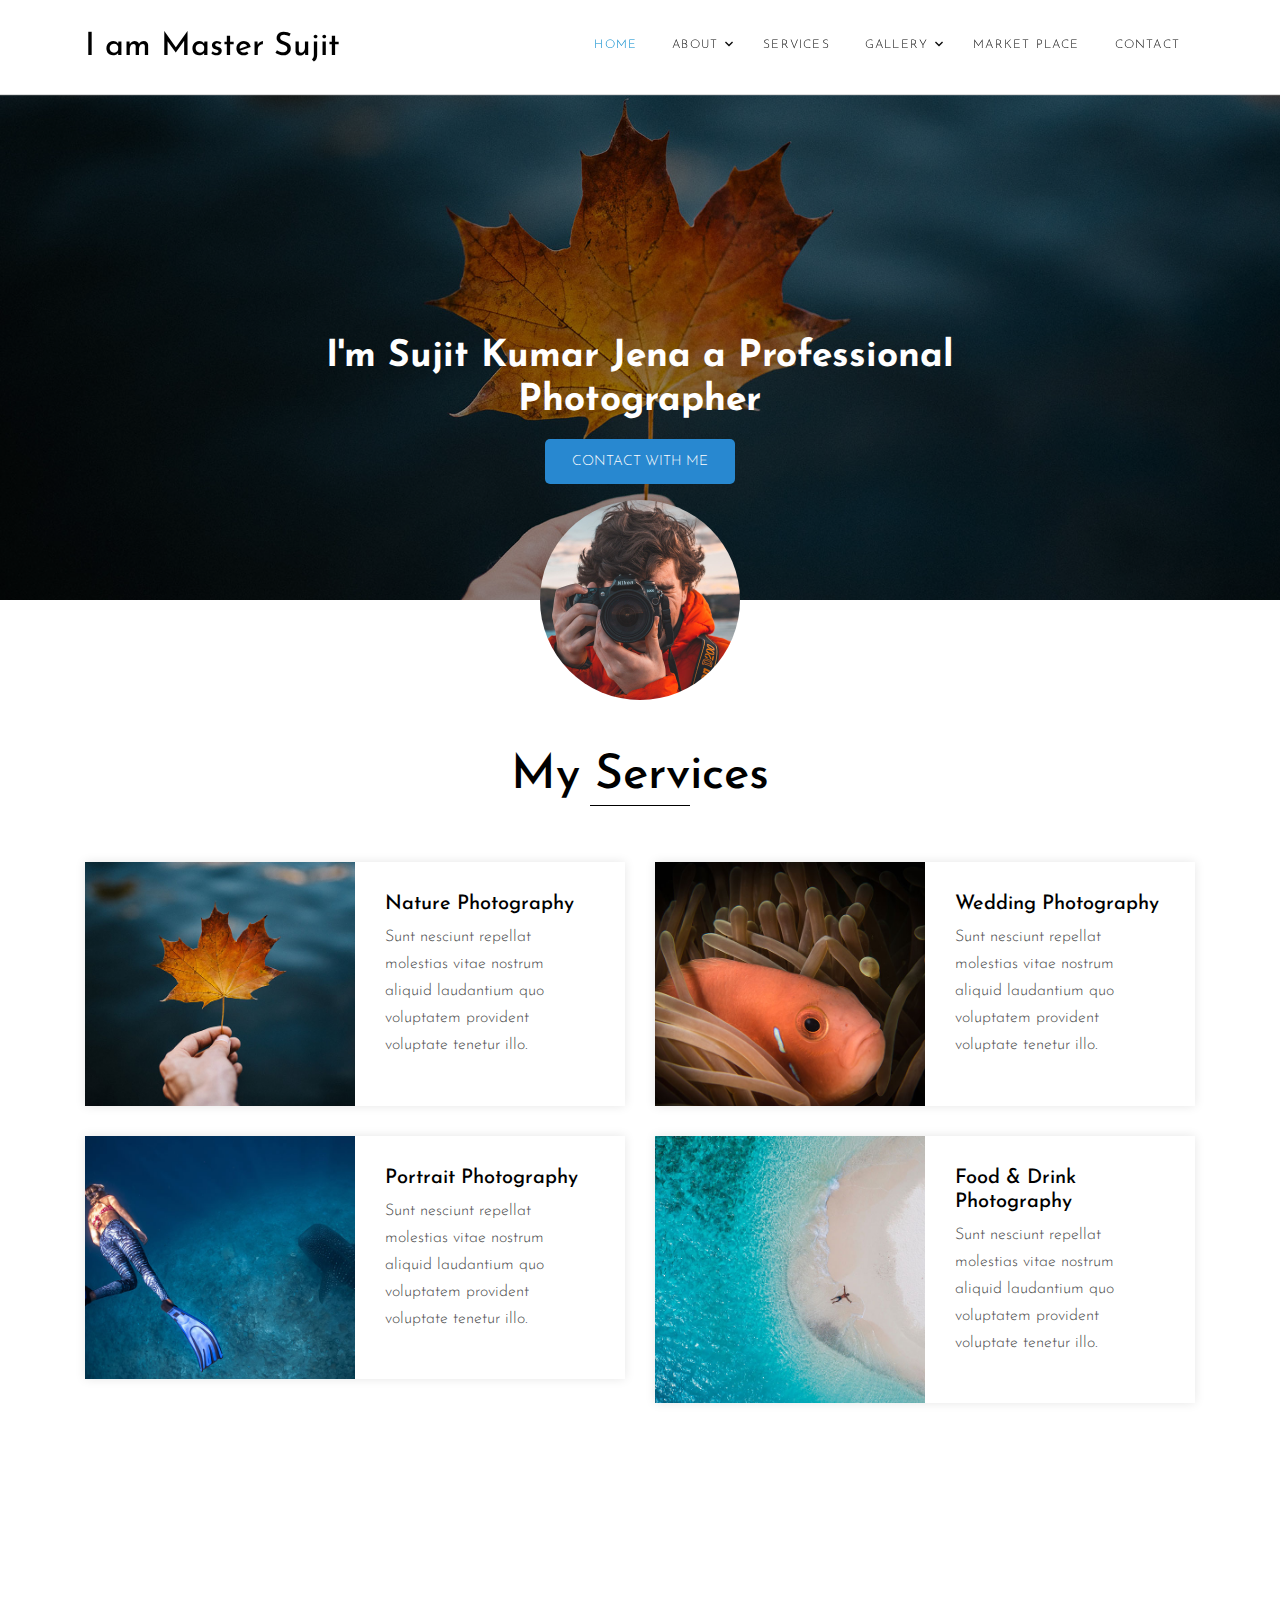
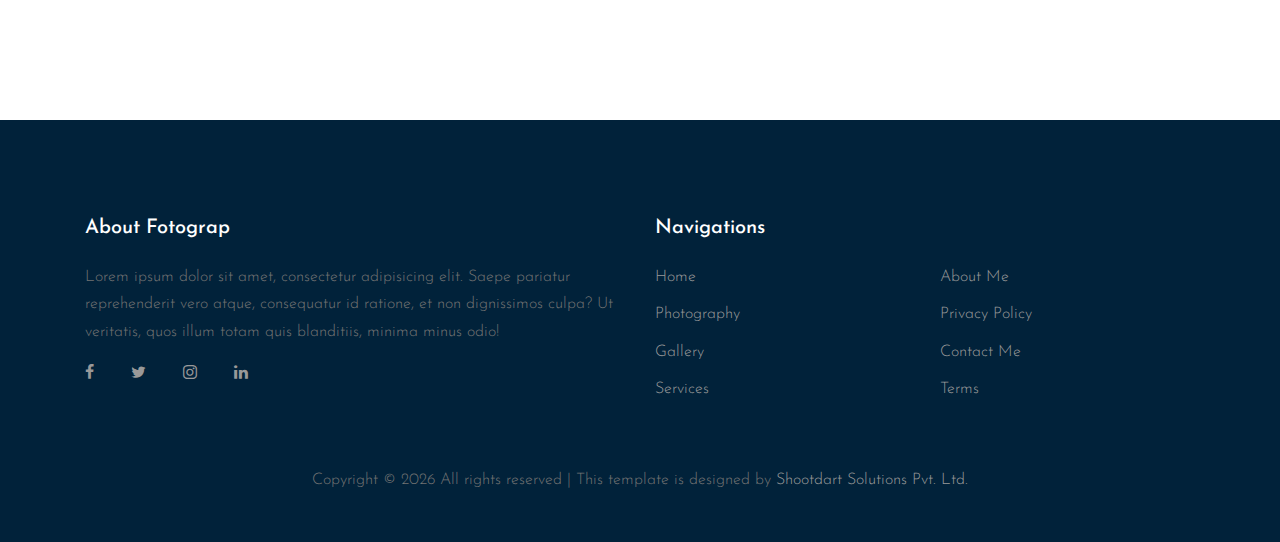
<file: index.html>
<!DOCTYPE html>
<html lang="en">

<head>
    <title>JayHanuman</title>
    <meta charset="utf-8">
    <meta name="viewport" content="width=device-width, initial-scale=1, shrink-to-fit=no">

    <link href="https://fonts.googleapis.com/css?family=Josefin+Sans:300i,400,700" rel="stylesheet">
    <link rel="stylesheet" href="fonts/icomoon/style.css">

    <link rel="stylesheet" href="css/bootstrap.min.css">
    <link rel="stylesheet" href="css/magnific-popup.css">
    <link rel="stylesheet" href="css/jquery-ui.css">
    <link rel="stylesheet" href="css/owl.carousel.min.css">
    <link rel="stylesheet" href="css/owl.theme.default.min.css">

    <link rel="stylesheet" href="css/lightgallery.min.css">

    <link rel="stylesheet" href="css/bootstrap-datepicker.css">

    <link rel="stylesheet" href="fonts/flaticon/font/flaticon.css">

    <link rel="stylesheet" href="css/swiper.css">

    <link rel="stylesheet" href="css/aos.css">

    <link rel="stylesheet" href="css/style.css">
    <link rel="stylesheet" href="css/color.css">

</head>

<body>

    <div class="site-wrap">


        <div class="site-mobile-menu header-color">
            <div class="site-mobile-menu-header">
                <div class="site-mobile-menu-close mt-3">
                    <span class="icon-close2 js-menu-toggle"></span>
                </div>
            </div>
            <div class="site-mobile-menu-body"></div>
        </div>


        <header id="site-navbar" class="header-color nav-down" role="banner">
            <div class="container">
                <div class="row align-items-center">

                    <div class="col-10 col-xl-4">
                        <h1 class="mb-0"><a href="index.html" class="heading-color header-text h2 mb-0">I am Master Sujit</a></h1>
                    </div>
                    <div class="col-10 col-md-8 d-none d-xl-block">
                        <nav class="site-navigation position-relative text-right" role="navigation">

                            <ul class="site-menu js-clone-nav mx-auto d-none d-lg-block">
                                <li class="active"><a href="index.html">Home</a></li>
                                <li class="has-children">
                                    <a href="about.html">About</a>
                                    <ul class="dropdown">
                                        <li><a href="#">Education</a></li>
                                        <li><a href="#">Experience</a></li>
                                        <li><a href="#">Achievements</a></li>
                                        <li><a href="#">Activities</a></li>
                                    </ul>
                                </li>
                                <li><a href="services.html">Services</a></li>
                                <li class="has-children">
                                    <a href="about.html">Gallery</a>
                                    <ul class="dropdown">
                                        <li><a href="#">Image</a></li>
                                        <li><a href="#">Video</a></li>
                                    </ul>
                                </li>
                                <li><a href="services.html">Market place</a></li>
                                <li><a href="contact.html">Contact</a></li>
                            </ul>
                        </nav>
                    </div>
                    <div class="col-2 col-xl-2 text-right">
                        <div class="d-inline-block d-xl-none ml-md-0 mr-auto py-3" style="position: relative; top: 3px;"><a href="#" class="site-menu-toggle js-menu-toggle text-black"><span class="icon-menu h3"></span></a></div>
                    </div>
                </div>
            </div>

        </header>

        <div class="site-blocks-cover overlay outer-page-cover" style="background-image: url('images/hero_bg_2.jpg');" data-stellar-background-ratio="0.5">
            <div class="container">
                <div class="row align-items-center justify-content-center">
                    <div class="col-md-7 text-center" data-aos="fade-up">
                        <h1 class="mb-4">I'm Sujit Kumar Jena a Professional Photographer</h1>
                        <p><a href="contact.html" class="button-all">Contact with me</a></p>
                    </div>
                </div>
            </div>
        </div>

        <div class="site-block-profile-pic" data-aos="fade" data-aos-delay="200">
            <a href="about.html"><img src="images/person_7.jpg" alt="Image"></a>
        </div>

        <div class="site-section" data-aos="fade">
            <div class="container">
                <div class="row mb-5">
                    <div class="col-12 ">
                        <h2 class="site-section-heading text-center heading-color">My Services</h2>
                    </div>
                </div>
                <div class="row">
                    <div class="col-md-6">
                        <div class="site-block-half d-lg-flex">
                            <div class="image" style="background-image: url('images/img_1.jpg');"></div>
                            <div class="text">
                                <h3 class="heading-color">Nature Photography</h3>
                                <p>Sunt nesciunt repellat molestias vitae nostrum aliquid laudantium quo voluptatem provident voluptate tenetur illo.</p>
                            </div>
                        </div>
                        <div class="site-block-half d-lg-flex">
                            <div class="image" style="background-image: url('images/img_3.jpg');"></div>
                            <div class="text">
                                <h3 class="heading-color">Portrait Photography</h3>
                                <p>Sunt nesciunt repellat molestias vitae nostrum aliquid laudantium quo voluptatem provident voluptate tenetur illo.</p>
                            </div>
                        </div>
                    </div>
                    <div class="col-md-6">
                        <div class="site-block-half d-lg-flex">
                            <div class="image" style="background-image: url('images/img_2.jpg');"></div>
                            <div class="text">
                                <h3 class="heading-color">Wedding Photography</h3>
                                <p>Sunt nesciunt repellat molestias vitae nostrum aliquid laudantium quo voluptatem provident voluptate tenetur illo.</p>
                            </div>
                        </div>
                        <div class="site-block-half d-lg-flex">
                            <div class="image" style="background-image: url('images/img_4.jpg');"></div>
                            <div class="text">
                                <h3 class="heading-color">Food & Drink Photography</h3>
                                <p>Sunt nesciunt repellat molestias vitae nostrum aliquid laudantium quo voluptatem provident voluptate tenetur illo.</p>
                            </div>
                        </div>
                    </div>
                </div>
            </div>
        </div>

        <div class="site-section" data-aos="fade">
            <div class="container">
                <div class="row mb-5">
                    <div class="col-12 ">
                        <h2 class="site-section-heading text-center heading-color">My Articles</h2>
                    </div>
                </div>
                <div class="row">
                    <div class="col-md-2">
                        <p class="article-date">24-08-2019</p>
                    </div>
                    <div class="col-md-10">
                        <div class="article-box">
                            <h3>Lorem ipsum dolor sit amet, consectetur adipisicing elit. <span><a href="#">Read More</a></span></h3>
                            <p class="tagline">
                                <span>Photography</span>
                                <span>Technology</span>
                                <span>Nature</span>
                                <span>Wedding</span>
                                <span>Fashion photoshoot</span>
                            </p>
                            <p>Lorem ipsum dolor sit amet, consectetur adipisicing elit. Provident suscipit dicta repellat, sit aut at nulla quam sed, neque voluptatum deserunt, vero ipsum natus sint culpa illo. Vel, sed, assumenda.</p>
                        </div>
                    </div>
                </div>
                <div class="row">
                    <div class="col-md-2">
                        <p class="article-date">24-08-2019</p>
                    </div>
                    <div class="col-md-10">
                        <div class="article-box">
                            <h3>Lorem ipsum dolor sit amet, consectetur adipisicing elit. <span><a href="#">Read More</a></span></h3>
                            <p class="tagline">
                                <span>Photography</span>
                                <span>Technology</span>
                                <span>Nature</span>
                                <span>Wedding</span>
                                <span>Fashion photoshoot</span>
                            </p>
                            <p>Lorem ipsum dolor sit amet, consectetur adipisicing elit. Provident suscipit dicta repellat, sit aut at nulla quam sed, neque voluptatum deserunt, vero ipsum natus sint culpa illo. Vel, sed, assumenda.</p>
                        </div>
                    </div>
                </div>
            </div>
        </div>

        <div class="py-5 site-block-testimonial" style="background-image: url('images/hero_bg_1.jpg');" data-stellar-background-ratio="0.5">
            <div class="container">
                <div class="row block-13 mb-5">
                    <div class="col-md-12 text-center" data-aos="fade">
                        <div class="nonloop-block-13 owl-carousel">
                            <div class="block-testimony">
                                <img src="images/person_1.jpg" alt="Image" class="img-fluid">
                                <p>&ldquo;Lorem ipsum dolor sit amet, consectetur adipisicing elit. Provident suscipit dicta repellat, sit aut at nulla quam sed, neque voluptatum deserunt, vero ipsum natus sint culpa illo. Vel, sed, assumenda.&rdquo;</p>
                                <p class="small">&mdash; Marrygrace Woodland</p>
                            </div>
                            <div class="block-testimony">
                                <img src="images/person_2.jpg" alt="Image" class="img-fluid">
                                <p>&ldquo;Lorem ipsum dolor sit amet, consectetur adipisicing elit. Provident suscipit dicta repellat, sit aut at nulla quam sed, neque voluptatum deserunt, vero ipsum natus sint culpa illo. Vel, sed, assumenda.&rdquo;</p>
                                <p class="small">&mdash; Jean Doe</p>
                            </div>
                            <div class="block-testimony">
                                <img src="images/person_3.jpg" alt="Image" class="img-fluid">
                                <p>&ldquo;Lorem ipsum dolor sit amet, consectetur adipisicing elit. Provident suscipit dicta repellat, sit aut at nulla quam sed, neque voluptatum deserunt, vero ipsum natus sint culpa illo. Vel, sed, assumenda.&rdquo;</p>
                                <p class="small">&mdash; Ben Smith</p>
                            </div>
                        </div>
                    </div>
                </div>
            </div>
        </div>

        <div class="site-section border-bottom">
            <div class="container">
                <div class="row text-center justify-content-center mb-5">
                    <div class="col-md-7" data-aos="fade-up">
                        <h2 class="site-section-heading text-center heading-color">My Photography</h2>
                    </div>
                </div>

                <div class="row">
                    <div class="col-md-6 col-lg-4" data-aos="fade-up" data-aos-delay="100">
                        <a class="image-gradient" href="single.html">
                            <figure>
                                <img src="images/img_1.jpg" alt="" class="img-fluid">
                            </figure>
                            <div class="text">
                                <h3>Autumn Leaf</h3>
                                <span>5 photos</span>
                            </div>
                        </a>
                    </div>
                    <div class="col-md-6 col-lg-4" data-aos="fade-up" data-aos-delay="200">
                        <a class="image-gradient" href="single.html">
                            <figure>
                                <img src="images/img_2.jpg" alt="" class="img-fluid">
                            </figure>
                            <div class="text">
                                <h3>Sea Creatures</h3>
                                <span>5 photos </span>
                            </div>
                        </a>
                    </div>
                    <div class="col-md-6 col-lg-4" data-aos="fade-up" data-aos-delay="300">
                        <a class="image-gradient" href="single.html">
                            <figure>
                                <img src="images/img_3.jpg" alt="" class="img-fluid">
                            </figure>
                            <div class="text">
                                <h3>Enjoying Deep Sea</h3>
                                <span>5 photos </span>
                            </div>
                        </a>
                    </div>
                    <div class="col-md-6 col-lg-4" data-aos="fade-up" data-aos-delay="400">
                        <a class="image-gradient" href="single.html">
                            <figure>
                                <img src="images/img_4.jpg" alt="" class="img-fluid">
                            </figure>
                            <div class="text">
                                <h3>Beautiful Beach</h3>
                                <span>5 photos </span>
                            </div>
                        </a>
                    </div>
                    <div class="col-md-6 col-lg-4" data-aos="fade-up" data-aos-delay="500">
                        <a class="image-gradient" href="single.html">
                            <figure>
                                <img src="images/img_5.jpg" alt="" class="img-fluid">
                            </figure>
                            <div class="text">
                                <h3>Laughter is Science</h3>
                                <span>5 photos </span>
                            </div>
                        </a>
                    </div>
                    <div class="col-md-6 col-lg-4" data-aos="fade-up" data-aos-delay="500">
                        <a class="image-gradient" href="single.html">
                            <figure>
                                <img src="images/img_6.jpg" alt="" class="img-fluid">
                            </figure>
                            <div class="text">
                                <h3>Knot Tying</h3>
                                <span>5 photos </span>
                            </div>
                        </a>
                    </div>
                </div>
            </div>
        </div>
        <div class="site-section" data-aos="fade">
            <div class="container">
                <div class="row mb-5">
                    <div class="col-12 ">
                        <h2 class="site-section-heading text-center heading-color">My Activities</h2>
                    </div>
                </div>
                <div class="row">
                    <div class="col-md-6 mb-4">
                        <div class="activity-box">
                            <div class="activity-corner main-bg-color"></div>
                            <div class="activity-bottom"></div>
                            <div class="activity-text">
                                <h4 class="main-text-color"><a href="#">Travel to Puri</a></h4>
                                <p>Integer eget est sit amet urna rhoncus mollis vitae at mauris. Sed tempus mattis nibh. Etiam eu pretium mi. Nulla facilisi. Nunc nisl neque, tempor ac urna ac, semper pretium dui. </p>
                            </div>
                        </div>
                    </div>
                    <div class="col-md-6 mb-4">
                        <div class="activity-box">
                            <div class="activity-corner main-bg-color"></div>
                            <div class="activity-bottom"></div>
                            <div class="activity-text">
                                <h4 class="main-text-color"><a href="#">Travel to Puri</a></h4>
                                <p>Integer eget est sit amet urna rhoncus mollis vitae at mauris. Sed tempus mattis nibh. Etiam eu pretium mi. Nulla facilisi. Nunc nisl neque, tempor ac urna ac, semper pretium dui. </p>
                            </div>
                        </div>
                    </div>
                    <div class="col-md-6 mb-4">
                        <div class="activity-box">
                            <div class="activity-corner main-bg-color"></div>
                            <div class="activity-bottom"></div>
                            <div class="activity-text">
                                <h4 class="main-text-color"><a href="#">Travel to Puri</a></h4>
                                <p>Integer eget est sit amet urna rhoncus mollis vitae at mauris. Sed tempus mattis nibh. Etiam eu pretium mi. Nulla facilisi. Nunc nisl neque, tempor ac urna ac, semper pretium dui. </p>
                            </div>
                        </div>
                    </div>
                    <div class="col-md-6 mb-4">
                        <div class="activity-box">
                            <div class="activity-corner main-bg-color"></div>
                            <div class="activity-bottom"></div>
                            <div class="activity-text">
                                <h4 class="main-text-color"><a href="#">Travel to Puri</a></h4>
                                <p>Integer eget est sit amet urna rhoncus mollis vitae at mauris. Sed tempus mattis nibh. Etiam eu pretium mi. Nulla facilisi. Nunc nisl neque, tempor ac urna ac, semper pretium dui. </p>
                            </div>
                        </div>
                    </div>
                </div>
            </div>

        </div>
        <div class="site-section" data-aos="fade">
            <div class="container">
                <div class="row">
                    <div class="col-md-4 main-bg-color mb-4">
                        <h3 class=" heading-color-white py-4">My Achievements</h3>
                    </div>
                    <div class="col-md-8">
                        <div class="row">
                            <div class="col-md-6">
                                <div class="row">
                                    <div class="col-md-3 col-sm-3 col-3 award-img">
                                        <img src="images/medal.png" alt="">
                                    </div>
                                    <div class="col-md-9 col-sm-9 col-9">
                                        <h4>Best Employee</h4>
                                        <p>Donec sodales, purus cursus scelerisque vestibulum, nulla ante auctor lectus, vitae dapibus nibh metus quis nulla.</p>
                                    </div>
                                </div>
                            </div>
                            <div class="col-md-6">
                                <div class="row">
                                    <div class="col-md-3 col-sm-3 col-3 award-img">
                                        <img src="images/medal.png" alt="">
                                    </div>
                                    <div class="col-md-9 col-sm-9 col-9">
                                        <h4>Best Employee</h4>
                                        <p>Donec sodales, purus cursus scelerisque vestibulum, nulla ante auctor lectus, vitae dapibus nibh metus quis nulla.</p>
                                    </div>
                                </div>
                            </div>
                            <div class="col-md-6">
                                <div class="row">
                                    <div class="col-md-3 col-sm-3 col-3 award-img">
                                        <img src="images/medal.png" alt="">
                                    </div>
                                    <div class="col-md-9 col-sm-9 col-9">
                                        <h4>Best Employee</h4>
                                        <p>Donec sodales, purus cursus scelerisque vestibulum, nulla ante auctor lectus, vitae dapibus nibh metus quis nulla.</p>
                                    </div>
                                </div>
                            </div>
                            <div class="col-md-6">
                                <div class="row">
                                    <div class="col-3 col-sm-3 col-md-3 award-img">
                                        <img src="images/medal.png" alt="">
                                    </div>
                                    <div class="col-9 col-sm-9 col-md-9">
                                        <h4>Best Employee</h4>
                                        <p>Donec sodales, purus cursus scelerisque vestibulum, nulla ante auctor lectus, vitae dapibus nibh metus quis nulla.</p>
                                    </div>
                                </div>
                            </div>
                        </div>
                    </div>
                </div>
            </div>
        </div>
        <div class="py-3 mb-5 mt-5">
            <div class="container">
                <div class="row">
                    <div class="col-md-12 d-md-flex align-items-center" data-aos="fade">
                        <h2 class="heading-color mb-5 mb-md-0 text-center text-md-left">Need a photographer?</h2>
                        <div class="ml-auto text-center text-md-left">
                            <a href="contact.html" class="button-all">Contact with me</a>
                        </div>
                    </div>
                </div>
            </div>
        </div>
        <div class="contact-me-footer footer-nav-up">
            <a href="#" class="pl-0 pr-3"><span class="icon-facebook"></span></a>
            <a href="#" class="pl-3 pr-3"><span class="icon-twitter"></span></a>
            <a href="#" class="pl-3 pr-3"><span class="icon-instagram"></span></a>
            <a href="#" class="pl-3 pr-3"><span class="icon-linkedin"></span></a>
        </div>
        <footer class="site-footer footer-color">
            <div class="container">
                <div class="row">
                    <div class="col-lg-6">
                        <div class="mb-5">
                            <h3 class="footer-heading mb-4">About Fotograp</h3>
                            <p>Lorem ipsum dolor sit amet, consectetur adipisicing elit. Saepe pariatur reprehenderit vero atque, consequatur id ratione, et non dignissimos culpa? Ut veritatis, quos illum totam quis blanditiis, minima minus odio!</p>
                            <div>
                                <a href="#" class="pl-0 pr-3"><span class="icon-facebook"></span></a>
                                <a href="#" class="pl-3 pr-3"><span class="icon-twitter"></span></a>
                                <a href="#" class="pl-3 pr-3"><span class="icon-instagram"></span></a>
                                <a href="#" class="pl-3 pr-3"><span class="icon-linkedin"></span></a>
                            </div>
                        </div>
                    </div>
                    <div class="col-lg-6 mb-5 mb-lg-0">
                        <div class="row mb-5">
                            <div class="col-md-12">
                                <h3 class="footer-heading mb-4">Navigations</h3>
                            </div>
                            <div class="col-md-6 col-lg-6">
                                <ul class="list-unstyled">
                                    <li><a href="#">Home</a></li>
                                    <li><a href="#">Photography</a></li>
                                    <li><a href="#">Gallery</a></li>
                                    <li><a href="#">Services</a></li>
                                </ul>
                            </div>
                            <div class="col-md-6 col-lg-6">
                                <ul class="list-unstyled">
                                    <li><a href="#">About Me</a></li>
                                    <li><a href="#">Privacy Policy</a></li>
                                    <li><a href="#">Contact Me</a></li>
                                    <li><a href="#">Terms</a></li>
                                </ul>
                            </div>
                        </div>
                    </div>
                </div>
                <div class="row text-center">
                    <div class="col-md-12">
                        <p>
                            Copyright &copy;
                            <script>
                                document.write(new Date().getFullYear());
                            </script> All rights reserved | This template is designed by <a href="#" target="_blank">Shootdart Solutions Pvt. Ltd.</a>
                        </p>
                    </div>

                </div>
            </div>
        </footer>
        <div class="gototop" id="gototop">
            <a target="#jump_to_me"></a>
        </div>
    </div>

    <script src="js/jquery-3.3.1.min.js"></script>
    <script src="js/jquery-migrate-3.0.1.min.js"></script>
    <script src="js/jquery-ui.js"></script>
    <script src="js/popper.min.js"></script>
    <script src="js/bootstrap.min.js"></script>
    <script src="js/owl.carousel.min.js"></script>
    <script src="js/jquery.stellar.min.js"></script>
    <script src="js/jquery.countdown.min.js"></script>
    <script src="js/jquery.magnific-popup.min.js"></script>
    <script src="js/bootstrap-datepicker.min.js"></script>
    <script src="js/swiper.min.js"></script>
    <script src="js/aos.js"></script>

    <script src="js/picturefill.min.js"></script>
    <script src="js/lightgallery-all.min.js"></script>
    <script src="js/jquery.mousewheel.min.js"></script>

    <script src="js/main.js"></script>

    <script>
        $(document).ready(function() {
            $('#lightgallery').lightGallery();
        });
    </script>
    <script>
        $(document).ready(function() {
            $("#flip").click(function() {
                $("#panel").slideToggle("slow");
            });
        });
    </script>
    <!-- <script>
        window.onscroll = function() {
            scrollFunction()
        };

        function scrollFunction() {
            if (document.body.scrollTop > 80 || document.documentElement.scrollTop > 80) {
                document.getElementById("site-navbar").style.padding = "0px";
            } else {
                document.getElementById("site-navbar").style.padding = "15px";
            }
        }
    </script> -->
    <script>
        $("#gototop").hide();
        $(window).scroll(function() {
            if ($(window).scrollTop() > 80) {
                $("#gototop").fadeIn("slow");
            } else {
                $("#gototop").fadeOut("fast");
            }
        });
        $("#gototop").on('click', function(e) {
            e.preventDefault();
            var target = $(this).attr('href');
            $('html, body').animate({
                scrollTop: ($(target).offset().top)
            }, 1000);
        });
    </script>
    <script>
        // Hide Header on on scroll down
        var didScroll;
        var lastScrollTop = 0;
        var delta = 5;
        var navbarHeight = $('header').outerHeight();

        $(window).scroll(function(event) {
            didScroll = true;
        });

        setInterval(function() {
            if (didScroll) {
                hasScrolled();
                didScroll = false;
            }
        }, 250);

        function hasScrolled() {
            var st = $(this).scrollTop();

            // Make sure they scroll more than delta
            if (Math.abs(lastScrollTop - st) <= delta)
                return;

            // If they scrolled down and are past the navbar, add class .nav-up.
            // This is necessary so you never see what is "behind" the navbar.
            if (st > lastScrollTop && st > navbarHeight) {
                // Scroll Down
                $('header').removeClass('nav-down').addClass('nav-up');
            } else {
                // Scroll Up
                if (st + $(window).height() < $(document).height()) {
                    $('header').removeClass('nav-up').addClass('nav-down');
                }
            }

            lastScrollTop = st;
        }
    </script>
    <script>
        var didScroll1;
        var lastScrollTop1 = 0;
        var delta1 = 5;
        var navbarHeight1 = $('.contact-me-footer').outerHeight();

        $(window).scroll(function(event) {
            didScroll1 = true;
        });

        setInterval(function() {
            if (didScroll1) {
                hasScrolled1();
                didScroll1 = false;
            }
        }, 250);

        function hasScrolled1() {
            var st1 = $(this).scrollTop();
            if (Math.abs(lastScrollTop1 - st1) <= delta1)
                return;
            if (st1 > lastScrollTop1 && st1 > navbarHeight1) {
                $('.contact-me-footer').removeClass('footer-nav-up').addClass('footer-nav-down');
            } else {
                if (st1 + $(window).height() < $(document).height()) {
                    $('.contact-me-footer').removeClass('footer-nav-down').addClass('footer-nav-up');
                }
            }

            lastScrollTop1 = st1;
        }
    </script>
</body>

</html>
</file>
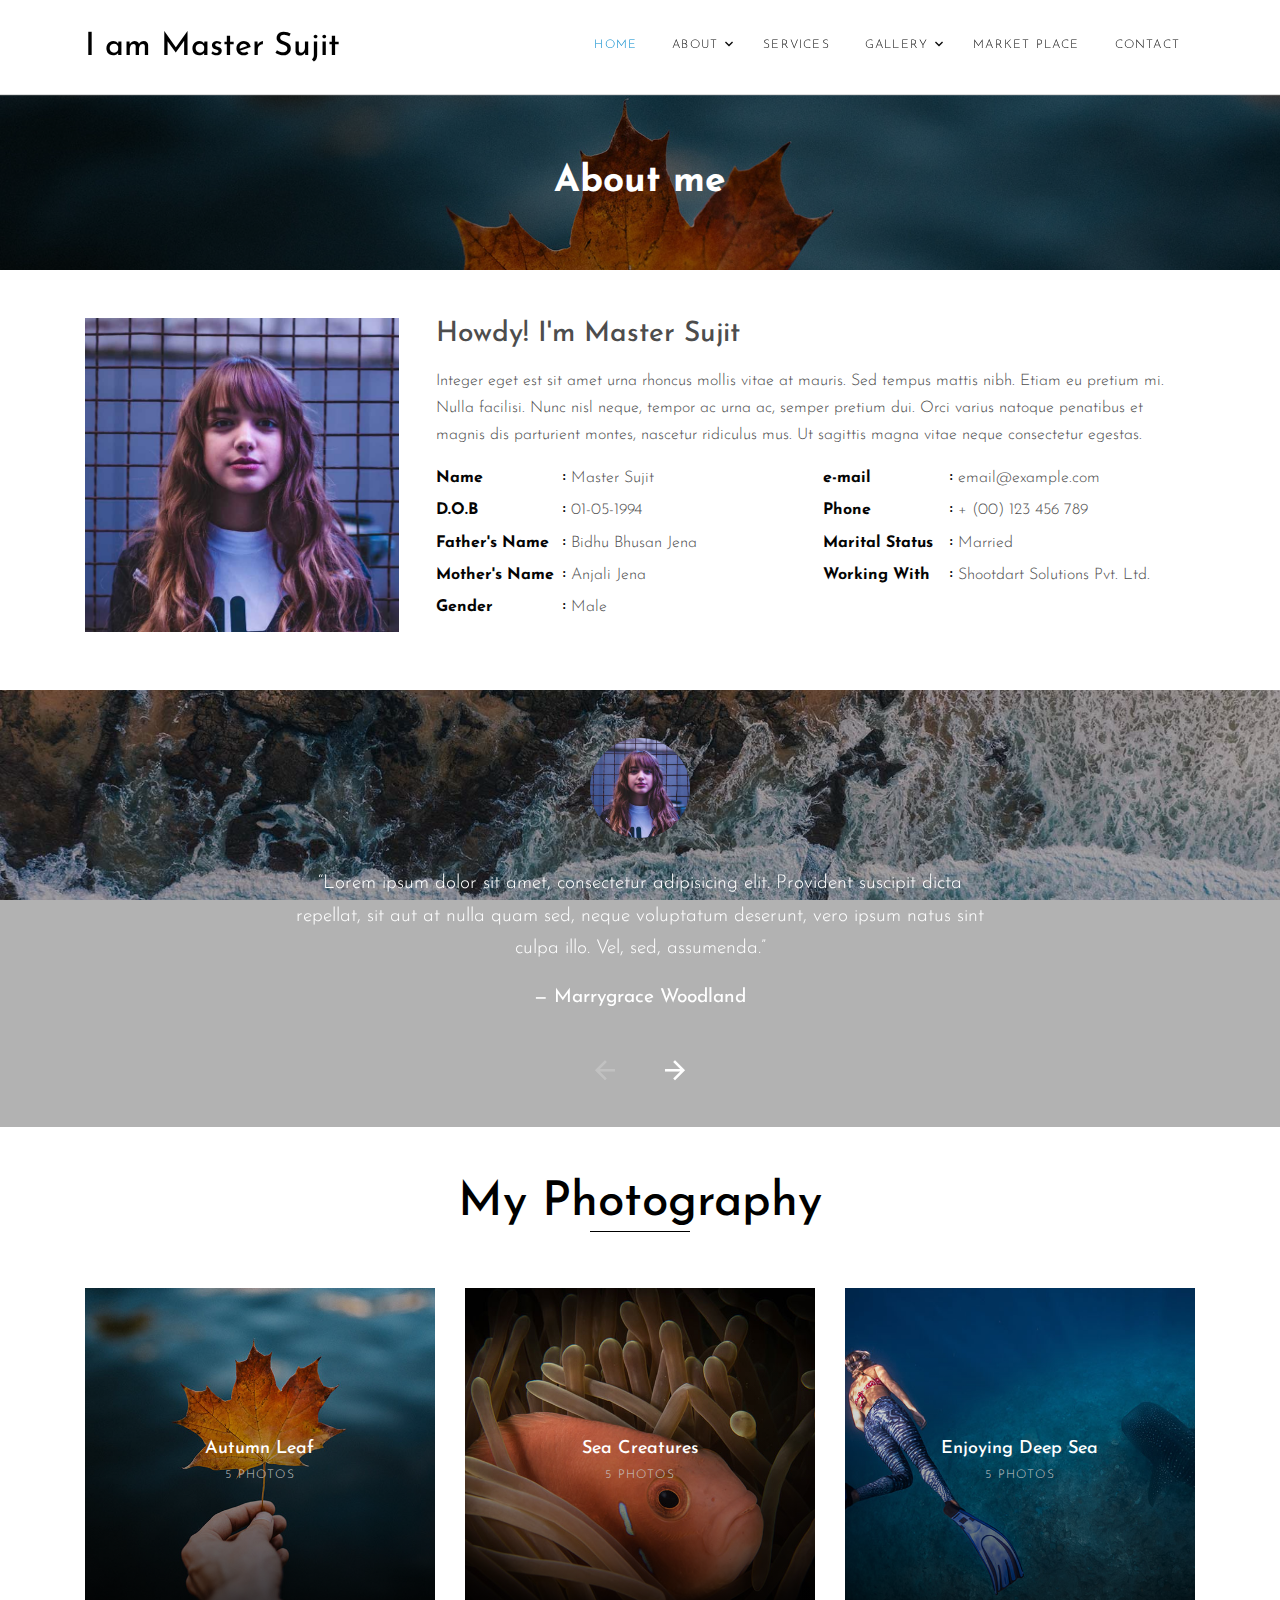
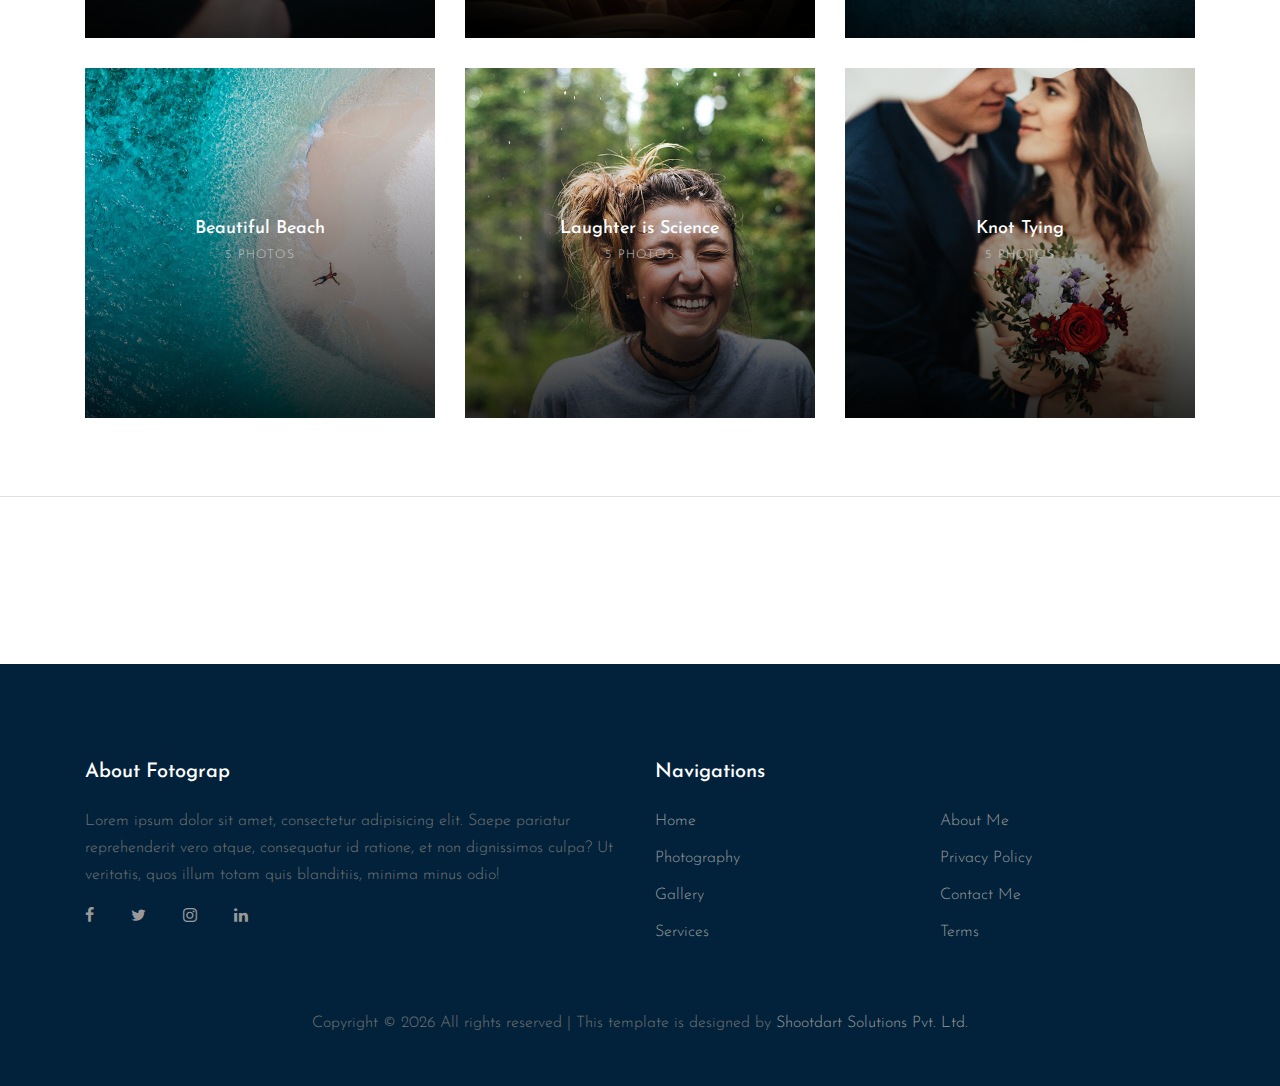
<file: about.html>
<!DOCTYPE html>
<html lang="en">

<head>
    <title>JayHanuman</title>
    <meta charset="utf-8">
    <meta name="viewport" content="width=device-width, initial-scale=1, shrink-to-fit=no">

    <link href="https://fonts.googleapis.com/css?family=Josefin+Sans:300i,400,700" rel="stylesheet">
    <link rel="stylesheet" href="fonts/icomoon/style.css">

    <link rel="stylesheet" href="css/bootstrap.min.css">
    <link rel="stylesheet" href="css/magnific-popup.css">
    <link rel="stylesheet" href="css/jquery-ui.css">
    <link rel="stylesheet" href="css/owl.carousel.min.css">
    <link rel="stylesheet" href="css/owl.theme.default.min.css">

    <link rel="stylesheet" href="css/lightgallery.min.css">

    <link rel="stylesheet" href="css/bootstrap-datepicker.css">

    <link rel="stylesheet" href="fonts/flaticon/font/flaticon.css">

    <link rel="stylesheet" href="css/swiper.css">

    <link rel="stylesheet" href="css/aos.css">

    <link rel="stylesheet" href="css/style.css">
    <link rel="stylesheet" href="css/color.css">

</head>

<body>

    <div class="site-wrap">


        <div class="site-mobile-menu header-color">
            <div class="site-mobile-menu-header">
                <div class="site-mobile-menu-close mt-3">
                    <span class="icon-close2 js-menu-toggle"></span>
                </div>
            </div>
            <div class="site-mobile-menu-body"></div>
        </div>


        <header id="site-navbar" class="header-color" role="banner">
            <div class="container">
                <div class="row align-items-center">

                    <div class="col-10 col-xl-4">
                        <h1 class="mb-0"><a href="index.html" class="heading-color h2 mb-0">I am Master Sujit</a></h1>
                    </div>
                    <div class="col-10 col-md-8 d-none d-xl-block">
                        <nav class="site-navigation position-relative text-right" role="navigation">

                            <ul class="site-menu js-clone-nav mx-auto d-none d-lg-block">
                                <li class="active"><a href="index.html">Home</a></li>
                                <li class="has-children">
                                    <a href="about.html">About</a>
                                    <ul class="dropdown">
                                        <li><a href="#">Education</a></li>
                                        <li><a href="#">Experience</a></li>
                                        <li><a href="#">Achievements</a></li>
                                        <li><a href="#">Activities</a></li>
                                    </ul>
                                </li>
                                <li><a href="services.html">Services</a></li>
                                <li class="has-children">
                                    <a href="about.html">Gallery</a>
                                    <ul class="dropdown">
                                        <li><a href="#">Image</a></li>
                                        <li><a href="#">Video</a></li>
                                    </ul>
                                </li>
                                <li><a href="services.html">Market place</a></li>
                                <li><a href="contact.html">Contact</a></li>
                            </ul>
                        </nav>
                    </div>
                    <div class="col-2 col-xl-2 text-right">
                        <div class="d-inline-block d-xl-none ml-md-0 mr-auto py-3" style="position: relative; top: 3px;"><a href="#" class="site-menu-toggle js-menu-toggle text-black"><span class="icon-menu h3"></span></a></div>
                    </div>
                </div>
            </div>

        </header>

        <div class="site-blocks-cover overlay inner-page-cover" style="background-image: url('images/hero_bg_2.jpg');" data-stellar-background-ratio="0.5" id="jump_to_me">
            <div class="container">
                <div class="row align-items-center justify-content-center">
                    <div class="col-md-7 text-center" data-aos="fade-up">
                        <h1>About me</h1>
                    </div>
                </div>
            </div>
        </div>



        <div class="site-section" data-aos="fade">
            <div class="container">
                <div class="row">
                    <div class="col-md-12 ml-auto about-display">
                        <div class="about-left-image">
                            <img src="images/person_1.jpg" alt="Images" class="img-fluid">
                        </div>
                        <div>
                            <h3 class="text-black mb-3">Howdy! I'm Master Sujit</h3>
                            <p>Integer eget est sit amet urna rhoncus mollis vitae at mauris. Sed tempus mattis nibh. Etiam eu pretium mi. Nulla facilisi. Nunc nisl neque, tempor ac urna ac, semper pretium dui. Orci varius natoque penatibus et magnis dis
                                parturient montes, nascetur ridiculus mus. Ut sagittis magna vitae neque consectetur egestas.</p>
                            <ul class="admin-profile">
                                <li><span class="pro-title"> Name </span> <span class="pro-detail">Master Sujit</span></li>
                                <li><span class="pro-title"> D.O.B </span> <span class="pro-detail">01-05-1994</span></li>
                                <li><span class="pro-title"> Father's Name </span> <span class="pro-detail">Bidhu Bhusan Jena</span></li>
                                <li><span class="pro-title"> Mother's Name </span> <span class="pro-detail">Anjali Jena</span></li>
                                <li><span class="pro-title"> Gender </span> <span class="pro-detail">Male</span></li>
                                <li><span class="pro-title"> e-mail </span> <span class="pro-detail">email@example.com</span></li>
                                <li><span class="pro-title"> Phone </span> <span class="pro-detail">+ (00) 123 456 789</span></li>
                                <li><span class="pro-title"> Marital Status </span> <span class="pro-detail">Married</span></li>
                                <li><span class="pro-title"> Working With </span> <span class="pro-detail">Shootdart Solutions Pvt. Ltd.</span></li>
                            </ul>
                        </div>

                    </div>
                </div>
            </div>
        </div>

        <div class="py-5 site-block-testimonial" style="background-image: url('images/hero_bg_1.jpg');" data-stellar-background-ratio="0.5">
            <div class="container">
                <div class="row block-13 mb-5">
                    <div class="col-md-12 text-center">
                        <div class="nonloop-block-13 owl-carousel">
                            <div class="block-testimony">
                                <img src="images/person_1.jpg" alt="Image" class="img-fluid">
                                <p>&ldquo;Lorem ipsum dolor sit amet, consectetur adipisicing elit. Provident suscipit dicta repellat, sit aut at nulla quam sed, neque voluptatum deserunt, vero ipsum natus sint culpa illo. Vel, sed, assumenda.&rdquo;</p>
                                <p class="small">&mdash; Marrygrace Woodland</p>
                            </div>
                            <div class="block-testimony">
                                <img src="images/person_2.jpg" alt="Image" class="img-fluid">
                                <p>&ldquo;Lorem ipsum dolor sit amet, consectetur adipisicing elit. Provident suscipit dicta repellat, sit aut at nulla quam sed, neque voluptatum deserunt, vero ipsum natus sint culpa illo. Vel, sed, assumenda.&rdquo;</p>
                                <p class="small">&mdash; Jean Doe</p>
                            </div>
                            <div class="block-testimony">
                                <img src="images/person_3.jpg" alt="Image" class="img-fluid">
                                <p>&ldquo;Lorem ipsum dolor sit amet, consectetur adipisicing elit. Provident suscipit dicta repellat, sit aut at nulla quam sed, neque voluptatum deserunt, vero ipsum natus sint culpa illo. Vel, sed, assumenda.&rdquo;</p>
                                <p class="small">&mdash; Ben Smith</p>
                            </div>
                        </div>
                    </div>
                </div>
            </div>
        </div>

        <div class="site-section border-bottom">
            <div class="container">
                <div class="row text-center justify-content-center mb-5">
                    <div class="col-md-7 aos-init aos-animate" data-aos="fade-up">
                        <h2 class="site-section-heading text-center heading-color">My Photography</h2>
                    </div>
                </div>

                <div class="row">
                    <div class="col-md-6 col-lg-4 aos-init aos-animate" data-aos="fade-up" data-aos-delay="100">
                        <a class="image-gradient" href="single.html">
                            <figure>
                                <img src="images/img_1.jpg" alt="" class="img-fluid">
                            </figure>
                            <div class="text">
                                <h3>Autumn Leaf</h3>
                                <span>5 photos</span>
                            </div>
                        </a>
                    </div>
                    <div class="col-md-6 col-lg-4 aos-init aos-animate" data-aos="fade-up" data-aos-delay="200">
                        <a class="image-gradient" href="single.html">
                            <figure>
                                <img src="images/img_2.jpg" alt="" class="img-fluid">
                            </figure>
                            <div class="text">
                                <h3>Sea Creatures</h3>
                                <span>5 photos </span>
                            </div>
                        </a>
                    </div>
                    <div class="col-md-6 col-lg-4 aos-init aos-animate" data-aos="fade-up" data-aos-delay="300">
                        <a class="image-gradient" href="single.html">
                            <figure>
                                <img src="images/img_3.jpg" alt="" class="img-fluid">
                            </figure>
                            <div class="text">
                                <h3>Enjoying Deep Sea</h3>
                                <span>5 photos </span>
                            </div>
                        </a>
                    </div>
                    <div class="col-md-6 col-lg-4 aos-init aos-animate" data-aos="fade-up" data-aos-delay="400">
                        <a class="image-gradient" href="single.html">
                            <figure>
                                <img src="images/img_4.jpg" alt="" class="img-fluid">
                            </figure>
                            <div class="text">
                                <h3>Beautiful Beach</h3>
                                <span>5 photos </span>
                            </div>
                        </a>
                    </div>
                    <div class="col-md-6 col-lg-4 aos-init aos-animate" data-aos="fade-up" data-aos-delay="500">
                        <a class="image-gradient" href="single.html">
                            <figure>
                                <img src="images/img_5.jpg" alt="" class="img-fluid">
                            </figure>
                            <div class="text">
                                <h3>Laughter is Science</h3>
                                <span>5 photos </span>
                            </div>
                        </a>
                    </div>
                    <div class="col-md-6 col-lg-4 aos-init aos-animate" data-aos="fade-up" data-aos-delay="500">
                        <a class="image-gradient" href="single.html">
                            <figure>
                                <img src="images/img_6.jpg" alt="" class="img-fluid">
                            </figure>
                            <div class="text">
                                <h3>Knot Tying</h3>
                                <span>5 photos </span>
                            </div>
                        </a>
                    </div>
                </div>
            </div>
        </div>

        <div class="py-3 mb-5 mt-5">
            <div class="container">
                <div class="row">
                    <div class="col-md-12 d-md-flex align-items-center" data-aos="fade">
                        <h2 class="heading-color mb-5 mb-md-0 text-center text-md-left">Need a photographer?</h2>
                        <div class="ml-auto text-center text-md-left">
                            <a href="contact.html" class="button-all">Contact with me</a>
                        </div>
                    </div>
                </div>
            </div>
        </div>

        <footer class="site-footer footer-color">
            <div class="container">
                <div class="row">
                    <div class="col-lg-6">
                        <div class="mb-5">
                            <h3 class="footer-heading mb-4">About Fotograp</h3>
                            <p>Lorem ipsum dolor sit amet, consectetur adipisicing elit. Saepe pariatur reprehenderit vero atque, consequatur id ratione, et non dignissimos culpa? Ut veritatis, quos illum totam quis blanditiis, minima minus odio!</p>
                            <div>
                                <a href="#" class="pl-0 pr-3"><span class="icon-facebook"></span></a>
                                <a href="#" class="pl-3 pr-3"><span class="icon-twitter"></span></a>
                                <a href="#" class="pl-3 pr-3"><span class="icon-instagram"></span></a>
                                <a href="#" class="pl-3 pr-3"><span class="icon-linkedin"></span></a>
                            </div>
                        </div>
                    </div>
                    <div class="col-lg-6 mb-5 mb-lg-0">
                        <div class="row mb-5">
                            <div class="col-md-12">
                                <h3 class="footer-heading mb-4">Navigations</h3>
                            </div>
                            <div class="col-md-6 col-lg-6">
                                <ul class="list-unstyled">
                                    <li><a href="#">Home</a></li>
                                    <li><a href="#">Photography</a></li>
                                    <li><a href="#">Gallery</a></li>
                                    <li><a href="#">Services</a></li>
                                </ul>
                            </div>
                            <div class="col-md-6 col-lg-6">
                                <ul class="list-unstyled">
                                    <li><a href="#">About Me</a></li>
                                    <li><a href="#">Privacy Policy</a></li>
                                    <li><a href="#">Contact Me</a></li>
                                    <li><a href="#">Terms</a></li>
                                </ul>
                            </div>
                        </div>
                    </div>
                </div>
                <div class="row text-center">
                    <div class="col-md-12">
                        <p>
                            Copyright &copy;
                            <script>
                                document.write(new Date().getFullYear());
                            </script> All rights reserved | This template is designed by <a href="#" target="_blank">Shootdart Solutions Pvt. Ltd.</a>
                        </p>
                    </div>

                </div>
            </div>
        </footer>
        <div class="gototop" id="gototop">
            <a target="#jump_to_me"></a>
        </div>
    </div>

    <script src="js/jquery-3.3.1.min.js"></script>
    <script src="js/jquery-migrate-3.0.1.min.js"></script>
    <script src="js/jquery-ui.js"></script>
    <script src="js/popper.min.js"></script>
    <script src="js/bootstrap.min.js"></script>
    <script src="js/owl.carousel.min.js"></script>
    <script src="js/jquery.stellar.min.js"></script>
    <script src="js/jquery.countdown.min.js"></script>
    <script src="js/jquery.magnific-popup.min.js"></script>
    <script src="js/bootstrap-datepicker.min.js"></script>
    <script src="js/swiper.min.js"></script>
    <script src="js/aos.js"></script>

    <script src="js/picturefill.min.js"></script>
    <script src="js/lightgallery-all.min.js"></script>
    <script src="js/jquery.mousewheel.min.js"></script>

    <script src="js/main.js"></script>

    <script>
        $(document).ready(function() {
            $('#lightgallery').lightGallery();
        });
    </script>
    <script>
        $(document).ready(function() {
            $("#flip").click(function() {
                $("#panel").slideToggle("slow");
            });
        });
    </script>
    <script>
        // When the user scrolls down 80px from the top of the document, resize the navbar's padding and the logo's font size
        window.onscroll = function() {
            scrollFunction()
        };

        function scrollFunction() {
            if (document.body.scrollTop > 80 || document.documentElement.scrollTop > 80) {
                document.getElementById("site-navbar").style.padding = "0px";
            } else {
                document.getElementById("site-navbar").style.padding = "15px";
            }
        }
    </script>
    <script>
        $("#gototop").hide();
        $(window).scroll(function() {
            if ($(window).scrollTop() > 80) {
                $("#gototop").fadeIn("slow");
            } else {
                $("#gototop").fadeOut("fast");
            }
        });
        $("#gototop").on('click', function(e) {
            e.preventDefault();
            var target = $(this).attr('href');
            $('html, body').animate({
                scrollTop: ($(target).offset().top)
            }, 1000);
        });
    </script>
</body>

</html>
</file>
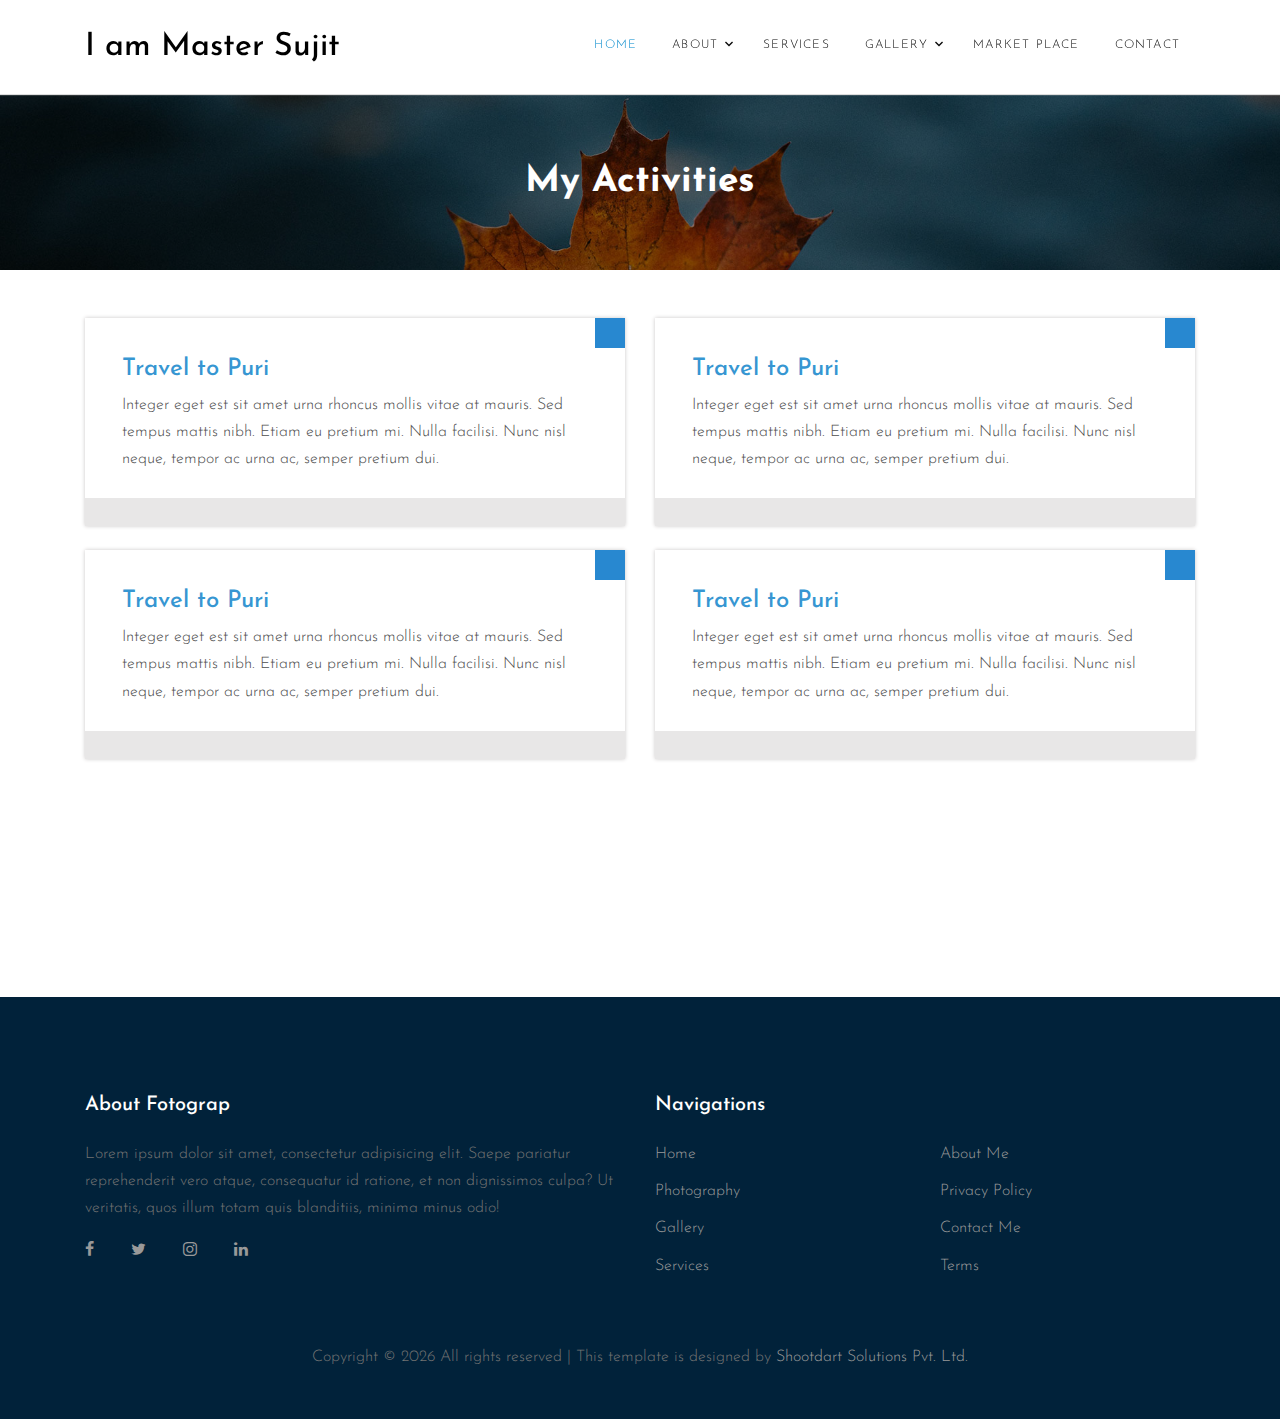
<file: activity.html>
<!DOCTYPE html>
<html lang="en">

<head>
    <title>JayHanuman</title>
    <meta charset="utf-8">
    <meta name="viewport" content="width=device-width, initial-scale=1, shrink-to-fit=no">

    <link href="https://fonts.googleapis.com/css?family=Josefin+Sans:300i,400,700" rel="stylesheet">
    <link rel="stylesheet" href="fonts/icomoon/style.css">

    <link rel="stylesheet" href="css/bootstrap.min.css">
    <link rel="stylesheet" href="css/magnific-popup.css">
    <link rel="stylesheet" href="css/jquery-ui.css">
    <link rel="stylesheet" href="css/owl.carousel.min.css">
    <link rel="stylesheet" href="css/owl.theme.default.min.css">

    <link rel="stylesheet" href="css/lightgallery.min.css">

    <link rel="stylesheet" href="css/bootstrap-datepicker.css">

    <link rel="stylesheet" href="fonts/flaticon/font/flaticon.css">

    <link rel="stylesheet" href="css/swiper.css">

    <link rel="stylesheet" href="css/aos.css">

    <link rel="stylesheet" href="css/style.css">
    <link rel="stylesheet" href="css/color.css">

</head>

<body>

    <div class="site-wrap">


        <div class="site-mobile-menu header-color">
            <div class="site-mobile-menu-header">
                <div class="site-mobile-menu-close mt-3">
                    <span class="icon-close2 js-menu-toggle"></span>
                </div>
            </div>
            <div class="site-mobile-menu-body"></div>
        </div>


        <header id="site-navbar" class="header-color" role="banner">
            <div class="container">
                <div class="row align-items-center">

                    <div class="col-10 col-xl-4">
                        <h1 class="mb-0"><a href="index.html" class="heading-color h2 mb-0">I am Master Sujit</a></h1>
                    </div>
                    <div class="col-10 col-md-8 d-none d-xl-block">
                        <nav class="site-navigation position-relative text-right" role="navigation">

                            <ul class="site-menu js-clone-nav mx-auto d-none d-lg-block">
                                <li class="active"><a href="index.html">Home</a></li>
                                <li class="has-children">
                                    <a href="about.html">About</a>
                                    <ul class="dropdown">
                                        <li><a href="#">Education</a></li>
                                        <li><a href="#">Experience</a></li>
                                        <li><a href="#">Achievements</a></li>
                                        <li><a href="#">Activities</a></li>
                                    </ul>
                                </li>
                                <li><a href="services.html">Services</a></li>
                                <li class="has-children">
                                    <a href="about.html">Gallery</a>
                                    <ul class="dropdown">
                                        <li><a href="#">Image</a></li>
                                        <li><a href="#">Video</a></li>
                                    </ul>
                                </li>
                                <li><a href="services.html">Market place</a></li>
                                <li><a href="contact.html">Contact</a></li>
                            </ul>
                        </nav>
                    </div>
                    <div class="col-2 col-xl-2 text-right">
                        <div class="d-inline-block d-xl-none ml-md-0 mr-auto py-3" style="position: relative; top: 3px;"><a href="#" class="site-menu-toggle js-menu-toggle text-black"><span class="icon-menu h3"></span></a></div>
                    </div>
                </div>
            </div>

        </header>

        <div class="site-blocks-cover overlay inner-page-cover" style="background-image: url('images/hero_bg_2.jpg');" data-stellar-background-ratio="0.5" id="jump_to_me">
            <div class="container">
                <div class="row align-items-center justify-content-center">
                    <div class="col-md-7 text-center" data-aos="fade-up">
                        <h1>My Activities</h1>
                    </div>
                </div>
            </div>
        </div>



        <div class="site-section" data-aos="fade">
            <div class="container">
                <div class="row">
                    <div class="col-md-6 mb-4">
                        <div class="activity-box">
                            <div class="activity-corner main-bg-color"></div>
                            <div class="activity-bottom"></div>
                            <div class="activity-text">
                                <h4 class="main-text-color"><a href="#">Travel to Puri</a></h4>
                                <p>Integer eget est sit amet urna rhoncus mollis vitae at mauris. Sed tempus mattis nibh. Etiam eu pretium mi. Nulla facilisi. Nunc nisl neque, tempor ac urna ac, semper pretium dui. </p>
                            </div>
                        </div>
                    </div>
                    <div class="col-md-6 mb-4">
                        <div class="activity-box">
                            <div class="activity-corner main-bg-color"></div>
                            <div class="activity-bottom"></div>
                            <div class="activity-text">
                                <h4 class="main-text-color"><a href="#">Travel to Puri</a></h4>
                                <p>Integer eget est sit amet urna rhoncus mollis vitae at mauris. Sed tempus mattis nibh. Etiam eu pretium mi. Nulla facilisi. Nunc nisl neque, tempor ac urna ac, semper pretium dui. </p>
                            </div>
                        </div>
                    </div>
                    <div class="col-md-6 mb-4">
                        <div class="activity-box">
                            <div class="activity-corner main-bg-color"></div>
                            <div class="activity-bottom"></div>
                            <div class="activity-text">
                                <h4 class="main-text-color"><a href="#">Travel to Puri</a></h4>
                                <p>Integer eget est sit amet urna rhoncus mollis vitae at mauris. Sed tempus mattis nibh. Etiam eu pretium mi. Nulla facilisi. Nunc nisl neque, tempor ac urna ac, semper pretium dui. </p>
                            </div>
                        </div>
                    </div>
                    <div class="col-md-6 mb-4">
                        <div class="activity-box">
                            <div class="activity-corner main-bg-color"></div>
                            <div class="activity-bottom"></div>
                            <div class="activity-text">
                                <h4 class="main-text-color"><a href="#">Travel to Puri</a></h4>
                                <p>Integer eget est sit amet urna rhoncus mollis vitae at mauris. Sed tempus mattis nibh. Etiam eu pretium mi. Nulla facilisi. Nunc nisl neque, tempor ac urna ac, semper pretium dui. </p>
                            </div>
                        </div>
                    </div>
                </div>
            </div>

        </div>
    </div>

    <div class="py-3 mb-5 mt-5">
        <div class="container">
            <div class="row">
                <div class="col-md-12 d-md-flex align-items-center" data-aos="fade">
                    <h2 class="heading-color mb-5 mb-md-0 text-center text-md-left">Need a photographer?</h2>
                    <div class="ml-auto text-center text-md-left">
                        <a href="contact.html" class="button-all">Contact with me</a>
                    </div>
                </div>
            </div>
        </div>
    </div>

    <footer class="site-footer footer-color">
        <div class="container">
            <div class="row">
                <div class="col-lg-6">
                    <div class="mb-5">
                        <h3 class="footer-heading mb-4">About Fotograp</h3>
                        <p>Lorem ipsum dolor sit amet, consectetur adipisicing elit. Saepe pariatur reprehenderit vero atque, consequatur id ratione, et non dignissimos culpa? Ut veritatis, quos illum totam quis blanditiis, minima minus odio!</p>
                        <div>
                            <a href="#" class="pl-0 pr-3"><span class="icon-facebook"></span></a>
                            <a href="#" class="pl-3 pr-3"><span class="icon-twitter"></span></a>
                            <a href="#" class="pl-3 pr-3"><span class="icon-instagram"></span></a>
                            <a href="#" class="pl-3 pr-3"><span class="icon-linkedin"></span></a>
                        </div>
                    </div>
                </div>
                <div class="col-lg-6 mb-5 mb-lg-0">
                    <div class="row mb-5">
                        <div class="col-md-12">
                            <h3 class="footer-heading mb-4">Navigations</h3>
                        </div>
                        <div class="col-md-6 col-lg-6">
                            <ul class="list-unstyled">
                                <li><a href="#">Home</a></li>
                                <li><a href="#">Photography</a></li>
                                <li><a href="#">Gallery</a></li>
                                <li><a href="#">Services</a></li>
                            </ul>
                        </div>
                        <div class="col-md-6 col-lg-6">
                            <ul class="list-unstyled">
                                <li><a href="#">About Me</a></li>
                                <li><a href="#">Privacy Policy</a></li>
                                <li><a href="#">Contact Me</a></li>
                                <li><a href="#">Terms</a></li>
                            </ul>
                        </div>
                    </div>
                </div>
            </div>
            <div class="row text-center">
                <div class="col-md-12">
                    <p>
                        Copyright &copy;
                        <script>
                            document.write(new Date().getFullYear());
                        </script> All rights reserved | This template is designed by <a href="#" target="_blank">Shootdart Solutions Pvt. Ltd.</a>
                    </p>
                </div>

            </div>
        </div>
    </footer>
    <div class="gototop" id="gototop">
        <a target="#jump_to_me"></a>
    </div>
    </div>

    <script src="js/jquery-3.3.1.min.js"></script>
    <script src="js/jquery-migrate-3.0.1.min.js"></script>
    <script src="js/jquery-ui.js"></script>
    <script src="js/popper.min.js"></script>
    <script src="js/bootstrap.min.js"></script>
    <script src="js/owl.carousel.min.js"></script>
    <script src="js/jquery.stellar.min.js"></script>
    <script src="js/jquery.countdown.min.js"></script>
    <script src="js/jquery.magnific-popup.min.js"></script>
    <script src="js/bootstrap-datepicker.min.js"></script>
    <script src="js/swiper.min.js"></script>
    <script src="js/aos.js"></script>

    <script src="js/picturefill.min.js"></script>
    <script src="js/lightgallery-all.min.js"></script>
    <script src="js/jquery.mousewheel.min.js"></script>

    <script src="js/main.js"></script>

    <script>
        $(document).ready(function() {
            $('#lightgallery').lightGallery();
        });
    </script>
    <script>
        $(document).ready(function() {
            $("#flip").click(function() {
                $("#panel").slideToggle("slow");
            });
        });
    </script>
    <script>
        // When the user scrolls down 80px from the top of the document, resize the navbar's padding and the logo's font size
        window.onscroll = function() {
            scrollFunction()
        };

        function scrollFunction() {
            if (document.body.scrollTop > 80 || document.documentElement.scrollTop > 80) {
                document.getElementById("site-navbar").style.padding = "0px";
            } else {
                document.getElementById("site-navbar").style.padding = "15px";
            }
        }
    </script>
    <script>
        $("#gototop").hide();
        $(window).scroll(function() {
            if ($(window).scrollTop() > 80) {
                $("#gototop").fadeIn("slow");
            } else {
                $("#gototop").fadeOut("fast");
            }
        });
        $("#gototop").on('click', function(e) {
            e.preventDefault();
            var target = $(this).attr('href');
            $('html, body').animate({
                scrollTop: ($(target).offset().top)
            }, 1000);
        });
    </script>
</body>

</html>
</file>
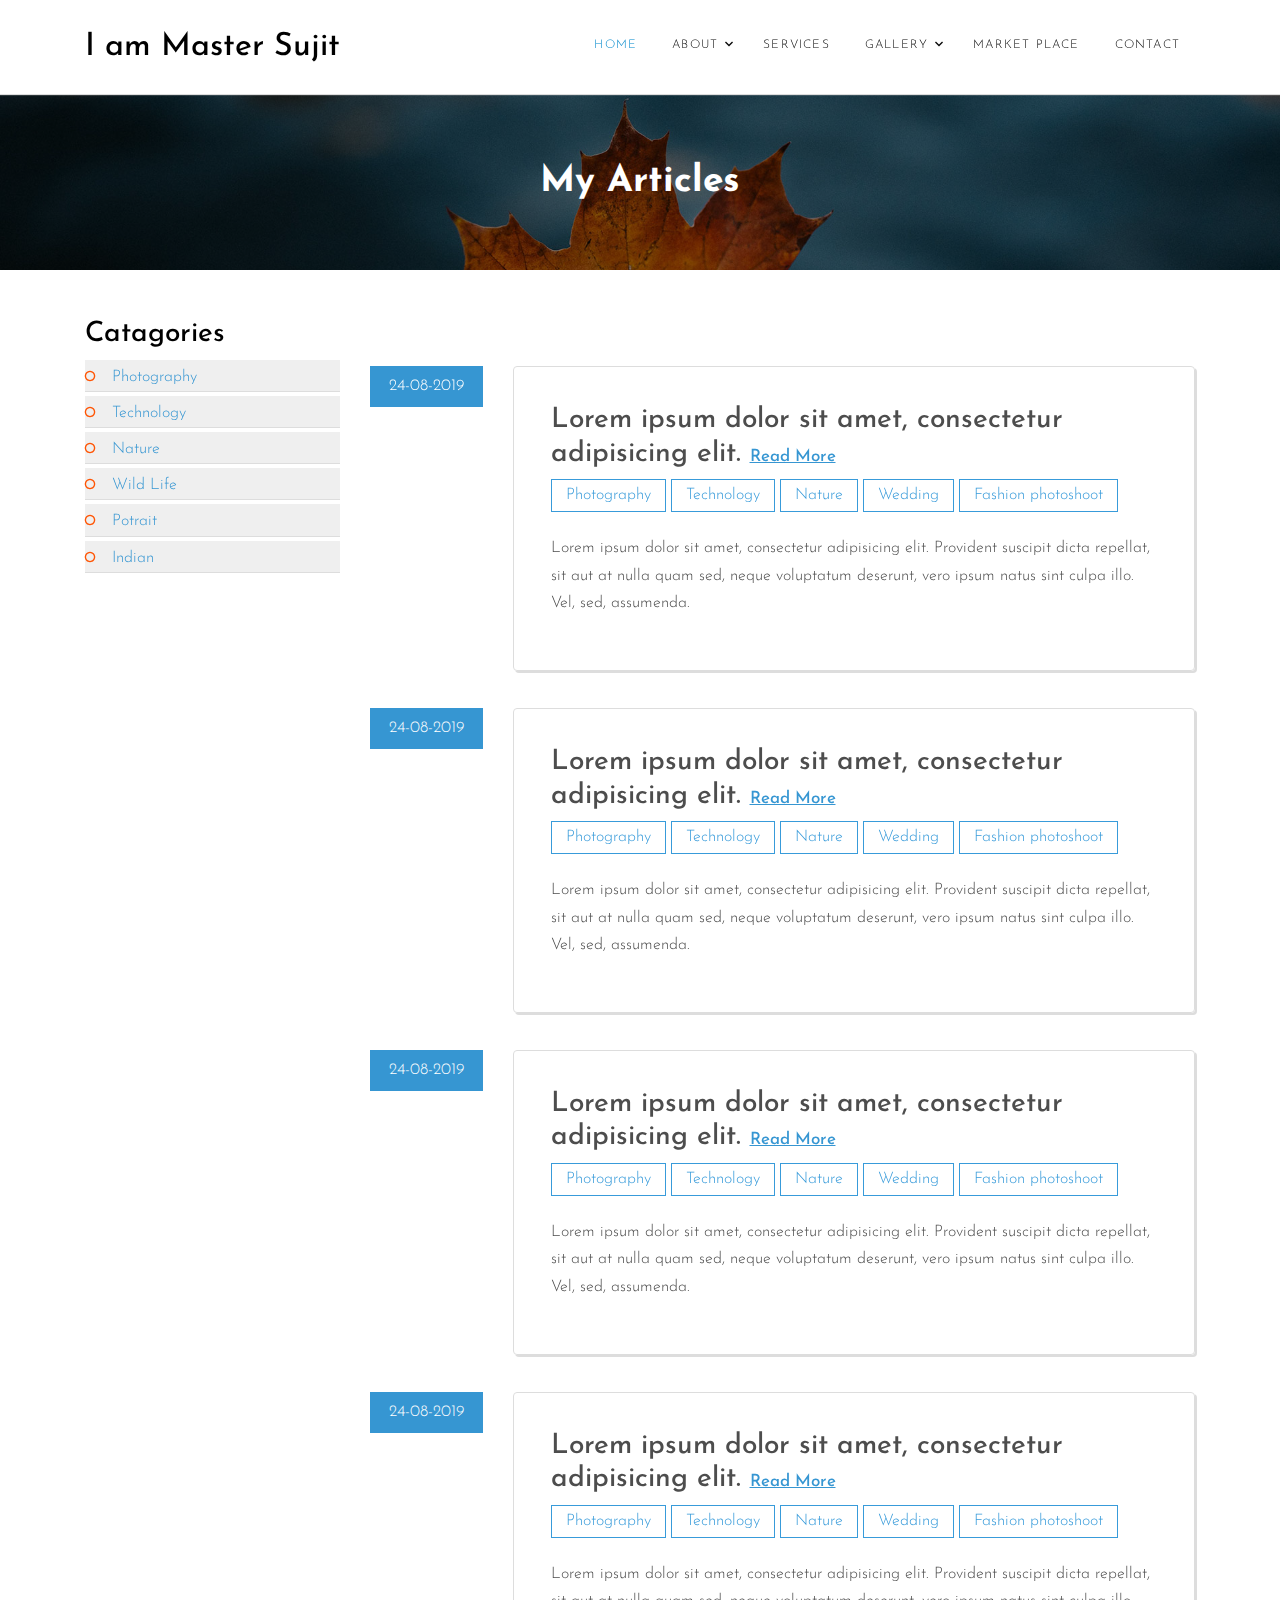
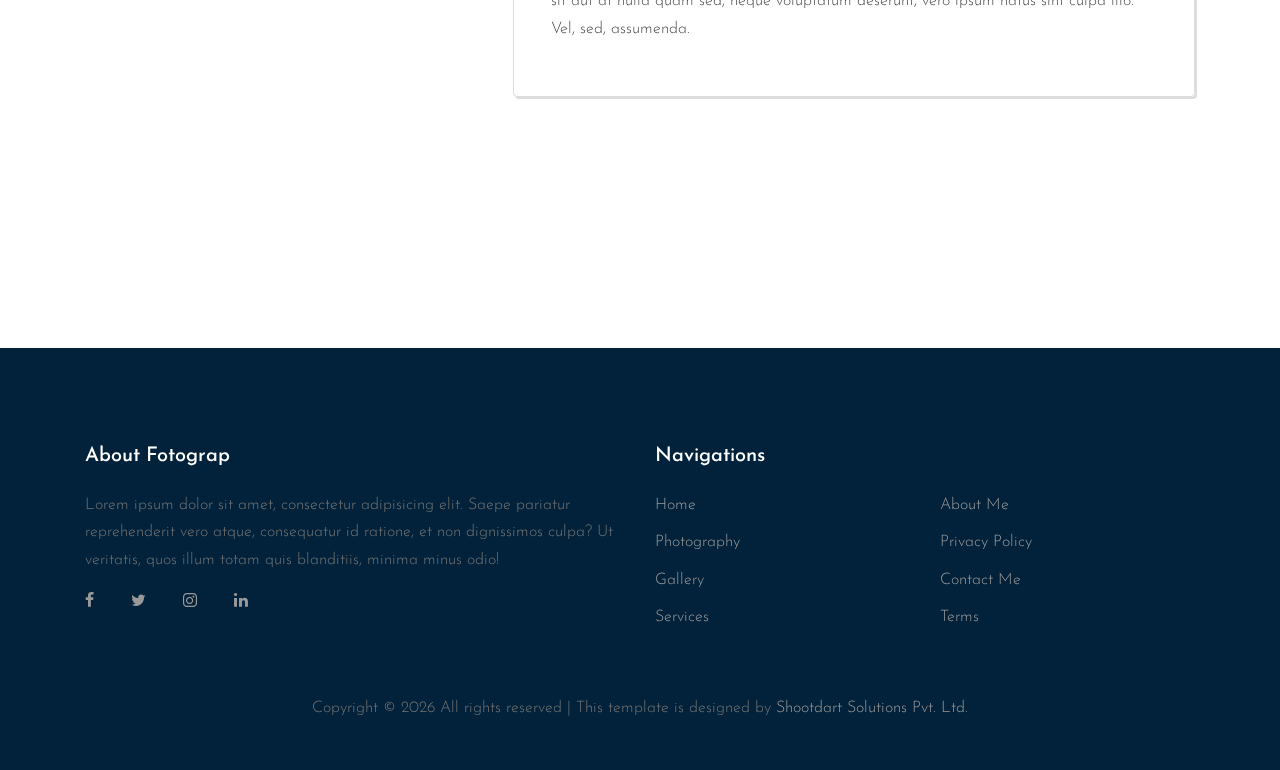
<file: article-list.html>
<!DOCTYPE html>
<html lang="en">

<head>
    <title>JayHanuman</title>
    <meta charset="utf-8">
    <meta name="viewport" content="width=device-width, initial-scale=1, shrink-to-fit=no">

    <link href="https://fonts.googleapis.com/css?family=Josefin+Sans:300i,400,700" rel="stylesheet">
    <link rel="stylesheet" href="fonts/icomoon/style.css">

    <link rel="stylesheet" href="css/bootstrap.min.css">
    <link rel="stylesheet" href="css/magnific-popup.css">
    <link rel="stylesheet" href="css/jquery-ui.css">
    <link rel="stylesheet" href="css/owl.carousel.min.css">
    <link rel="stylesheet" href="css/owl.theme.default.min.css">

    <link rel="stylesheet" href="css/lightgallery.min.css">

    <link rel="stylesheet" href="css/bootstrap-datepicker.css">

    <link rel="stylesheet" href="fonts/flaticon/font/flaticon.css">

    <link rel="stylesheet" href="css/swiper.css">

    <link rel="stylesheet" href="css/aos.css">

    <link rel="stylesheet" href="css/style.css">
    <link rel="stylesheet" href="css/color.css">

</head>

<body>

    <div class="site-wrap">


        <div class="site-mobile-menu header-color">
            <div class="site-mobile-menu-header">
                <div class="site-mobile-menu-close mt-3">
                    <span class="icon-close2 js-menu-toggle"></span>
                </div>
            </div>
            <div class="site-mobile-menu-body"></div>
        </div>


        <header id="site-navbar" class="header-color" role="banner">
            <div class="container">
                <div class="row align-items-center">

                    <div class="col-10 col-xl-4">
                        <h1 class="mb-0"><a href="index.html" class="heading-color h2 mb-0">I am Master Sujit</a></h1>
                    </div>
                    <div class="col-10 col-md-8 d-none d-xl-block">
                        <nav class="site-navigation position-relative text-right" role="navigation">

                            <ul class="site-menu js-clone-nav mx-auto d-none d-lg-block">
                                <li class="active"><a href="index.html">Home</a></li>
                                <li class="has-children">
                                    <a href="about.html">About</a>
                                    <ul class="dropdown">
                                        <li><a href="#">Education</a></li>
                                        <li><a href="#">Experience</a></li>
                                        <li><a href="#">Achievements</a></li>
                                        <li><a href="#">Activities</a></li>
                                    </ul>
                                </li>
                                <li><a href="services.html">Services</a></li>
                                <li class="has-children">
                                    <a href="about.html">Gallery</a>
                                    <ul class="dropdown">
                                        <li><a href="#">Image</a></li>
                                        <li><a href="#">Video</a></li>
                                    </ul>
                                </li>
                                <li><a href="services.html">Market place</a></li>
                                <li><a href="contact.html">Contact</a></li>
                            </ul>
                        </nav>
                    </div>
                    <div class="col-2 col-xl-2 text-right">
                        <div class="d-inline-block d-xl-none ml-md-0 mr-auto py-3" style="position: relative; top: 3px;"><a href="#" class="site-menu-toggle js-menu-toggle text-black"><span class="icon-menu h3"></span></a></div>
                    </div>
                </div>
            </div>

        </header>

        <div class="site-blocks-cover overlay inner-page-cover" style="background-image: url('images/hero_bg_2.jpg');" data-stellar-background-ratio="0.5" id="jump_to_me">
            <div class="container">
                <div class="row align-items-center justify-content-center">
                    <div class="col-md-7 text-center" data-aos="fade-up">
                        <h1>My Articles</h1>
                    </div>
                </div>
            </div>
        </div>



        <div class="site-section" data-aos="fade">
            <div class="container">
                <div class="row">
                    <div class="col-md-3 ">
                        <div class="sticky-top-custom">
                            <h3 class="heading-color">Catagories</h3>
                            <span class="heading-color mobile-catagory" id="flip">Catagories</span>
                            <ul class="catagories" id="panel">
                                <li><a href="#">Photography</a></li>
                                <li><a href="#">Technology</a></li>
                                <li><a href="#">Nature</a></li>
                                <li><a href="#">Wild Life</a></li>
                                <li><a href="#">Potrait</a></li>
                                <li><a href="#">Indian</a></li>
                            </ul>
                        </div>

                    </div>
                    <div class="col-md-9 mt-sm-5">
                        <div class="row">
                            <div class="col-md-2">
                                <p class="article-date">24-08-2019</p>
                            </div>
                            <div class="col-md-10">
                                <div class="article-box">
                                    <h3>Lorem ipsum dolor sit amet, consectetur adipisicing elit. <span><a href="#">Read More</a></span></h3>
                                    <p class="tagline">
                                        <span>Photography</span>
                                        <span>Technology</span>
                                        <span>Nature</span>
                                        <span>Wedding</span>
                                        <span>Fashion photoshoot</span>
                                    </p>
                                    <p>Lorem ipsum dolor sit amet, consectetur adipisicing elit. Provident suscipit dicta repellat, sit aut at nulla quam sed, neque voluptatum deserunt, vero ipsum natus sint culpa illo. Vel, sed, assumenda.</p>
                                </div>
                            </div>
                        </div>
                        <div class="row">
                            <div class="col-md-2">
                                <p class="article-date">24-08-2019</p>
                            </div>
                            <div class="col-md-10">
                                <div class="article-box">
                                    <h3>Lorem ipsum dolor sit amet, consectetur adipisicing elit. <span><a href="#">Read More</a></span></h3>
                                    <p class="tagline">
                                        <span>Photography</span>
                                        <span>Technology</span>
                                        <span>Nature</span>
                                        <span>Wedding</span>
                                        <span>Fashion photoshoot</span>
                                    </p>
                                    <p>Lorem ipsum dolor sit amet, consectetur adipisicing elit. Provident suscipit dicta repellat, sit aut at nulla quam sed, neque voluptatum deserunt, vero ipsum natus sint culpa illo. Vel, sed, assumenda.</p>
                                </div>
                            </div>
                        </div>
                        <div class="row">
                            <div class="col-md-2">
                                <p class="article-date">24-08-2019</p>
                            </div>
                            <div class="col-md-10">
                                <div class="article-box">
                                    <h3>Lorem ipsum dolor sit amet, consectetur adipisicing elit. <span><a href="#">Read More</a></span></h3>
                                    <p class="tagline">
                                        <span>Photography</span>
                                        <span>Technology</span>
                                        <span>Nature</span>
                                        <span>Wedding</span>
                                        <span>Fashion photoshoot</span>
                                    </p>
                                    <p>Lorem ipsum dolor sit amet, consectetur adipisicing elit. Provident suscipit dicta repellat, sit aut at nulla quam sed, neque voluptatum deserunt, vero ipsum natus sint culpa illo. Vel, sed, assumenda.</p>
                                </div>
                            </div>
                        </div>
                        <div class="row">
                            <div class="col-md-2">
                                <p class="article-date">24-08-2019</p>
                            </div>
                            <div class="col-md-10">
                                <div class="article-box">
                                    <h3>Lorem ipsum dolor sit amet, consectetur adipisicing elit. <span><a href="#">Read More</a></span></h3>
                                    <p class="tagline">
                                        <span>Photography</span>
                                        <span>Technology</span>
                                        <span>Nature</span>
                                        <span>Wedding</span>
                                        <span>Fashion photoshoot</span>
                                    </p>
                                    <p>Lorem ipsum dolor sit amet, consectetur adipisicing elit. Provident suscipit dicta repellat, sit aut at nulla quam sed, neque voluptatum deserunt, vero ipsum natus sint culpa illo. Vel, sed, assumenda.</p>
                                </div>
                            </div>
                        </div>
                    </div>

                </div>

            </div>
        </div>

        <div class="py-3 mb-5 mt-5">
            <div class="container">
                <div class="row">
                    <div class="col-md-12 d-md-flex align-items-center" data-aos="fade">
                        <h2 class="heading-color mb-5 mb-md-0 text-center text-md-left">Need a photographer?</h2>
                        <div class="ml-auto text-center text-md-left">
                            <a href="contact.html" class="button-all">Contact with me</a>
                        </div>
                    </div>
                </div>
            </div>
        </div>

        <footer class="site-footer footer-color">
            <div class="container">
                <div class="row">
                    <div class="col-lg-6">
                        <div class="mb-5">
                            <h3 class="footer-heading mb-4">About Fotograp</h3>
                            <p>Lorem ipsum dolor sit amet, consectetur adipisicing elit. Saepe pariatur reprehenderit vero atque, consequatur id ratione, et non dignissimos culpa? Ut veritatis, quos illum totam quis blanditiis, minima minus odio!</p>
                            <div>
                                <a href="#" class="pl-0 pr-3"><span class="icon-facebook"></span></a>
                                <a href="#" class="pl-3 pr-3"><span class="icon-twitter"></span></a>
                                <a href="#" class="pl-3 pr-3"><span class="icon-instagram"></span></a>
                                <a href="#" class="pl-3 pr-3"><span class="icon-linkedin"></span></a>
                            </div>
                        </div>
                    </div>
                    <div class="col-lg-6 mb-5 mb-lg-0">
                        <div class="row mb-5">
                            <div class="col-md-12">
                                <h3 class="footer-heading mb-4">Navigations</h3>
                            </div>
                            <div class="col-md-6 col-lg-6">
                                <ul class="list-unstyled">
                                    <li><a href="#">Home</a></li>
                                    <li><a href="#">Photography</a></li>
                                    <li><a href="#">Gallery</a></li>
                                    <li><a href="#">Services</a></li>
                                </ul>
                            </div>
                            <div class="col-md-6 col-lg-6">
                                <ul class="list-unstyled">
                                    <li><a href="#">About Me</a></li>
                                    <li><a href="#">Privacy Policy</a></li>
                                    <li><a href="#">Contact Me</a></li>
                                    <li><a href="#">Terms</a></li>
                                </ul>
                            </div>
                        </div>
                    </div>
                </div>
                <div class="row text-center">
                    <div class="col-md-12">
                        <p>
                            Copyright &copy;
                            <script>
                                document.write(new Date().getFullYear());
                            </script> All rights reserved | This template is designed by <a href="#" target="_blank">Shootdart Solutions Pvt. Ltd.</a>
                        </p>
                    </div>

                </div>
            </div>
        </footer>
        <div class="gototop" id="gototop">
            <a target="#jump_to_me"></a>
        </div>
    </div>

    <script src="js/jquery-3.3.1.min.js"></script>
    <script src="js/jquery-migrate-3.0.1.min.js"></script>
    <script src="js/jquery-ui.js"></script>
    <script src="js/popper.min.js"></script>
    <script src="js/bootstrap.min.js"></script>
    <script src="js/owl.carousel.min.js"></script>
    <script src="js/jquery.stellar.min.js"></script>
    <script src="js/jquery.countdown.min.js"></script>
    <script src="js/jquery.magnific-popup.min.js"></script>
    <script src="js/bootstrap-datepicker.min.js"></script>
    <script src="js/swiper.min.js"></script>
    <script src="js/aos.js"></script>

    <script src="js/picturefill.min.js"></script>
    <script src="js/lightgallery-all.min.js"></script>
    <script src="js/jquery.mousewheel.min.js"></script>

    <script src="js/main.js"></script>

    <script>
        $(document).ready(function() {
            $('#lightgallery').lightGallery();
        });
    </script>
    <script>
        $(document).ready(function() {
            $("#flip").click(function() {
                $("#panel").slideToggle("slow");
            });
        });
    </script>
    <script>
        // When the user scrolls down 80px from the top of the document, resize the navbar's padding and the logo's font size
        window.onscroll = function() {
            scrollFunction()
        };

        function scrollFunction() {
            if (document.body.scrollTop > 80 || document.documentElement.scrollTop > 80) {
                document.getElementById("site-navbar").style.padding = "0px";
            } else {
                document.getElementById("site-navbar").style.padding = "15px";
            }
        }
    </script>
    <script>
        $("#gototop").hide();
        $(window).scroll(function() {
            if ($(window).scrollTop() > 80) {
                $("#gototop").fadeIn("slow");
            } else {
                $("#gototop").fadeOut("fast");
            }
        });
        $("#gototop").on('click', function(e) {
            e.preventDefault();
            var target = $(this).attr('href');
            $('html, body').animate({
                scrollTop: ($(target).offset().top)
            }, 1000);
        });
    </script>
</body>

</html>
</file>
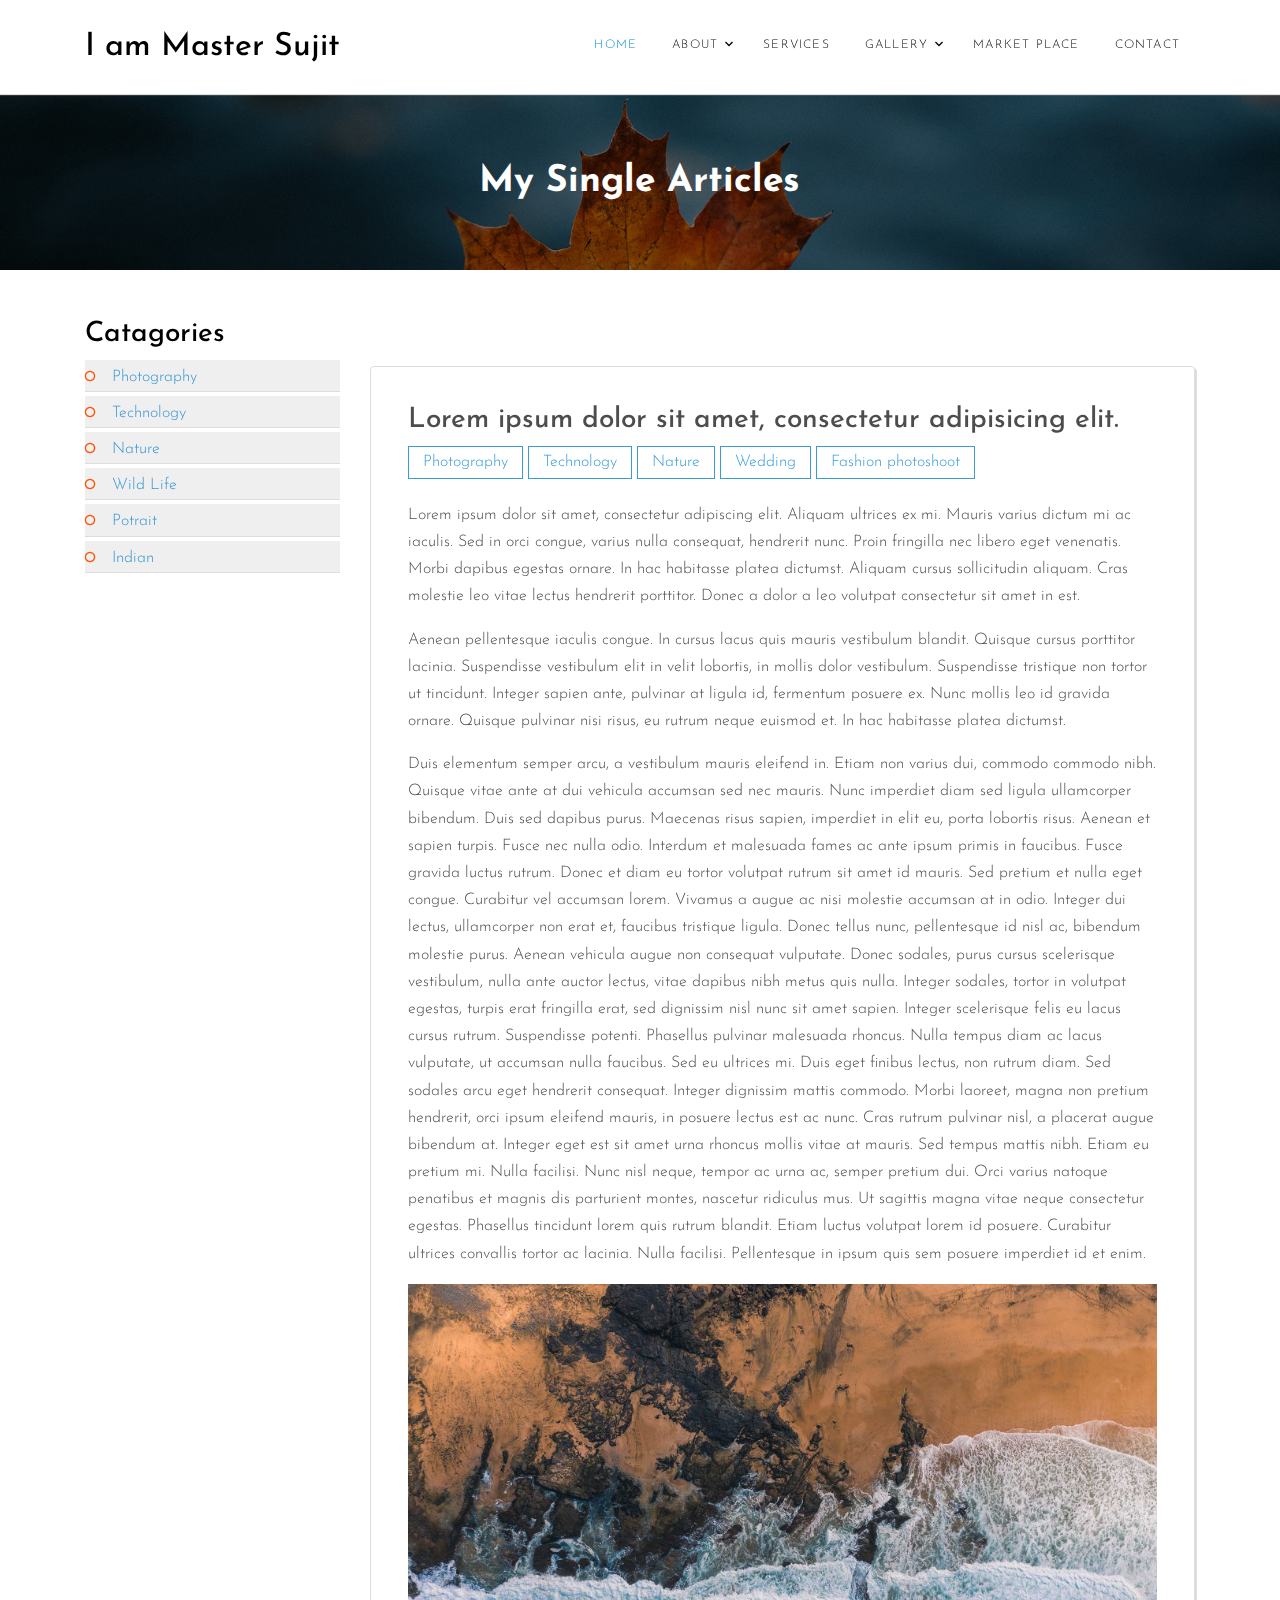
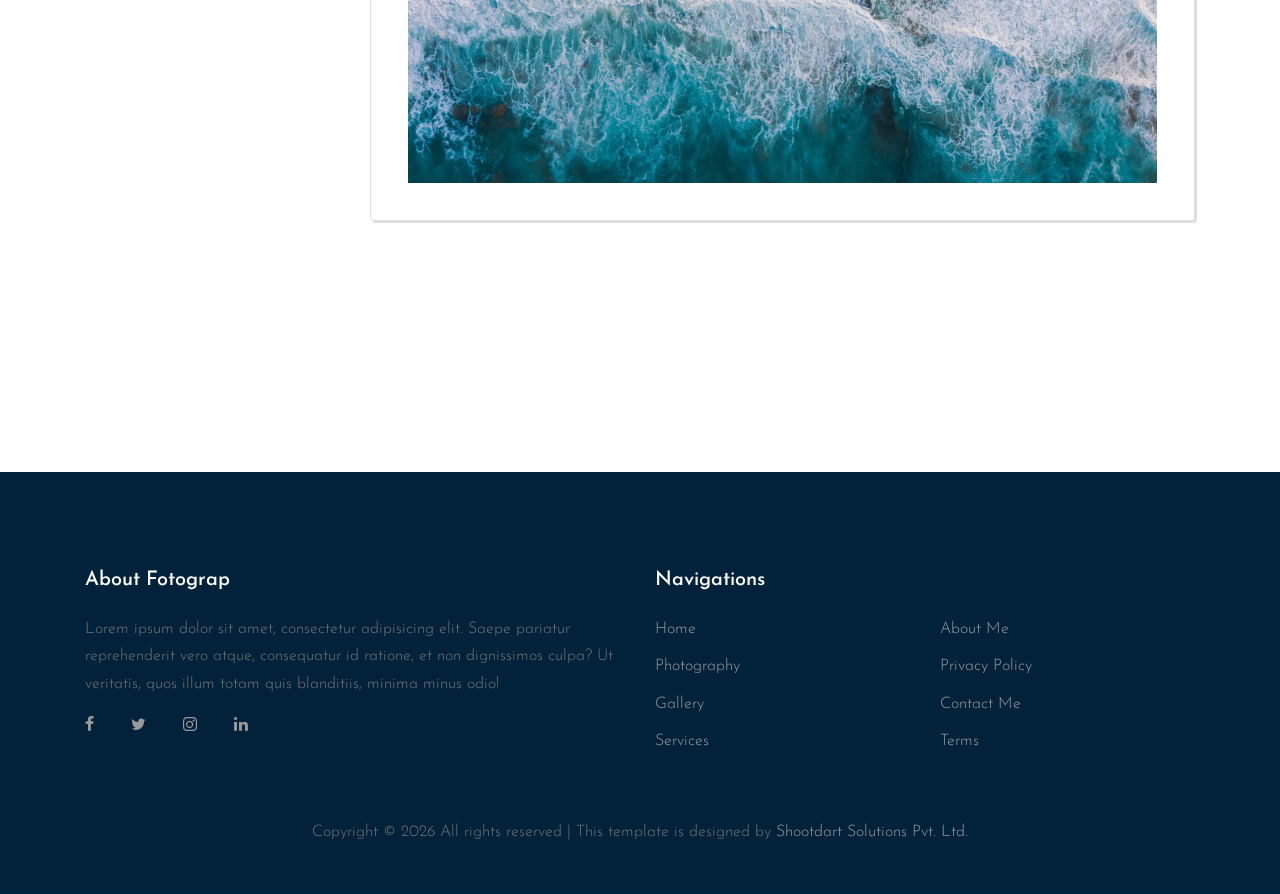
<file: article-single.html>
<!DOCTYPE html>
<html lang="en">

<head>
    <title>JayHanuman</title>
    <meta charset="utf-8">
    <meta name="viewport" content="width=device-width, initial-scale=1, shrink-to-fit=no">

    <link href="https://fonts.googleapis.com/css?family=Josefin+Sans:300i,400,700" rel="stylesheet">
    <link rel="stylesheet" href="fonts/icomoon/style.css">

    <link rel="stylesheet" href="css/bootstrap.min.css">
    <link rel="stylesheet" href="css/magnific-popup.css">
    <link rel="stylesheet" href="css/jquery-ui.css">
    <link rel="stylesheet" href="css/owl.carousel.min.css">
    <link rel="stylesheet" href="css/owl.theme.default.min.css">

    <link rel="stylesheet" href="css/lightgallery.min.css">

    <link rel="stylesheet" href="css/bootstrap-datepicker.css">

    <link rel="stylesheet" href="fonts/flaticon/font/flaticon.css">

    <link rel="stylesheet" href="css/swiper.css">

    <link rel="stylesheet" href="css/aos.css">

    <link rel="stylesheet" href="css/style.css">
    <link rel="stylesheet" href="css/color.css">

</head>

<body>

    <div class="site-wrap">


        <div class="site-mobile-menu header-color">
            <div class="site-mobile-menu-header">
                <div class="site-mobile-menu-close mt-3">
                    <span class="icon-close2 js-menu-toggle"></span>
                </div>
            </div>
            <div class="site-mobile-menu-body"></div>
        </div>


        <header id="site-navbar" class="header-color" role="banner">
            <div class="container">
                <div class="row align-items-center">

                    <div class="col-10 col-xl-4">
                        <h1 class="mb-0"><a href="index.html" class="heading-color h2 mb-0">I am Master Sujit</a></h1>
                    </div>
                    <div class="col-10 col-md-8 d-none d-xl-block">
                        <nav class="site-navigation position-relative text-right" role="navigation">

                            <ul class="site-menu js-clone-nav mx-auto d-none d-lg-block">
                                <li class="active"><a href="index.html">Home</a></li>
                                <li class="has-children">
                                    <a href="about.html">About</a>
                                    <ul class="dropdown">
                                        <li><a href="#">Education</a></li>
                                        <li><a href="#">Experience</a></li>
                                        <li><a href="#">Achievements</a></li>
                                        <li><a href="#">Activities</a></li>
                                    </ul>
                                </li>
                                <li><a href="services.html">Services</a></li>
                                <li class="has-children">
                                    <a href="about.html">Gallery</a>
                                    <ul class="dropdown">
                                        <li><a href="#">Image</a></li>
                                        <li><a href="#">Video</a></li>
                                    </ul>
                                </li>
                                <li><a href="services.html">Market place</a></li>
                                <li><a href="contact.html">Contact</a></li>
                            </ul>
                        </nav>
                    </div>
                    <div class="col-2 col-xl-2 text-right">
                        <div class="d-inline-block d-xl-none ml-md-0 mr-auto py-3" style="position: relative; top: 3px;"><a href="#" class="site-menu-toggle js-menu-toggle text-black"><span class="icon-menu h3"></span></a></div>
                    </div>
                </div>
            </div>

        </header>

        <div class="site-blocks-cover overlay inner-page-cover" style="background-image: url('images/hero_bg_2.jpg');" data-stellar-background-ratio="0.5" id="jump_to_me">
            <div class="container">
                <div class="row align-items-center justify-content-center">
                    <div class="col-md-7 text-center" data-aos="fade-up">
                        <h1>My Single Articles</h1>
                    </div>
                </div>
            </div>
        </div>



        <div class="site-section" data-aos="fade">
            <div class="container">
                <div class="row">
                    <div class="col-md-3 ">
                        <div class="sticky-top-custom">
                            <h3 class="heading-color">Catagories</h3>
                            <span class="heading-color mobile-catagory" id="flip">Catagories</span>
                            <ul class="catagories" id="panel">
                                <li><a href="#">Photography</a></li>
                                <li><a href="#">Technology</a></li>
                                <li><a href="#">Nature</a></li>
                                <li><a href="#">Wild Life</a></li>
                                <li><a href="#">Potrait</a></li>
                                <li><a href="#">Indian</a></li>
                            </ul>
                        </div>

                    </div>
                    <div class="col-md-9 mt-sm-5">
                        <div class="row">
                            <!-- <div class="col-md-2">
                                <p class="article-date">24-08-2019</p>
                            </div> -->
                            <div class="col-md-12">
                                <div class="article-box">
                                    <h3>Lorem ipsum dolor sit amet, consectetur adipisicing elit.</h3>
                                    <p class="tagline">
                                        <span>Photography</span>
                                        <span>Technology</span>
                                        <span>Nature</span>
                                        <span>Wedding</span>
                                        <span>Fashion photoshoot</span>
                                    </p>
                                    <p>Lorem ipsum dolor sit amet, consectetur adipiscing elit. Aliquam ultrices ex mi. Mauris varius dictum mi ac iaculis. Sed in orci congue, varius nulla consequat, hendrerit nunc. Proin fringilla nec libero eget venenatis.
                                        Morbi dapibus egestas ornare. In hac habitasse platea dictumst. Aliquam cursus sollicitudin aliquam. Cras molestie leo vitae lectus hendrerit porttitor. Donec a dolor a leo volutpat consectetur sit amet in est.</p>
                                    <p>Aenean pellentesque iaculis congue. In cursus lacus quis mauris vestibulum blandit. Quisque cursus porttitor lacinia. Suspendisse vestibulum elit in velit lobortis, in mollis dolor vestibulum. Suspendisse tristique
                                        non tortor ut tincidunt. Integer sapien ante, pulvinar at ligula id, fermentum posuere ex. Nunc mollis leo id gravida ornare. Quisque pulvinar nisi risus, eu rutrum neque euismod et. In hac habitasse platea dictumst.</p>
                                    <p>Duis elementum semper arcu, a vestibulum mauris eleifend in. Etiam non varius dui, commodo commodo nibh. Quisque vitae ante at dui vehicula accumsan sed nec mauris. Nunc imperdiet diam sed ligula ullamcorper bibendum.
                                        Duis sed dapibus purus. Maecenas risus sapien, imperdiet in elit eu, porta lobortis risus. Aenean et sapien turpis. Fusce nec nulla odio. Interdum et malesuada fames ac ante ipsum primis in faucibus. Fusce gravida
                                        luctus rutrum. Donec et diam eu tortor volutpat rutrum sit amet id mauris. Sed pretium et nulla eget congue. Curabitur vel accumsan lorem. Vivamus a augue ac nisi molestie accumsan at in odio. Integer dui lectus,
                                        ullamcorper non erat et, faucibus tristique ligula. Donec tellus nunc, pellentesque id nisl ac, bibendum molestie purus. Aenean vehicula augue non consequat vulputate. Donec sodales, purus cursus scelerisque vestibulum,
                                        nulla ante auctor lectus, vitae dapibus nibh metus quis nulla. Integer sodales, tortor in volutpat egestas, turpis erat fringilla erat, sed dignissim nisl nunc sit amet sapien. Integer scelerisque felis eu lacus
                                        cursus rutrum. Suspendisse potenti. Phasellus pulvinar malesuada rhoncus. Nulla tempus diam ac lacus vulputate, ut accumsan nulla faucibus. Sed eu ultrices mi. Duis eget finibus lectus, non rutrum diam. Sed sodales
                                        arcu eget hendrerit consequat. Integer dignissim mattis commodo. Morbi laoreet, magna non pretium hendrerit, orci ipsum eleifend mauris, in posuere lectus est ac nunc. Cras rutrum pulvinar nisl, a placerat augue
                                        bibendum at. Integer eget est sit amet urna rhoncus mollis vitae at mauris. Sed tempus mattis nibh. Etiam eu pretium mi. Nulla facilisi. Nunc nisl neque, tempor ac urna ac, semper pretium dui. Orci varius natoque
                                        penatibus et magnis dis parturient montes, nascetur ridiculus mus. Ut sagittis magna vitae neque consectetur egestas. Phasellus tincidunt lorem quis rutrum blandit. Etiam luctus volutpat lorem id posuere. Curabitur
                                        ultrices convallis tortor ac lacinia. Nulla facilisi. Pellentesque in ipsum quis sem posuere imperdiet id et enim.</p>
                                    <img src="images/hero_bg_1.jpg" alt="">
                                </div>
                            </div>
                        </div>
                    </div>

                </div>

            </div>
        </div>

        <div class="py-3 mb-5 mt-5">
            <div class="container">
                <div class="row">
                    <div class="col-md-12 d-md-flex align-items-center" data-aos="fade">
                        <h2 class="heading-color mb-5 mb-md-0 text-center text-md-left">Need a photographer?</h2>
                        <div class="ml-auto text-center text-md-left">
                            <a href="contact.html" class="button-all">Contact with me</a>
                        </div>
                    </div>
                </div>
            </div>
        </div>

        <footer class="site-footer footer-color">
            <div class="container">
                <div class="row">
                    <div class="col-lg-6">
                        <div class="mb-5">
                            <h3 class="footer-heading mb-4">About Fotograp</h3>
                            <p>Lorem ipsum dolor sit amet, consectetur adipisicing elit. Saepe pariatur reprehenderit vero atque, consequatur id ratione, et non dignissimos culpa? Ut veritatis, quos illum totam quis blanditiis, minima minus odio!</p>
                            <div>
                                <a href="#" class="pl-0 pr-3"><span class="icon-facebook"></span></a>
                                <a href="#" class="pl-3 pr-3"><span class="icon-twitter"></span></a>
                                <a href="#" class="pl-3 pr-3"><span class="icon-instagram"></span></a>
                                <a href="#" class="pl-3 pr-3"><span class="icon-linkedin"></span></a>
                            </div>
                        </div>
                    </div>
                    <div class="col-lg-6 mb-5 mb-lg-0">
                        <div class="row mb-5">
                            <div class="col-md-12">
                                <h3 class="footer-heading mb-4">Navigations</h3>
                            </div>
                            <div class="col-md-6 col-lg-6">
                                <ul class="list-unstyled">
                                    <li><a href="#">Home</a></li>
                                    <li><a href="#">Photography</a></li>
                                    <li><a href="#">Gallery</a></li>
                                    <li><a href="#">Services</a></li>
                                </ul>
                            </div>
                            <div class="col-md-6 col-lg-6">
                                <ul class="list-unstyled">
                                    <li><a href="#">About Me</a></li>
                                    <li><a href="#">Privacy Policy</a></li>
                                    <li><a href="#">Contact Me</a></li>
                                    <li><a href="#">Terms</a></li>
                                </ul>
                            </div>
                        </div>
                    </div>
                </div>
                <div class="row text-center">
                    <div class="col-md-12">
                        <p>
                            Copyright &copy;
                            <script>
                                document.write(new Date().getFullYear());
                            </script> All rights reserved | This template is designed by <a href="#" target="_blank">Shootdart Solutions Pvt. Ltd.</a>
                        </p>
                    </div>

                </div>
            </div>
        </footer>
        <div class="gototop" id="gototop">
            <a target="#jump_to_me"></a>
        </div>
    </div>

    <script src="js/jquery-3.3.1.min.js"></script>
    <script src="js/jquery-migrate-3.0.1.min.js"></script>
    <script src="js/jquery-ui.js"></script>
    <script src="js/popper.min.js"></script>
    <script src="js/bootstrap.min.js"></script>
    <script src="js/owl.carousel.min.js"></script>
    <script src="js/jquery.stellar.min.js"></script>
    <script src="js/jquery.countdown.min.js"></script>
    <script src="js/jquery.magnific-popup.min.js"></script>
    <script src="js/bootstrap-datepicker.min.js"></script>
    <script src="js/swiper.min.js"></script>
    <script src="js/aos.js"></script>

    <script src="js/picturefill.min.js"></script>
    <script src="js/lightgallery-all.min.js"></script>
    <script src="js/jquery.mousewheel.min.js"></script>

    <script src="js/main.js"></script>

    <script>
        $(document).ready(function() {
            $('#lightgallery').lightGallery();
        });
    </script>
    <script>
        $(document).ready(function() {
            $("#flip").click(function() {
                $("#panel").slideToggle("slow");
            });
        });
    </script>
    <script>
        // When the user scrolls down 80px from the top of the document, resize the navbar's padding and the logo's font size
        window.onscroll = function() {
            scrollFunction()
        };

        function scrollFunction() {
            if (document.body.scrollTop > 80 || document.documentElement.scrollTop > 80) {
                document.getElementById("site-navbar").style.padding = "0px";
            } else {
                document.getElementById("site-navbar").style.padding = "15px";
            }
        }
    </script>
    <script>
        $("#gototop").hide();
        $(window).scroll(function() {
            if ($(window).scrollTop() > 80) {
                $("#gototop").fadeIn("slow");
            } else {
                $("#gototop").fadeOut("fast");
            }
        });
        $("#gototop").on('click', function(e) {
            e.preventDefault();
            var target = $(this).attr('href');
            $('html, body').animate({
                scrollTop: ($(target).offset().top)
            }, 1000);
        });
    </script>
</body>

</html>
</file>
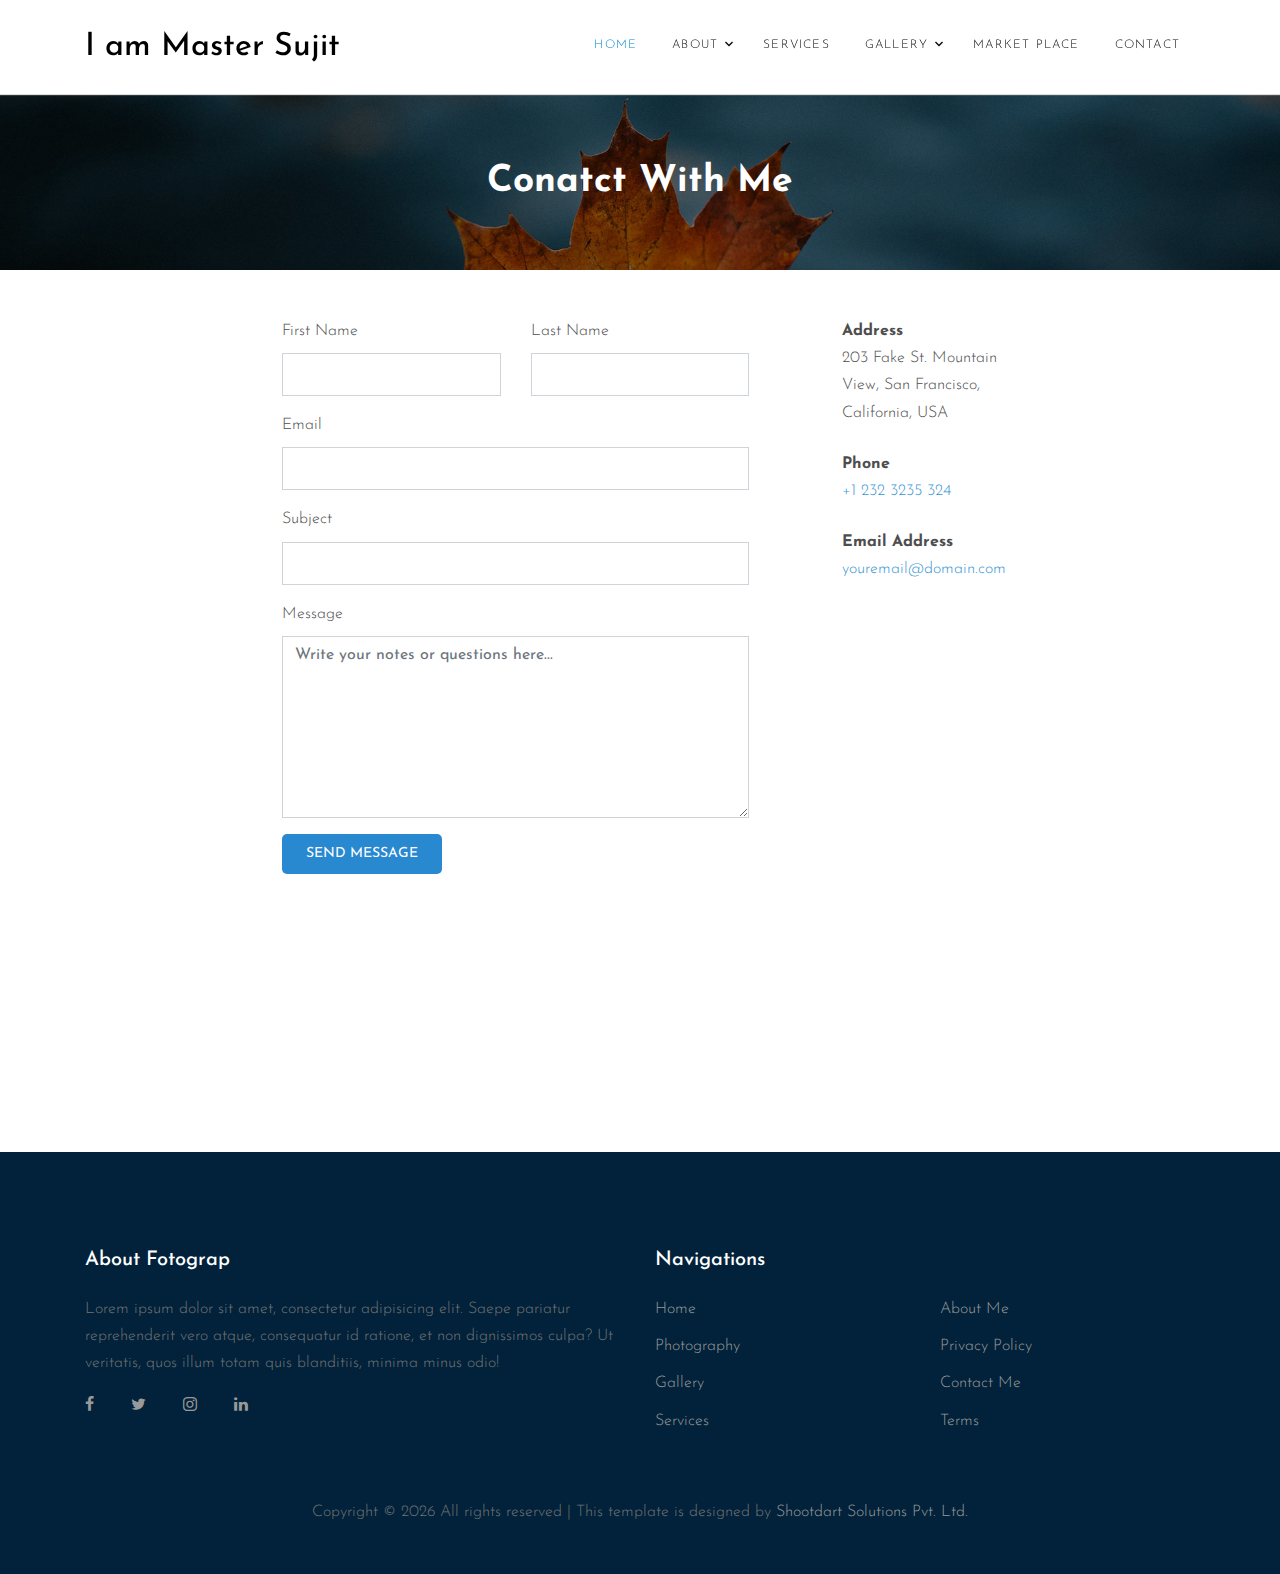
<file: contact.html>
<!DOCTYPE html>
<html lang="en">

<head>
    <title>JayHanuman</title>
    <meta charset="utf-8">
    <meta name="viewport" content="width=device-width, initial-scale=1, shrink-to-fit=no">

    <link href="https://fonts.googleapis.com/css?family=Josefin+Sans:300i,400,700" rel="stylesheet">
    <link rel="stylesheet" href="fonts/icomoon/style.css">

    <link rel="stylesheet" href="css/bootstrap.min.css">
    <link rel="stylesheet" href="css/magnific-popup.css">
    <link rel="stylesheet" href="css/jquery-ui.css">
    <link rel="stylesheet" href="css/owl.carousel.min.css">
    <link rel="stylesheet" href="css/owl.theme.default.min.css">

    <link rel="stylesheet" href="css/lightgallery.min.css">

    <link rel="stylesheet" href="css/bootstrap-datepicker.css">

    <link rel="stylesheet" href="fonts/flaticon/font/flaticon.css">

    <link rel="stylesheet" href="css/swiper.css">

    <link rel="stylesheet" href="css/aos.css">

    <link rel="stylesheet" href="css/style.css">
    <link rel="stylesheet" href="css/color.css">

</head>

<body>

    <div class="site-wrap">


        <div class="site-mobile-menu header-color">
            <div class="site-mobile-menu-header">
                <div class="site-mobile-menu-close mt-3">
                    <span class="icon-close2 js-menu-toggle"></span>
                </div>
            </div>
            <div class="site-mobile-menu-body"></div>
        </div>


        <header id="site-navbar" class="header-color" role="banner">
            <div class="container">
                <div class="row align-items-center">

                    <div class="col-10 col-xl-4">
                        <h1 class="mb-0"><a href="index.html" class="heading-color h2 mb-0">I am Master Sujit</a></h1>
                    </div>
                    <div class="col-10 col-md-8 d-none d-xl-block">
                        <nav class="site-navigation position-relative text-right" role="navigation">

                            <ul class="site-menu js-clone-nav mx-auto d-none d-lg-block">
                                <li class="active"><a href="index.html">Home</a></li>
                                <li class="has-children">
                                    <a href="about.html">About</a>
                                    <ul class="dropdown">
                                        <li><a href="#">Education</a></li>
                                        <li><a href="#">Experience</a></li>
                                        <li><a href="#">Achievements</a></li>
                                        <li><a href="#">Activities</a></li>
                                    </ul>
                                </li>
                                <li><a href="services.html">Services</a></li>
                                <li class="has-children">
                                    <a href="about.html">Gallery</a>
                                    <ul class="dropdown">
                                        <li><a href="#">Image</a></li>
                                        <li><a href="#">Video</a></li>
                                    </ul>
                                </li>
                                <li><a href="services.html">Market place</a></li>
                                <li><a href="contact.html">Contact</a></li>
                            </ul>
                        </nav>
                    </div>
                    <div class="col-2 col-xl-2 text-right">
                        <div class="d-inline-block d-xl-none ml-md-0 mr-auto py-3" style="position: relative; top: 3px;"><a href="#" class="site-menu-toggle js-menu-toggle text-black"><span class="icon-menu h3"></span></a></div>
                    </div>
                </div>
            </div>

        </header>

        <div class="site-blocks-cover overlay inner-page-cover" style="background-image: url('images/hero_bg_2.jpg');" data-stellar-background-ratio="0.5">
            <div class="container">
                <div class="row align-items-center justify-content-center">
                    <div class="col-md-7 text-center" data-aos="fade-up">
                        <h1>Conatct With Me</h1>
                    </div>
                </div>
            </div>
        </div>



        <div class="site-section" data-aos="fade">
            <div class="container-fluid">

                <div class="row justify-content-center">
                    <div class="col-md-7">


                        <div class="row">
                            <div class="col-lg-8 mb-5">
                                <form action="#">


                                    <div class="row form-group">
                                        <div class="col-md-6 mb-3 mb-md-0">
                                            <label class="text-black" for="fname">First Name</label>
                                            <input type="text" id="fname" class="form-control">
                                        </div>
                                        <div class="col-md-6">
                                            <label class="text-black" for="lname">Last Name</label>
                                            <input type="text" id="lname" class="form-control">
                                        </div>
                                    </div>

                                    <div class="row form-group">

                                        <div class="col-md-12">
                                            <label class="text-black" for="email">Email</label>
                                            <input type="email" id="email" class="form-control">
                                        </div>
                                    </div>

                                    <div class="row form-group">

                                        <div class="col-md-12">
                                            <label class="text-black" for="subject">Subject</label>
                                            <input type="subject" id="subject" class="form-control">
                                        </div>
                                    </div>

                                    <div class="row form-group">
                                        <div class="col-md-12">
                                            <label class="text-black" for="message">Message</label>
                                            <textarea name="message" id="message" cols="30" rows="7" class="form-control" placeholder="Write your notes or questions here..."></textarea>
                                        </div>
                                    </div>

                                    <div class="row form-group">
                                        <div class="col-md-12">
                                            <input type="submit" value="Send Message" class="button-all py-2 px-4 text-white">
                                        </div>
                                    </div>


                                </form>
                            </div>
                            <div class="col-lg-3 ml-auto">
                                <div class="mb-3 bg-white">
                                    <p class="mb-0 font-weight-bold">Address</p>
                                    <p class="mb-4">203 Fake St. Mountain View, San Francisco, California, USA</p>

                                    <p class="mb-0 font-weight-bold">Phone</p>
                                    <p class="mb-4"><a href="#">+1 232 3235 324</a></p>

                                    <p class="mb-0 font-weight-bold">Email Address</p>
                                    <p class="mb-0"><a href="#">youremail@domain.com</a></p>

                                </div>

                            </div>
                        </div>
                    </div>

                </div>
            </div>
        </div>




        <div class="py-3 mb-5 mt-5">
            <div class="container">
                <div class="row">
                    <div class="col-md-12 d-md-flex align-items-center" data-aos="fade">
                        <h2 class="heading-color mb-5 mb-md-0 text-center text-md-left">Need a photographer?</h2>
                        <div class="ml-auto text-center text-md-left">
                            <a href="contact.html" class="button-all">Contact with me</a>
                        </div>
                    </div>
                </div>
            </div>
        </div>

        <footer class="site-footer footer-color">
            <div class="container">
                <div class="row">
                    <div class="col-lg-6">
                        <div class="mb-5">
                            <h3 class="footer-heading mb-4">About Fotograp</h3>
                            <p>Lorem ipsum dolor sit amet, consectetur adipisicing elit. Saepe pariatur reprehenderit vero atque, consequatur id ratione, et non dignissimos culpa? Ut veritatis, quos illum totam quis blanditiis, minima minus odio!</p>
                            <div>
                                <a href="#" class="pl-0 pr-3"><span class="icon-facebook"></span></a>
                                <a href="#" class="pl-3 pr-3"><span class="icon-twitter"></span></a>
                                <a href="#" class="pl-3 pr-3"><span class="icon-instagram"></span></a>
                                <a href="#" class="pl-3 pr-3"><span class="icon-linkedin"></span></a>
                            </div>
                        </div>
                    </div>
                    <div class="col-lg-6 mb-5 mb-lg-0">
                        <div class="row mb-5">
                            <div class="col-md-12">
                                <h3 class="footer-heading mb-4">Navigations</h3>
                            </div>
                            <div class="col-md-6 col-lg-6">
                                <ul class="list-unstyled">
                                    <li><a href="#">Home</a></li>
                                    <li><a href="#">Photography</a></li>
                                    <li><a href="#">Gallery</a></li>
                                    <li><a href="#">Services</a></li>
                                </ul>
                            </div>
                            <div class="col-md-6 col-lg-6">
                                <ul class="list-unstyled">
                                    <li><a href="#">About Me</a></li>
                                    <li><a href="#">Privacy Policy</a></li>
                                    <li><a href="#">Contact Me</a></li>
                                    <li><a href="#">Terms</a></li>
                                </ul>
                            </div>
                        </div>
                    </div>
                </div>
                <div class="row text-center">
                    <div class="col-md-12">
                        <p>
                            Copyright &copy;
                            <script>
                                document.write(new Date().getFullYear());
                            </script> All rights reserved | This template is designed by <a href="#" target="_blank">Shootdart Solutions Pvt. Ltd.</a>
                        </p>
                    </div>

                </div>
            </div>
        </footer>
    </div>

    <script src="js/jquery-3.3.1.min.js"></script>
    <script src="js/jquery-migrate-3.0.1.min.js"></script>
    <script src="js/jquery-ui.js"></script>
    <script src="js/popper.min.js"></script>
    <script src="js/bootstrap.min.js"></script>
    <script src="js/owl.carousel.min.js"></script>
    <script src="js/jquery.stellar.min.js"></script>
    <script src="js/jquery.countdown.min.js"></script>
    <script src="js/jquery.magnific-popup.min.js"></script>
    <script src="js/bootstrap-datepicker.min.js"></script>
    <script src="js/swiper.min.js"></script>
    <script src="js/aos.js"></script>

    <script src="js/picturefill.min.js"></script>
    <script src="js/lightgallery-all.min.js"></script>
    <script src="js/jquery.mousewheel.min.js"></script>

    <script src="js/main.js"></script>

    <script>
        $(document).ready(function() {
            $('#lightgallery').lightGallery();
        });
    </script>
    <script>
        // When the user scrolls down 80px from the top of the document, resize the navbar's padding and the logo's font size
        window.onscroll = function() {
            scrollFunction()
        };

        function scrollFunction() {
            if (document.body.scrollTop > 80 || document.documentElement.scrollTop > 80) {
                document.getElementById("site-navbar").style.padding = "0px";
            } else {
                document.getElementById("site-navbar").style.padding = "15px";
            }
        }
    </script>
</body>

</html>
</file>
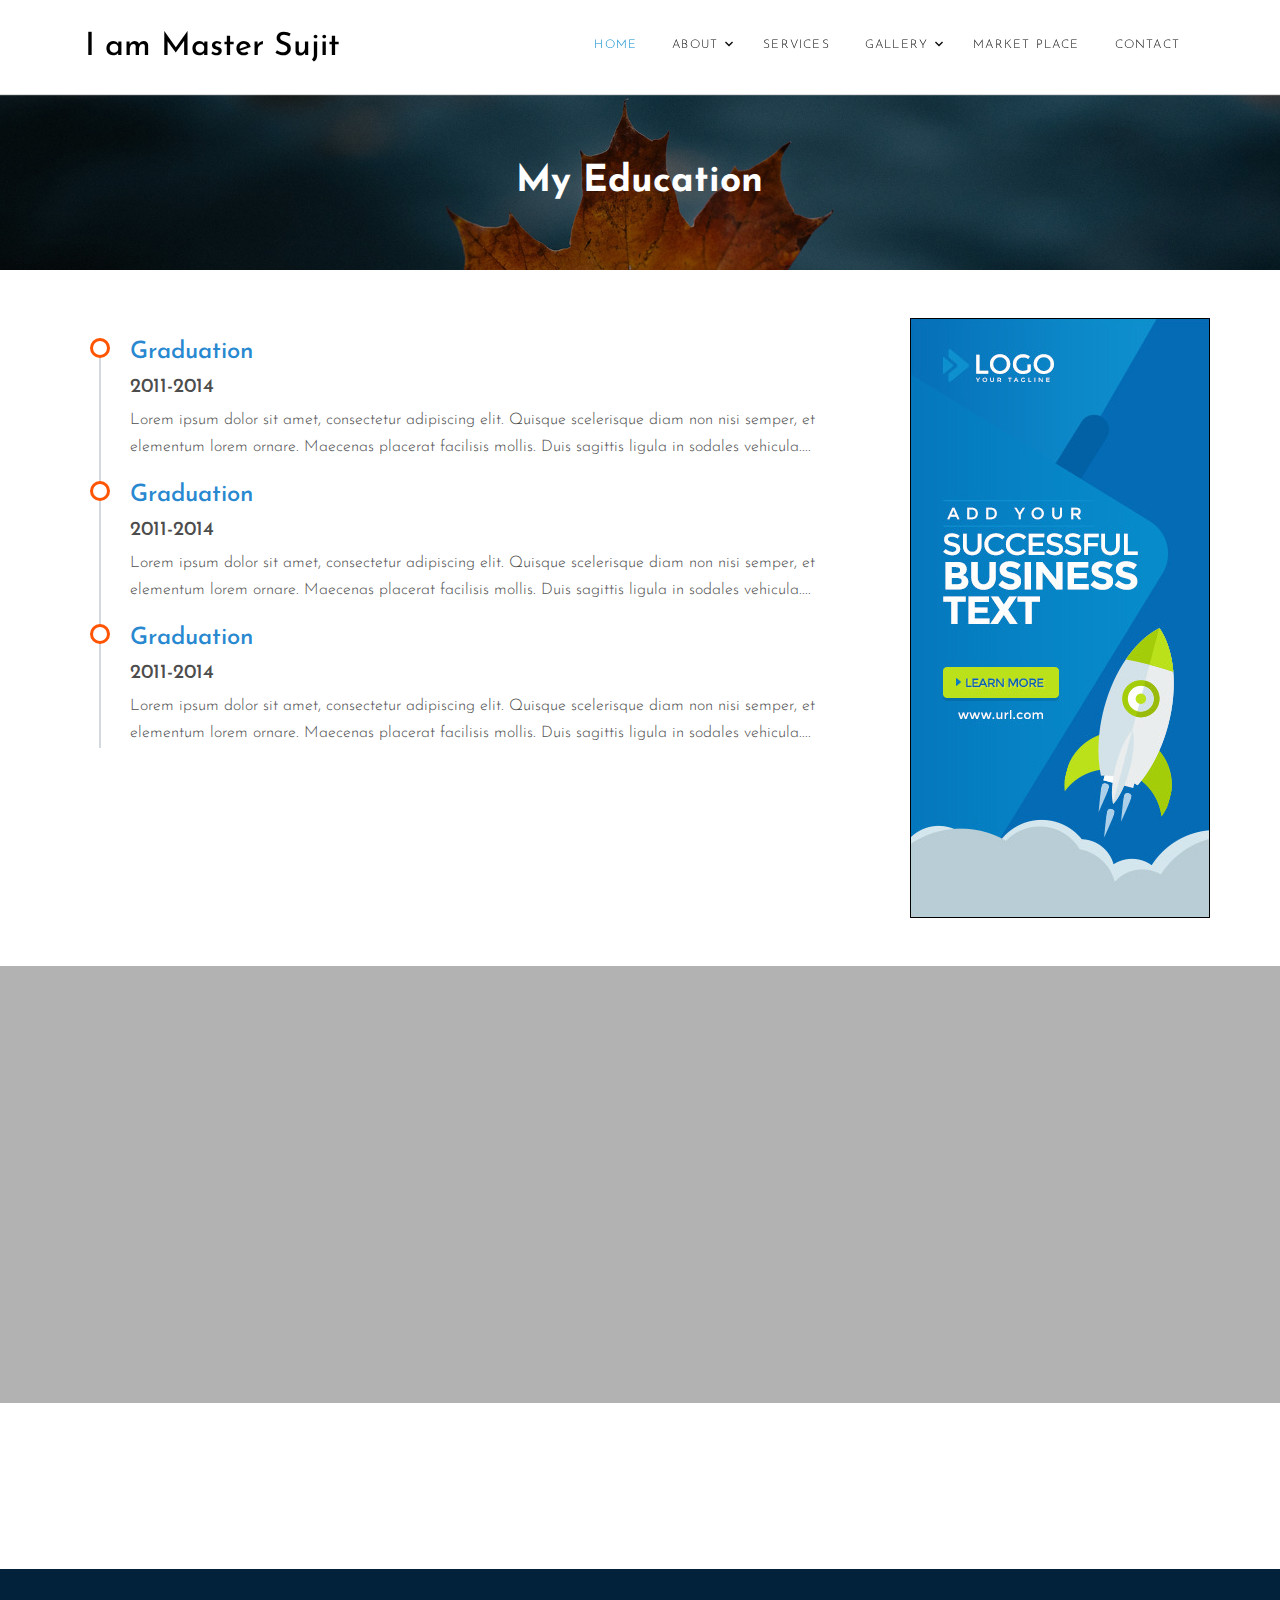
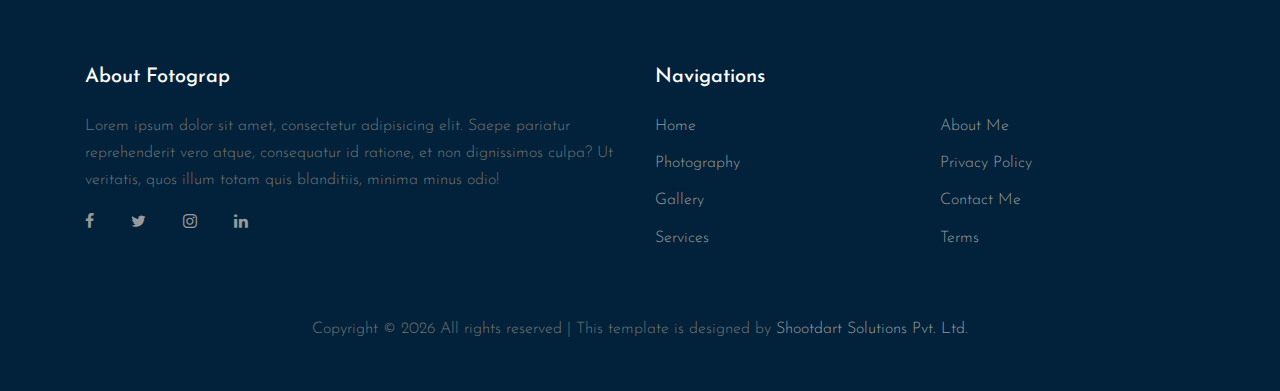
<file: education.html>
<!DOCTYPE html>
<html lang="en">

<head>
    <title>JayHanuman</title>
    <meta charset="utf-8">
    <meta name="viewport" content="width=device-width, initial-scale=1, shrink-to-fit=no">

    <link href="https://fonts.googleapis.com/css?family=Josefin+Sans:300i,400,700" rel="stylesheet">
    <link rel="stylesheet" href="fonts/icomoon/style.css">

    <link rel="stylesheet" href="css/bootstrap.min.css">
    <link rel="stylesheet" href="css/magnific-popup.css">
    <link rel="stylesheet" href="css/jquery-ui.css">
    <link rel="stylesheet" href="css/owl.carousel.min.css">
    <link rel="stylesheet" href="css/owl.theme.default.min.css">

    <link rel="stylesheet" href="css/lightgallery.min.css">

    <link rel="stylesheet" href="css/bootstrap-datepicker.css">

    <link rel="stylesheet" href="fonts/flaticon/font/flaticon.css">

    <link rel="stylesheet" href="css/swiper.css">

    <link rel="stylesheet" href="css/aos.css">

    <link rel="stylesheet" href="css/style.css">
    <link rel="stylesheet" href="css/color.css">

</head>

<body>

    <div class="site-wrap">


        <div class="site-mobile-menu header-color">
            <div class="site-mobile-menu-header">
                <div class="site-mobile-menu-close mt-3">
                    <span class="icon-close2 js-menu-toggle"></span>
                </div>
            </div>
            <div class="site-mobile-menu-body"></div>
        </div>


        <header id="site-navbar" class="header-color" role="banner">
            <div class="container">
                <div class="row align-items-center">

                    <div class="col-10 col-xl-4">
                        <h1 class="mb-0"><a href="index.html" class="heading-color h2 mb-0">I am Master Sujit</a></h1>
                    </div>
                    <div class="col-10 col-md-8 d-none d-xl-block">
                        <nav class="site-navigation position-relative text-right" role="navigation">

                            <ul class="site-menu js-clone-nav mx-auto d-none d-lg-block">
                                <li class="active"><a href="index.html">Home</a></li>
                                <li class="has-children">
                                    <a href="about.html">About</a>
                                    <ul class="dropdown">
                                        <li><a href="#">Education</a></li>
                                        <li><a href="#">Experience</a></li>
                                        <li><a href="#">Achievements</a></li>
                                        <li><a href="#">Activities</a></li>
                                    </ul>
                                </li>
                                <li><a href="services.html">Services</a></li>
                                <li class="has-children">
                                    <a href="about.html">Gallery</a>
                                    <ul class="dropdown">
                                        <li><a href="#">Image</a></li>
                                        <li><a href="#">Video</a></li>
                                    </ul>
                                </li>
                                <li><a href="services.html">Market place</a></li>
                                <li><a href="contact.html">Contact</a></li>
                            </ul>
                        </nav>
                    </div>
                    <div class="col-2 col-xl-2 text-right">
                        <div class="d-inline-block d-xl-none ml-md-0 mr-auto py-3" style="position: relative; top: 3px;"><a href="#" class="site-menu-toggle js-menu-toggle text-black"><span class="icon-menu h3"></span></a></div>
                    </div>
                </div>
            </div>

        </header>

        <div class="site-blocks-cover overlay inner-page-cover" style="background-image: url('images/hero_bg_2.jpg');" data-stellar-background-ratio="0.5">
            <div class="container">
                <div class="row align-items-center justify-content-center">
                    <div class="col-md-7 text-center" data-aos="fade-up">
                        <h1>My Education</h1>
                    </div>
                </div>
            </div>
        </div>
        <div class="site-section" data-aos="fade">
            <div class="container">
                <div class="row experience-display">
                    <div class="experience-box ">
                        <ul class="timeline">
                            <li>
                                <h4 class="main-text-color">Graduation</h4>
                                <h5>2011-2014</h5>
                                <p>Lorem ipsum dolor sit amet, consectetur adipiscing elit. Quisque scelerisque diam non nisi semper, et elementum lorem ornare. Maecenas placerat facilisis mollis. Duis sagittis ligula in sodales vehicula....</p>
                            </li>
                            <li>
                                <h4 class="main-text-color">Graduation</h4>
                                <h5>2011-2014</h5>
                                <p>Lorem ipsum dolor sit amet, consectetur adipiscing elit. Quisque scelerisque diam non nisi semper, et elementum lorem ornare. Maecenas placerat facilisis mollis. Duis sagittis ligula in sodales vehicula....</p>
                            </li>
                            <li>
                                <h4 class="main-text-color">Graduation</h4>
                                <h5>2011-2014</h5>
                                <p>Lorem ipsum dolor sit amet, consectetur adipiscing elit. Quisque scelerisque diam non nisi semper, et elementum lorem ornare. Maecenas placerat facilisis mollis. Duis sagittis ligula in sodales vehicula....</p>
                            </li>
                        </ul>
                    </div>
                    <div class="googlead-300-box">
                        <img src="images/googlead-300.jpg" alt="">
                    </div>
                </div>
            </div>
        </div>

        <div class="py-5 site-block-testimonial" style="background-image: url('images/hero_bg_1.jpg');" data-stellar-background-ratio="0.5">
            <div class="container">
                <div class="row block-13 mb-5">
                    <div class="col-md-12 text-center" data-aos="fade">
                        <div class="nonloop-block-13 owl-carousel">
                            <div class="block-testimony">
                                <img src="images/person_1.jpg" alt="Image" class="img-fluid">
                                <p>&ldquo;Lorem ipsum dolor sit amet, consectetur adipisicing elit. Provident suscipit dicta repellat, sit aut at nulla quam sed, neque voluptatum deserunt, vero ipsum natus sint culpa illo. Vel, sed, assumenda.&rdquo;</p>
                                <p class="small">&mdash; Marrygrace Woodland</p>
                            </div>
                            <div class="block-testimony">
                                <img src="images/person_2.jpg" alt="Image" class="img-fluid">
                                <p>&ldquo;Lorem ipsum dolor sit amet, consectetur adipisicing elit. Provident suscipit dicta repellat, sit aut at nulla quam sed, neque voluptatum deserunt, vero ipsum natus sint culpa illo. Vel, sed, assumenda.&rdquo;</p>
                                <p class="small">&mdash; Jean Doe</p>
                            </div>
                            <div class="block-testimony">
                                <img src="images/person_3.jpg" alt="Image" class="img-fluid">
                                <p>&ldquo;Lorem ipsum dolor sit amet, consectetur adipisicing elit. Provident suscipit dicta repellat, sit aut at nulla quam sed, neque voluptatum deserunt, vero ipsum natus sint culpa illo. Vel, sed, assumenda.&rdquo;</p>
                                <p class="small">&mdash; Ben Smith</p>
                            </div>
                        </div>
                    </div>
                </div>
            </div>
        </div>

        <div class="py-3 mb-5 mt-5">
            <div class="container">
                <div class="row">
                    <div class="col-md-12 d-md-flex align-items-center" data-aos="fade">
                        <h2 class="heading-color mb-5 mb-md-0 text-center text-md-left">Need a photographer?</h2>
                        <div class="ml-auto text-center text-md-left">
                            <a href="contact.html" class="button-all">Contact with me</a>
                        </div>
                    </div>
                </div>
            </div>
        </div>

        <footer class="site-footer footer-color">
            <div class="container">
                <div class="row">
                    <div class="col-lg-6">
                        <div class="mb-5">
                            <h3 class="footer-heading mb-4">About Fotograp</h3>
                            <p>Lorem ipsum dolor sit amet, consectetur adipisicing elit. Saepe pariatur reprehenderit vero atque, consequatur id ratione, et non dignissimos culpa? Ut veritatis, quos illum totam quis blanditiis, minima minus odio!</p>
                            <div>
                                <a href="#" class="pl-0 pr-3"><span class="icon-facebook"></span></a>
                                <a href="#" class="pl-3 pr-3"><span class="icon-twitter"></span></a>
                                <a href="#" class="pl-3 pr-3"><span class="icon-instagram"></span></a>
                                <a href="#" class="pl-3 pr-3"><span class="icon-linkedin"></span></a>
                            </div>
                        </div>
                    </div>
                    <div class="col-lg-6 mb-5 mb-lg-0">
                        <div class="row mb-5">
                            <div class="col-md-12">
                                <h3 class="footer-heading mb-4">Navigations</h3>
                            </div>
                            <div class="col-md-6 col-lg-6">
                                <ul class="list-unstyled">
                                    <li><a href="#">Home</a></li>
                                    <li><a href="#">Photography</a></li>
                                    <li><a href="#">Gallery</a></li>
                                    <li><a href="#">Services</a></li>
                                </ul>
                            </div>
                            <div class="col-md-6 col-lg-6">
                                <ul class="list-unstyled">
                                    <li><a href="#">About Me</a></li>
                                    <li><a href="#">Privacy Policy</a></li>
                                    <li><a href="#">Contact Me</a></li>
                                    <li><a href="#">Terms</a></li>
                                </ul>
                            </div>
                        </div>
                    </div>
                </div>
                <div class="row text-center">
                    <div class="col-md-12">
                        <p>
                            Copyright &copy;
                            <script>
                                document.write(new Date().getFullYear());
                            </script> All rights reserved | This template is designed by <a href="#" target="_blank">Shootdart Solutions Pvt. Ltd.</a>
                        </p>
                    </div>

                </div>
            </div>
        </footer>
    </div>

    <script src="js/jquery-3.3.1.min.js"></script>
    <script src="js/jquery-migrate-3.0.1.min.js"></script>
    <script src="js/jquery-ui.js"></script>
    <script src="js/popper.min.js"></script>
    <script src="js/bootstrap.min.js"></script>
    <script src="js/owl.carousel.min.js"></script>
    <script src="js/jquery.stellar.min.js"></script>
    <script src="js/jquery.countdown.min.js"></script>
    <script src="js/jquery.magnific-popup.min.js"></script>
    <script src="js/bootstrap-datepicker.min.js"></script>
    <script src="js/swiper.min.js"></script>
    <script src="js/aos.js"></script>

    <script src="js/picturefill.min.js"></script>
    <script src="js/lightgallery-all.min.js"></script>
    <script src="js/jquery.mousewheel.min.js"></script>

    <script src="js/main.js"></script>

    <script>
        $(document).ready(function() {
            $('#lightgallery').lightGallery();
        });
    </script>
    <script>
        // When the user scrolls down 80px from the top of the document, resize the navbar's padding and the logo's font size
        window.onscroll = function() {
            scrollFunction()
        };

        function scrollFunction() {
            if (document.body.scrollTop > 80 || document.documentElement.scrollTop > 80) {
                document.getElementById("site-navbar").style.padding = "0px";
            } else {
                document.getElementById("site-navbar").style.padding = "15px";
            }
        }
    </script>
</body>

</html>
</file>
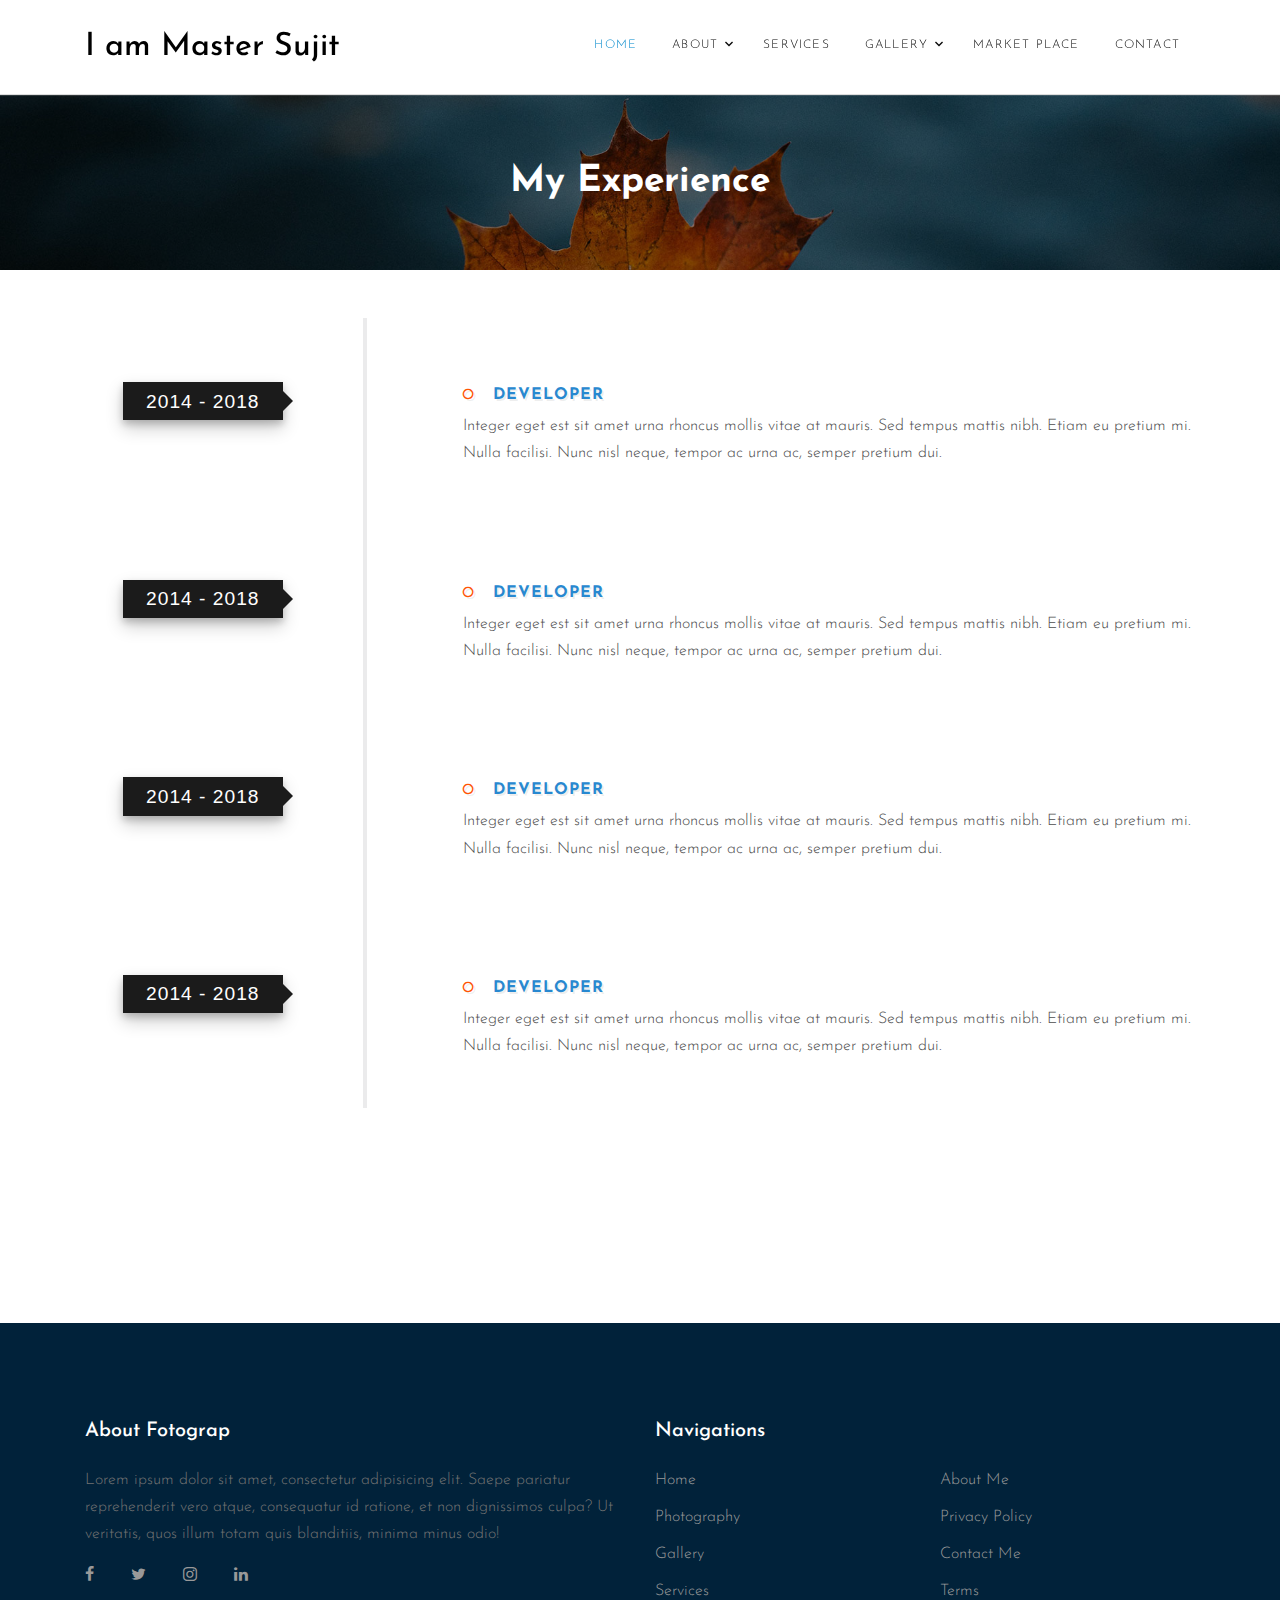
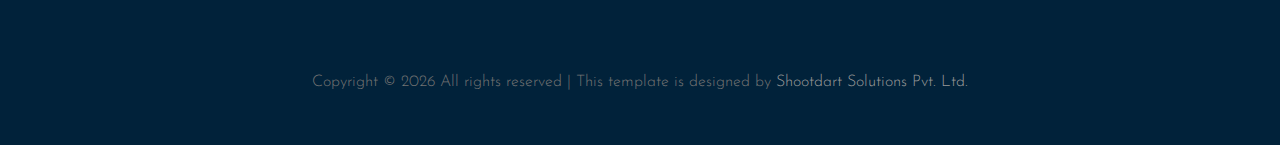
<file: experience.html>
<!DOCTYPE html>
<html lang="en">

<head>
    <title>JayHanuman</title>
    <meta charset="utf-8">
    <meta name="viewport" content="width=device-width, initial-scale=1, shrink-to-fit=no">

    <link href="https://fonts.googleapis.com/css?family=Josefin+Sans:300i,400,700" rel="stylesheet">
    <link rel="stylesheet" href="fonts/icomoon/style.css">

    <link rel="stylesheet" href="css/bootstrap.min.css">
    <link rel="stylesheet" href="css/magnific-popup.css">
    <link rel="stylesheet" href="css/jquery-ui.css">
    <link rel="stylesheet" href="css/owl.carousel.min.css">
    <link rel="stylesheet" href="css/owl.theme.default.min.css">

    <link rel="stylesheet" href="css/lightgallery.min.css">

    <link rel="stylesheet" href="css/bootstrap-datepicker.css">

    <link rel="stylesheet" href="fonts/flaticon/font/flaticon.css">

    <link rel="stylesheet" href="css/swiper.css">

    <link rel="stylesheet" href="css/aos.css">

    <link rel="stylesheet" href="css/style.css">
    <link rel="stylesheet" href="css/color.css">

</head>

<body>

    <div class="site-wrap">


        <div class="site-mobile-menu header-color">
            <div class="site-mobile-menu-header">
                <div class="site-mobile-menu-close mt-3">
                    <span class="icon-close2 js-menu-toggle"></span>
                </div>
            </div>
            <div class="site-mobile-menu-body"></div>
        </div>


        <header id="site-navbar" class="header-color" role="banner">
            <div class="container">
                <div class="row align-items-center">

                    <div class="col-10 col-xl-4">
                        <h1 class="mb-0"><a href="index.html" class="heading-color h2 mb-0">I am Master Sujit</a></h1>
                    </div>
                    <div class="col-10 col-md-8 d-none d-xl-block">
                        <nav class="site-navigation position-relative text-right" role="navigation">

                            <ul class="site-menu js-clone-nav mx-auto d-none d-lg-block">
                                <li class="active"><a href="index.html">Home</a></li>
                                <li class="has-children">
                                    <a href="about.html">About</a>
                                    <ul class="dropdown">
                                        <li><a href="#">Education</a></li>
                                        <li><a href="#">Experience</a></li>
                                        <li><a href="#">Achievements</a></li>
                                        <li><a href="#">Activities</a></li>
                                    </ul>
                                </li>
                                <li><a href="services.html">Services</a></li>
                                <li class="has-children">
                                    <a href="about.html">Gallery</a>
                                    <ul class="dropdown">
                                        <li><a href="#">Image</a></li>
                                        <li><a href="#">Video</a></li>
                                    </ul>
                                </li>
                                <li><a href="services.html">Market place</a></li>
                                <li><a href="contact.html">Contact</a></li>
                            </ul>
                        </nav>
                    </div>
                    <div class="col-2 col-xl-2 text-right">
                        <div class="d-inline-block d-xl-none ml-md-0 mr-auto py-3" style="position: relative; top: 3px;"><a href="#" class="site-menu-toggle js-menu-toggle text-black"><span class="icon-menu h3"></span></a></div>
                    </div>
                </div>
            </div>

        </header>

        <div class="site-blocks-cover overlay inner-page-cover" style="background-image: url('images/hero_bg_2.jpg');" data-stellar-background-ratio="0.5" id="jump_to_me">
            <div class="container">
                <div class="row align-items-center justify-content-center">
                    <div class="col-md-7 text-center" data-aos="fade-up">
                        <h1>My Experience</h1>
                    </div>
                </div>
            </div>
        </div>



        <div class="site-section" data-aos="fade">
            <div class="container">
                <div class="row">
                    <div class="col-md-12">
                        <div class="skill_info_wthree_agile">
                            <div class="work-info">
                                <div class="col-md-3 work-left">
                                    <h4>2014 - 2018 </h4>
                                </div>
                                <div class="col-md-9 work-right">
                                    <h5 class="main-text-color">Developer</h5>
                                    <p>Integer eget est sit amet urna rhoncus mollis vitae at mauris. Sed tempus mattis nibh. Etiam eu pretium mi. Nulla facilisi. Nunc nisl neque, tempor ac urna ac, semper pretium dui.</p>
                                    <div class="clearfix"> </div>
                                </div>
                            </div>
                            <div class="work-info">
                                <div class="col-md-3 work-left">
                                    <h4>2014 - 2018 </h4>
                                </div>
                                <div class="col-md-9 work-right">
                                    <h5 class="main-text-color">Developer</h5>
                                    <p>Integer eget est sit amet urna rhoncus mollis vitae at mauris. Sed tempus mattis nibh. Etiam eu pretium mi. Nulla facilisi. Nunc nisl neque, tempor ac urna ac, semper pretium dui.</p>
                                    <div class="clearfix"> </div>
                                </div>
                            </div>
                            <div class="work-info">
                                <div class="col-md-3 work-left">
                                    <h4>2014 - 2018 </h4>
                                </div>
                                <div class="col-md-9 work-right">
                                    <h5 class="main-text-color">Developer</h5>
                                    <p>Integer eget est sit amet urna rhoncus mollis vitae at mauris. Sed tempus mattis nibh. Etiam eu pretium mi. Nulla facilisi. Nunc nisl neque, tempor ac urna ac, semper pretium dui.</p>
                                    <div class="clearfix"> </div>
                                </div>
                            </div>
                            <div class="work-info">
                                <div class="col-md-3 work-left">
                                    <h4>2014 - 2018 </h4>
                                </div>
                                <div class="col-md-9 work-right">
                                    <h5 class="main-text-color">Developer</h5>
                                    <p>Integer eget est sit amet urna rhoncus mollis vitae at mauris. Sed tempus mattis nibh. Etiam eu pretium mi. Nulla facilisi. Nunc nisl neque, tempor ac urna ac, semper pretium dui.</p>
                                    <div class="clearfix"> </div>
                                </div>
                            </div>
                        </div>
                    </div>
                </div>
            </div>

        </div>
    </div>

    <div class="py-3 mb-5 mt-5">
        <div class="container">
            <div class="row">
                <div class="col-md-12 d-md-flex align-items-center" data-aos="fade">
                    <h2 class="heading-color mb-5 mb-md-0 text-center text-md-left">Need a photographer?</h2>
                    <div class="ml-auto text-center text-md-left">
                        <a href="contact.html" class="button-all">Contact with me</a>
                    </div>
                </div>
            </div>
        </div>
    </div>

    <footer class="site-footer footer-color">
        <div class="container">
            <div class="row">
                <div class="col-lg-6">
                    <div class="mb-5">
                        <h3 class="footer-heading mb-4">About Fotograp</h3>
                        <p>Lorem ipsum dolor sit amet, consectetur adipisicing elit. Saepe pariatur reprehenderit vero atque, consequatur id ratione, et non dignissimos culpa? Ut veritatis, quos illum totam quis blanditiis, minima minus odio!</p>
                        <div>
                            <a href="#" class="pl-0 pr-3"><span class="icon-facebook"></span></a>
                            <a href="#" class="pl-3 pr-3"><span class="icon-twitter"></span></a>
                            <a href="#" class="pl-3 pr-3"><span class="icon-instagram"></span></a>
                            <a href="#" class="pl-3 pr-3"><span class="icon-linkedin"></span></a>
                        </div>
                    </div>
                </div>
                <div class="col-lg-6 mb-5 mb-lg-0">
                    <div class="row mb-5">
                        <div class="col-md-12">
                            <h3 class="footer-heading mb-4">Navigations</h3>
                        </div>
                        <div class="col-md-6 col-lg-6">
                            <ul class="list-unstyled">
                                <li><a href="#">Home</a></li>
                                <li><a href="#">Photography</a></li>
                                <li><a href="#">Gallery</a></li>
                                <li><a href="#">Services</a></li>
                            </ul>
                        </div>
                        <div class="col-md-6 col-lg-6">
                            <ul class="list-unstyled">
                                <li><a href="#">About Me</a></li>
                                <li><a href="#">Privacy Policy</a></li>
                                <li><a href="#">Contact Me</a></li>
                                <li><a href="#">Terms</a></li>
                            </ul>
                        </div>
                    </div>
                </div>
            </div>
            <div class="row text-center">
                <div class="col-md-12">
                    <p>
                        Copyright &copy;
                        <script>
                            document.write(new Date().getFullYear());
                        </script> All rights reserved | This template is designed by <a href="#" target="_blank">Shootdart Solutions Pvt. Ltd.</a>
                    </p>
                </div>

            </div>
        </div>
    </footer>
    <div class="gototop" id="gototop">
        <a target="#jump_to_me"></a>
    </div>
    </div>

    <script src="js/jquery-3.3.1.min.js"></script>
    <script src="js/jquery-migrate-3.0.1.min.js"></script>
    <script src="js/jquery-ui.js"></script>
    <script src="js/popper.min.js"></script>
    <script src="js/bootstrap.min.js"></script>
    <script src="js/owl.carousel.min.js"></script>
    <script src="js/jquery.stellar.min.js"></script>
    <script src="js/jquery.countdown.min.js"></script>
    <script src="js/jquery.magnific-popup.min.js"></script>
    <script src="js/bootstrap-datepicker.min.js"></script>
    <script src="js/swiper.min.js"></script>
    <script src="js/aos.js"></script>

    <script src="js/picturefill.min.js"></script>
    <script src="js/lightgallery-all.min.js"></script>
    <script src="js/jquery.mousewheel.min.js"></script>

    <script src="js/main.js"></script>

    <script>
        $(document).ready(function() {
            $('#lightgallery').lightGallery();
        });
    </script>
    <script>
        $(document).ready(function() {
            $("#flip").click(function() {
                $("#panel").slideToggle("slow");
            });
        });
    </script>
    <script>
        // When the user scrolls down 80px from the top of the document, resize the navbar's padding and the logo's font size
        window.onscroll = function() {
            scrollFunction()
        };

        function scrollFunction() {
            if (document.body.scrollTop > 80 || document.documentElement.scrollTop > 80) {
                document.getElementById("site-navbar").style.padding = "0px";
            } else {
                document.getElementById("site-navbar").style.padding = "15px";
            }
        }
    </script>
    <script>
        $("#gototop").hide();
        $(window).scroll(function() {
            if ($(window).scrollTop() > 80) {
                $("#gototop").fadeIn("slow");
            } else {
                $("#gototop").fadeOut("fast");
            }
        });
        $("#gototop").on('click', function(e) {
            e.preventDefault();
            var target = $(this).attr('href');
            $('html, body').animate({
                scrollTop: ($(target).offset().top)
            }, 1000);
        });
    </script>
</body>

</html>
</file>
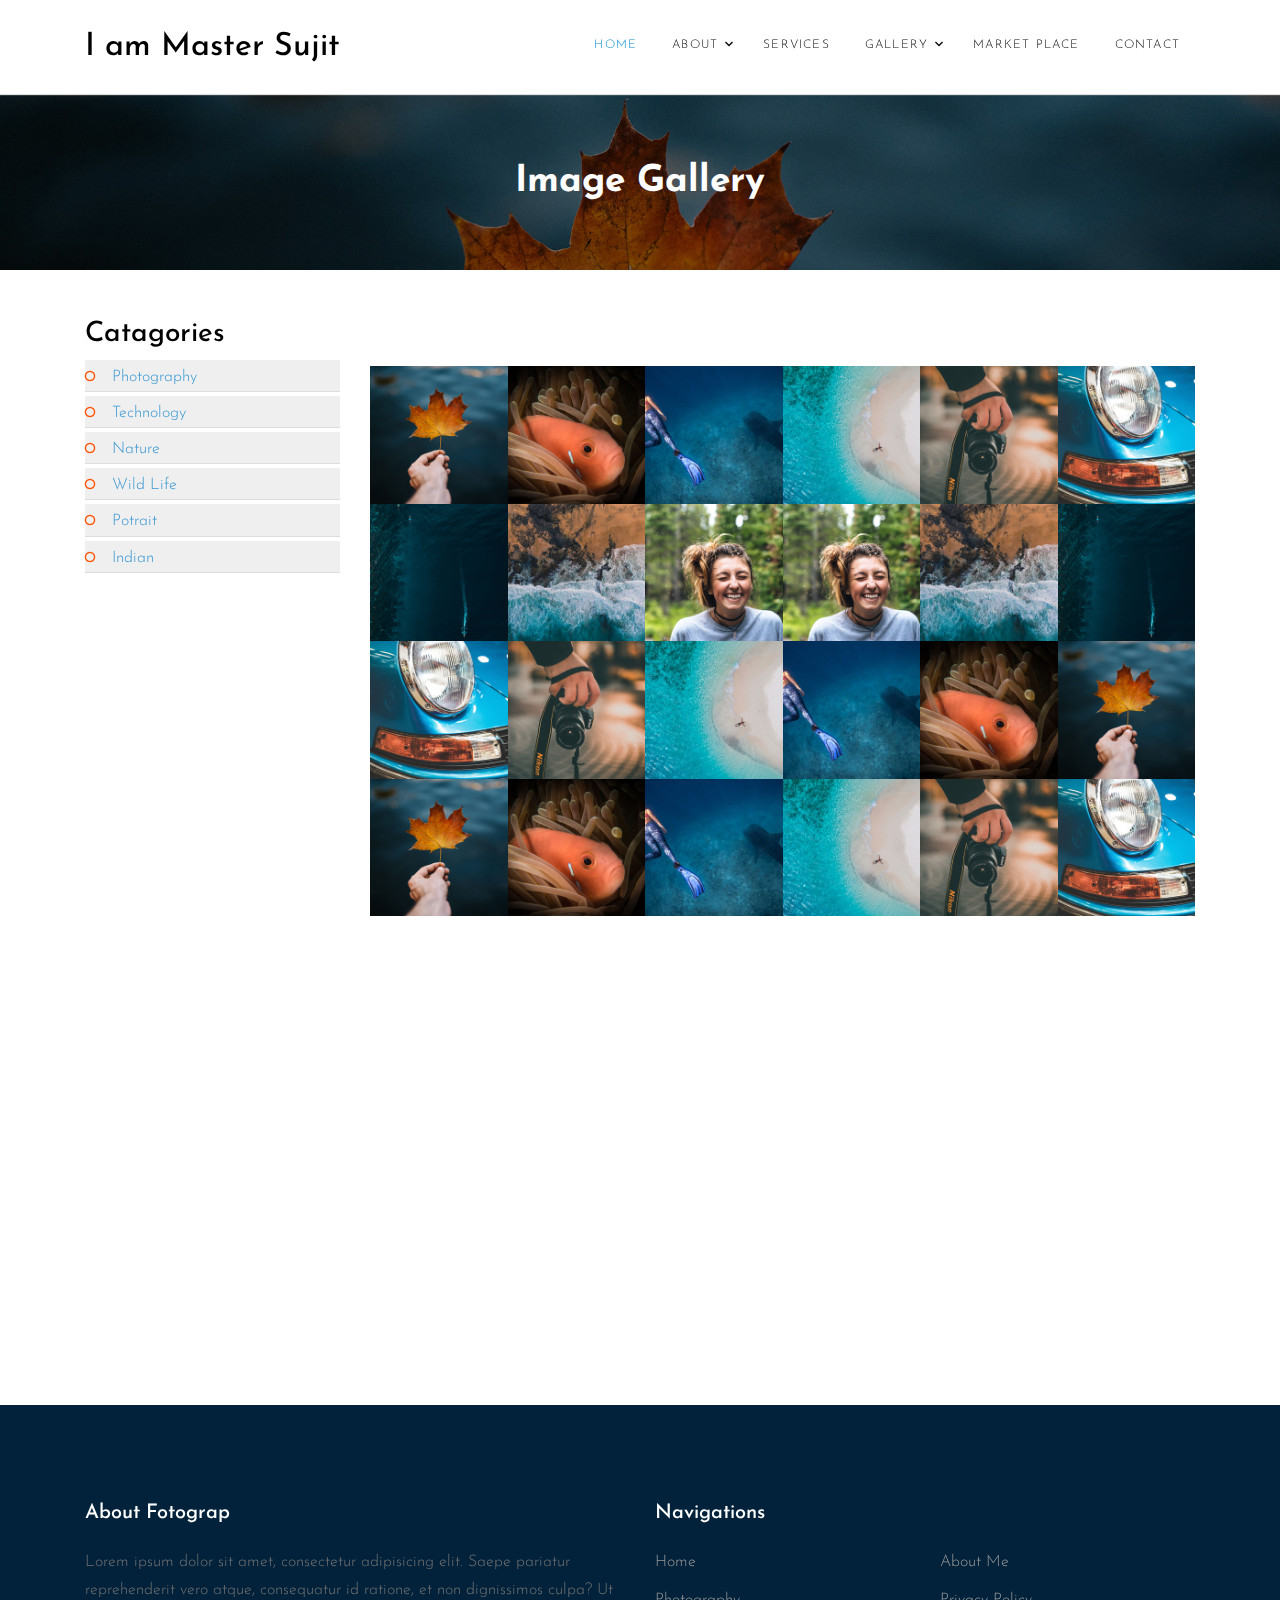
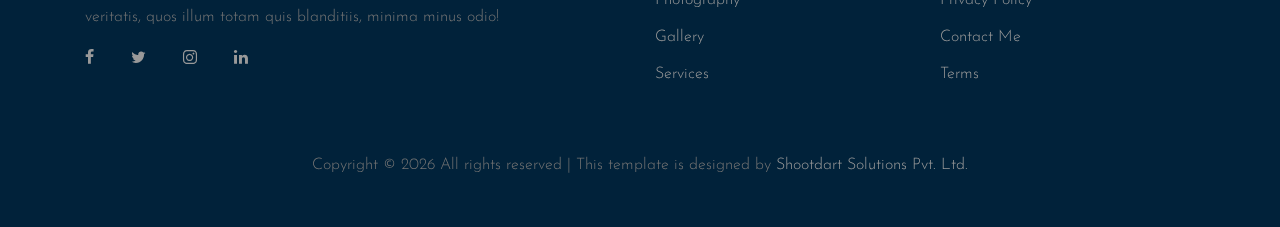
<file: image-gallery.html>
<!DOCTYPE html>
<html lang="en">

<head>
    <title>JayHanuman</title>
    <meta charset="utf-8">
    <meta name="viewport" content="width=device-width, initial-scale=1, shrink-to-fit=no">

    <link href="https://fonts.googleapis.com/css?family=Josefin+Sans:300i,400,700" rel="stylesheet">
    <link rel="stylesheet" href="fonts/icomoon/style.css">

    <link rel="stylesheet" href="css/bootstrap.min.css">
    <link rel="stylesheet" href="css/magnific-popup.css">
    <link rel="stylesheet" href="css/jquery-ui.css">
    <link rel="stylesheet" href="css/owl.carousel.min.css">
    <link rel="stylesheet" href="css/owl.theme.default.min.css">

    <link rel="stylesheet" href="css/lightgallery.min.css">

    <link rel="stylesheet" href="css/bootstrap-datepicker.css">

    <link rel="stylesheet" href="fonts/flaticon/font/flaticon.css">

    <link rel="stylesheet" href="css/swiper.css">

    <link rel="stylesheet" href="css/aos.css">

    <link rel="stylesheet" href="css/style.css">
    <link rel="stylesheet" href="css/color.css">

</head>

<body>

    <div class="site-wrap">


        <div class="site-mobile-menu header-color">
            <div class="site-mobile-menu-header">
                <div class="site-mobile-menu-close mt-3">
                    <span class="icon-close2 js-menu-toggle"></span>
                </div>
            </div>
            <div class="site-mobile-menu-body"></div>
        </div>


        <header id="site-navbar" class="header-color" role="banner">
            <div class="container">
                <div class="row align-items-center">

                    <div class="col-10 col-xl-4">
                        <h1 class="mb-0"><a href="index.html" class="heading-color h2 mb-0">I am Master Sujit</a></h1>
                    </div>
                    <div class="col-10 col-md-8 d-none d-xl-block">
                        <nav class="site-navigation position-relative text-right" role="navigation">

                            <ul class="site-menu js-clone-nav mx-auto d-none d-lg-block">
                                <li class="active"><a href="index.html">Home</a></li>
                                <li class="has-children">
                                    <a href="about.html">About</a>
                                    <ul class="dropdown">
                                        <li><a href="#">Education</a></li>
                                        <li><a href="#">Experience</a></li>
                                        <li><a href="#">Achievements</a></li>
                                        <li><a href="#">Activities</a></li>
                                    </ul>
                                </li>
                                <li><a href="services.html">Services</a></li>
                                <li class="has-children">
                                    <a href="about.html">Gallery</a>
                                    <ul class="dropdown">
                                        <li><a href="#">Image</a></li>
                                        <li><a href="#">Video</a></li>
                                    </ul>
                                </li>
                                <li><a href="services.html">Market place</a></li>
                                <li><a href="contact.html">Contact</a></li>
                            </ul>
                        </nav>
                    </div>
                    <div class="col-2 col-xl-2 text-right">
                        <div class="d-inline-block d-xl-none ml-md-0 mr-auto py-3" style="position: relative; top: 3px;"><a href="#" class="site-menu-toggle js-menu-toggle text-black"><span class="icon-menu h3"></span></a></div>
                    </div>
                </div>
            </div>

        </header>

        <div class="site-blocks-cover overlay inner-page-cover" style="background-image: url('images/hero_bg_2.jpg');" data-stellar-background-ratio="0.5" id="jump_to_me">
            <div class="container">
                <div class="row align-items-center justify-content-center">
                    <div class="col-md-7 text-center" data-aos="fade-up">
                        <h1>Image Gallery</h1>
                    </div>
                </div>
            </div>
        </div>



        <div class="site-section" data-aos="fade">
            <div class="container">
                <div class="row">
                    <div class="col-md-3 ">
                        <div class="sticky-top-custom">
                            <h3 class="heading-color">Catagories</h3>
                            <span class="heading-color mobile-catagory" id="flip">Catagories</span>
                            <ul class="catagories" id="panel">
                                <li><a href="#">Photography</a></li>
                                <li><a href="#">Technology</a></li>
                                <li><a href="#">Nature</a></li>
                                <li><a href="#">Wild Life</a></li>
                                <li><a href="#">Potrait</a></li>
                                <li><a href="#">Indian</a></li>
                            </ul>
                        </div>

                    </div>
                    <div class="col-md-9 mt-sm-5">
                        <div class="row no-gutters" id="lightgallery">
                            <div class="col-sm-6 col-md-4 col-lg-3 col-xl-2 item" data-aos="fade" data-src="images/big-images/nature_big_1.jpg" data-sub-html="<h4>Fading Light</h4><p>Lorem ipsum dolor sit amet, consectetur adipisicing elit. Dolor doloremque hic excepturi fugit, sunt impedit fuga tempora, ad amet aliquid?</p>">
                                <a href="#"><img src="images/nature_small_1.jpg" alt="IMage" class="img-fluid"></a>
                            </div>
                            <div class="col-sm-6 col-md-4 col-lg-3 col-xl-2 item" data-aos="fade" data-src="images/big-images/nature_big_2.jpg" data-sub-html="<h4>Fading Light</h4><p>Lorem ipsum dolor sit amet, consectetur adipisicing elit. Laboriosam omnis quaerat molestiae, praesentium. Ipsam, reiciendis. Aut molestiae animi earum laudantium.</p>">
                                <a href="#"><img src="images/nature_small_2.jpg" alt="IMage" class="img-fluid"></a>
                            </div>
                            <div class="col-sm-6 col-md-4 col-lg-3 col-xl-2 item" data-aos="fade" data-src="images/big-images/nature_big_3.jpg" data-sub-html="<h4>Fading Light</h4><p>Lorem ipsum dolor sit amet, consectetur adipisicing elit. Quidem reiciendis, dolorum illo temporibus culpa eaque dolore rerum quod voluptate doloribus.</p>">
                                <a href="#"><img src="images/nature_small_3.jpg" alt="IMage" class="img-fluid"></a>
                            </div>
                            <div class="col-sm-6 col-md-4 col-lg-3 col-xl-2 item" data-aos="fade" data-src="images/big-images/nature_big_4.jpg" data-sub-html="<h4>Fading Light</h4><p>Lorem ipsum dolor sit amet, consectetur adipisicing elit. Enim perferendis quae iusto omnis praesentium labore tempore eligendi quo corporis sapiente.</p>">
                                <a href="#"><img src="images/nature_small_4.jpg" alt="IMage" class="img-fluid"></a>
                            </div>
                            <div class="col-sm-6 col-md-4 col-lg-3 col-xl-2 item" data-aos="fade" data-src="images/big-images/nature_big_5.jpg" data-sub-html="<h4>Fading Light</h4><p>Lorem ipsum dolor sit amet, consectetur adipisicing elit. Saepe, voluptatum voluptate tempore aliquam, dolorem distinctio. In quas maiores tenetur sequi.</p>">
                                <a href="#"><img src="images/nature_small_5.jpg" alt="IMage" class="img-fluid"></a>
                            </div>
                            <div class="col-sm-6 col-md-4 col-lg-3 col-xl-2 item" data-aos="fade" data-src="images/big-images/nature_big_6.jpg" data-sub-html="<h4>Fading Light</h4><p>Lorem ipsum dolor sit amet, consectetur adipisicing elit. Rerum cum culpa blanditiis illum, voluptatum iusto quisquam mollitia debitis quaerat maiores?</p>">
                                <a href="#"><img src="images/nature_small_6.jpg" alt="IMage" class="img-fluid"></a>
                            </div>

                            <div class="col-sm-6 col-md-4 col-lg-3 col-xl-2 item" data-aos="fade" data-src="images/big-images/nature_big_7.jpg" data-sub-html="<h4>Fading Light</h4><p>Lorem ipsum dolor sit amet, consectetur adipisicing elit. Asperiores similique impedit possimus, laboriosam enim at placeat nihil voluptatibus voluptate hic!</p>">
                                <a href="#"><img src="images/nature_small_7.jpg" alt="IMage" class="img-fluid"></a>
                            </div>
                            <div class="col-sm-6 col-md-4 col-lg-3 col-xl-2 item" data-aos="fade" data-src="images/big-images/nature_big_8.jpg" data-sub-html="<h4>Fading Light</h4><p>Lorem ipsum dolor sit amet, consectetur adipisicing elit. Quam vitae sed cum mollitia itaque soluta laboriosam eaque sit ratione, aliquid.</p>">
                                <a href="#"><img src="images/nature_small_8.jpg" alt="IMage" class="img-fluid"></a>
                            </div>
                            <div class="col-sm-6 col-md-4 col-lg-3 col-xl-2 item" data-aos="fade" data-src="images/big-images/nature_big_9.jpg" data-sub-html="<h4>Fading Light</h4><p>Lorem ipsum dolor sit amet, consectetur adipisicing elit. Quidem reiciendis debitis beatae facilis quos, enim quis nobis magnam architecto earum!</p>">
                                <a href="#"><img src="images/nature_small_9.jpg" alt="IMage" class="img-fluid"></a>
                            </div>

                            <div class="col-sm-6 col-md-4 col-lg-3 col-xl-2 item" data-aos="fade" data-src="images/big-images/nature_big_9.jpg" data-sub-html="<h4>Fading Light</h4><p>Lorem ipsum dolor sit amet, consectetur adipisicing elit. Itaque officiis magnam, facilis nam eos perspiciatis eligendi pariatur numquam debitis quos!</p>">
                                <a href="#"><img src="images/nature_small_9.jpg" alt="IMage" class="img-fluid"></a>
                            </div>
                            <div class="col-sm-6 col-md-4 col-lg-3 col-xl-2 item" data-aos="fade" data-src="images/big-images/nature_big_8.jpg" data-sub-html="<h4>Fading Light</h4><p>Lorem ipsum dolor sit amet, consectetur adipisicing elit. Facilis consequatur quam et, delectus, cum iste ipsa animi eligendi obcaecati nemo.</p>">
                                <a href="#"><img src="images/nature_small_8.jpg" alt="IMage" class="img-fluid"></a>
                            </div>
                            <div class="col-sm-6 col-md-4 col-lg-3 col-xl-2 item" data-aos="fade" data-src="images/big-images/nature_big_7.jpg" data-sub-html="<h4>Fading Light</h4><p>Lorem ipsum dolor sit amet, consectetur adipisicing elit. Adipisci quia illo voluptatibus numquam inventore, ab asperiores molestiae distinctio atque nihil.</p>">
                                <a href="#"><img src="images/nature_small_7.jpg" alt="IMage" class="img-fluid"></a>
                            </div>
                            <div class="col-sm-6 col-md-4 col-lg-3 col-xl-2 item" data-aos="fade" data-src="images/big-images/nature_big_6.jpg" data-sub-html="<h4>Fading Light</h4><p>Lorem ipsum dolor sit amet, consectetur adipisicing elit. Incidunt unde placeat obcaecati sapiente illum, fuga nostrum necessitatibus delectus maiores magnam.</p>">
                                <a href="#"><img src="images/nature_small_6.jpg" alt="IMage" class="img-fluid"></a>
                            </div>
                            <div class="col-sm-6 col-md-4 col-lg-3 col-xl-2 item" data-aos="fade" data-src="images/big-images/nature_big_5.jpg" data-sub-html="<h4>Fading Light</h4><p>Lorem ipsum dolor sit amet, consectetur adipisicing elit. Voluptas dignissimos non consectetur. Facilis totam, explicabo nam iure! Veniam modi, molestiae.</p>">
                                <a href="#"><img src="images/nature_small_5.jpg" alt="IMage" class="img-fluid"></a>
                            </div>
                            <div class="col-sm-6 col-md-4 col-lg-3 col-xl-2 item" data-aos="fade" data-src="images/big-images/nature_big_4.jpg" data-sub-html="<h4>Fading Light</h4><p>Lorem ipsum dolor sit amet, consectetur adipisicing elit. Alias minus voluptatibus inventore odio. Iure amet nesciunt a, officia quo ex.</p>">
                                <a href="#"><img src="images/nature_small_4.jpg" alt="IMage" class="img-fluid"></a>
                            </div>

                            <div class="col-sm-6 col-md-4 col-lg-3 col-xl-2 item" data-aos="fade" data-src="images/big-images/nature_big_3.jpg" data-sub-html="<h4>Fading Light</h4><p>Lorem ipsum dolor sit amet, consectetur adipisicing elit. Praesentium illum consectetur dolorum consequuntur sint doloribus eveniet deleniti! Illo, quibusdam, earum.</p>">
                                <a href="#"><img src="images/nature_small_3.jpg" alt="IMage" class="img-fluid"></a>
                            </div>
                            <div class="col-sm-6 col-md-4 col-lg-3 col-xl-2 item" data-aos="fade" data-src="images/big-images/nature_big_2.jpg" data-sub-html="<h4>Fading Light</h4><p>Lorem ipsum dolor sit amet, consectetur adipisicing elit. Architecto ad iure, inventore asperiores, cupiditate optio dignissimos labore quidem totam. Dignissimos.</p>">
                                <a href="#"><img src="images/nature_small_2.jpg" alt="IMage" class="img-fluid"></a>
                            </div>
                            <div class="col-sm-6 col-md-4 col-lg-3 col-xl-2 item" data-aos="fade" data-src="images/big-images/nature_big_1.jpg" data-sub-html="<h4>Fading Light</h4><p>Lorem ipsum dolor sit amet, consectetur adipisicing elit. Nam temporibus totam similique provident delectus quos fugiat officia earum nisi voluptatibus?</p>">
                                <a href="#"><img src="images/nature_small_1.jpg" alt="IMage" class="img-fluid"></a>
                            </div>


                            <div class="col-sm-6 col-md-4 col-lg-3 col-xl-2 item" data-aos="fade" data-src="images/big-images/nature_big_1.jpg" data-sub-html="<h4>Fading Light</h4><p>Lorem ipsum dolor sit amet, consectetur adipisicing elit. Saepe beatae qui aliquid nostrum unde ut officiis omnis delectus sequi deleniti!</p>">
                                <a href="#"><img src="images/nature_small_1.jpg" alt="IMage" class="img-fluid"></a>
                            </div>
                            <div class="col-sm-6 col-md-4 col-lg-3 col-xl-2 item" data-aos="fade" data-src="images/big-images/nature_big_2.jpg" data-sub-html="<h4>Fading Light</h4><p>Lorem ipsum dolor sit amet, consectetur adipisicing elit. Modi iusto vero, soluta porro dicta quaerat tempore magni perferendis aspernatur cupiditate.</p>">
                                <a href="#"><img src="images/nature_small_2.jpg" alt="IMage" class="img-fluid"></a>
                            </div>
                            <div class="col-sm-6 col-md-4 col-lg-3 col-xl-2 item" data-aos="fade" data-src="images/big-images/nature_big_3.jpg" data-sub-html="<h4>Fading Light</h4><p>Lorem ipsum dolor sit amet, consectetur adipisicing elit. Eaque, minus officiis modi ducimus reprehenderit at ea voluptatum consequuntur enim nulla.</p>">
                                <a href="#"><img src="images/nature_small_3.jpg" alt="IMage" class="img-fluid"></a>
                            </div>
                            <div class="col-sm-6 col-md-4 col-lg-3 col-xl-2 item" data-aos="fade" data-src="images/big-images/nature_big_4.jpg" data-sub-html="<h4>Fading Light</h4><p>Lorem ipsum dolor sit amet, consectetur adipisicing elit. Corporis eligendi hic sed, quidem illum ipsa, cum tempora quo reiciendis accusantium.</p>">
                                <a href="#"><img src="images/nature_small_4.jpg" alt="IMage" class="img-fluid"></a>
                            </div>
                            <div class="col-sm-6 col-md-4 col-lg-3 col-xl-2 item" data-aos="fade" data-src="images/big-images/nature_big_5.jpg" data-sub-html="<h4>Fading Light</h4><p>Lorem ipsum dolor sit amet, consectetur adipisicing elit. Ex blanditiis quaerat numquam repellendus pariatur commodi neque animi voluptatum illum dolore?</p>">
                                <a href="#"><img src="images/nature_small_5.jpg" alt="IMage" class="img-fluid"></a>
                            </div>
                            <div class="col-sm-6 col-md-4 col-lg-3 col-xl-2 item" data-aos="fade" data-src="images/big-images/nature_big_6.jpg" data-sub-html="<h4>Fading Light</h4><p>Lorem ipsum dolor sit amet, consectetur adipisicing elit. Optio praesentium maiores, veritatis illum voluptas alias aut unde esse aliquam itaque.</p>">
                                <a href="#"><img src="images/nature_small_6.jpg" alt="IMage" class="img-fluid"></a>
                            </div>

                            <div class="col-sm-6 col-md-4 col-lg-3 col-xl-2 item" data-aos="fade" data-src="images/big-images/nature_big_7.jpg" data-sub-html="<h4>Fading Light</h4><p>Lorem ipsum dolor sit amet, consectetur adipisicing elit. Incidunt fugit, non facilis dignissimos minima nostrum nesciunt adipisci, quibusdam cum reprehenderit.</p>">
                                <a href="#"><img src="images/nature_small_7.jpg" alt="IMage" class="img-fluid"></a>
                            </div>
                            <div class="col-sm-6 col-md-4 col-lg-3 col-xl-2 item" data-aos="fade" data-src="images/big-images/nature_big_8.jpg" data-sub-html="<h4>Fading Light</h4><p>Lorem ipsum dolor sit amet, consectetur adipisicing elit. Dignissimos iure delectus obcaecati atque fugit enim quaerat suscipit tenetur in ratione?</p>">
                                <a href="#"><img src="images/nature_small_8.jpg" alt="IMage" class="img-fluid"></a>
                            </div>
                            <div class="col-sm-6 col-md-4 col-lg-3 col-xl-2 item" data-aos="fade" data-src="images/big-images/nature_big_9.jpg" data-sub-html="<h4>Fading Light</h4><p>Lorem ipsum dolor sit amet, consectetur adipisicing elit. Culpa neque, eos quae eaque officia, repellendus dolore tempore cumque quibusdam? Maxime?</p>">
                                <a href="#"><img src="images/nature_small_9.jpg" alt="IMage" class="img-fluid"></a>
                            </div>

                            <div class="col-sm-6 col-md-4 col-lg-3 col-xl-2 item" data-aos="fade" data-src="images/big-images/nature_big_9.jpg" data-sub-html="<h4>Fading Light</h4><p>Lorem ipsum dolor sit amet, consectetur adipisicing elit. Laboriosam, unde quis minus ex impedit necessitatibus nostrum, neque veniam repellat officiis!</p>">
                                <a href="#"><img src="images/nature_small_9.jpg" alt="IMage" class="img-fluid"></a>
                            </div>
                            <div class="col-sm-6 col-md-4 col-lg-3 col-xl-2 item" data-aos="fade" data-src="images/big-images/nature_big_8.jpg" data-sub-html="<h4>Fading Light</h4><p>Lorem ipsum dolor sit amet, consectetur adipisicing elit. Vel eveniet sequi assumenda deserunt ab, tempora commodi autem debitis iusto sed.</p>">
                                <a href="#"><img src="images/nature_small_8.jpg" alt="IMage" class="img-fluid"></a>
                            </div>
                            <div class="col-sm-6 col-md-4 col-lg-3 col-xl-2 item" data-aos="fade" data-src="images/big-images/nature_big_7.jpg" data-sub-html="<h4>Fading Light</h4><p>Lorem ipsum dolor sit amet, consectetur adipisicing elit. Tempore, quasi, pariatur. Minima provident repellat cum, impedit, nemo exercitationem distinctio consequuntur.</p>">
                                <a href="#"><img src="images/nature_small_7.jpg" alt="IMage" class="img-fluid"></a>
                            </div>
                            <div class="col-sm-6 col-md-4 col-lg-3 col-xl-2 item" data-aos="fade" data-src="images/big-images/nature_big_6.jpg" data-sub-html="<h4>Fading Light</h4><p>Lorem ipsum dolor sit amet, consectetur adipisicing elit. Repellendus nostrum expedita consequatur rerum laboriosam tempore nisi autem animi eveniet perspiciatis.</p>">
                                <a href="#"><img src="images/nature_small_6.jpg" alt="IMage" class="img-fluid"></a>
                            </div>
                            <div class="col-sm-6 col-md-4 col-lg-3 col-xl-2 item" data-aos="fade" data-src="images/big-images/nature_big_5.jpg" data-sub-html="<h4>Fading Light</h4><p>Lorem ipsum dolor sit amet, consectetur adipisicing elit. Eaque consectetur error deserunt facilis facere, consequatur at officia quae culpa voluptatibus!</p>">
                                <a href="#"><img src="images/nature_small_5.jpg" alt="IMage" class="img-fluid"></a>
                            </div>
                            <div class="col-sm-6 col-md-4 col-lg-3 col-xl-2 item" data-aos="fade" data-src="images/big-images/nature_big_4.jpg" data-sub-html="<h4>Fading Light</h4><p>Lorem ipsum dolor sit amet, consectetur adipisicing elit. Corrupti minima porro, hic dolores. Ab, doloremque facilis numquam, ipsa repellendus voluptas.</p>">
                                <a href="#"><img src="images/nature_small_4.jpg" alt="IMage" class="img-fluid"></a>
                            </div>

                            <div class="col-sm-6 col-md-4 col-lg-3 col-xl-2 item" data-aos="fade" data-src="images/big-images/nature_big_3.jpg" data-sub-html="<h4>Fading Light</h4><p>Lorem ipsum dolor sit amet, consectetur adipisicing elit. Distinctio, dolor alias. Dignissimos hic voluptatibus dolorum expedita recusandae, consequatur distinctio est.</p>">
                                <a href="#"><img src="images/nature_small_3.jpg" alt="IMage" class="img-fluid"></a>
                            </div>
                            <div class="col-sm-6 col-md-4 col-lg-3 col-xl-2 item" data-aos="fade" data-src="images/big-images/nature_big_2.jpg" data-sub-html="<h4>Fading Light</h4><p>Lorem ipsum dolor sit amet, consectetur adipisicing elit. Rerum similique, dolore esse quaerat incidunt ullam sit neque laboriosam velit quas.</p>">
                                <a href="#"><img src="images/nature_small_2.jpg" alt="IMage" class="img-fluid"></a>
                            </div>
                            <div class="col-sm-6 col-md-4 col-lg-3 col-xl-2 item" data-aos="fade" data-src="images/big-images/nature_big_1.jpg" data-sub-html="<h4>Fading Light</h4><p>Lorem ipsum dolor sit amet, consectetur adipisicing elit. Quidem tempora deleniti, consectetur quisquam labore vitae quod quae debitis hic ab!</p>">
                                <a href="#"><img src="images/nature_small_1.jpg" alt="IMage" class="img-fluid"></a>
                            </div>

                        </div>
                    </div>

                </div>

            </div>
        </div>

        <div class="py-3 mb-5 mt-5">
            <div class="container">
                <div class="row">
                    <div class="col-md-12 d-md-flex align-items-center" data-aos="fade">
                        <h2 class="heading-color mb-5 mb-md-0 text-center text-md-left">Need a photographer?</h2>
                        <div class="ml-auto text-center text-md-left">
                            <a href="contact.html" class="button-all">Contact with me</a>
                        </div>
                    </div>
                </div>
            </div>
        </div>

        <footer class="site-footer footer-color">
            <div class="container">
                <div class="row">
                    <div class="col-lg-6">
                        <div class="mb-5">
                            <h3 class="footer-heading mb-4">About Fotograp</h3>
                            <p>Lorem ipsum dolor sit amet, consectetur adipisicing elit. Saepe pariatur reprehenderit vero atque, consequatur id ratione, et non dignissimos culpa? Ut veritatis, quos illum totam quis blanditiis, minima minus odio!</p>
                            <div>
                                <a href="#" class="pl-0 pr-3"><span class="icon-facebook"></span></a>
                                <a href="#" class="pl-3 pr-3"><span class="icon-twitter"></span></a>
                                <a href="#" class="pl-3 pr-3"><span class="icon-instagram"></span></a>
                                <a href="#" class="pl-3 pr-3"><span class="icon-linkedin"></span></a>
                            </div>
                        </div>
                    </div>
                    <div class="col-lg-6 mb-5 mb-lg-0">
                        <div class="row mb-5">
                            <div class="col-md-12">
                                <h3 class="footer-heading mb-4">Navigations</h3>
                            </div>
                            <div class="col-md-6 col-lg-6">
                                <ul class="list-unstyled">
                                    <li><a href="#">Home</a></li>
                                    <li><a href="#">Photography</a></li>
                                    <li><a href="#">Gallery</a></li>
                                    <li><a href="#">Services</a></li>
                                </ul>
                            </div>
                            <div class="col-md-6 col-lg-6">
                                <ul class="list-unstyled">
                                    <li><a href="#">About Me</a></li>
                                    <li><a href="#">Privacy Policy</a></li>
                                    <li><a href="#">Contact Me</a></li>
                                    <li><a href="#">Terms</a></li>
                                </ul>
                            </div>
                        </div>
                    </div>
                </div>
                <div class="row text-center">
                    <div class="col-md-12">
                        <p>
                            Copyright &copy;
                            <script>
                                document.write(new Date().getFullYear());
                            </script> All rights reserved | This template is designed by <a href="#" target="_blank">Shootdart Solutions Pvt. Ltd.</a>
                        </p>
                    </div>

                </div>
            </div>
        </footer>
        <div class="gototop" id="gototop">
            <a target="#jump_to_me"></a>
        </div>
    </div>

    <script src="js/jquery-3.3.1.min.js"></script>
    <script src="js/jquery-migrate-3.0.1.min.js"></script>
    <script src="js/jquery-ui.js"></script>
    <script src="js/popper.min.js"></script>
    <script src="js/bootstrap.min.js"></script>
    <script src="js/owl.carousel.min.js"></script>
    <script src="js/jquery.stellar.min.js"></script>
    <script src="js/jquery.countdown.min.js"></script>
    <script src="js/jquery.magnific-popup.min.js"></script>
    <script src="js/bootstrap-datepicker.min.js"></script>
    <script src="js/swiper.min.js"></script>
    <script src="js/aos.js"></script>

    <script src="js/picturefill.min.js"></script>
    <script src="js/lightgallery-all.min.js"></script>
    <script src="js/jquery.mousewheel.min.js"></script>

    <script src="js/main.js"></script>

    <script>
        $(document).ready(function() {
            $('#lightgallery').lightGallery();
        });
    </script>
    <script>
        $(document).ready(function() {
            $("#flip").click(function() {
                $("#panel").slideToggle("slow");
            });
        });
    </script>
    <script>
        // When the user scrolls down 80px from the top of the document, resize the navbar's padding and the logo's font size
        window.onscroll = function() {
            scrollFunction()
        };

        function scrollFunction() {
            if (document.body.scrollTop > 80 || document.documentElement.scrollTop > 80) {
                document.getElementById("site-navbar").style.padding = "0px";
            } else {
                document.getElementById("site-navbar").style.padding = "15px";
            }
        }
    </script>
    <script>
        $("#gototop").hide();
        $(window).scroll(function() {
            if ($(window).scrollTop() > 80) {
                $("#gototop").fadeIn("slow");
            } else {
                $("#gototop").fadeOut("fast");
            }
        });
        $("#gototop").on('click', function(e) {
            e.preventDefault();
            var target = $(this).attr('href');
            $('html, body').animate({
                scrollTop: ($(target).offset().top)
            }, 1000);
        });
    </script>
</body>

</html>
</file>
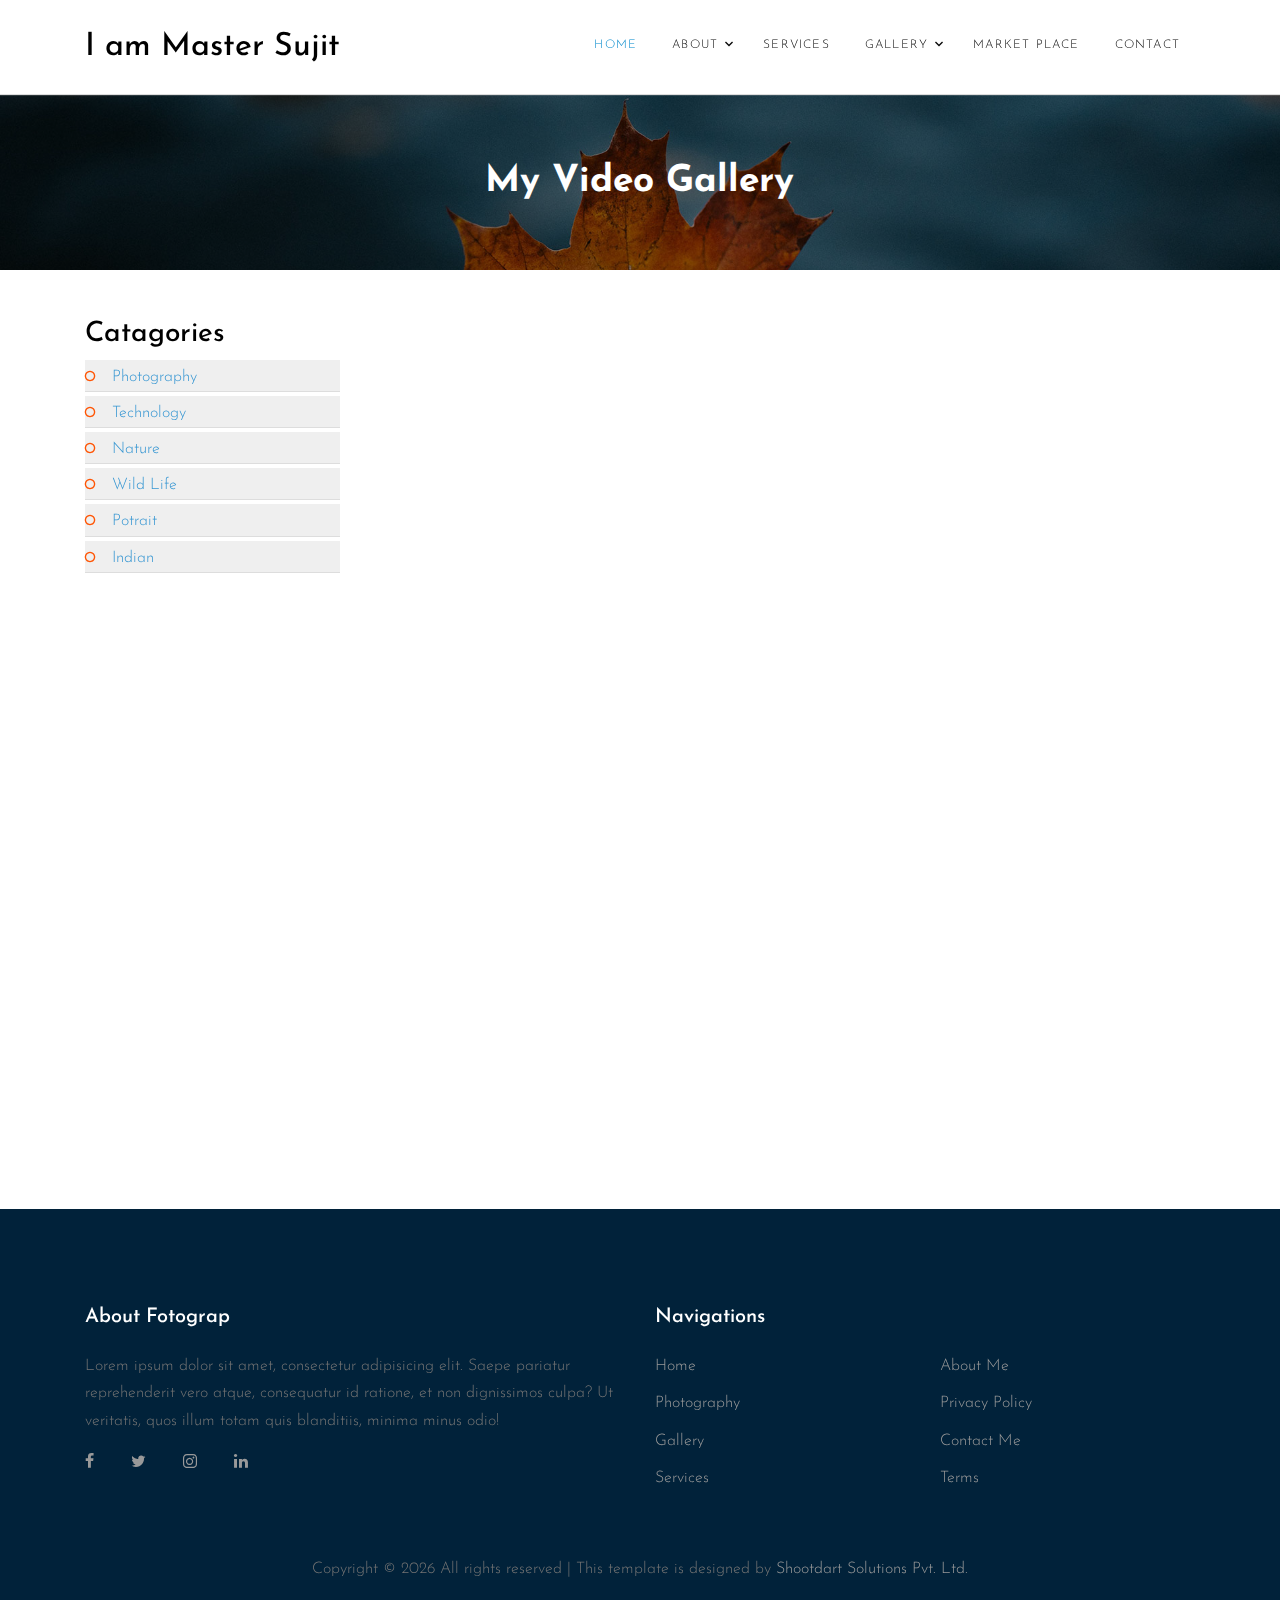
<file: video-gallery.html>
<!DOCTYPE html>
<html lang="en">

<head>
    <title>JayHanuman</title>
    <meta charset="utf-8">
    <meta name="viewport" content="width=device-width, initial-scale=1, shrink-to-fit=no">

    <link href="https://fonts.googleapis.com/css?family=Josefin+Sans:300i,400,700" rel="stylesheet">
    <link rel="stylesheet" href="fonts/icomoon/style.css">

    <link rel="stylesheet" href="css/bootstrap.min.css">
    <link rel="stylesheet" href="css/magnific-popup.css">
    <link rel="stylesheet" href="css/jquery-ui.css">
    <link rel="stylesheet" href="css/owl.carousel.min.css">
    <link rel="stylesheet" href="css/owl.theme.default.min.css">

    <link rel="stylesheet" href="css/lightgallery.min.css">

    <link rel="stylesheet" href="css/bootstrap-datepicker.css">

    <link rel="stylesheet" href="fonts/flaticon/font/flaticon.css">

    <link rel="stylesheet" href="css/swiper.css">

    <link rel="stylesheet" href="css/aos.css">

    <link rel="stylesheet" href="css/style.css">
    <link rel="stylesheet" href="css/color.css">

</head>

<body>

    <div class="site-wrap">


        <div class="site-mobile-menu header-color">
            <div class="site-mobile-menu-header">
                <div class="site-mobile-menu-close mt-3">
                    <span class="icon-close2 js-menu-toggle"></span>
                </div>
            </div>
            <div class="site-mobile-menu-body"></div>
        </div>


        <header id="site-navbar" class="header-color" role="banner">
            <div class="container">
                <div class="row align-items-center">

                    <div class="col-10 col-xl-4">
                        <h1 class="mb-0"><a href="index.html" class="heading-color h2 mb-0">I am Master Sujit</a></h1>
                    </div>
                    <div class="col-10 col-md-8 d-none d-xl-block">
                        <nav class="site-navigation position-relative text-right" role="navigation">

                            <ul class="site-menu js-clone-nav mx-auto d-none d-lg-block">
                                <li class="active"><a href="index.html">Home</a></li>
                                <li class="has-children">
                                    <a href="about.html">About</a>
                                    <ul class="dropdown">
                                        <li><a href="#">Education</a></li>
                                        <li><a href="#">Experience</a></li>
                                        <li><a href="#">Achievements</a></li>
                                        <li><a href="#">Activities</a></li>
                                    </ul>
                                </li>
                                <li><a href="services.html">Services</a></li>
                                <li class="has-children">
                                    <a href="about.html">Gallery</a>
                                    <ul class="dropdown">
                                        <li><a href="#">Image</a></li>
                                        <li><a href="#">Video</a></li>
                                    </ul>
                                </li>
                                <li><a href="services.html">Market place</a></li>
                                <li><a href="contact.html">Contact</a></li>
                            </ul>
                        </nav>
                    </div>
                    <div class="col-2 col-xl-2 text-right">
                        <div class="d-inline-block d-xl-none ml-md-0 mr-auto py-3" style="position: relative; top: 3px;"><a href="#" class="site-menu-toggle js-menu-toggle text-black"><span class="icon-menu h3"></span></a></div>
                    </div>
                </div>
            </div>

        </header>

        <div class="site-blocks-cover overlay inner-page-cover" style="background-image: url('images/hero_bg_2.jpg');" data-stellar-background-ratio="0.5" id="jump_to_me">
            <div class="container">
                <div class="row align-items-center justify-content-center">
                    <div class="col-md-7 text-center" data-aos="fade-up">
                        <h1>My Video Gallery</h1>
                    </div>
                </div>
            </div>
        </div>



        <div class="site-section" data-aos="fade">
            <div class="container">
                <div class="row">
                    <div class="col-md-3 ">
                        <div class="sticky-top-custom">
                            <h3 class="heading-color">Catagories</h3>
                            <span class="heading-color mobile-catagory" id="flip">Catagories</span>
                            <ul class="catagories" id="panel">
                                <li><a href="#">Photography</a></li>
                                <li><a href="#">Technology</a></li>
                                <li><a href="#">Nature</a></li>
                                <li><a href="#">Wild Life</a></li>
                                <li><a href="#">Potrait</a></li>
                                <li><a href="#">Indian</a></li>
                            </ul>
                        </div>

                    </div>
                    <div class="col-md-9 mt-sm-5">
                        <div class="row video-grid">

                            <div class="col-lg-4 col-md-4 col-xs-6 ">
                                <iframe width="100%" height="147px" src="https://www.youtube.com/embed/-2LtZRi6Q0s" frameborder="0" allow="accelerometer; autoplay; encrypted-media; gyroscope; picture-in-picture" allowfullscreen></iframe>
                            </div>

                            <div class="col-lg-4 col-md-4 col-xs-6 thumb">
                                <iframe width="100%" height="147px" src="https://www.youtube.com/embed/k32voqQhODc" frameborder="0" allow="accelerometer; autoplay; encrypted-media; gyroscope; picture-in-picture" allowfullscreen></iframe>
                            </div>

                            <div class="col-lg-4 col-md-4 col-xs-6 thumb">
                                <iframe width="100%" height="147px" src="https://www.youtube.com/embed/Bv_5Zv5c-Ts" frameborder="0" allow="accelerometer; autoplay; encrypted-media; gyroscope; picture-in-picture" allowfullscreen></iframe>
                            </div>

                            <div class="col-lg-4 col-md-4 col-xs-6 ">
                                <iframe width="100%" height="147px" src="https://www.youtube.com/embed/-2LtZRi6Q0s" frameborder="0" allow="accelerometer; autoplay; encrypted-media; gyroscope; picture-in-picture" allowfullscreen></iframe>
                            </div>

                            <div class="col-lg-4 col-md-4 col-xs-6 thumb">
                                <iframe width="100%" height="147px" src="https://www.youtube.com/embed/k32voqQhODc" frameborder="0" allow="accelerometer; autoplay; encrypted-media; gyroscope; picture-in-picture" allowfullscreen></iframe>
                            </div>

                            <div class="col-lg-4 col-md-4 col-xs-6 thumb">
                                <iframe width="100%" height="147px" src="https://www.youtube.com/embed/Bv_5Zv5c-Ts" frameborder="0" allow="accelerometer; autoplay; encrypted-media; gyroscope; picture-in-picture" allowfullscreen></iframe>
                            </div>
                            <div class="col-lg-4 col-md-4 col-xs-6 ">
                                <iframe width="100%" height="147px" src="https://www.youtube.com/embed/-2LtZRi6Q0s" frameborder="0" allow="accelerometer; autoplay; encrypted-media; gyroscope; picture-in-picture" allowfullscreen></iframe>
                            </div>

                            <div class="col-lg-4 col-md-4 col-xs-6 thumb">
                                <iframe width="100%" height="147px" src="https://www.youtube.com/embed/k32voqQhODc" frameborder="0" allow="accelerometer; autoplay; encrypted-media; gyroscope; picture-in-picture" allowfullscreen></iframe>
                            </div>

                            <div class="col-lg-4 col-md-4 col-xs-6 thumb">
                                <iframe width="100%" height="147px" src="https://www.youtube.com/embed/Bv_5Zv5c-Ts" frameborder="0" allow="accelerometer; autoplay; encrypted-media; gyroscope; picture-in-picture" allowfullscreen></iframe>
                            </div>

                            <div class="col-lg-4 col-md-4 col-xs-6 ">
                                <iframe width="100%" height="147px" src="https://www.youtube.com/embed/-2LtZRi6Q0s" frameborder="0" allow="accelerometer; autoplay; encrypted-media; gyroscope; picture-in-picture" allowfullscreen></iframe>
                            </div>

                            <div class="col-lg-4 col-md-4 col-xs-6 thumb">
                                <iframe width="100%" height="147px" src="https://www.youtube.com/embed/k32voqQhODc" frameborder="0" allow="accelerometer; autoplay; encrypted-media; gyroscope; picture-in-picture" allowfullscreen></iframe>
                            </div>

                            <div class="col-lg-4 col-md-4 col-xs-6 thumb">
                                <iframe width="100%" height="147px" src="https://www.youtube.com/embed/Bv_5Zv5c-Ts" frameborder="0" allow="accelerometer; autoplay; encrypted-media; gyroscope; picture-in-picture" allowfullscreen></iframe>
                            </div>

                        </div>
                    </div>

                </div>

            </div>
        </div>

        <div class="py-3 mb-5 mt-5">
            <div class="container">
                <div class="row">
                    <div class="col-md-12 d-md-flex align-items-center" data-aos="fade">
                        <h2 class="heading-color mb-5 mb-md-0 text-center text-md-left">Need a photographer?</h2>
                        <div class="ml-auto text-center text-md-left">
                            <a href="contact.html" class="button-all">Contact with me</a>
                        </div>
                    </div>
                </div>
            </div>
        </div>

        <footer class="site-footer footer-color">
            <div class="container">
                <div class="row">
                    <div class="col-lg-6">
                        <div class="mb-5">
                            <h3 class="footer-heading mb-4">About Fotograp</h3>
                            <p>Lorem ipsum dolor sit amet, consectetur adipisicing elit. Saepe pariatur reprehenderit vero atque, consequatur id ratione, et non dignissimos culpa? Ut veritatis, quos illum totam quis blanditiis, minima minus odio!</p>
                            <div>
                                <a href="#" class="pl-0 pr-3"><span class="icon-facebook"></span></a>
                                <a href="#" class="pl-3 pr-3"><span class="icon-twitter"></span></a>
                                <a href="#" class="pl-3 pr-3"><span class="icon-instagram"></span></a>
                                <a href="#" class="pl-3 pr-3"><span class="icon-linkedin"></span></a>
                            </div>
                        </div>
                    </div>
                    <div class="col-lg-6 mb-5 mb-lg-0">
                        <div class="row mb-5">
                            <div class="col-md-12">
                                <h3 class="footer-heading mb-4">Navigations</h3>
                            </div>
                            <div class="col-md-6 col-lg-6">
                                <ul class="list-unstyled">
                                    <li><a href="#">Home</a></li>
                                    <li><a href="#">Photography</a></li>
                                    <li><a href="#">Gallery</a></li>
                                    <li><a href="#">Services</a></li>
                                </ul>
                            </div>
                            <div class="col-md-6 col-lg-6">
                                <ul class="list-unstyled">
                                    <li><a href="#">About Me</a></li>
                                    <li><a href="#">Privacy Policy</a></li>
                                    <li><a href="#">Contact Me</a></li>
                                    <li><a href="#">Terms</a></li>
                                </ul>
                            </div>
                        </div>
                    </div>
                </div>
                <div class="row text-center">
                    <div class="col-md-12">
                        <p>
                            Copyright &copy;
                            <script>
                                document.write(new Date().getFullYear());
                            </script> All rights reserved | This template is designed by <a href="#" target="_blank">Shootdart Solutions Pvt. Ltd.</a>
                        </p>
                    </div>

                </div>
            </div>
        </footer>
        <div class="gototop" id="gototop">
            <a target="#jump_to_me"></a>
        </div>
    </div>

    <script src="js/jquery-3.3.1.min.js"></script>
    <script src="js/jquery-migrate-3.0.1.min.js"></script>
    <script src="js/jquery-ui.js"></script>
    <script src="js/popper.min.js"></script>
    <script src="js/bootstrap.min.js"></script>
    <script src="js/owl.carousel.min.js"></script>
    <script src="js/jquery.stellar.min.js"></script>
    <script src="js/jquery.countdown.min.js"></script>
    <script src="js/jquery.magnific-popup.min.js"></script>
    <script src="js/bootstrap-datepicker.min.js"></script>
    <script src="js/swiper.min.js"></script>
    <script src="js/aos.js"></script>

    <script src="js/picturefill.min.js"></script>
    <script src="js/lightgallery-all.min.js"></script>
    <script src="js/jquery.mousewheel.min.js"></script>

    <script src="js/main.js"></script>

    <script>
        $(document).ready(function() {
            $('#lightgallery').lightGallery();
        });
    </script>
    <script>
        $(document).ready(function() {
            $("#flip").click(function() {
                $("#panel").slideToggle("slow");
            });
        });
    </script>
    <script>
        // When the user scrolls down 80px from the top of the document, resize the navbar's padding and the logo's font size
        window.onscroll = function() {
            scrollFunction()
        };

        function scrollFunction() {
            if (document.body.scrollTop > 80 || document.documentElement.scrollTop > 80) {
                document.getElementById("site-navbar").style.padding = "0px";
            } else {
                document.getElementById("site-navbar").style.padding = "15px";
            }
        }
    </script>
    <script>
        $("#gototop").hide();
        $(window).scroll(function() {
            if ($(window).scrollTop() > 80) {
                $("#gototop").fadeIn("slow");
            } else {
                $("#gototop").fadeOut("fast");
            }
        });
        $("#gototop").on('click', function(e) {
            e.preventDefault();
            var target = $(this).attr('href');
            $('html, body').animate({
                scrollTop: ($(target).offset().top)
            }, 1000);
        });
    </script>
</body>

</html>
</file>
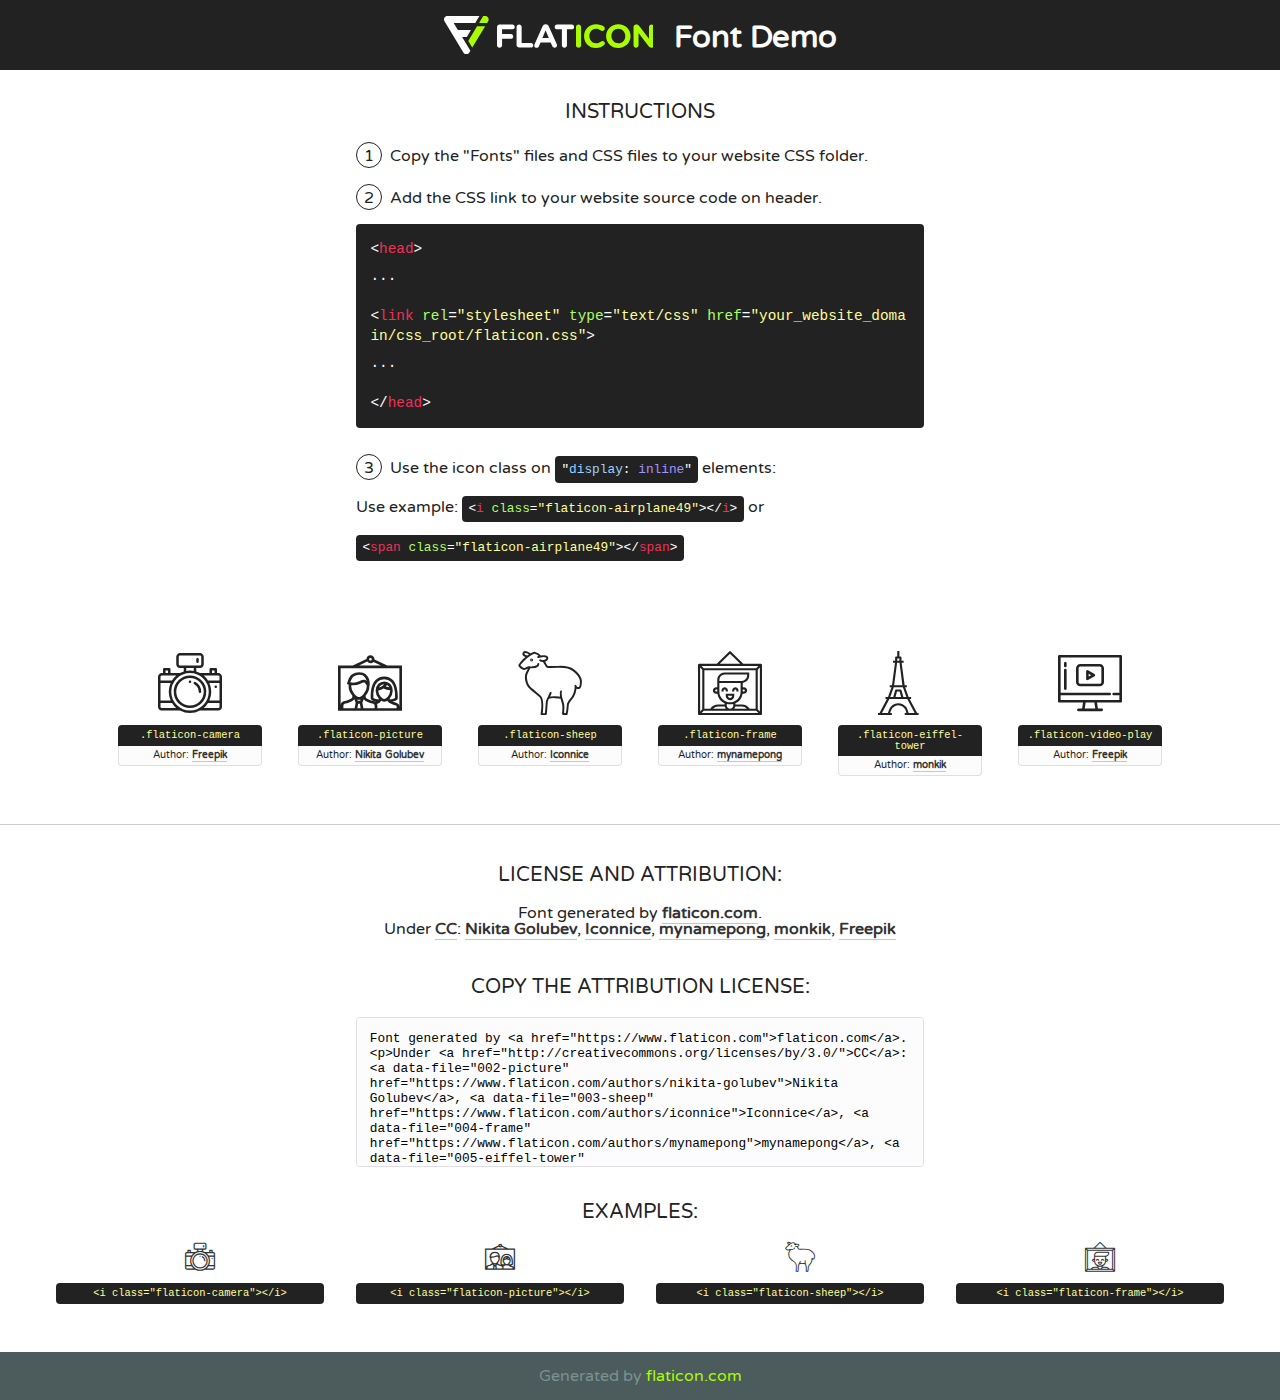
<file: fonts/flaticon/font/flaticon.html>
<!DOCTYPE html>
<!--
  Flaticon icon font: Flaticon
  Creation date: 07/12/2018 03:18
-->
<html>
<!DOCTYPE html>
<html>

<head>
    <title>Flaticon WebFont</title>
    <link href="http://fonts.googleapis.com/css?family=Varela+Round" rel="stylesheet" type="text/css" />
    <link rel="stylesheet" type="text/css" href="flaticon.css">
    <meta charset="UTF-8">
    <style>
    html, body, div, span, applet, object, iframe,
    h1, h2, h3, h4, h5, h6, p, blockquote, pre,
    a, abbr, acronym, address, big, cite, code,
    del, dfn, em, img, ins, kbd, q, s, samp,
    small, strike, strong, sub, sup, tt, var,
    b, u, i, center,
    dl, dt, dd, ol, ul, li,
    fieldset, form, label, legend,
    table, caption, tbody, tfoot, thead, tr, th, td,
    article, aside, canvas, details, embed, 
    figure, figcaption, footer, header, hgroup, 
    menu, nav, output, ruby, section, summary,
    time, mark, audio, video {
        margin: 0;
        padding: 0;
        border: 0;
        font-size: 100%;
        font: inherit;
        vertical-align: baseline;
    }
    /* HTML5 display-role reset for older browsers */
    article, aside, details, figcaption, figure, 
    footer, header, hgroup, menu, nav, section {
        display: block;
    }
    body {
        line-height: 1;
    }
    ol, ul {
        list-style: none;
    }
    blockquote, q {
        quotes: none;
    }
    blockquote:before, blockquote:after,
    q:before, q:after {
        content: '';
        content: none;
    }
    table {
        border-collapse: collapse;
        border-spacing: 0;
    }
    body {
        font-family: 'Varela Round', Helvetica, Arial, sans-serif;
        font-size: 16px;
        color: #222;
    }
    a {
        color: #333;
        border-bottom: 1px solid #a9fd00;
        font-weight: bold;
        text-decoration: none;
    }
    * {
        -moz-box-sizing: border-box;
        -webkit-box-sizing: border-box;
        box-sizing: border-box;
        margin: 0;
        padding: 0;
    }
    [class^="flaticon-"]:before, [class*=" flaticon-"]:before, [class^="flaticon-"]:after, [class*=" flaticon-"]:after {
        font-family: Flaticon;
        font-size: 30px;
        font-style: normal;
        margin-left: 20px;
        color: #333;
    }
    .wrapper {
        max-width: 600px;
        margin: auto;
        padding: 0 1em;
    }
    .title {
        font-size: 1.25em;
        text-align: center;
        margin-bottom: 1em;
        text-transform: uppercase;
    }
    header {
        text-align: center;
        background-color: #222;
        color: #fff;
        padding: 1em;
    }
    header .logo {
        width: 210px;
        height: 38px;
        display: inline-block;
        vertical-align: middle;
        margin-right: 1em;
        border: none;
    }
    header strong {
        font-size: 1.95em;
        font-weight: bold;
        vertical-align: middle;
        margin-top: 5px;
        display: inline-block;
    }
    .demo {
        margin: 2em auto;
        line-height: 1.25em;
    }
    .demo ul li {
        margin-bottom: 1em;
    }
    .demo ul li .num {
        color: #222;
        border-radius: 20px;
        display: inline-block;
        width: 26px;
        padding: 3px;
        height: 26px;
        text-align: center;
        margin-right: 0.5em;
        border: 1px solid #222;
    }
    .demo ul li code {
        background-color: #222;
        border-radius: 4px;
        padding: 0.25em 0.5em;
        display: inline-block;
        color: #fff;
        font-family: Consolas,Monaco,Lucida Console,Liberation Mono,DejaVu Sans Mono,Bitstream Vera Sans Mono,Courier New, monospace;
        font-weight: lighter;
        margin-top: 1em;
        font-size: 0.8em;
        word-break: break-all;
    }
    .demo ul li code.big {
        padding: 1em;
        font-size: 0.9em;
    }
    .demo ul li code .red {
        color: #EF3159;
    }
    .demo ul li code .green {
        color: #ACFF65;
    }
    .demo ul li code .yellow {
        color: #FFFF99;
    }
    .demo ul li code .blue {
        color: #99D3FF;
    }
    .demo ul li code .purple {
        color: #A295FF;
    }
    .demo ul li code .dots {
        margin-top: 0.5em;
        display: block;
    }
    #glyphs {
        border-bottom: 1px solid #ccc;
        padding: 2em 0;
        text-align: center;
    }
    .glyph {
        display: inline-block;
        width: 9em;
        margin: 1em;
        text-align: center;
        vertical-align: top;
        background: #FFF;
    }
    .glyph .glyph-icon {
        padding: 10px;
        display: block;
        font-family:"Flaticon";
        font-size: 64px;
        line-height: 1;
    }
    .glyph .glyph-icon:before {
        font-size: 64px;
        color: #222;
        margin-left: 0;
    }
    .class-name {
        font-size: 0.65em;
        background-color: #222;
        color: #fff;
        border-radius: 4px 4px 0 0;
        padding: 0.5em;
        color: #FFFF99;
        font-family: Consolas,Monaco,Lucida Console,Liberation Mono,DejaVu Sans Mono,Bitstream Vera Sans Mono,Courier New, monospace;
    }
    .author-name {
        font-size: 0.6em;
        background-color: #fcfcfd;
        border: 1px solid #DEDEE4;
        border-top: 0;
        border-radius: 0 0 4px 4px;
        padding: 0.5em;
    }
    .class-name:last-child {
        font-size: 10px;
        color:#888;
    }
    .class-name:last-child a {
        font-size: 10px;
        color:#555;
    }
    .class-name:last-child a:hover {
        color:#a9fd00;
    }
    .glyph > input {
        display: block;
        width: 100px;
        margin: 5px auto;
        text-align: center;
        font-size: 12px;
        cursor: text;
    }
    .glyph > input.icon-input {
        font-family:"Flaticon";
        font-size: 16px;
        margin-bottom: 10px;
    }
    .attribution .title {
        margin-top: 2em;
    }
    .attribution textarea {
        background-color: #fcfcfd;
        padding: 1em;
        border: none;
        box-shadow: none;
        border: 1px solid #DEDEE4;
        border-radius: 4px;
        resize: none;
        width: 100%;
        height: 150px;
        font-size: 0.8em;
        font-family: Consolas,Monaco,Lucida Console,Liberation Mono,DejaVu Sans Mono,Bitstream Vera Sans Mono,Courier New, monospace;
        -webkit-appearance: none;
    }
    .iconsuse {
        margin: 2em auto;
        text-align: center;
        max-width: 1200px;
    }
    .iconsuse:after {
        content: '';
        display: table;
        clear: both;
    }
    .iconsuse .image {
        float: left;
        width: 25%;
        padding: 0 1em;
    }
    .iconsuse .image p {
        margin-bottom: 1em;
    }
    .iconsuse .image span {
        display: block;
        font-size: 0.65em;
        background-color: #222;
        color: #fff;
        border-radius: 4px;
        padding: 0.5em;
        color: #FFFF99;
        margin-top: 1em;
        font-family: Consolas,Monaco,Lucida Console,Liberation Mono,DejaVu Sans Mono,Bitstream Vera Sans Mono,Courier New, monospace;
    }
    #footer {
        text-align: center;
        background-color: #4C5B5C;
        color: #7c9192;
        padding: 1em;
    }
    #footer a {
        border: none;
        color: #a9fd00;
        font-weight: normal;
    }
    @media (max-width: 960px) {
        .iconsuse .image {
            width: 50%;
        }
    }
    @media (max-width: 560px) {
        .iconsuse .image {
            width: 100%;
        }
    }
    </style>
</head>

<body class="characters-off">

    <header>
        <a href="https://www.flaticon.com" target="_blank" class="logo">
            <svg version="1.1" xmlns="http://www.w3.org/2000/svg" xmlns:xlink="http://www.w3.org/1999/xlink" xmlns:a="http://ns.adobe.com/AdobeSVGViewerExtensions/3.0/" viewBox="0 0 560.875 102.036" enable-background="new 0 0 560.875 102.036" xml:space="preserve">
                <defs>
                </defs>
                <g>
                    <g class="letters">
                        <path fill="#ffffff" d="M141.596,29.675c0-3.777,2.985-6.767,6.764-6.767h34.438c3.426,0,6.15,2.728,6.15,6.15
                        c0,3.43-2.724,6.149-6.15,6.149h-27.674v13.091h23.719c3.429,0,6.151,2.724,6.151,6.15c0,3.43-2.723,6.149-6.151,6.149h-23.719
                        v17.574c0,3.773-2.986,6.761-6.764,6.761c-3.779,0-6.764-2.989-6.764-6.761V29.675z"></path>
                        <path fill="#ffffff" d="M193.844,29.149c0-3.781,2.985-6.767,6.764-6.767c3.776,0,6.763,2.985,6.763,6.767v42.957h25.039
                        c3.426,0,6.149,2.726,6.149,6.153c0,3.425-2.723,6.15-6.149,6.15h-31.802c-3.779,0-6.764-2.986-6.764-6.768V29.149z"></path>
                        <path fill="#ffffff" d="M241.891,75.71l21.438-48.407c1.492-3.341,4.215-5.357,7.906-5.357h0.792
                        c3.686,0,6.323,2.017,7.815,5.357l21.439,48.407c0.436,0.967,0.701,1.845,0.701,2.723c0,3.602-2.809,6.501-6.414,6.501
                        c-3.161,0-5.269-1.845-6.499-4.655l-4.132-9.661h-27.059l-4.301,10.102c-1.144,2.631-3.426,4.214-6.237,4.214
                        c-3.517,0-6.24-2.81-6.24-6.325C241.1,77.64,241.451,76.677,241.891,75.71z M279.932,58.666l-8.521-20.297l-8.526,20.297H279.932
                        z"></path>
                        <path fill="#ffffff" d="M314.864,35.387H301.86c-3.429,0-6.239-2.813-6.239-6.238c0-3.429,2.811-6.24,6.239-6.24h39.533
                        c3.426,0,6.237,2.811,6.237,6.24c0,3.425-2.811,6.238-6.237,6.238h-13.001v42.785c0,3.773-2.99,6.761-6.764,6.761
                        c-3.779,0-6.764-2.989-6.764-6.761V35.387z"></path>
                        <path fill="#A9FD00" d="M352.615,29.149c0-3.781,2.985-6.767,6.767-6.767c3.774,0,6.761,2.985,6.761,6.767v49.024
                        c0,3.773-2.987,6.761-6.761,6.761c-3.781,0-6.767-2.989-6.767-6.761V29.149z"></path>
                        <path fill="#A9FD00" d="M374.132,53.836v-0.179c0-17.481,13.178-31.801,32.065-31.801c9.22,0,15.459,2.458,20.557,6.238
                        c1.402,1.054,2.637,2.985,2.637,5.357c0,3.692-2.985,6.59-6.681,6.59c-1.845,0-3.071-0.702-4.044-1.319
                        c-3.776-2.813-7.729-4.393-12.562-4.393c-10.364,0-17.831,8.611-17.831,19.154v0.173c0,10.542,7.291,19.329,17.831,19.329
                        c5.715,0,9.492-1.756,13.359-4.834c1.049-0.874,2.458-1.491,4.039-1.491c3.429,0,6.325,2.813,6.325,6.236
                        c0,2.106-1.056,3.78-2.282,4.834c-5.539,4.834-12.036,7.733-21.878,7.733C387.572,85.464,374.132,71.493,374.132,53.836z"></path>
                        <path fill="#A9FD00" d="M433.009,53.836v-0.179c0-17.481,13.79-31.801,32.766-31.801c18.981,0,32.592,14.143,32.592,31.628v0.173
                        c0,17.483-13.785,31.807-32.769,31.807C446.625,85.464,433.009,71.32,433.009,53.836z M484.224,53.836v-0.179
                        c0-10.539-7.725-19.326-18.626-19.326c-10.893,0-18.449,8.611-18.449,19.154v0.173c0,10.542,7.73,19.329,18.626,19.329
                        C476.676,72.986,484.224,64.378,484.224,53.836z"></path>
                        <path fill="#A9FD00" d="M506.233,29.321c0-3.774,2.99-6.763,6.767-6.763h1.401c3.252,0,5.183,1.583,7.029,3.953l26.093,34.265
                        V29.059c0-3.692,2.99-6.677,6.681-6.677c3.683,0,6.671,2.985,6.671,6.677v48.934c0,3.78-2.987,6.765-6.764,6.765h-0.436
                        c-3.257,0-5.188-1.581-7.034-3.953l-27.056-35.492v32.944c0,3.687-2.985,6.676-6.678,6.676c-3.683,0-6.673-2.989-6.673-6.676
                        V29.321z"></path>
                    </g>
                    <g class="insignia">
                        <path fill="#ffffff" d="M48.372,56.137h12.517l11.156-18.537H37.186L25.688,18.539h57.825L94.668,0H9.271
                        C5.925,0,2.842,1.801,1.198,4.716c-1.644,2.907-1.593,6.482,0.134,9.343l50.38,83.501c1.678,2.781,4.689,4.476,7.938,4.476
                        c3.246,0,6.257-1.695,7.935-4.476l2.898-4.804L48.372,56.137z"></path>
                        <g class="i">
                            <path fill="#A9FD00" d="M93.575,18.539h0.031v0.004l21.652,0.004l2.705-4.488c1.727-2.861,1.778-6.436,0.133-9.343
                            C116.454,1.801,113.371,0,110.026,0h-5.294L93.575,18.539z"></path>
                            <polygon fill="#A9FD00" points="88.291,27.356 64.725,66.486 75.519,84.404 109.942,27.356"></polygon>
                        </g>
                    </g>
                </g>
            </svg>
        </a>
        <strong>Font Demo</strong>
    </header>


    <section class="demo wrapper">

        <p class="title">Instructions</p>

        <ul>
            <li>
                <span class="num">1</span>Copy the "Fonts" files and CSS files to your website CSS folder.
            </li>
            <li>
                <span class="num">2</span>Add the CSS link to your website source code on header.
                <code class="big">
                    &lt;<span class="red">head</span>&gt;
                    <br/><span class="dots">...</span>
                    <br/>&lt;<span class="red">link</span> <span class="green">rel</span>=<span class="yellow">"stylesheet"</span> <span class="green">type</span>=<span class="yellow">"text/css"</span> <span class="green">href</span>=<span class="yellow">"your_website_domain/css_root/flaticon.css"</span>&gt;
                    <br/><span class="dots">...</span>
                    <br/>&lt;/<span class="red">head</span>&gt;
                </code>
            </li>

            <li>
                <p>
                    <span class="num">3</span>Use the icon class on <code>"<span class="blue">display</span>:<span class="purple"> inline</span>"</code> elements:
                    <br />
                    Use example: <code>&lt;<span class="red">i</span> <span class="green">class</span>=<span class="yellow">&quot;flaticon-airplane49&quot;</span>&gt;&lt;/<span class="red">i</span>&gt;</code> or <code>&lt;<span class="red">span</span> <span class="green">class</span>=<span class="yellow">&quot;flaticon-airplane49&quot;</span>&gt;&lt;/<span class="red">span</span>&gt;</code>
            </li>
        </ul>

    </section>




   <section id="glyphs">          
    
      
        <div class="glyph"><div class="glyph-icon flaticon-camera"></div>
            <div class="class-name">.flaticon-camera</div>
            <div class="author-name">Author: <a data-file="001-camera" href="http://www.freepik.com">Freepik</a> </div> 
        </div>        
        
        <div class="glyph"><div class="glyph-icon flaticon-picture"></div>
            <div class="class-name">.flaticon-picture</div>
            <div class="author-name">Author: <a data-file="002-picture" href="https://www.flaticon.com/authors/nikita-golubev">Nikita Golubev</a> </div> 
        </div>        
        
        <div class="glyph"><div class="glyph-icon flaticon-sheep"></div>
            <div class="class-name">.flaticon-sheep</div>
            <div class="author-name">Author: <a data-file="003-sheep" href="https://www.flaticon.com/authors/iconnice">Iconnice</a> </div> 
        </div>        
        
        <div class="glyph"><div class="glyph-icon flaticon-frame"></div>
            <div class="class-name">.flaticon-frame</div>
            <div class="author-name">Author: <a data-file="004-frame" href="https://www.flaticon.com/authors/mynamepong">mynamepong</a> </div> 
        </div>        
        
        <div class="glyph"><div class="glyph-icon flaticon-eiffel-tower"></div>
            <div class="class-name">.flaticon-eiffel-tower</div>
            <div class="author-name">Author: <a data-file="005-eiffel-tower" href="https://www.flaticon.com/authors/monkik">monkik</a> </div> 
        </div>        
        
        <div class="glyph"><div class="glyph-icon flaticon-video-play"></div>
            <div class="class-name">.flaticon-video-play</div>
            <div class="author-name">Author: <a data-file="006-video-play" href="http://www.freepik.com">Freepik</a> </div> 
        </div>        
        

    </section>



    <section class="attribution wrapper"   style="text-align:center;">

      <div class="title">License and attribution:</div><div class="attrDiv">Font generated by <a href="https://www.flaticon.com">flaticon.com</a>. <div><p>Under <a href="http://creativecommons.org/licenses/by/3.0/">CC</a>: <a data-file="002-picture" href="https://www.flaticon.com/authors/nikita-golubev">Nikita Golubev</a>, <a data-file="003-sheep" href="https://www.flaticon.com/authors/iconnice">Iconnice</a>, <a data-file="004-frame" href="https://www.flaticon.com/authors/mynamepong">mynamepong</a>, <a data-file="005-eiffel-tower" href="https://www.flaticon.com/authors/monkik">monkik</a>, <a data-file="001-camera" href="http://www.freepik.com">Freepik</a></p>  </div>
      </div>
      <div class="title">Copy the Attribution License:</div>

    <textarea onclick="this.focus();this.select();">Font generated by &lt;a href=&quot;https://www.flaticon.com&quot;&gt;flaticon.com&lt;/a&gt;. <p>Under <a href="http://creativecommons.org/licenses/by/3.0/">CC</a>: <a data-file="002-picture" href="https://www.flaticon.com/authors/nikita-golubev">Nikita Golubev</a>, <a data-file="003-sheep" href="https://www.flaticon.com/authors/iconnice">Iconnice</a>, <a data-file="004-frame" href="https://www.flaticon.com/authors/mynamepong">mynamepong</a>, <a data-file="005-eiffel-tower" href="https://www.flaticon.com/authors/monkik">monkik</a>, <a data-file="001-camera" href="http://www.freepik.com">Freepik</a></p>  
     </textarea>

    </section>

    <section class="iconsuse">

          <div class="title">Examples:</div>            
             
            <div class="image">
                <p>
                    <i class="glyph-icon flaticon-camera"></i> 
                    <span>&lt;i class=&quot;flaticon-camera&quot;&gt;&lt;/i&gt;</span>
                </p>
            </div>
            
            <div class="image">
                <p>
                    <i class="glyph-icon flaticon-picture"></i> 
                    <span>&lt;i class=&quot;flaticon-picture&quot;&gt;&lt;/i&gt;</span>
                </p>
            </div>
            
            <div class="image">
                <p>
                    <i class="glyph-icon flaticon-sheep"></i> 
                    <span>&lt;i class=&quot;flaticon-sheep&quot;&gt;&lt;/i&gt;</span>
                </p>
            </div>
            
            <div class="image">
                <p>
                    <i class="glyph-icon flaticon-frame"></i> 
                    <span>&lt;i class=&quot;flaticon-frame&quot;&gt;&lt;/i&gt;</span>
                </p>
            </div>
                       
        </div>
                            
    </section>

<div id="footer">
    <div>Generated by <a href="https://www.flaticon.com">flaticon.com</a>
    </div>
</div>



</body>
</html>
</file>
<file: fonts/icomoon/style.css>
@font-face {
  font-family: 'icomoon';
  src:  url('fonts/icomoon.eot?10si43');
  src:  url('fonts/icomoon.eot?10si43#iefix') format('embedded-opentype'),
    url('fonts/icomoon.ttf?10si43') format('truetype'),
    url('fonts/icomoon.woff?10si43') format('woff'),
    url('fonts/icomoon.svg?10si43#icomoon') format('svg');
  font-weight: normal;
  font-style: normal;
}

[class^="icon-"], [class*=" icon-"] {
  /* use !important to prevent issues with browser extensions that change fonts */
  font-family: 'icomoon' !important;
  speak: none;
  font-style: normal;
  font-weight: normal;
  font-variant: normal;
  text-transform: none;
  line-height: 1;

  /* Better Font Rendering =========== */
  -webkit-font-smoothing: antialiased;
  -moz-osx-font-smoothing: grayscale;
}

.icon-asterisk:before {
  content: "\f069";
}
.icon-plus:before {
  content: "\f067";
}
.icon-question:before {
  content: "\f128";
}
.icon-minus:before {
  content: "\f068";
}
.icon-glass:before {
  content: "\f000";
}
.icon-music:before {
  content: "\f001";
}
.icon-search:before {
  content: "\f002";
}
.icon-envelope-o:before {
  content: "\f003";
}
.icon-heart:before {
  content: "\f004";
}
.icon-star:before {
  content: "\f005";
}
.icon-star-o:before {
  content: "\f006";
}
.icon-user:before {
  content: "\f007";
}
.icon-film:before {
  content: "\f008";
}
.icon-th-large:before {
  content: "\f009";
}
.icon-th:before {
  content: "\f00a";
}
.icon-th-list:before {
  content: "\f00b";
}
.icon-check:before {
  content: "\f00c";
}
.icon-close:before {
  content: "\f00d";
}
.icon-remove:before {
  content: "\f00d";
}
.icon-times:before {
  content: "\f00d";
}
.icon-search-plus:before {
  content: "\f00e";
}
.icon-search-minus:before {
  content: "\f010";
}
.icon-power-off:before {
  content: "\f011";
}
.icon-signal:before {
  content: "\f012";
}
.icon-cog:before {
  content: "\f013";
}
.icon-gear:before {
  content: "\f013";
}
.icon-trash-o:before {
  content: "\f014";
}
.icon-home:before {
  content: "\f015";
}
.icon-file-o:before {
  content: "\f016";
}
.icon-clock-o:before {
  content: "\f017";
}
.icon-road:before {
  content: "\f018";
}
.icon-download:before {
  content: "\f019";
}
.icon-arrow-circle-o-down:before {
  content: "\f01a";
}
.icon-arrow-circle-o-up:before {
  content: "\f01b";
}
.icon-inbox:before {
  content: "\f01c";
}
.icon-play-circle-o:before {
  content: "\f01d";
}
.icon-repeat:before {
  content: "\f01e";
}
.icon-rotate-right:before {
  content: "\f01e";
}
.icon-refresh:before {
  content: "\f021";
}
.icon-list-alt:before {
  content: "\f022";
}
.icon-lock:before {
  content: "\f023";
}
.icon-flag:before {
  content: "\f024";
}
.icon-headphones:before {
  content: "\f025";
}
.icon-volume-off:before {
  content: "\f026";
}
.icon-volume-down:before {
  content: "\f027";
}
.icon-volume-up:before {
  content: "\f028";
}
.icon-qrcode:before {
  content: "\f029";
}
.icon-barcode:before {
  content: "\f02a";
}
.icon-tag:before {
  content: "\f02b";
}
.icon-tags:before {
  content: "\f02c";
}
.icon-book:before {
  content: "\f02d";
}
.icon-bookmark:before {
  content: "\f02e";
}
.icon-print:before {
  content: "\f02f";
}
.icon-camera:before {
  content: "\f030";
}
.icon-font:before {
  content: "\f031";
}
.icon-bold:before {
  content: "\f032";
}
.icon-italic:before {
  content: "\f033";
}
.icon-text-height:before {
  content: "\f034";
}
.icon-text-width:before {
  content: "\f035";
}
.icon-align-left:before {
  content: "\f036";
}
.icon-align-center:before {
  content: "\f037";
}
.icon-align-right:before {
  content: "\f038";
}
.icon-align-justify:before {
  content: "\f039";
}
.icon-list:before {
  content: "\f03a";
}
.icon-dedent:before {
  content: "\f03b";
}
.icon-outdent:before {
  content: "\f03b";
}
.icon-indent:before {
  content: "\f03c";
}
.icon-video-camera:before {
  content: "\f03d";
}
.icon-image:before {
  content: "\f03e";
}
.icon-photo:before {
  content: "\f03e";
}
.icon-picture-o:before {
  content: "\f03e";
}
.icon-pencil:before {
  content: "\f040";
}
.icon-map-marker:before {
  content: "\f041";
}
.icon-adjust:before {
  content: "\f042";
}
.icon-tint:before {
  content: "\f043";
}
.icon-edit:before {
  content: "\f044";
}
.icon-pencil-square-o:before {
  content: "\f044";
}
.icon-share-square-o:before {
  content: "\f045";
}
.icon-check-square-o:before {
  content: "\f046";
}
.icon-arrows:before {
  content: "\f047";
}
.icon-step-backward:before {
  content: "\f048";
}
.icon-fast-backward:before {
  content: "\f049";
}
.icon-backward:before {
  content: "\f04a";
}
.icon-play:before {
  content: "\f04b";
}
.icon-pause:before {
  content: "\f04c";
}
.icon-stop:before {
  content: "\f04d";
}
.icon-forward:before {
  content: "\f04e";
}
.icon-fast-forward:before {
  content: "\f050";
}
.icon-step-forward:before {
  content: "\f051";
}
.icon-eject:before {
  content: "\f052";
}
.icon-chevron-left:before {
  content: "\f053";
}
.icon-chevron-right:before {
  content: "\f054";
}
.icon-plus-circle:before {
  content: "\f055";
}
.icon-minus-circle:before {
  content: "\f056";
}
.icon-times-circle:before {
  content: "\f057";
}
.icon-check-circle:before {
  content: "\f058";
}
.icon-question-circle:before {
  content: "\f059";
}
.icon-info-circle:before {
  content: "\f05a";
}
.icon-crosshairs:before {
  content: "\f05b";
}
.icon-times-circle-o:before {
  content: "\f05c";
}
.icon-check-circle-o:before {
  content: "\f05d";
}
.icon-ban:before {
  content: "\f05e";
}
.icon-arrow-left:before {
  content: "\f060";
}
.icon-arrow-right:before {
  content: "\f061";
}
.icon-arrow-up:before {
  content: "\f062";
}
.icon-arrow-down:before {
  content: "\f063";
}
.icon-mail-forward:before {
  content: "\f064";
}
.icon-share:before {
  content: "\f064";
}
.icon-expand:before {
  content: "\f065";
}
.icon-compress:before {
  content: "\f066";
}
.icon-exclamation-circle:before {
  content: "\f06a";
}
.icon-gift:before {
  content: "\f06b";
}
.icon-leaf:before {
  content: "\f06c";
}
.icon-fire:before {
  content: "\f06d";
}
.icon-eye:before {
  content: "\f06e";
}
.icon-eye-slash:before {
  content: "\f070";
}
.icon-exclamation-triangle:before {
  content: "\f071";
}
.icon-warning:before {
  content: "\f071";
}
.icon-plane:before {
  content: "\f072";
}
.icon-calendar:before {
  content: "\f073";
}
.icon-random:before {
  content: "\f074";
}
.icon-comment:before {
  content: "\f075";
}
.icon-magnet:before {
  content: "\f076";
}
.icon-chevron-up:before {
  content: "\f077";
}
.icon-chevron-down:before {
  content: "\f078";
}
.icon-retweet:before {
  content: "\f079";
}
.icon-shopping-cart:before {
  content: "\f07a";
}
.icon-folder:before {
  content: "\f07b";
}
.icon-folder-open:before {
  content: "\f07c";
}
.icon-arrows-v:before {
  content: "\f07d";
}
.icon-arrows-h:before {
  content: "\f07e";
}
.icon-bar-chart:before {
  content: "\f080";
}
.icon-bar-chart-o:before {
  content: "\f080";
}
.icon-twitter-square:before {
  content: "\f081";
}
.icon-facebook-square:before {
  content: "\f082";
}
.icon-camera-retro:before {
  content: "\f083";
}
.icon-key:before {
  content: "\f084";
}
.icon-cogs:before {
  content: "\f085";
}
.icon-gears:before {
  content: "\f085";
}
.icon-comments:before {
  content: "\f086";
}
.icon-thumbs-o-up:before {
  content: "\f087";
}
.icon-thumbs-o-down:before {
  content: "\f088";
}
.icon-star-half:before {
  content: "\f089";
}
.icon-heart-o:before {
  content: "\f08a";
}
.icon-sign-out:before {
  content: "\f08b";
}
.icon-linkedin-square:before {
  content: "\f08c";
}
.icon-thumb-tack:before {
  content: "\f08d";
}
.icon-external-link:before {
  content: "\f08e";
}
.icon-sign-in:before {
  content: "\f090";
}
.icon-trophy:before {
  content: "\f091";
}
.icon-github-square:before {
  content: "\f092";
}
.icon-upload:before {
  content: "\f093";
}
.icon-lemon-o:before {
  content: "\f094";
}
.icon-phone:before {
  content: "\f095";
}
.icon-square-o:before {
  content: "\f096";
}
.icon-bookmark-o:before {
  content: "\f097";
}
.icon-phone-square:before {
  content: "\f098";
}
.icon-twitter:before {
  content: "\f099";
}
.icon-facebook:before {
  content: "\f09a";
}
.icon-facebook-f:before {
  content: "\f09a";
}
.icon-github:before {
  content: "\f09b";
}
.icon-unlock:before {
  content: "\f09c";
}
.icon-credit-card:before {
  content: "\f09d";
}
.icon-feed:before {
  content: "\f09e";
}
.icon-rss:before {
  content: "\f09e";
}
.icon-hdd-o:before {
  content: "\f0a0";
}
.icon-bullhorn:before {
  content: "\f0a1";
}
.icon-bell-o:before {
  content: "\f0a2";
}
.icon-certificate:before {
  content: "\f0a3";
}
.icon-hand-o-right:before {
  content: "\f0a4";
}
.icon-hand-o-left:before {
  content: "\f0a5";
}
.icon-hand-o-up:before {
  content: "\f0a6";
}
.icon-hand-o-down:before {
  content: "\f0a7";
}
.icon-arrow-circle-left:before {
  content: "\f0a8";
}
.icon-arrow-circle-right:before {
  content: "\f0a9";
}
.icon-arrow-circle-up:before {
  content: "\f0aa";
}
.icon-arrow-circle-down:before {
  content: "\f0ab";
}
.icon-globe:before {
  content: "\f0ac";
}
.icon-wrench:before {
  content: "\f0ad";
}
.icon-tasks:before {
  content: "\f0ae";
}
.icon-filter:before {
  content: "\f0b0";
}
.icon-briefcase:before {
  content: "\f0b1";
}
.icon-arrows-alt:before {
  content: "\f0b2";
}
.icon-group:before {
  content: "\f0c0";
}
.icon-users:before {
  content: "\f0c0";
}
.icon-chain:before {
  content: "\f0c1";
}
.icon-link:before {
  content: "\f0c1";
}
.icon-cloud:before {
  content: "\f0c2";
}
.icon-flask:before {
  content: "\f0c3";
}
.icon-cut:before {
  content: "\f0c4";
}
.icon-scissors:before {
  content: "\f0c4";
}
.icon-copy:before {
  content: "\f0c5";
}
.icon-files-o:before {
  content: "\f0c5";
}
.icon-paperclip:before {
  content: "\f0c6";
}
.icon-floppy-o:before {
  content: "\f0c7";
}
.icon-save:before {
  content: "\f0c7";
}
.icon-square:before {
  content: "\f0c8";
}
.icon-bars:before {
  content: "\f0c9";
}
.icon-navicon:before {
  content: "\f0c9";
}
.icon-reorder:before {
  content: "\f0c9";
}
.icon-list-ul:before {
  content: "\f0ca";
}
.icon-list-ol:before {
  content: "\f0cb";
}
.icon-strikethrough:before {
  content: "\f0cc";
}
.icon-underline:before {
  content: "\f0cd";
}
.icon-table:before {
  content: "\f0ce";
}
.icon-magic:before {
  content: "\f0d0";
}
.icon-truck:before {
  content: "\f0d1";
}
.icon-pinterest:before {
  content: "\f0d2";
}
.icon-pinterest-square:before {
  content: "\f0d3";
}
.icon-google-plus-square:before {
  content: "\f0d4";
}
.icon-google-plus:before {
  content: "\f0d5";
}
.icon-money:before {
  content: "\f0d6";
}
.icon-caret-down:before {
  content: "\f0d7";
}
.icon-caret-up:before {
  content: "\f0d8";
}
.icon-caret-left:before {
  content: "\f0d9";
}
.icon-caret-right:before {
  content: "\f0da";
}
.icon-columns:before {
  content: "\f0db";
}
.icon-sort:before {
  content: "\f0dc";
}
.icon-unsorted:before {
  content: "\f0dc";
}
.icon-sort-desc:before {
  content: "\f0dd";
}
.icon-sort-down:before {
  content: "\f0dd";
}
.icon-sort-asc:before {
  content: "\f0de";
}
.icon-sort-up:before {
  content: "\f0de";
}
.icon-envelope:before {
  content: "\f0e0";
}
.icon-linkedin:before {
  content: "\f0e1";
}
.icon-rotate-left:before {
  content: "\f0e2";
}
.icon-undo:before {
  content: "\f0e2";
}
.icon-gavel:before {
  content: "\f0e3";
}
.icon-legal:before {
  content: "\f0e3";
}
.icon-dashboard:before {
  content: "\f0e4";
}
.icon-tachometer:before {
  content: "\f0e4";
}
.icon-comment-o:before {
  content: "\f0e5";
}
.icon-comments-o:before {
  content: "\f0e6";
}
.icon-bolt:before {
  content: "\f0e7";
}
.icon-flash:before {
  content: "\f0e7";
}
.icon-sitemap:before {
  content: "\f0e8";
}
.icon-umbrella:before {
  content: "\f0e9";
}
.icon-clipboard:before {
  content: "\f0ea";
}
.icon-paste:before {
  content: "\f0ea";
}
.icon-lightbulb-o:before {
  content: "\f0eb";
}
.icon-exchange:before {
  content: "\f0ec";
}
.icon-cloud-download:before {
  content: "\f0ed";
}
.icon-cloud-upload:before {
  content: "\f0ee";
}
.icon-user-md:before {
  content: "\f0f0";
}
.icon-stethoscope:before {
  content: "\f0f1";
}
.icon-suitcase:before {
  content: "\f0f2";
}
.icon-bell:before {
  content: "\f0f3";
}
.icon-coffee:before {
  content: "\f0f4";
}
.icon-cutlery:before {
  content: "\f0f5";
}
.icon-file-text-o:before {
  content: "\f0f6";
}
.icon-building-o:before {
  content: "\f0f7";
}
.icon-hospital-o:before {
  content: "\f0f8";
}
.icon-ambulance:before {
  content: "\f0f9";
}
.icon-medkit:before {
  content: "\f0fa";
}
.icon-fighter-jet:before {
  content: "\f0fb";
}
.icon-beer:before {
  content: "\f0fc";
}
.icon-h-square:before {
  content: "\f0fd";
}
.icon-plus-square:before {
  content: "\f0fe";
}
.icon-angle-double-left:before {
  content: "\f100";
}
.icon-angle-double-right:before {
  content: "\f101";
}
.icon-angle-double-up:before {
  content: "\f102";
}
.icon-angle-double-down:before {
  content: "\f103";
}
.icon-angle-left:before {
  content: "\f104";
}
.icon-angle-right:before {
  content: "\f105";
}
.icon-angle-up:before {
  content: "\f106";
}
.icon-angle-down:before {
  content: "\f107";
}
.icon-desktop:before {
  content: "\f108";
}
.icon-laptop:before {
  content: "\f109";
}
.icon-tablet:before {
  content: "\f10a";
}
.icon-mobile:before {
  content: "\f10b";
}
.icon-mobile-phone:before {
  content: "\f10b";
}
.icon-circle-o:before {
  content: "\f10c";
}
.icon-quote-left:before {
  content: "\f10d";
}
.icon-quote-right:before {
  content: "\f10e";
}
.icon-spinner:before {
  content: "\f110";
}
.icon-circle:before {
  content: "\f111";
}
.icon-mail-reply:before {
  content: "\f112";
}
.icon-reply:before {
  content: "\f112";
}
.icon-github-alt:before {
  content: "\f113";
}
.icon-folder-o:before {
  content: "\f114";
}
.icon-folder-open-o:before {
  content: "\f115";
}
.icon-smile-o:before {
  content: "\f118";
}
.icon-frown-o:before {
  content: "\f119";
}
.icon-meh-o:before {
  content: "\f11a";
}
.icon-gamepad:before {
  content: "\f11b";
}
.icon-keyboard-o:before {
  content: "\f11c";
}
.icon-flag-o:before {
  content: "\f11d";
}
.icon-flag-checkered:before {
  content: "\f11e";
}
.icon-terminal:before {
  content: "\f120";
}
.icon-code:before {
  content: "\f121";
}
.icon-mail-reply-all:before {
  content: "\f122";
}
.icon-reply-all:before {
  content: "\f122";
}
.icon-star-half-empty:before {
  content: "\f123";
}
.icon-star-half-full:before {
  content: "\f123";
}
.icon-star-half-o:before {
  content: "\f123";
}
.icon-location-arrow:before {
  content: "\f124";
}
.icon-crop:before {
  content: "\f125";
}
.icon-code-fork:before {
  content: "\f126";
}
.icon-chain-broken:before {
  content: "\f127";
}
.icon-unlink:before {
  content: "\f127";
}
.icon-info:before {
  content: "\f129";
}
.icon-exclamation:before {
  content: "\f12a";
}
.icon-superscript:before {
  content: "\f12b";
}
.icon-subscript:before {
  content: "\f12c";
}
.icon-eraser:before {
  content: "\f12d";
}
.icon-puzzle-piece:before {
  content: "\f12e";
}
.icon-microphone:before {
  content: "\f130";
}
.icon-microphone-slash:before {
  content: "\f131";
}
.icon-shield:before {
  content: "\f132";
}
.icon-calendar-o:before {
  content: "\f133";
}
.icon-fire-extinguisher:before {
  content: "\f134";
}
.icon-rocket:before {
  content: "\f135";
}
.icon-maxcdn:before {
  content: "\f136";
}
.icon-chevron-circle-left:before {
  content: "\f137";
}
.icon-chevron-circle-right:before {
  content: "\f138";
}
.icon-chevron-circle-up:before {
  content: "\f139";
}
.icon-chevron-circle-down:before {
  content: "\f13a";
}
.icon-html5:before {
  content: "\f13b";
}
.icon-css3:before {
  content: "\f13c";
}
.icon-anchor:before {
  content: "\f13d";
}
.icon-unlock-alt:before {
  content: "\f13e";
}
.icon-bullseye:before {
  content: "\f140";
}
.icon-ellipsis-h:before {
  content: "\f141";
}
.icon-ellipsis-v:before {
  content: "\f142";
}
.icon-rss-square:before {
  content: "\f143";
}
.icon-play-circle:before {
  content: "\f144";
}
.icon-ticket:before {
  content: "\f145";
}
.icon-minus-square:before {
  content: "\f146";
}
.icon-minus-square-o:before {
  content: "\f147";
}
.icon-level-up:before {
  content: "\f148";
}
.icon-level-down:before {
  content: "\f149";
}
.icon-check-square:before {
  content: "\f14a";
}
.icon-pencil-square:before {
  content: "\f14b";
}
.icon-external-link-square:before {
  content: "\f14c";
}
.icon-share-square:before {
  content: "\f14d";
}
.icon-compass:before {
  content: "\f14e";
}
.icon-caret-square-o-down:before {
  content: "\f150";
}
.icon-toggle-down:before {
  content: "\f150";
}
.icon-caret-square-o-up:before {
  content: "\f151";
}
.icon-toggle-up:before {
  content: "\f151";
}
.icon-caret-square-o-right:before {
  content: "\f152";
}
.icon-toggle-right:before {
  content: "\f152";
}
.icon-eur:before {
  content: "\f153";
}
.icon-euro:before {
  content: "\f153";
}
.icon-gbp:before {
  content: "\f154";
}
.icon-dollar:before {
  content: "\f155";
}
.icon-usd:before {
  content: "\f155";
}
.icon-inr:before {
  content: "\f156";
}
.icon-rupee:before {
  content: "\f156";
}
.icon-cny:before {
  content: "\f157";
}
.icon-jpy:before {
  content: "\f157";
}
.icon-rmb:before {
  content: "\f157";
}
.icon-yen:before {
  content: "\f157";
}
.icon-rouble:before {
  content: "\f158";
}
.icon-rub:before {
  content: "\f158";
}
.icon-ruble:before {
  content: "\f158";
}
.icon-krw:before {
  content: "\f159";
}
.icon-won:before {
  content: "\f159";
}
.icon-bitcoin:before {
  content: "\f15a";
}
.icon-btc:before {
  content: "\f15a";
}
.icon-file:before {
  content: "\f15b";
}
.icon-file-text:before {
  content: "\f15c";
}
.icon-sort-alpha-asc:before {
  content: "\f15d";
}
.icon-sort-alpha-desc:before {
  content: "\f15e";
}
.icon-sort-amount-asc:before {
  content: "\f160";
}
.icon-sort-amount-desc:before {
  content: "\f161";
}
.icon-sort-numeric-asc:before {
  content: "\f162";
}
.icon-sort-numeric-desc:before {
  content: "\f163";
}
.icon-thumbs-up:before {
  content: "\f164";
}
.icon-thumbs-down:before {
  content: "\f165";
}
.icon-youtube-square:before {
  content: "\f166";
}
.icon-youtube:before {
  content: "\f167";
}
.icon-xing:before {
  content: "\f168";
}
.icon-xing-square:before {
  content: "\f169";
}
.icon-youtube-play:before {
  content: "\f16a";
}
.icon-dropbox:before {
  content: "\f16b";
}
.icon-stack-overflow:before {
  content: "\f16c";
}
.icon-instagram:before {
  content: "\f16d";
}
.icon-flickr:before {
  content: "\f16e";
}
.icon-adn:before {
  content: "\f170";
}
.icon-bitbucket:before {
  content: "\f171";
}
.icon-bitbucket-square:before {
  content: "\f172";
}
.icon-tumblr:before {
  content: "\f173";
}
.icon-tumblr-square:before {
  content: "\f174";
}
.icon-long-arrow-down:before {
  content: "\f175";
}
.icon-long-arrow-up:before {
  content: "\f176";
}
.icon-long-arrow-left:before {
  content: "\f177";
}
.icon-long-arrow-right:before {
  content: "\f178";
}
.icon-apple:before {
  content: "\f179";
}
.icon-windows:before {
  content: "\f17a";
}
.icon-android:before {
  content: "\f17b";
}
.icon-linux:before {
  content: "\f17c";
}
.icon-dribbble:before {
  content: "\f17d";
}
.icon-skype:before {
  content: "\f17e";
}
.icon-foursquare:before {
  content: "\f180";
}
.icon-trello:before {
  content: "\f181";
}
.icon-female:before {
  content: "\f182";
}
.icon-male:before {
  content: "\f183";
}
.icon-gittip:before {
  content: "\f184";
}
.icon-gratipay:before {
  content: "\f184";
}
.icon-sun-o:before {
  content: "\f185";
}
.icon-moon-o:before {
  content: "\f186";
}
.icon-archive:before {
  content: "\f187";
}
.icon-bug:before {
  content: "\f188";
}
.icon-vk:before {
  content: "\f189";
}
.icon-weibo:before {
  content: "\f18a";
}
.icon-renren:before {
  content: "\f18b";
}
.icon-pagelines:before {
  content: "\f18c";
}
.icon-stack-exchange:before {
  content: "\f18d";
}
.icon-arrow-circle-o-right:before {
  content: "\f18e";
}
.icon-arrow-circle-o-left:before {
  content: "\f190";
}
.icon-caret-square-o-left:before {
  content: "\f191";
}
.icon-toggle-left:before {
  content: "\f191";
}
.icon-dot-circle-o:before {
  content: "\f192";
}
.icon-wheelchair:before {
  content: "\f193";
}
.icon-vimeo-square:before {
  content: "\f194";
}
.icon-try:before {
  content: "\f195";
}
.icon-turkish-lira:before {
  content: "\f195";
}
.icon-plus-square-o:before {
  content: "\f196";
}
.icon-space-shuttle:before {
  content: "\f197";
}
.icon-slack:before {
  content: "\f198";
}
.icon-envelope-square:before {
  content: "\f199";
}
.icon-wordpress:before {
  content: "\f19a";
}
.icon-openid:before {
  content: "\f19b";
}
.icon-bank:before {
  content: "\f19c";
}
.icon-institution:before {
  content: "\f19c";
}
.icon-university:before {
  content: "\f19c";
}
.icon-graduation-cap:before {
  content: "\f19d";
}
.icon-mortar-board:before {
  content: "\f19d";
}
.icon-yahoo:before {
  content: "\f19e";
}
.icon-google:before {
  content: "\f1a0";
}
.icon-reddit:before {
  content: "\f1a1";
}
.icon-reddit-square:before {
  content: "\f1a2";
}
.icon-stumbleupon-circle:before {
  content: "\f1a3";
}
.icon-stumbleupon:before {
  content: "\f1a4";
}
.icon-delicious:before {
  content: "\f1a5";
}
.icon-digg:before {
  content: "\f1a6";
}
.icon-pied-piper-pp:before {
  content: "\f1a7";
}
.icon-pied-piper-alt:before {
  content: "\f1a8";
}
.icon-drupal:before {
  content: "\f1a9";
}
.icon-joomla:before {
  content: "\f1aa";
}
.icon-language:before {
  content: "\f1ab";
}
.icon-fax:before {
  content: "\f1ac";
}
.icon-building:before {
  content: "\f1ad";
}
.icon-child:before {
  content: "\f1ae";
}
.icon-paw:before {
  content: "\f1b0";
}
.icon-spoon:before {
  content: "\f1b1";
}
.icon-cube:before {
  content: "\f1b2";
}
.icon-cubes:before {
  content: "\f1b3";
}
.icon-behance:before {
  content: "\f1b4";
}
.icon-behance-square:before {
  content: "\f1b5";
}
.icon-steam:before {
  content: "\f1b6";
}
.icon-steam-square:before {
  content: "\f1b7";
}
.icon-recycle:before {
  content: "\f1b8";
}
.icon-automobile:before {
  content: "\f1b9";
}
.icon-car:before {
  content: "\f1b9";
}
.icon-cab:before {
  content: "\f1ba";
}
.icon-taxi:before {
  content: "\f1ba";
}
.icon-tree:before {
  content: "\f1bb";
}
.icon-spotify:before {
  content: "\f1bc";
}
.icon-deviantart:before {
  content: "\f1bd";
}
.icon-soundcloud:before {
  content: "\f1be";
}
.icon-database:before {
  content: "\f1c0";
}
.icon-file-pdf-o:before {
  content: "\f1c1";
}
.icon-file-word-o:before {
  content: "\f1c2";
}
.icon-file-excel-o:before {
  content: "\f1c3";
}
.icon-file-powerpoint-o:before {
  content: "\f1c4";
}
.icon-file-image-o:before {
  content: "\f1c5";
}
.icon-file-photo-o:before {
  content: "\f1c5";
}
.icon-file-picture-o:before {
  content: "\f1c5";
}
.icon-file-archive-o:before {
  content: "\f1c6";
}
.icon-file-zip-o:before {
  content: "\f1c6";
}
.icon-file-audio-o:before {
  content: "\f1c7";
}
.icon-file-sound-o:before {
  content: "\f1c7";
}
.icon-file-movie-o:before {
  content: "\f1c8";
}
.icon-file-video-o:before {
  content: "\f1c8";
}
.icon-file-code-o:before {
  content: "\f1c9";
}
.icon-vine:before {
  content: "\f1ca";
}
.icon-codepen:before {
  content: "\f1cb";
}
.icon-jsfiddle:before {
  content: "\f1cc";
}
.icon-life-bouy:before {
  content: "\f1cd";
}
.icon-life-buoy:before {
  content: "\f1cd";
}
.icon-life-ring:before {
  content: "\f1cd";
}
.icon-life-saver:before {
  content: "\f1cd";
}
.icon-support:before {
  content: "\f1cd";
}
.icon-circle-o-notch:before {
  content: "\f1ce";
}
.icon-ra:before {
  content: "\f1d0";
}
.icon-rebel:before {
  content: "\f1d0";
}
.icon-resistance:before {
  content: "\f1d0";
}
.icon-empire:before {
  content: "\f1d1";
}
.icon-ge:before {
  content: "\f1d1";
}
.icon-git-square:before {
  content: "\f1d2";
}
.icon-git:before {
  content: "\f1d3";
}
.icon-hacker-news:before {
  content: "\f1d4";
}
.icon-y-combinator-square:before {
  content: "\f1d4";
}
.icon-yc-square:before {
  content: "\f1d4";
}
.icon-tencent-weibo:before {
  content: "\f1d5";
}
.icon-qq:before {
  content: "\f1d6";
}
.icon-wechat:before {
  content: "\f1d7";
}
.icon-weixin:before {
  content: "\f1d7";
}
.icon-paper-plane:before {
  content: "\f1d8";
}
.icon-send:before {
  content: "\f1d8";
}
.icon-paper-plane-o:before {
  content: "\f1d9";
}
.icon-send-o:before {
  content: "\f1d9";
}
.icon-history:before {
  content: "\f1da";
}
.icon-circle-thin:before {
  content: "\f1db";
}
.icon-header:before {
  content: "\f1dc";
}
.icon-paragraph:before {
  content: "\f1dd";
}
.icon-sliders:before {
  content: "\f1de";
}
.icon-share-alt:before {
  content: "\f1e0";
}
.icon-share-alt-square:before {
  content: "\f1e1";
}
.icon-bomb:before {
  content: "\f1e2";
}
.icon-futbol-o:before {
  content: "\f1e3";
}
.icon-soccer-ball-o:before {
  content: "\f1e3";
}
.icon-tty:before {
  content: "\f1e4";
}
.icon-binoculars:before {
  content: "\f1e5";
}
.icon-plug:before {
  content: "\f1e6";
}
.icon-slideshare:before {
  content: "\f1e7";
}
.icon-twitch:before {
  content: "\f1e8";
}
.icon-yelp:before {
  content: "\f1e9";
}
.icon-newspaper-o:before {
  content: "\f1ea";
}
.icon-wifi:before {
  content: "\f1eb";
}
.icon-calculator:before {
  content: "\f1ec";
}
.icon-paypal:before {
  content: "\f1ed";
}
.icon-google-wallet:before {
  content: "\f1ee";
}
.icon-cc-visa:before {
  content: "\f1f0";
}
.icon-cc-mastercard:before {
  content: "\f1f1";
}
.icon-cc-discover:before {
  content: "\f1f2";
}
.icon-cc-amex:before {
  content: "\f1f3";
}
.icon-cc-paypal:before {
  content: "\f1f4";
}
.icon-cc-stripe:before {
  content: "\f1f5";
}
.icon-bell-slash:before {
  content: "\f1f6";
}
.icon-bell-slash-o:before {
  content: "\f1f7";
}
.icon-trash:before {
  content: "\f1f8";
}
.icon-copyright:before {
  content: "\f1f9";
}
.icon-at:before {
  content: "\f1fa";
}
.icon-eyedropper:before {
  content: "\f1fb";
}
.icon-paint-brush:before {
  content: "\f1fc";
}
.icon-birthday-cake:before {
  content: "\f1fd";
}
.icon-area-chart:before {
  content: "\f1fe";
}
.icon-pie-chart:before {
  content: "\f200";
}
.icon-line-chart:before {
  content: "\f201";
}
.icon-lastfm:before {
  content: "\f202";
}
.icon-lastfm-square:before {
  content: "\f203";
}
.icon-toggle-off:before {
  content: "\f204";
}
.icon-toggle-on:before {
  content: "\f205";
}
.icon-bicycle:before {
  content: "\f206";
}
.icon-bus:before {
  content: "\f207";
}
.icon-ioxhost:before {
  content: "\f208";
}
.icon-angellist:before {
  content: "\f209";
}
.icon-cc:before {
  content: "\f20a";
}
.icon-ils:before {
  content: "\f20b";
}
.icon-shekel:before {
  content: "\f20b";
}
.icon-sheqel:before {
  content: "\f20b";
}
.icon-meanpath:before {
  content: "\f20c";
}
.icon-buysellads:before {
  content: "\f20d";
}
.icon-connectdevelop:before {
  content: "\f20e";
}
.icon-dashcube:before {
  content: "\f210";
}
.icon-forumbee:before {
  content: "\f211";
}
.icon-leanpub:before {
  content: "\f212";
}
.icon-sellsy:before {
  content: "\f213";
}
.icon-shirtsinbulk:before {
  content: "\f214";
}
.icon-simplybuilt:before {
  content: "\f215";
}
.icon-skyatlas:before {
  content: "\f216";
}
.icon-cart-plus:before {
  content: "\f217";
}
.icon-cart-arrow-down:before {
  content: "\f218";
}
.icon-diamond:before {
  content: "\f219";
}
.icon-ship:before {
  content: "\f21a";
}
.icon-user-secret:before {
  content: "\f21b";
}
.icon-motorcycle:before {
  content: "\f21c";
}
.icon-street-view:before {
  content: "\f21d";
}
.icon-heartbeat:before {
  content: "\f21e";
}
.icon-venus:before {
  content: "\f221";
}
.icon-mars:before {
  content: "\f222";
}
.icon-mercury:before {
  content: "\f223";
}
.icon-intersex:before {
  content: "\f224";
}
.icon-transgender:before {
  content: "\f224";
}
.icon-transgender-alt:before {
  content: "\f225";
}
.icon-venus-double:before {
  content: "\f226";
}
.icon-mars-double:before {
  content: "\f227";
}
.icon-venus-mars:before {
  content: "\f228";
}
.icon-mars-stroke:before {
  content: "\f229";
}
.icon-mars-stroke-v:before {
  content: "\f22a";
}
.icon-mars-stroke-h:before {
  content: "\f22b";
}
.icon-neuter:before {
  content: "\f22c";
}
.icon-genderless:before {
  content: "\f22d";
}
.icon-facebook-official:before {
  content: "\f230";
}
.icon-pinterest-p:before {
  content: "\f231";
}
.icon-whatsapp:before {
  content: "\f232";
}
.icon-server:before {
  content: "\f233";
}
.icon-user-plus:before {
  content: "\f234";
}
.icon-user-times:before {
  content: "\f235";
}
.icon-bed:before {
  content: "\f236";
}
.icon-hotel:before {
  content: "\f236";
}
.icon-viacoin:before {
  content: "\f237";
}
.icon-train:before {
  content: "\f238";
}
.icon-subway:before {
  content: "\f239";
}
.icon-medium:before {
  content: "\f23a";
}
.icon-y-combinator:before {
  content: "\f23b";
}
.icon-yc:before {
  content: "\f23b";
}
.icon-optin-monster:before {
  content: "\f23c";
}
.icon-opencart:before {
  content: "\f23d";
}
.icon-expeditedssl:before {
  content: "\f23e";
}
.icon-battery:before {
  content: "\f240";
}
.icon-battery-4:before {
  content: "\f240";
}
.icon-battery-full:before {
  content: "\f240";
}
.icon-battery-3:before {
  content: "\f241";
}
.icon-battery-three-quarters:before {
  content: "\f241";
}
.icon-battery-2:before {
  content: "\f242";
}
.icon-battery-half:before {
  content: "\f242";
}
.icon-battery-1:before {
  content: "\f243";
}
.icon-battery-quarter:before {
  content: "\f243";
}
.icon-battery-0:before {
  content: "\f244";
}
.icon-battery-empty:before {
  content: "\f244";
}
.icon-mouse-pointer:before {
  content: "\f245";
}
.icon-i-cursor:before {
  content: "\f246";
}
.icon-object-group:before {
  content: "\f247";
}
.icon-object-ungroup:before {
  content: "\f248";
}
.icon-sticky-note:before {
  content: "\f249";
}
.icon-sticky-note-o:before {
  content: "\f24a";
}
.icon-cc-jcb:before {
  content: "\f24b";
}
.icon-cc-diners-club:before {
  content: "\f24c";
}
.icon-clone:before {
  content: "\f24d";
}
.icon-balance-scale:before {
  content: "\f24e";
}
.icon-hourglass-o:before {
  content: "\f250";
}
.icon-hourglass-1:before {
  content: "\f251";
}
.icon-hourglass-start:before {
  content: "\f251";
}
.icon-hourglass-2:before {
  content: "\f252";
}
.icon-hourglass-half:before {
  content: "\f252";
}
.icon-hourglass-3:before {
  content: "\f253";
}
.icon-hourglass-end:before {
  content: "\f253";
}
.icon-hourglass:before {
  content: "\f254";
}
.icon-hand-grab-o:before {
  content: "\f255";
}
.icon-hand-rock-o:before {
  content: "\f255";
}
.icon-hand-paper-o:before {
  content: "\f256";
}
.icon-hand-stop-o:before {
  content: "\f256";
}
.icon-hand-scissors-o:before {
  content: "\f257";
}
.icon-hand-lizard-o:before {
  content: "\f258";
}
.icon-hand-spock-o:before {
  content: "\f259";
}
.icon-hand-pointer-o:before {
  content: "\f25a";
}
.icon-hand-peace-o:before {
  content: "\f25b";
}
.icon-trademark:before {
  content: "\f25c";
}
.icon-registered:before {
  content: "\f25d";
}
.icon-creative-commons:before {
  content: "\f25e";
}
.icon-gg:before {
  content: "\f260";
}
.icon-gg-circle:before {
  content: "\f261";
}
.icon-tripadvisor:before {
  content: "\f262";
}
.icon-odnoklassniki:before {
  content: "\f263";
}
.icon-odnoklassniki-square:before {
  content: "\f264";
}
.icon-get-pocket:before {
  content: "\f265";
}
.icon-wikipedia-w:before {
  content: "\f266";
}
.icon-safari:before {
  content: "\f267";
}
.icon-chrome:before {
  content: "\f268";
}
.icon-firefox:before {
  content: "\f269";
}
.icon-opera:before {
  content: "\f26a";
}
.icon-internet-explorer:before {
  content: "\f26b";
}
.icon-television:before {
  content: "\f26c";
}
.icon-tv:before {
  content: "\f26c";
}
.icon-contao:before {
  content: "\f26d";
}
.icon-500px:before {
  content: "\f26e";
}
.icon-amazon:before {
  content: "\f270";
}
.icon-calendar-plus-o:before {
  content: "\f271";
}
.icon-calendar-minus-o:before {
  content: "\f272";
}
.icon-calendar-times-o:before {
  content: "\f273";
}
.icon-calendar-check-o:before {
  content: "\f274";
}
.icon-industry:before {
  content: "\f275";
}
.icon-map-pin:before {
  content: "\f276";
}
.icon-map-signs:before {
  content: "\f277";
}
.icon-map-o:before {
  content: "\f278";
}
.icon-map:before {
  content: "\f279";
}
.icon-commenting:before {
  content: "\f27a";
}
.icon-commenting-o:before {
  content: "\f27b";
}
.icon-houzz:before {
  content: "\f27c";
}
.icon-vimeo:before {
  content: "\f27d";
}
.icon-black-tie:before {
  content: "\f27e";
}
.icon-fonticons:before {
  content: "\f280";
}
.icon-reddit-alien:before {
  content: "\f281";
}
.icon-edge:before {
  content: "\f282";
}
.icon-credit-card-alt:before {
  content: "\f283";
}
.icon-codiepie:before {
  content: "\f284";
}
.icon-modx:before {
  content: "\f285";
}
.icon-fort-awesome:before {
  content: "\f286";
}
.icon-usb:before {
  content: "\f287";
}
.icon-product-hunt:before {
  content: "\f288";
}
.icon-mixcloud:before {
  content: "\f289";
}
.icon-scribd:before {
  content: "\f28a";
}
.icon-pause-circle:before {
  content: "\f28b";
}
.icon-pause-circle-o:before {
  content: "\f28c";
}
.icon-stop-circle:before {
  content: "\f28d";
}
.icon-stop-circle-o:before {
  content: "\f28e";
}
.icon-shopping-bag:before {
  content: "\f290";
}
.icon-shopping-basket:before {
  content: "\f291";
}
.icon-hashtag:before {
  content: "\f292";
}
.icon-bluetooth:before {
  content: "\f293";
}
.icon-bluetooth-b:before {
  content: "\f294";
}
.icon-percent:before {
  content: "\f295";
}
.icon-gitlab:before {
  content: "\f296";
}
.icon-wpbeginner:before {
  content: "\f297";
}
.icon-wpforms:before {
  content: "\f298";
}
.icon-envira:before {
  content: "\f299";
}
.icon-universal-access:before {
  content: "\f29a";
}
.icon-wheelchair-alt:before {
  content: "\f29b";
}
.icon-question-circle-o:before {
  content: "\f29c";
}
.icon-blind:before {
  content: "\f29d";
}
.icon-audio-description:before {
  content: "\f29e";
}
.icon-volume-control-phone:before {
  content: "\f2a0";
}
.icon-braille:before {
  content: "\f2a1";
}
.icon-assistive-listening-systems:before {
  content: "\f2a2";
}
.icon-american-sign-language-interpreting:before {
  content: "\f2a3";
}
.icon-asl-interpreting:before {
  content: "\f2a3";
}
.icon-deaf:before {
  content: "\f2a4";
}
.icon-deafness:before {
  content: "\f2a4";
}
.icon-hard-of-hearing:before {
  content: "\f2a4";
}
.icon-glide:before {
  content: "\f2a5";
}
.icon-glide-g:before {
  content: "\f2a6";
}
.icon-sign-language:before {
  content: "\f2a7";
}
.icon-signing:before {
  content: "\f2a7";
}
.icon-low-vision:before {
  content: "\f2a8";
}
.icon-viadeo:before {
  content: "\f2a9";
}
.icon-viadeo-square:before {
  content: "\f2aa";
}
.icon-snapchat:before {
  content: "\f2ab";
}
.icon-snapchat-ghost:before {
  content: "\f2ac";
}
.icon-snapchat-square:before {
  content: "\f2ad";
}
.icon-pied-piper:before {
  content: "\f2ae";
}
.icon-first-order:before {
  content: "\f2b0";
}
.icon-yoast:before {
  content: "\f2b1";
}
.icon-themeisle:before {
  content: "\f2b2";
}
.icon-google-plus-circle:before {
  content: "\f2b3";
}
.icon-google-plus-official:before {
  content: "\f2b3";
}
.icon-fa:before {
  content: "\f2b4";
}
.icon-font-awesome:before {
  content: "\f2b4";
}
.icon-handshake-o:before {
  content: "\f2b5";
}
.icon-envelope-open:before {
  content: "\f2b6";
}
.icon-envelope-open-o:before {
  content: "\f2b7";
}
.icon-linode:before {
  content: "\f2b8";
}
.icon-address-book:before {
  content: "\f2b9";
}
.icon-address-book-o:before {
  content: "\f2ba";
}
.icon-address-card:before {
  content: "\f2bb";
}
.icon-vcard:before {
  content: "\f2bb";
}
.icon-address-card-o:before {
  content: "\f2bc";
}
.icon-vcard-o:before {
  content: "\f2bc";
}
.icon-user-circle:before {
  content: "\f2bd";
}
.icon-user-circle-o:before {
  content: "\f2be";
}
.icon-user-o:before {
  content: "\f2c0";
}
.icon-id-badge:before {
  content: "\f2c1";
}
.icon-drivers-license:before {
  content: "\f2c2";
}
.icon-id-card:before {
  content: "\f2c2";
}
.icon-drivers-license-o:before {
  content: "\f2c3";
}
.icon-id-card-o:before {
  content: "\f2c3";
}
.icon-quora:before {
  content: "\f2c4";
}
.icon-free-code-camp:before {
  content: "\f2c5";
}
.icon-telegram:before {
  content: "\f2c6";
}
.icon-thermometer:before {
  content: "\f2c7";
}
.icon-thermometer-4:before {
  content: "\f2c7";
}
.icon-thermometer-full:before {
  content: "\f2c7";
}
.icon-thermometer-3:before {
  content: "\f2c8";
}
.icon-thermometer-three-quarters:before {
  content: "\f2c8";
}
.icon-thermometer-2:before {
  content: "\f2c9";
}
.icon-thermometer-half:before {
  content: "\f2c9";
}
.icon-thermometer-1:before {
  content: "\f2ca";
}
.icon-thermometer-quarter:before {
  content: "\f2ca";
}
.icon-thermometer-0:before {
  content: "\f2cb";
}
.icon-thermometer-empty:before {
  content: "\f2cb";
}
.icon-shower:before {
  content: "\f2cc";
}
.icon-bath:before {
  content: "\f2cd";
}
.icon-bathtub:before {
  content: "\f2cd";
}
.icon-s15:before {
  content: "\f2cd";
}
.icon-podcast:before {
  content: "\f2ce";
}
.icon-window-maximize:before {
  content: "\f2d0";
}
.icon-window-minimize:before {
  content: "\f2d1";
}
.icon-window-restore:before {
  content: "\f2d2";
}
.icon-times-rectangle:before {
  content: "\f2d3";
}
.icon-window-close:before {
  content: "\f2d3";
}
.icon-times-rectangle-o:before {
  content: "\f2d4";
}
.icon-window-close-o:before {
  content: "\f2d4";
}
.icon-bandcamp:before {
  content: "\f2d5";
}
.icon-grav:before {
  content: "\f2d6";
}
.icon-etsy:before {
  content: "\f2d7";
}
.icon-imdb:before {
  content: "\f2d8";
}
.icon-ravelry:before {
  content: "\f2d9";
}
.icon-eercast:before {
  content: "\f2da";
}
.icon-microchip:before {
  content: "\f2db";
}
.icon-snowflake-o:before {
  content: "\f2dc";
}
.icon-superpowers:before {
  content: "\f2dd";
}
.icon-wpexplorer:before {
  content: "\f2de";
}
.icon-meetup:before {
  content: "\f2e0";
}
.icon-3d_rotation:before {
  content: "\e84d";
}
.icon-ac_unit:before {
  content: "\eb3b";
}
.icon-alarm:before {
  content: "\e855";
}
.icon-access_alarms:before {
  content: "\e191";
}
.icon-schedule:before {
  content: "\e8b5";
}
.icon-accessibility:before {
  content: "\e84e";
}
.icon-accessible:before {
  content: "\e914";
}
.icon-account_balance:before {
  content: "\e84f";
}
.icon-account_balance_wallet:before {
  content: "\e850";
}
.icon-account_box:before {
  content: "\e851";
}
.icon-account_circle:before {
  content: "\e853";
}
.icon-adb:before {
  content: "\e60e";
}
.icon-add:before {
  content: "\e145";
}
.icon-add_a_photo:before {
  content: "\e439";
}
.icon-alarm_add:before {
  content: "\e856";
}
.icon-add_alert:before {
  content: "\e003";
}
.icon-add_box:before {
  content: "\e146";
}
.icon-add_circle:before {
  content: "\e147";
}
.icon-control_point:before {
  content: "\e3ba";
}
.icon-add_location:before {
  content: "\e567";
}
.icon-add_shopping_cart:before {
  content: "\e854";
}
.icon-queue:before {
  content: "\e03c";
}
.icon-add_to_queue:before {
  content: "\e05c";
}
.icon-adjust2:before {
  content: "\e39e";
}
.icon-airline_seat_flat:before {
  content: "\e630";
}
.icon-airline_seat_flat_angled:before {
  content: "\e631";
}
.icon-airline_seat_individual_suite:before {
  content: "\e632";
}
.icon-airline_seat_legroom_extra:before {
  content: "\e633";
}
.icon-airline_seat_legroom_normal:before {
  content: "\e634";
}
.icon-airline_seat_legroom_reduced:before {
  content: "\e635";
}
.icon-airline_seat_recline_extra:before {
  content: "\e636";
}
.icon-airline_seat_recline_normal:before {
  content: "\e637";
}
.icon-flight:before {
  content: "\e539";
}
.icon-airplanemode_inactive:before {
  content: "\e194";
}
.icon-airplay:before {
  content: "\e055";
}
.icon-airport_shuttle:before {
  content: "\eb3c";
}
.icon-alarm_off:before {
  content: "\e857";
}
.icon-alarm_on:before {
  content: "\e858";
}
.icon-album:before {
  content: "\e019";
}
.icon-all_inclusive:before {
  content: "\eb3d";
}
.icon-all_out:before {
  content: "\e90b";
}
.icon-android2:before {
  content: "\e859";
}
.icon-announcement:before {
  content: "\e85a";
}
.icon-apps:before {
  content: "\e5c3";
}
.icon-archive2:before {
  content: "\e149";
}
.icon-arrow_back:before {
  content: "\e5c4";
}
.icon-arrow_downward:before {
  content: "\e5db";
}
.icon-arrow_drop_down:before {
  content: "\e5c5";
}
.icon-arrow_drop_down_circle:before {
  content: "\e5c6";
}
.icon-arrow_drop_up:before {
  content: "\e5c7";
}
.icon-arrow_forward:before {
  content: "\e5c8";
}
.icon-arrow_upward:before {
  content: "\e5d8";
}
.icon-art_track:before {
  content: "\e060";
}
.icon-aspect_ratio:before {
  content: "\e85b";
}
.icon-poll:before {
  content: "\e801";
}
.icon-assignment:before {
  content: "\e85d";
}
.icon-assignment_ind:before {
  content: "\e85e";
}
.icon-assignment_late:before {
  content: "\e85f";
}
.icon-assignment_return:before {
  content: "\e860";
}
.icon-assignment_returned:before {
  content: "\e861";
}
.icon-assignment_turned_in:before {
  content: "\e862";
}
.icon-assistant:before {
  content: "\e39f";
}
.icon-flag2:before {
  content: "\e153";
}
.icon-attach_file:before {
  content: "\e226";
}
.icon-attach_money:before {
  content: "\e227";
}
.icon-attachment:before {
  content: "\e2bc";
}
.icon-audiotrack:before {
  content: "\e3a1";
}
.icon-autorenew:before {
  content: "\e863";
}
.icon-av_timer:before {
  content: "\e01b";
}
.icon-backspace:before {
  content: "\e14a";
}
.icon-cloud_upload:before {
  content: "\e2c3";
}
.icon-battery_alert:before {
  content: "\e19c";
}
.icon-battery_charging_full:before {
  content: "\e1a3";
}
.icon-battery_std:before {
  content: "\e1a5";
}
.icon-battery_unknown:before {
  content: "\e1a6";
}
.icon-beach_access:before {
  content: "\eb3e";
}
.icon-beenhere:before {
  content: "\e52d";
}
.icon-block:before {
  content: "\e14b";
}
.icon-bluetooth2:before {
  content: "\e1a7";
}
.icon-bluetooth_searching:before {
  content: "\e1aa";
}
.icon-bluetooth_connected:before {
  content: "\e1a8";
}
.icon-bluetooth_disabled:before {
  content: "\e1a9";
}
.icon-blur_circular:before {
  content: "\e3a2";
}
.icon-blur_linear:before {
  content: "\e3a3";
}
.icon-blur_off:before {
  content: "\e3a4";
}
.icon-blur_on:before {
  content: "\e3a5";
}
.icon-class:before {
  content: "\e86e";
}
.icon-turned_in:before {
  content: "\e8e6";
}
.icon-turned_in_not:before {
  content: "\e8e7";
}
.icon-border_all:before {
  content: "\e228";
}
.icon-border_bottom:before {
  content: "\e229";
}
.icon-border_clear:before {
  content: "\e22a";
}
.icon-border_color:before {
  content: "\e22b";
}
.icon-border_horizontal:before {
  content: "\e22c";
}
.icon-border_inner:before {
  content: "\e22d";
}
.icon-border_left:before {
  content: "\e22e";
}
.icon-border_outer:before {
  content: "\e22f";
}
.icon-border_right:before {
  content: "\e230";
}
.icon-border_style:before {
  content: "\e231";
}
.icon-border_top:before {
  content: "\e232";
}
.icon-border_vertical:before {
  content: "\e233";
}
.icon-branding_watermark:before {
  content: "\e06b";
}
.icon-brightness_1:before {
  content: "\e3a6";
}
.icon-brightness_2:before {
  content: "\e3a7";
}
.icon-brightness_3:before {
  content: "\e3a8";
}
.icon-brightness_4:before {
  content: "\e3a9";
}
.icon-brightness_low:before {
  content: "\e1ad";
}
.icon-brightness_medium:before {
  content: "\e1ae";
}
.icon-brightness_high:before {
  content: "\e1ac";
}
.icon-brightness_auto:before {
  content: "\e1ab";
}
.icon-broken_image:before {
  content: "\e3ad";
}
.icon-brush:before {
  content: "\e3ae";
}
.icon-bubble_chart:before {
  content: "\e6dd";
}
.icon-bug_report:before {
  content: "\e868";
}
.icon-build:before {
  content: "\e869";
}
.icon-burst_mode:before {
  content: "\e43c";
}
.icon-domain:before {
  content: "\e7ee";
}
.icon-business_center:before {
  content: "\eb3f";
}
.icon-cached:before {
  content: "\e86a";
}
.icon-cake:before {
  content: "\e7e9";
}
.icon-phone2:before {
  content: "\e0cd";
}
.icon-call_end:before {
  content: "\e0b1";
}
.icon-call_made:before {
  content: "\e0b2";
}
.icon-merge_type:before {
  content: "\e252";
}
.icon-call_missed:before {
  content: "\e0b4";
}
.icon-call_missed_outgoing:before {
  content: "\e0e4";
}
.icon-call_received:before {
  content: "\e0b5";
}
.icon-call_split:before {
  content: "\e0b6";
}
.icon-call_to_action:before {
  content: "\e06c";
}
.icon-camera2:before {
  content: "\e3af";
}
.icon-photo_camera:before {
  content: "\e412";
}
.icon-camera_enhance:before {
  content: "\e8fc";
}
.icon-camera_front:before {
  content: "\e3b1";
}
.icon-camera_rear:before {
  content: "\e3b2";
}
.icon-camera_roll:before {
  content: "\e3b3";
}
.icon-cancel:before {
  content: "\e5c9";
}
.icon-redeem:before {
  content: "\e8b1";
}
.icon-card_membership:before {
  content: "\e8f7";
}
.icon-card_travel:before {
  content: "\e8f8";
}
.icon-casino:before {
  content: "\eb40";
}
.icon-cast:before {
  content: "\e307";
}
.icon-cast_connected:before {
  content: "\e308";
}
.icon-center_focus_strong:before {
  content: "\e3b4";
}
.icon-center_focus_weak:before {
  content: "\e3b5";
}
.icon-change_history:before {
  content: "\e86b";
}
.icon-chat:before {
  content: "\e0b7";
}
.icon-chat_bubble:before {
  content: "\e0ca";
}
.icon-chat_bubble_outline:before {
  content: "\e0cb";
}
.icon-check2:before {
  content: "\e5ca";
}
.icon-check_box:before {
  content: "\e834";
}
.icon-check_box_outline_blank:before {
  content: "\e835";
}
.icon-check_circle:before {
  content: "\e86c";
}
.icon-navigate_before:before {
  content: "\e408";
}
.icon-navigate_next:before {
  content: "\e409";
}
.icon-child_care:before {
  content: "\eb41";
}
.icon-child_friendly:before {
  content: "\eb42";
}
.icon-chrome_reader_mode:before {
  content: "\e86d";
}
.icon-close2:before {
  content: "\e5cd";
}
.icon-clear_all:before {
  content: "\e0b8";
}
.icon-closed_caption:before {
  content: "\e01c";
}
.icon-wb_cloudy:before {
  content: "\e42d";
}
.icon-cloud_circle:before {
  content: "\e2be";
}
.icon-cloud_done:before {
  content: "\e2bf";
}
.icon-cloud_download:before {
  content: "\e2c0";
}
.icon-cloud_off:before {
  content: "\e2c1";
}
.icon-cloud_queue:before {
  content: "\e2c2";
}
.icon-code2:before {
  content: "\e86f";
}
.icon-photo_library:before {
  content: "\e413";
}
.icon-collections_bookmark:before {
  content: "\e431";
}
.icon-palette:before {
  content: "\e40a";
}
.icon-colorize:before {
  content: "\e3b8";
}
.icon-comment2:before {
  content: "\e0b9";
}
.icon-compare:before {
  content: "\e3b9";
}
.icon-compare_arrows:before {
  content: "\e915";
}
.icon-laptop2:before {
  content: "\e31e";
}
.icon-confirmation_number:before {
  content: "\e638";
}
.icon-contact_mail:before {
  content: "\e0d0";
}
.icon-contact_phone:before {
  content: "\e0cf";
}
.icon-contacts:before {
  content: "\e0ba";
}
.icon-content_copy:before {
  content: "\e14d";
}
.icon-content_cut:before {
  content: "\e14e";
}
.icon-content_paste:before {
  content: "\e14f";
}
.icon-control_point_duplicate:before {
  content: "\e3bb";
}
.icon-copyright2:before {
  content: "\e90c";
}
.icon-mode_edit:before {
  content: "\e254";
}
.icon-create_new_folder:before {
  content: "\e2cc";
}
.icon-payment:before {
  content: "\e8a1";
}
.icon-crop2:before {
  content: "\e3be";
}
.icon-crop_16_9:before {
  content: "\e3bc";
}
.icon-crop_3_2:before {
  content: "\e3bd";
}
.icon-crop_landscape:before {
  content: "\e3c3";
}
.icon-crop_7_5:before {
  content: "\e3c0";
}
.icon-crop_din:before {
  content: "\e3c1";
}
.icon-crop_free:before {
  content: "\e3c2";
}
.icon-crop_original:before {
  content: "\e3c4";
}
.icon-crop_portrait:before {
  content: "\e3c5";
}
.icon-crop_rotate:before {
  content: "\e437";
}
.icon-crop_square:before {
  content: "\e3c6";
}
.icon-dashboard2:before {
  content: "\e871";
}
.icon-data_usage:before {
  content: "\e1af";
}
.icon-date_range:before {
  content: "\e916";
}
.icon-dehaze:before {
  content: "\e3c7";
}
.icon-delete:before {
  content: "\e872";
}
.icon-delete_forever:before {
  content: "\e92b";
}
.icon-delete_sweep:before {
  content: "\e16c";
}
.icon-description:before {
  content: "\e873";
}
.icon-desktop_mac:before {
  content: "\e30b";
}
.icon-desktop_windows:before {
  content: "\e30c";
}
.icon-details:before {
  content: "\e3c8";
}
.icon-developer_board:before {
  content: "\e30d";
}
.icon-developer_mode:before {
  content: "\e1b0";
}
.icon-device_hub:before {
  content: "\e335";
}
.icon-phonelink:before {
  content: "\e326";
}
.icon-devices_other:before {
  content: "\e337";
}
.icon-dialer_sip:before {
  content: "\e0bb";
}
.icon-dialpad:before {
  content: "\e0bc";
}
.icon-directions:before {
  content: "\e52e";
}
.icon-directions_bike:before {
  content: "\e52f";
}
.icon-directions_boat:before {
  content: "\e532";
}
.icon-directions_bus:before {
  content: "\e530";
}
.icon-directions_car:before {
  content: "\e531";
}
.icon-directions_railway:before {
  content: "\e534";
}
.icon-directions_run:before {
  content: "\e566";
}
.icon-directions_transit:before {
  content: "\e535";
}
.icon-directions_walk:before {
  content: "\e536";
}
.icon-disc_full:before {
  content: "\e610";
}
.icon-dns:before {
  content: "\e875";
}
.icon-not_interested:before {
  content: "\e033";
}
.icon-do_not_disturb_alt:before {
  content: "\e611";
}
.icon-do_not_disturb_off:before {
  content: "\e643";
}
.icon-remove_circle:before {
  content: "\e15c";
}
.icon-dock:before {
  content: "\e30e";
}
.icon-done:before {
  content: "\e876";
}
.icon-done_all:before {
  content: "\e877";
}
.icon-donut_large:before {
  content: "\e917";
}
.icon-donut_small:before {
  content: "\e918";
}
.icon-drafts:before {
  content: "\e151";
}
.icon-drag_handle:before {
  content: "\e25d";
}
.icon-time_to_leave:before {
  content: "\e62c";
}
.icon-dvr:before {
  content: "\e1b2";
}
.icon-edit_location:before {
  content: "\e568";
}
.icon-eject2:before {
  content: "\e8fb";
}
.icon-markunread:before {
  content: "\e159";
}
.icon-enhanced_encryption:before {
  content: "\e63f";
}
.icon-equalizer:before {
  content: "\e01d";
}
.icon-error:before {
  content: "\e000";
}
.icon-error_outline:before {
  content: "\e001";
}
.icon-euro_symbol:before {
  content: "\e926";
}
.icon-ev_station:before {
  content: "\e56d";
}
.icon-insert_invitation:before {
  content: "\e24f";
}
.icon-event_available:before {
  content: "\e614";
}
.icon-event_busy:before {
  content: "\e615";
}
.icon-event_note:before {
  content: "\e616";
}
.icon-event_seat:before {
  content: "\e903";
}
.icon-exit_to_app:before {
  content: "\e879";
}
.icon-expand_less:before {
  content: "\e5ce";
}
.icon-expand_more:before {
  content: "\e5cf";
}
.icon-explicit:before {
  content: "\e01e";
}
.icon-explore:before {
  content: "\e87a";
}
.icon-exposure:before {
  content: "\e3ca";
}
.icon-exposure_neg_1:before {
  content: "\e3cb";
}
.icon-exposure_neg_2:before {
  content: "\e3cc";
}
.icon-exposure_plus_1:before {
  content: "\e3cd";
}
.icon-exposure_plus_2:before {
  content: "\e3ce";
}
.icon-exposure_zero:before {
  content: "\e3cf";
}
.icon-extension:before {
  content: "\e87b";
}
.icon-face:before {
  content: "\e87c";
}
.icon-fast_forward:before {
  content: "\e01f";
}
.icon-fast_rewind:before {
  content: "\e020";
}
.icon-favorite:before {
  content: "\e87d";
}
.icon-favorite_border:before {
  content: "\e87e";
}
.icon-featured_play_list:before {
  content: "\e06d";
}
.icon-featured_video:before {
  content: "\e06e";
}
.icon-sms_failed:before {
  content: "\e626";
}
.icon-fiber_dvr:before {
  content: "\e05d";
}
.icon-fiber_manual_record:before {
  content: "\e061";
}
.icon-fiber_new:before {
  content: "\e05e";
}
.icon-fiber_pin:before {
  content: "\e06a";
}
.icon-fiber_smart_record:before {
  content: "\e062";
}
.icon-get_app:before {
  content: "\e884";
}
.icon-file_upload:before {
  content: "\e2c6";
}
.icon-filter2:before {
  content: "\e3d3";
}
.icon-filter_1:before {
  content: "\e3d0";
}
.icon-filter_2:before {
  content: "\e3d1";
}
.icon-filter_3:before {
  content: "\e3d2";
}
.icon-filter_4:before {
  content: "\e3d4";
}
.icon-filter_5:before {
  content: "\e3d5";
}
.icon-filter_6:before {
  content: "\e3d6";
}
.icon-filter_7:before {
  content: "\e3d7";
}
.icon-filter_8:before {
  content: "\e3d8";
}
.icon-filter_9:before {
  content: "\e3d9";
}
.icon-filter_9_plus:before {
  content: "\e3da";
}
.icon-filter_b_and_w:before {
  content: "\e3db";
}
.icon-filter_center_focus:before {
  content: "\e3dc";
}
.icon-filter_drama:before {
  content: "\e3dd";
}
.icon-filter_frames:before {
  content: "\e3de";
}
.icon-terrain:before {
  content: "\e564";
}
.icon-filter_list:before {
  content: "\e152";
}
.icon-filter_none:before {
  content: "\e3e0";
}
.icon-filter_tilt_shift:before {
  content: "\e3e2";
}
.icon-filter_vintage:before {
  content: "\e3e3";
}
.icon-find_in_page:before {
  content: "\e880";
}
.icon-find_replace:before {
  content: "\e881";
}
.icon-fingerprint:before {
  content: "\e90d";
}
.icon-first_page:before {
  content: "\e5dc";
}
.icon-fitness_center:before {
  content: "\eb43";
}
.icon-flare:before {
  content: "\e3e4";
}
.icon-flash_auto:before {
  content: "\e3e5";
}
.icon-flash_off:before {
  content: "\e3e6";
}
.icon-flash_on:before {
  content: "\e3e7";
}
.icon-flight_land:before {
  content: "\e904";
}
.icon-flight_takeoff:before {
  content: "\e905";
}
.icon-flip:before {
  content: "\e3e8";
}
.icon-flip_to_back:before {
  content: "\e882";
}
.icon-flip_to_front:before {
  content: "\e883";
}
.icon-folder2:before {
  content: "\e2c7";
}
.icon-folder_open:before {
  content: "\e2c8";
}
.icon-folder_shared:before {
  content: "\e2c9";
}
.icon-folder_special:before {
  content: "\e617";
}
.icon-font_download:before {
  content: "\e167";
}
.icon-format_align_center:before {
  content: "\e234";
}
.icon-format_align_justify:before {
  content: "\e235";
}
.icon-format_align_left:before {
  content: "\e236";
}
.icon-format_align_right:before {
  content: "\e237";
}
.icon-format_bold:before {
  content: "\e238";
}
.icon-format_clear:before {
  content: "\e239";
}
.icon-format_color_fill:before {
  content: "\e23a";
}
.icon-format_color_reset:before {
  content: "\e23b";
}
.icon-format_color_text:before {
  content: "\e23c";
}
.icon-format_indent_decrease:before {
  content: "\e23d";
}
.icon-format_indent_increase:before {
  content: "\e23e";
}
.icon-format_italic:before {
  content: "\e23f";
}
.icon-format_line_spacing:before {
  content: "\e240";
}
.icon-format_list_bulleted:before {
  content: "\e241";
}
.icon-format_list_numbered:before {
  content: "\e242";
}
.icon-format_paint:before {
  content: "\e243";
}
.icon-format_quote:before {
  content: "\e244";
}
.icon-format_shapes:before {
  content: "\e25e";
}
.icon-format_size:before {
  content: "\e245";
}
.icon-format_strikethrough:before {
  content: "\e246";
}
.icon-format_textdirection_l_to_r:before {
  content: "\e247";
}
.icon-format_textdirection_r_to_l:before {
  content: "\e248";
}
.icon-format_underlined:before {
  content: "\e249";
}
.icon-question_answer:before {
  content: "\e8af";
}
.icon-forward2:before {
  content: "\e154";
}
.icon-forward_10:before {
  content: "\e056";
}
.icon-forward_30:before {
  content: "\e057";
}
.icon-forward_5:before {
  content: "\e058";
}
.icon-free_breakfast:before {
  content: "\eb44";
}
.icon-fullscreen:before {
  content: "\e5d0";
}
.icon-fullscreen_exit:before {
  content: "\e5d1";
}
.icon-functions:before {
  content: "\e24a";
}
.icon-g_translate:before {
  content: "\e927";
}
.icon-games:before {
  content: "\e021";
}
.icon-gavel2:before {
  content: "\e90e";
}
.icon-gesture:before {
  content: "\e155";
}
.icon-gif:before {
  content: "\e908";
}
.icon-goat:before {
  content: "\e900";
}
.icon-golf_course:before {
  content: "\eb45";
}
.icon-my_location:before {
  content: "\e55c";
}
.icon-location_searching:before {
  content: "\e1b7";
}
.icon-location_disabled:before {
  content: "\e1b6";
}
.icon-star2:before {
  content: "\e838";
}
.icon-gradient:before {
  content: "\e3e9";
}
.icon-grain:before {
  content: "\e3ea";
}
.icon-graphic_eq:before {
  content: "\e1b8";
}
.icon-grid_off:before {
  content: "\e3eb";
}
.icon-grid_on:before {
  content: "\e3ec";
}
.icon-people:before {
  content: "\e7fb";
}
.icon-group_add:before {
  content: "\e7f0";
}
.icon-group_work:before {
  content: "\e886";
}
.icon-hd:before {
  content: "\e052";
}
.icon-hdr_off:before {
  content: "\e3ed";
}
.icon-hdr_on:before {
  content: "\e3ee";
}
.icon-hdr_strong:before {
  content: "\e3f1";
}
.icon-hdr_weak:before {
  content: "\e3f2";
}
.icon-headset:before {
  content: "\e310";
}
.icon-headset_mic:before {
  content: "\e311";
}
.icon-healing:before {
  content: "\e3f3";
}
.icon-hearing:before {
  content: "\e023";
}
.icon-help:before {
  content: "\e887";
}
.icon-help_outline:before {
  content: "\e8fd";
}
.icon-high_quality:before {
  content: "\e024";
}
.icon-highlight:before {
  content: "\e25f";
}
.icon-highlight_off:before {
  content: "\e888";
}
.icon-restore:before {
  content: "\e8b3";
}
.icon-home2:before {
  content: "\e88a";
}
.icon-hot_tub:before {
  content: "\eb46";
}
.icon-local_hotel:before {
  content: "\e549";
}
.icon-hourglass_empty:before {
  content: "\e88b";
}
.icon-hourglass_full:before {
  content: "\e88c";
}
.icon-http:before {
  content: "\e902";
}
.icon-lock2:before {
  content: "\e897";
}
.icon-photo2:before {
  content: "\e410";
}
.icon-image_aspect_ratio:before {
  content: "\e3f5";
}
.icon-import_contacts:before {
  content: "\e0e0";
}
.icon-import_export:before {
  content: "\e0c3";
}
.icon-important_devices:before {
  content: "\e912";
}
.icon-inbox2:before {
  content: "\e156";
}
.icon-indeterminate_check_box:before {
  content: "\e909";
}
.icon-info2:before {
  content: "\e88e";
}
.icon-info_outline:before {
  content: "\e88f";
}
.icon-input:before {
  content: "\e890";
}
.icon-insert_comment:before {
  content: "\e24c";
}
.icon-insert_drive_file:before {
  content: "\e24d";
}
.icon-tag_faces:before {
  content: "\e420";
}
.icon-link2:before {
  content: "\e157";
}
.icon-invert_colors:before {
  content: "\e891";
}
.icon-invert_colors_off:before {
  content: "\e0c4";
}
.icon-iso:before {
  content: "\e3f6";
}
.icon-keyboard:before {
  content: "\e312";
}
.icon-keyboard_arrow_down:before {
  content: "\e313";
}
.icon-keyboard_arrow_left:before {
  content: "\e314";
}
.icon-keyboard_arrow_right:before {
  content: "\e315";
}
.icon-keyboard_arrow_up:before {
  content: "\e316";
}
.icon-keyboard_backspace:before {
  content: "\e317";
}
.icon-keyboard_capslock:before {
  content: "\e318";
}
.icon-keyboard_hide:before {
  content: "\e31a";
}
.icon-keyboard_return:before {
  content: "\e31b";
}
.icon-keyboard_tab:before {
  content: "\e31c";
}
.icon-keyboard_voice:before {
  content: "\e31d";
}
.icon-kitchen:before {
  content: "\eb47";
}
.icon-label:before {
  content: "\e892";
}
.icon-label_outline:before {
  content: "\e893";
}
.icon-language2:before {
  content: "\e894";
}
.icon-laptop_chromebook:before {
  content: "\e31f";
}
.icon-laptop_mac:before {
  content: "\e320";
}
.icon-laptop_windows:before {
  content: "\e321";
}
.icon-last_page:before {
  content: "\e5dd";
}
.icon-open_in_new:before {
  content: "\e89e";
}
.icon-layers:before {
  content: "\e53b";
}
.icon-layers_clear:before {
  content: "\e53c";
}
.icon-leak_add:before {
  content: "\e3f8";
}
.icon-leak_remove:before {
  content: "\e3f9";
}
.icon-lens:before {
  content: "\e3fa";
}
.icon-library_books:before {
  content: "\e02f";
}
.icon-library_music:before {
  content: "\e030";
}
.icon-lightbulb_outline:before {
  content: "\e90f";
}
.icon-line_style:before {
  content: "\e919";
}
.icon-line_weight:before {
  content: "\e91a";
}
.icon-linear_scale:before {
  content: "\e260";
}
.icon-linked_camera:before {
  content: "\e438";
}
.icon-list2:before {
  content: "\e896";
}
.icon-live_help:before {
  content: "\e0c6";
}
.icon-live_tv:before {
  content: "\e639";
}
.icon-local_play:before {
  content: "\e553";
}
.icon-local_airport:before {
  content: "\e53d";
}
.icon-local_atm:before {
  content: "\e53e";
}
.icon-local_bar:before {
  content: "\e540";
}
.icon-local_cafe:before {
  content: "\e541";
}
.icon-local_car_wash:before {
  content: "\e542";
}
.icon-local_convenience_store:before {
  content: "\e543";
}
.icon-restaurant_menu:before {
  content: "\e561";
}
.icon-local_drink:before {
  content: "\e544";
}
.icon-local_florist:before {
  content: "\e545";
}
.icon-local_gas_station:before {
  content: "\e546";
}
.icon-shopping_cart:before {
  content: "\e8cc";
}
.icon-local_hospital:before {
  content: "\e548";
}
.icon-local_laundry_service:before {
  content: "\e54a";
}
.icon-local_library:before {
  content: "\e54b";
}
.icon-local_mall:before {
  content: "\e54c";
}
.icon-theaters:before {
  content: "\e8da";
}
.icon-local_offer:before {
  content: "\e54e";
}
.icon-local_parking:before {
  content: "\e54f";
}
.icon-local_pharmacy:before {
  content: "\e550";
}
.icon-local_pizza:before {
  content: "\e552";
}
.icon-print2:before {
  content: "\e8ad";
}
.icon-local_shipping:before {
  content: "\e558";
}
.icon-local_taxi:before {
  content: "\e559";
}
.icon-location_city:before {
  content: "\e7f1";
}
.icon-location_off:before {
  content: "\e0c7";
}
.icon-room:before {
  content: "\e8b4";
}
.icon-lock_open:before {
  content: "\e898";
}
.icon-lock_outline:before {
  content: "\e899";
}
.icon-looks:before {
  content: "\e3fc";
}
.icon-looks_3:before {
  content: "\e3fb";
}
.icon-looks_4:before {
  content: "\e3fd";
}
.icon-looks_5:before {
  content: "\e3fe";
}
.icon-looks_6:before {
  content: "\e3ff";
}
.icon-looks_one:before {
  content: "\e400";
}
.icon-looks_two:before {
  content: "\e401";
}
.icon-sync:before {
  content: "\e627";
}
.icon-loupe:before {
  content: "\e402";
}
.icon-low_priority:before {
  content: "\e16d";
}
.icon-loyalty:before {
  content: "\e89a";
}
.icon-mail_outline:before {
  content: "\e0e1";
}
.icon-map2:before {
  content: "\e55b";
}
.icon-markunread_mailbox:before {
  content: "\e89b";
}
.icon-memory:before {
  content: "\e322";
}
.icon-menu:before {
  content: "\e5d2";
}
.icon-message:before {
  content: "\e0c9";
}
.icon-mic:before {
  content: "\e029";
}
.icon-mic_none:before {
  content: "\e02a";
}
.icon-mic_off:before {
  content: "\e02b";
}
.icon-mms:before {
  content: "\e618";
}
.icon-mode_comment:before {
  content: "\e253";
}
.icon-monetization_on:before {
  content: "\e263";
}
.icon-money_off:before {
  content: "\e25c";
}
.icon-monochrome_photos:before {
  content: "\e403";
}
.icon-mood_bad:before {
  content: "\e7f3";
}
.icon-more:before {
  content: "\e619";
}
.icon-more_horiz:before {
  content: "\e5d3";
}
.icon-more_vert:before {
  content: "\e5d4";
}
.icon-motorcycle2:before {
  content: "\e91b";
}
.icon-mouse:before {
  content: "\e323";
}
.icon-move_to_inbox:before {
  content: "\e168";
}
.icon-movie_creation:before {
  content: "\e404";
}
.icon-movie_filter:before {
  content: "\e43a";
}
.icon-multiline_chart:before {
  content: "\e6df";
}
.icon-music_note:before {
  content: "\e405";
}
.icon-music_video:before {
  content: "\e063";
}
.icon-nature:before {
  content: "\e406";
}
.icon-nature_people:before {
  content: "\e407";
}
.icon-navigation:before {
  content: "\e55d";
}
.icon-near_me:before {
  content: "\e569";
}
.icon-network_cell:before {
  content: "\e1b9";
}
.icon-network_check:before {
  content: "\e640";
}
.icon-network_locked:before {
  content: "\e61a";
}
.icon-network_wifi:before {
  content: "\e1ba";
}
.icon-new_releases:before {
  content: "\e031";
}
.icon-next_week:before {
  content: "\e16a";
}
.icon-nfc:before {
  content: "\e1bb";
}
.icon-no_encryption:before {
  content: "\e641";
}
.icon-signal_cellular_no_sim:before {
  content: "\e1ce";
}
.icon-note:before {
  content: "\e06f";
}
.icon-note_add:before {
  content: "\e89c";
}
.icon-notifications:before {
  content: "\e7f4";
}
.icon-notifications_active:before {
  content: "\e7f7";
}
.icon-notifications_none:before {
  content: "\e7f5";
}
.icon-notifications_off:before {
  content: "\e7f6";
}
.icon-notifications_paused:before {
  content: "\e7f8";
}
.icon-offline_pin:before {
  content: "\e90a";
}
.icon-ondemand_video:before {
  content: "\e63a";
}
.icon-opacity:before {
  content: "\e91c";
}
.icon-open_in_browser:before {
  content: "\e89d";
}
.icon-open_with:before {
  content: "\e89f";
}
.icon-pages:before {
  content: "\e7f9";
}
.icon-pageview:before {
  content: "\e8a0";
}
.icon-pan_tool:before {
  content: "\e925";
}
.icon-panorama:before {
  content: "\e40b";
}
.icon-radio_button_unchecked:before {
  content: "\e836";
}
.icon-panorama_horizontal:before {
  content: "\e40d";
}
.icon-panorama_vertical:before {
  content: "\e40e";
}
.icon-panorama_wide_angle:before {
  content: "\e40f";
}
.icon-party_mode:before {
  content: "\e7fa";
}
.icon-pause2:before {
  content: "\e034";
}
.icon-pause_circle_filled:before {
  content: "\e035";
}
.icon-pause_circle_outline:before {
  content: "\e036";
}
.icon-people_outline:before {
  content: "\e7fc";
}
.icon-perm_camera_mic:before {
  content: "\e8a2";
}
.icon-perm_contact_calendar:before {
  content: "\e8a3";
}
.icon-perm_data_setting:before {
  content: "\e8a4";
}
.icon-perm_device_information:before {
  content: "\e8a5";
}
.icon-person_outline:before {
  content: "\e7ff";
}
.icon-perm_media:before {
  content: "\e8a7";
}
.icon-perm_phone_msg:before {
  content: "\e8a8";
}
.icon-perm_scan_wifi:before {
  content: "\e8a9";
}
.icon-person:before {
  content: "\e7fd";
}
.icon-person_add:before {
  content: "\e7fe";
}
.icon-person_pin:before {
  content: "\e55a";
}
.icon-person_pin_circle:before {
  content: "\e56a";
}
.icon-personal_video:before {
  content: "\e63b";
}
.icon-pets:before {
  content: "\e91d";
}
.icon-phone_android:before {
  content: "\e324";
}
.icon-phone_bluetooth_speaker:before {
  content: "\e61b";
}
.icon-phone_forwarded:before {
  content: "\e61c";
}
.icon-phone_in_talk:before {
  content: "\e61d";
}
.icon-phone_iphone:before {
  content: "\e325";
}
.icon-phone_locked:before {
  content: "\e61e";
}
.icon-phone_missed:before {
  content: "\e61f";
}
.icon-phone_paused:before {
  content: "\e620";
}
.icon-phonelink_erase:before {
  content: "\e0db";
}
.icon-phonelink_lock:before {
  content: "\e0dc";
}
.icon-phonelink_off:before {
  content: "\e327";
}
.icon-phonelink_ring:before {
  content: "\e0dd";
}
.icon-phonelink_setup:before {
  content: "\e0de";
}
.icon-photo_album:before {
  content: "\e411";
}
.icon-photo_filter:before {
  content: "\e43b";
}
.icon-photo_size_select_actual:before {
  content: "\e432";
}
.icon-photo_size_select_large:before {
  content: "\e433";
}
.icon-photo_size_select_small:before {
  content: "\e434";
}
.icon-picture_as_pdf:before {
  content: "\e415";
}
.icon-picture_in_picture:before {
  content: "\e8aa";
}
.icon-picture_in_picture_alt:before {
  content: "\e911";
}
.icon-pie_chart:before {
  content: "\e6c4";
}
.icon-pie_chart_outlined:before {
  content: "\e6c5";
}
.icon-pin_drop:before {
  content: "\e55e";
}
.icon-play_arrow:before {
  content: "\e037";
}
.icon-play_circle_filled:before {
  content: "\e038";
}
.icon-play_circle_outline:before {
  content: "\e039";
}
.icon-play_for_work:before {
  content: "\e906";
}
.icon-playlist_add:before {
  content: "\e03b";
}
.icon-playlist_add_check:before {
  content: "\e065";
}
.icon-playlist_play:before {
  content: "\e05f";
}
.icon-plus_one:before {
  content: "\e800";
}
.icon-polymer:before {
  content: "\e8ab";
}
.icon-pool:before {
  content: "\eb48";
}
.icon-portable_wifi_off:before {
  content: "\e0ce";
}
.icon-portrait:before {
  content: "\e416";
}
.icon-power:before {
  content: "\e63c";
}
.icon-power_input:before {
  content: "\e336";
}
.icon-power_settings_new:before {
  content: "\e8ac";
}
.icon-pregnant_woman:before {
  content: "\e91e";
}
.icon-present_to_all:before {
  content: "\e0df";
}
.icon-priority_high:before {
  content: "\e645";
}
.icon-public:before {
  content: "\e80b";
}
.icon-publish:before {
  content: "\e255";
}
.icon-queue_music:before {
  content: "\e03d";
}
.icon-queue_play_next:before {
  content: "\e066";
}
.icon-radio:before {
  content: "\e03e";
}
.icon-radio_button_checked:before {
  content: "\e837";
}
.icon-rate_review:before {
  content: "\e560";
}
.icon-receipt:before {
  content: "\e8b0";
}
.icon-recent_actors:before {
  content: "\e03f";
}
.icon-record_voice_over:before {
  content: "\e91f";
}
.icon-redo:before {
  content: "\e15a";
}
.icon-refresh2:before {
  content: "\e5d5";
}
.icon-remove2:before {
  content: "\e15b";
}
.icon-remove_circle_outline:before {
  content: "\e15d";
}
.icon-remove_from_queue:before {
  content: "\e067";
}
.icon-visibility:before {
  content: "\e8f4";
}
.icon-remove_shopping_cart:before {
  content: "\e928";
}
.icon-reorder2:before {
  content: "\e8fe";
}
.icon-repeat2:before {
  content: "\e040";
}
.icon-repeat_one:before {
  content: "\e041";
}
.icon-replay:before {
  content: "\e042";
}
.icon-replay_10:before {
  content: "\e059";
}
.icon-replay_30:before {
  content: "\e05a";
}
.icon-replay_5:before {
  content: "\e05b";
}
.icon-reply2:before {
  content: "\e15e";
}
.icon-reply_all:before {
  content: "\e15f";
}
.icon-report:before {
  content: "\e160";
}
.icon-warning2:before {
  content: "\e002";
}
.icon-restaurant:before {
  content: "\e56c";
}
.icon-restore_page:before {
  content: "\e929";
}
.icon-ring_volume:before {
  content: "\e0d1";
}
.icon-room_service:before {
  content: "\eb49";
}
.icon-rotate_90_degrees_ccw:before {
  content: "\e418";
}
.icon-rotate_left:before {
  content: "\e419";
}
.icon-rotate_right:before {
  content: "\e41a";
}
.icon-rounded_corner:before {
  content: "\e920";
}
.icon-router:before {
  content: "\e328";
}
.icon-rowing:before {
  content: "\e921";
}
.icon-rss_feed:before {
  content: "\e0e5";
}
.icon-rv_hookup:before {
  content: "\e642";
}
.icon-satellite:before {
  content: "\e562";
}
.icon-save2:before {
  content: "\e161";
}
.icon-scanner:before {
  content: "\e329";
}
.icon-school:before {
  content: "\e80c";
}
.icon-screen_lock_landscape:before {
  content: "\e1be";
}
.icon-screen_lock_portrait:before {
  content: "\e1bf";
}
.icon-screen_lock_rotation:before {
  content: "\e1c0";
}
.icon-screen_rotation:before {
  content: "\e1c1";
}
.icon-screen_share:before {
  content: "\e0e2";
}
.icon-sd_storage:before {
  content: "\e1c2";
}
.icon-search2:before {
  content: "\e8b6";
}
.icon-security:before {
  content: "\e32a";
}
.icon-select_all:before {
  content: "\e162";
}
.icon-send2:before {
  content: "\e163";
}
.icon-sentiment_dissatisfied:before {
  content: "\e811";
}
.icon-sentiment_neutral:before {
  content: "\e812";
}
.icon-sentiment_satisfied:before {
  content: "\e813";
}
.icon-sentiment_very_dissatisfied:before {
  content: "\e814";
}
.icon-sentiment_very_satisfied:before {
  content: "\e815";
}
.icon-settings:before {
  content: "\e8b8";
}
.icon-settings_applications:before {
  content: "\e8b9";
}
.icon-settings_backup_restore:before {
  content: "\e8ba";
}
.icon-settings_bluetooth:before {
  content: "\e8bb";
}
.icon-settings_brightness:before {
  content: "\e8bd";
}
.icon-settings_cell:before {
  content: "\e8bc";
}
.icon-settings_ethernet:before {
  content: "\e8be";
}
.icon-settings_input_antenna:before {
  content: "\e8bf";
}
.icon-settings_input_composite:before {
  content: "\e8c1";
}
.icon-settings_input_hdmi:before {
  content: "\e8c2";
}
.icon-settings_input_svideo:before {
  content: "\e8c3";
}
.icon-settings_overscan:before {
  content: "\e8c4";
}
.icon-settings_phone:before {
  content: "\e8c5";
}
.icon-settings_power:before {
  content: "\e8c6";
}
.icon-settings_remote:before {
  content: "\e8c7";
}
.icon-settings_system_daydream:before {
  content: "\e1c3";
}
.icon-settings_voice:before {
  content: "\e8c8";
}
.icon-share2:before {
  content: "\e80d";
}
.icon-shop:before {
  content: "\e8c9";
}
.icon-shop_two:before {
  content: "\e8ca";
}
.icon-shopping_basket:before {
  content: "\e8cb";
}
.icon-short_text:before {
  content: "\e261";
}
.icon-show_chart:before {
  content: "\e6e1";
}
.icon-shuffle:before {
  content: "\e043";
}
.icon-signal_cellular_4_bar:before {
  content: "\e1c8";
}
.icon-signal_cellular_connected_no_internet_4_bar:before {
  content: "\e1cd";
}
.icon-signal_cellular_null:before {
  content: "\e1cf";
}
.icon-signal_cellular_off:before {
  content: "\e1d0";
}
.icon-signal_wifi_4_bar:before {
  content: "\e1d8";
}
.icon-signal_wifi_4_bar_lock:before {
  content: "\e1d9";
}
.icon-signal_wifi_off:before {
  content: "\e1da";
}
.icon-sim_card:before {
  content: "\e32b";
}
.icon-sim_card_alert:before {
  content: "\e624";
}
.icon-skip_next:before {
  content: "\e044";
}
.icon-skip_previous:before {
  content: "\e045";
}
.icon-slideshow:before {
  content: "\e41b";
}
.icon-slow_motion_video:before {
  content: "\e068";
}
.icon-stay_primary_portrait:before {
  content: "\e0d6";
}
.icon-smoke_free:before {
  content: "\eb4a";
}
.icon-smoking_rooms:before {
  content: "\eb4b";
}
.icon-textsms:before {
  content: "\e0d8";
}
.icon-snooze:before {
  content: "\e046";
}
.icon-sort2:before {
  content: "\e164";
}
.icon-sort_by_alpha:before {
  content: "\e053";
}
.icon-spa:before {
  content: "\eb4c";
}
.icon-space_bar:before {
  content: "\e256";
}
.icon-speaker:before {
  content: "\e32d";
}
.icon-speaker_group:before {
  content: "\e32e";
}
.icon-speaker_notes:before {
  content: "\e8cd";
}
.icon-speaker_notes_off:before {
  content: "\e92a";
}
.icon-speaker_phone:before {
  content: "\e0d2";
}
.icon-spellcheck:before {
  content: "\e8ce";
}
.icon-star_border:before {
  content: "\e83a";
}
.icon-star_half:before {
  content: "\e839";
}
.icon-stars:before {
  content: "\e8d0";
}
.icon-stay_primary_landscape:before {
  content: "\e0d5";
}
.icon-stop2:before {
  content: "\e047";
}
.icon-stop_screen_share:before {
  content: "\e0e3";
}
.icon-storage:before {
  content: "\e1db";
}
.icon-store_mall_directory:before {
  content: "\e563";
}
.icon-straighten:before {
  content: "\e41c";
}
.icon-streetview:before {
  content: "\e56e";
}
.icon-strikethrough_s:before {
  content: "\e257";
}
.icon-style:before {
  content: "\e41d";
}
.icon-subdirectory_arrow_left:before {
  content: "\e5d9";
}
.icon-subdirectory_arrow_right:before {
  content: "\e5da";
}
.icon-subject:before {
  content: "\e8d2";
}
.icon-subscriptions:before {
  content: "\e064";
}
.icon-subtitles:before {
  content: "\e048";
}
.icon-subway2:before {
  content: "\e56f";
}
.icon-supervisor_account:before {
  content: "\e8d3";
}
.icon-surround_sound:before {
  content: "\e049";
}
.icon-swap_calls:before {
  content: "\e0d7";
}
.icon-swap_horiz:before {
  content: "\e8d4";
}
.icon-swap_vert:before {
  content: "\e8d5";
}
.icon-swap_vertical_circle:before {
  content: "\e8d6";
}
.icon-switch_camera:before {
  content: "\e41e";
}
.icon-switch_video:before {
  content: "\e41f";
}
.icon-sync_disabled:before {
  content: "\e628";
}
.icon-sync_problem:before {
  content: "\e629";
}
.icon-system_update:before {
  content: "\e62a";
}
.icon-system_update_alt:before {
  content: "\e8d7";
}
.icon-tab:before {
  content: "\e8d8";
}
.icon-tab_unselected:before {
  content: "\e8d9";
}
.icon-tablet2:before {
  content: "\e32f";
}
.icon-tablet_android:before {
  content: "\e330";
}
.icon-tablet_mac:before {
  content: "\e331";
}
.icon-tap_and_play:before {
  content: "\e62b";
}
.icon-text_fields:before {
  content: "\e262";
}
.icon-text_format:before {
  content: "\e165";
}
.icon-texture:before {
  content: "\e421";
}
.icon-thumb_down:before {
  content: "\e8db";
}
.icon-thumb_up:before {
  content: "\e8dc";
}
.icon-thumbs_up_down:before {
  content: "\e8dd";
}
.icon-timelapse:before {
  content: "\e422";
}
.icon-timeline:before {
  content: "\e922";
}
.icon-timer:before {
  content: "\e425";
}
.icon-timer_10:before {
  content: "\e423";
}
.icon-timer_3:before {
  content: "\e424";
}
.icon-timer_off:before {
  content: "\e426";
}
.icon-title:before {
  content: "\e264";
}
.icon-toc:before {
  content: "\e8de";
}
.icon-today:before {
  content: "\e8df";
}
.icon-toll:before {
  content: "\e8e0";
}
.icon-tonality:before {
  content: "\e427";
}
.icon-touch_app:before {
  content: "\e913";
}
.icon-toys:before {
  content: "\e332";
}
.icon-track_changes:before {
  content: "\e8e1";
}
.icon-traffic:before {
  content: "\e565";
}
.icon-train2:before {
  content: "\e570";
}
.icon-tram:before {
  content: "\e571";
}
.icon-transfer_within_a_station:before {
  content: "\e572";
}
.icon-transform:before {
  content: "\e428";
}
.icon-translate:before {
  content: "\e8e2";
}
.icon-trending_down:before {
  content: "\e8e3";
}
.icon-trending_flat:before {
  content: "\e8e4";
}
.icon-trending_up:before {
  content: "\e8e5";
}
.icon-tune:before {
  content: "\e429";
}
.icon-tv2:before {
  content: "\e333";
}
.icon-unarchive:before {
  content: "\e169";
}
.icon-undo2:before {
  content: "\e166";
}
.icon-unfold_less:before {
  content: "\e5d6";
}
.icon-unfold_more:before {
  content: "\e5d7";
}
.icon-update:before {
  content: "\e923";
}
.icon-usb2:before {
  content: "\e1e0";
}
.icon-verified_user:before {
  content: "\e8e8";
}
.icon-vertical_align_bottom:before {
  content: "\e258";
}
.icon-vertical_align_center:before {
  content: "\e259";
}
.icon-vertical_align_top:before {
  content: "\e25a";
}
.icon-vibration:before {
  content: "\e62d";
}
.icon-video_call:before {
  content: "\e070";
}
.icon-video_label:before {
  content: "\e071";
}
.icon-video_library:before {
  content: "\e04a";
}
.icon-videocam:before {
  content: "\e04b";
}
.icon-videocam_off:before {
  content: "\e04c";
}
.icon-videogame_asset:before {
  content: "\e338";
}
.icon-view_agenda:before {
  content: "\e8e9";
}
.icon-view_array:before {
  content: "\e8ea";
}
.icon-view_carousel:before {
  content: "\e8eb";
}
.icon-view_column:before {
  content: "\e8ec";
}
.icon-view_comfy:before {
  content: "\e42a";
}
.icon-view_compact:before {
  content: "\e42b";
}
.icon-view_day:before {
  content: "\e8ed";
}
.icon-view_headline:before {
  content: "\e8ee";
}
.icon-view_list:before {
  content: "\e8ef";
}
.icon-view_module:before {
  content: "\e8f0";
}
.icon-view_quilt:before {
  content: "\e8f1";
}
.icon-view_stream:before {
  content: "\e8f2";
}
.icon-view_week:before {
  content: "\e8f3";
}
.icon-vignette:before {
  content: "\e435";
}
.icon-visibility_off:before {
  content: "\e8f5";
}
.icon-voice_chat:before {
  content: "\e62e";
}
.icon-voicemail:before {
  content: "\e0d9";
}
.icon-volume_down:before {
  content: "\e04d";
}
.icon-volume_mute:before {
  content: "\e04e";
}
.icon-volume_off:before {
  content: "\e04f";
}
.icon-volume_up:before {
  content: "\e050";
}
.icon-vpn_key:before {
  content: "\e0da";
}
.icon-vpn_lock:before {
  content: "\e62f";
}
.icon-wallpaper:before {
  content: "\e1bc";
}
.icon-watch:before {
  content: "\e334";
}
.icon-watch_later:before {
  content: "\e924";
}
.icon-wb_auto:before {
  content: "\e42c";
}
.icon-wb_incandescent:before {
  content: "\e42e";
}
.icon-wb_iridescent:before {
  content: "\e436";
}
.icon-wb_sunny:before {
  content: "\e430";
}
.icon-wc:before {
  content: "\e63d";
}
.icon-web:before {
  content: "\e051";
}
.icon-web_asset:before {
  content: "\e069";
}
.icon-weekend:before {
  content: "\e16b";
}
.icon-whatshot:before {
  content: "\e80e";
}
.icon-widgets:before {
  content: "\e1bd";
}
.icon-wifi2:before {
  content: "\e63e";
}
.icon-wifi_lock:before {
  content: "\e1e1";
}
.icon-wifi_tethering:before {
  content: "\e1e2";
}
.icon-work:before {
  content: "\e8f9";
}
.icon-wrap_text:before {
  content: "\e25b";
}
.icon-youtube_searched_for:before {
  content: "\e8fa";
}
.icon-zoom_in:before {
  content: "\e8ff";
}
.icon-zoom_out:before {
  content: "\e901";
}
.icon-zoom_out_map:before {
  content: "\e56b";
}
</file>
<file: fonts/flaticon/font/flaticon.css>
/*
  	Flaticon icon font: Flaticon
  	Creation date: 07/12/2018 03:18
  	*/

@font-face {
  font-family: "Flaticon";
  src: url("./Flaticon.eot");
  src: url("./Flaticon.eot?#iefix") format("embedded-opentype"),
       url("./Flaticon.woff") format("woff"),
       url("./Flaticon.ttf") format("truetype"),
       url("./Flaticon.svg#Flaticon") format("svg");
  font-weight: normal;
  font-style: normal;
}

@media screen and (-webkit-min-device-pixel-ratio:0) {
  @font-face {
    font-family: "Flaticon";
    src: url("./Flaticon.svg#Flaticon") format("svg");
  }
}

[class^="flaticon-"]:before, [class*=" flaticon-"]:before,
[class^="flaticon-"]:after, [class*=" flaticon-"]:after {   
  font-family: Flaticon;
  
  font-style: normal;
  font-weight: normal;
  font-variant: normal;
  text-transform: none;
  line-height: 1;

  /* Better Font Rendering =========== */
  -webkit-font-smoothing: antialiased;
  -moz-osx-font-smoothing: grayscale;
}

.flaticon-camera:before { content: "\f100"; }
.flaticon-picture:before { content: "\f101"; }
.flaticon-sheep:before { content: "\f102"; }
.flaticon-frame:before { content: "\f103"; }
.flaticon-eiffel-tower:before { content: "\f104"; }
.flaticon-video-play:before { content: "\f105"; }
</file>
<file: css/style.css>
/* Base */
        
        body {
            line-height: 1.7;
            color: #4d4d4d;
            font-weight: 300;
            font-size: 1rem;
        }
        
         ::-moz-selection {
            background: #000;
            color: #fff;
        }
        
         ::selection {
            background: #000;
            color: #fff;
        }
        
        a {
            -webkit-transition: .3s all ease;
            -o-transition: .3s all ease;
            transition: .3s all ease;
        }
        
        a:hover {
            text-decoration: none;
        }
        
        .site-wrap:before {
            -webkit-transition: .3s all ease-in-out;
            -o-transition: .3s all ease-in-out;
            transition: .3s all ease-in-out;
            background: rgba(0, 0, 0, 0.6);
            content: "";
            position: absolute;
            z-index: 2000;
            top: 0;
            left: 0;
            right: 0;
            bottom: 0;
            opacity: 0;
            visibility: hidden;
        }
        
        .offcanvas-menu .site-wrap {
            position: absolute;
            height: 100%;
            width: 100%;
            z-index: 2;
            overflow: hidden;
        }
        
        .offcanvas-menu .site-wrap:before {
            opacity: 1;
            visibility: visible;
        }
        
        .btn {
            border-radius: 0;
        }
        
        .btn:hover,
        .btn:active,
        .btn:focus {
            outline: none;
            -webkit-box-shadow: none;
            box-shadow: none;
        }
        
        .btn.btn-black {
            color: #fff;
            background-color: #000;
        }
        
        .btn.btn-black:hover {
            color: #000;
            background-color: #fff;
        }
        
        .line-height-1 {
            line-height: 1 !important;
        }
        
        .bg-black {
            background: #000;
        }
        
        .form-control {
            height: 43px;
            border-radius: 0;
        }
        
        .form-control:active,
        .form-control:focus {
            border-color: #2888d0;
        }
        
        .form-control:hover,
        .form-control:active,
        .form-control:focus {
            -webkit-box-shadow: none !important;
            box-shadow: none !important;
        }
        
        .site-section {
            padding: 2.5em 0;
        }
        
        @media (min-width: 768px) {
            .site-section {
                padding: 3em 0;
            }
        }
        
        .site-section.site-section-sm {
            padding: 4em 0;
        }
        
        .site-section-heading {
            position: relative;
            font-size: 2.5rem;
        }
        
        @media (min-width: 768px) {
            .site-section-heading {
                font-size: 3rem;
            }
        }
        
        .site-section-heading:after {
            content: "";
            left: 0%;
            bottom: 0;
            position: absolute;
            width: 100px;
            height: 1px;
            background: #000;
        }
        
        .site-section-heading.text-center:after {
            content: "";
            -webkit-transform: translateX(-50%);
            -ms-transform: translateX(-50%);
            transform: translateX(-50%);
            content: "";
            left: 50%;
            bottom: 0;
            position: absolute;
            width: 100px;
            height: 1px;
            background: #000;
        }
        
        .border-top {
            border-top: 1px solid #edf0f5 !important;
        }
        
        .site-footer {
            padding: 4em 0;
        }
        
        @media (min-width: 768px) {
            .site-footer {
                padding: 6em 0 2em;
            }
        }
        
        .site-footer p {
            color: #737373;
        }
        
        .site-footer h2,
        .site-footer h3,
        .site-footer h4,
        .site-footer h5 {
            color: #fff;
        }
        
        .site-footer a {
            color: #999999;
        }
        
        .site-footer a:hover {
            color: white;
        }
        
        .site-footer ul li {
            margin-bottom: 10px;
        }
        
        .site-footer .footer-heading {
            font-size: 20px;
            color: #fff;
        }
        
        .bg-text-line {
            display: inline;
            background: #000;
            -webkit-box-shadow: 20px 0 0 #000, -20px 0 0 #000;
            box-shadow: 20px 0 0 #000, -20px 0 0 #000;
        }
        
        .text-white-opacity-05 {
            color: rgba(255, 255, 255, 0.5);
        }
        
        .text-black-opacity-05 {
            color: rgba(0, 0, 0, 0.5);
        }
        
        .hover-bg-enlarge {
            overflow: hidden;
            position: relative;
        }
        
        @media (max-width: 991.98px) {
            .hover-bg-enlarge {
                height: auto !important;
            }
        }
        
        .hover-bg-enlarge>div {
            -webkit-transform: scale(1);
            -ms-transform: scale(1);
            transform: scale(1);
            -webkit-transition: .8s all ease-in-out;
            -o-transition: .8s all ease-in-out;
            transition: .8s all ease-in-out;
        }
        
        .hover-bg-enlarge:hover>div,
        .hover-bg-enlarge:focus>div,
        .hover-bg-enlarge:active>div {
            -webkit-transform: scale(1.2);
            -ms-transform: scale(1.2);
            transform: scale(1.2);
        }
        
        @media (max-width: 991.98px) {
            .hover-bg-enlarge .bg-image-md-height {
                height: 300px !important;
            }
        }
        
        .bg-image {
            background-size: cover;
            background-position: center center;
            background-repeat: no-repeat;
        }
        
        @media (max-width: 991.98px) {
            .img-md-fluid {
                max-width: 100%;
            }
        }
        
        @media (max-width: 991.98px) {
            .display-1,
            .display-3 {
                font-size: 3rem;
            }
        }
        
        .play-single-big {
            width: 90px;
            height: 90px;
            display: inline-block;
            border: 2px solid #fff;
            color: #fff !important;
            border-radius: 50%;
            position: relative;
            -webkit-transition: .3s all ease-in-out;
            -o-transition: .3s all ease-in-out;
            transition: .3s all ease-in-out;
        }
        
        .play-single-big>span {
            font-size: 50px;
            position: absolute;
            top: 50%;
            left: 50%;
            -webkit-transform: translate(-40%, -50%);
            -ms-transform: translate(-40%, -50%);
            transform: translate(-40%, -50%);
        }
        
        .play-single-big:hover {
            width: 120px;
            height: 120px;
        }
        
        .overlap-to-top {
            margin-top: -150px;
        }
        
        .caption {
            text-transform: uppercase;
            font-size: 11px !important;
            letter-spacing: .2em;
        }
        /* Navbar */
        
        header {
            height: 94px;
            position: fixed;
            top: 0px;
            transition: top 0.2s ease-in-out;
        }
        
        .nav-up {
            top: -100px;
        }
        
        #site-navbar {
            margin-bottom: 0px;
            z-index: 9;
            /* position: fixed; */
            padding: 15px;
            /* top: 0px; */
            width: 100%;
            box-shadow: 0px 0px 1px 1px #ddd;
            transition: 0.4s;
        }
        
        #site-navbar.transparent {
            background: transparent;
        }
        
        #site-navbar.absolute {
            position: absolute;
            top: 0;
            left: 0;
            width: 100%;
        }
        
        #site-navbar .site-logo {
            position: absolute;
            left: 0;
            top: 0;
            margin-top: -20px;
        }
        
        #site-navbar .site-navigation.border-bottom {
            border-bottom: 1px solid #f3f3f4 !important;
        }
        
        #site-navbar .site-navigation .site-menu {
            margin-bottom: 0;
        }
        
        #site-navbar .site-navigation .site-menu .active>a {
            color: #08c;
        }
        
        #site-navbar .site-navigation .site-menu a {
            text-decoration: none !important;
            font-size: 15px;
            display: inline-block;
        }
        
        #site-navbar .site-navigation .site-menu>li {
            display: inline-block;
            padding: 10px 5px;
        }
        
        #site-navbar .site-navigation .site-menu>li>a {
            padding: 10px 10px;
            text-transform: uppercase;
            letter-spacing: .1em;
            color: #000;
            font-size: 12px;
            text-decoration: none !important;
        }
        
        #site-navbar .site-navigation .site-menu>li>a:hover {
            color: #08c;
        }
        
        #site-navbar .site-navigation .site-menu .has-children {
            position: relative;
        }
        
        #site-navbar .site-navigation .site-menu .has-children>a {
            position: relative;
            padding-right: 20px;
        }
        
        #site-navbar .site-navigation .site-menu .has-children>a:before {
            position: absolute;
            content: "\e313";
            font-size: 16px;
            top: 50%;
            right: 0;
            -webkit-transform: translateY(-50%);
            -ms-transform: translateY(-50%);
            transform: translateY(-50%);
            font-family: 'icomoon';
        }
        
        #site-navbar .site-navigation .site-menu .has-children .dropdown {
            visibility: hidden;
            opacity: 0;
            top: 100%;
            position: absolute;
            text-align: left;
            border-top: 2px solid #08c;
            -webkit-box-shadow: 0 2px 10px -2px rgba(0, 0, 0, 0.1);
            box-shadow: 0 2px 10px -2px rgba(0, 0, 0, 0.1);
            border-left: 1px solid #edf0f5;
            border-right: 1px solid #edf0f5;
            border-bottom: 1px solid #edf0f5;
            padding: 0px 0;
            margin-top: 20px;
            margin-left: 0px;
            background: #fff;
            -webkit-transition: 0.2s 0s;
            -o-transition: 0.2s 0s;
            transition: 0.2s 0s;
        }
        
        #site-navbar .site-navigation .site-menu .has-children .dropdown.arrow-top {
            position: absolute;
        }
        
        #site-navbar .site-navigation .site-menu .has-children .dropdown.arrow-top:before {
            bottom: 100%;
            left: 20%;
            border: solid transparent;
            content: " ";
            height: 0;
            width: 0;
            position: absolute;
            pointer-events: none;
        }
        
        #site-navbar .site-navigation .site-menu .has-children .dropdown.arrow-top:before {
            border-color: rgba(136, 183, 213, 0);
            border-bottom-color: #fff;
            border-width: 10px;
            margin-left: -10px;
        }
        
        #site-navbar .site-navigation .site-menu .has-children .dropdown a {
            font-size: 16px;
            text-transform: none;
            letter-spacing: normal;
            -webkit-transition: 0s all;
            -o-transition: 0s all;
            transition: 0s all;
            color: #343a40;
        }
        
        #site-navbar .site-navigation .site-menu .has-children .dropdown .active>a {
            color: #08c !important;
        }
        
        #site-navbar .site-navigation .site-menu .has-children .dropdown>li {
            list-style: none;
            padding: 0;
            margin: 0;
            min-width: 200px;
        }
        
        #site-navbar .site-navigation .site-menu .has-children .dropdown>li>a {
            padding: 9px 20px;
            display: block;
        }
        
        #site-navbar .site-navigation .site-menu .has-children .dropdown>li>a:hover {
            background: #2888cc;
            color: #ffffff;
        }
        
        #site-navbar .site-navigation .site-menu .has-children .dropdown>li.has-children>a:before {
            content: "\e315";
            right: 20px;
        }
        
        #site-navbar .site-navigation .site-menu .has-children .dropdown>li.has-children>.dropdown,
        #site-navbar .site-navigation .site-menu .has-children .dropdown>li.has-children>ul {
            left: 100%;
            top: 0;
        }
        
        #site-navbar .site-navigation .site-menu .has-children .dropdown>li.has-children:hover>a,
        #site-navbar .site-navigation .site-menu .has-children .dropdown>li.has-children:active>a,
        #site-navbar .site-navigation .site-menu .has-children .dropdown>li.has-children:focus>a {
            background: #f4f5f9;
            color: #25262a;
        }
        
        #site-navbar .site-navigation .site-menu .has-children a {
            text-transform: uppercase;
        }
        
        #site-navbar .site-navigation .site-menu .has-children:hover>a,
        #site-navbar .site-navigation .site-menu .has-children:focus>a,
        #site-navbar .site-navigation .site-menu .has-children:active>a {
            color: #08c;
        }
        
        #site-navbar .site-navigation .site-menu .has-children:hover,
        #site-navbar .site-navigation .site-menu .has-children:focus,
        #site-navbar .site-navigation .site-menu .has-children:active {
            cursor: pointer;
        }
        
        #site-navbar .site-navigation .site-menu .has-children:hover>.dropdown,
        #site-navbar .site-navigation .site-menu .has-children:focus>.dropdown,
        #site-navbar .site-navigation .site-menu .has-children:active>.dropdown {
            -webkit-transition-delay: 0s;
            -o-transition-delay: 0s;
            transition-delay: 0s;
            margin-top: 0px;
            visibility: visible;
            opacity: 1;
        }
        
        .site-menu[data-class="social"] a {
            color: #000;
        }
        
        .site-menu[data-class="social"] a:hover {
            color: #7971ea;
        }
        
        .site-mobile-menu {
            width: 300px;
            position: fixed;
            right: 0;
            z-index: 2000;
            padding-top: 20px;
            height: calc(100vh);
            -webkit-transform: translateX(110%);
            -ms-transform: translateX(110%);
            transform: translateX(110%);
            -webkit-box-shadow: -10px 0 20px -10px rgba(0, 0, 0, 0.1);
            box-shadow: -10px 0 20px -10px rgba(0, 0, 0, 0.1);
            -webkit-transition: .3s all ease-in-out;
            -o-transition: .3s all ease-in-out;
            transition: .3s all ease-in-out;
        }
        
        .offcanvas-menu .site-mobile-menu {
            -webkit-transform: translateX(0%);
            -ms-transform: translateX(0%);
            transform: translateX(0%);
        }
        
        .site-mobile-menu .site-mobile-menu-header {
            width: 100%;
            float: left;
            padding-left: 20px;
            padding-right: 20px;
        }
        
        .site-mobile-menu .site-mobile-menu-header .site-mobile-menu-close {
            float: right;
            margin-top: 8px;
        }
        
        .site-mobile-menu .site-mobile-menu-header .site-mobile-menu-close span {
            font-size: 30px;
            display: inline-block;
            padding-left: 10px;
            padding-right: 0px;
            line-height: 1;
            cursor: pointer;
            -webkit-transition: .3s all ease;
            -o-transition: .3s all ease;
            transition: .3s all ease;
        }
        
        .site-mobile-menu .site-mobile-menu-header .site-mobile-menu-close span:hover {
            color: #25262a;
        }
        
        .site-mobile-menu .site-mobile-menu-header .site-mobile-menu-logo {
            float: left;
            margin-top: 10px;
            margin-left: 0px;
        }
        
        .site-mobile-menu .site-mobile-menu-header .site-mobile-menu-logo a {
            display: inline-block;
            text-transform: uppercase;
        }
        
        .site-mobile-menu .site-mobile-menu-header .site-mobile-menu-logo a img {
            max-width: 70px;
        }
        
        .site-mobile-menu .site-mobile-menu-header .site-mobile-menu-logo a:hover {
            text-decoration: none;
        }
        
        .site-mobile-menu .site-mobile-menu-body {
            overflow-y: scroll;
            -webkit-overflow-scrolling: touch;
            position: relative;
            padding: 0 20px 20px 20px;
            height: calc(100vh - 52px);
            padding-bottom: 150px;
        }
        
        .site-mobile-menu .site-nav-wrap {
            padding: 0;
            margin: 0;
            list-style: none;
            position: relative;
        }
        
        .site-mobile-menu .site-nav-wrap a {
            padding: 10px 20px;
            display: block;
            position: relative;
            color: #212529;
        }
        
        .site-mobile-menu .site-nav-wrap a:hover {
            color: #08c;
        }
        
        .site-mobile-menu .site-nav-wrap li {
            position: relative;
            display: block;
        }
        
        .site-mobile-menu .site-nav-wrap li.active>a {
            color: #08c;
        }
        
        .site-mobile-menu .site-nav-wrap .arrow-collapse {
            position: absolute;
            right: 0px;
            top: 10px;
            z-index: 20;
            width: 36px;
            height: 36px;
            text-align: center;
            cursor: pointer;
            border-radius: 50%;
        }
        
        .site-mobile-menu .site-nav-wrap .arrow-collapse:hover {
            background: #f8f9fa;
        }
        
        .site-mobile-menu .site-nav-wrap .arrow-collapse:before {
            font-size: 12px;
            z-index: 20;
            font-family: "icomoon";
            content: "\f078";
            position: absolute;
            top: 50%;
            left: 50%;
            -webkit-transform: translate(-50%, -50%) rotate(-180deg);
            -ms-transform: translate(-50%, -50%) rotate(-180deg);
            transform: translate(-50%, -50%) rotate(-180deg);
            -webkit-transition: .3s all ease;
            -o-transition: .3s all ease;
            transition: .3s all ease;
        }
        
        .site-mobile-menu .site-nav-wrap .arrow-collapse.collapsed:before {
            -webkit-transform: translate(-50%, -50%);
            -ms-transform: translate(-50%, -50%);
            transform: translate(-50%, -50%);
        }
        
        .site-mobile-menu .site-nav-wrap>li {
            display: block;
            position: relative;
            float: left;
            width: 100%;
        }
        
        .site-mobile-menu .site-nav-wrap>li>a {
            padding-left: 20px;
            font-size: 20px;
        }
        
        .site-mobile-menu .site-nav-wrap>li>ul {
            padding: 0;
            margin: 0;
            list-style: none;
        }
        
        .site-mobile-menu .site-nav-wrap>li>ul>li {
            display: block;
        }
        
        .site-mobile-menu .site-nav-wrap>li>ul>li>a {
            padding-left: 40px;
            font-size: 16px;
        }
        
        .site-mobile-menu .site-nav-wrap>li>ul>li>ul {
            padding: 0;
            margin: 0;
        }
        
        .site-mobile-menu .site-nav-wrap>li>ul>li>ul>li {
            display: block;
        }
        
        .site-mobile-menu .site-nav-wrap>li>ul>li>ul>li>a {
            font-size: 16px;
            padding-left: 60px;
        }
        
        .site-mobile-menu .site-nav-wrap[data-class="social"] {
            float: left;
            width: 100%;
            margin-top: 30px;
            padding-bottom: 5em;
        }
        
        .site-mobile-menu .site-nav-wrap[data-class="social"]>li {
            width: auto;
        }
        
        .site-mobile-menu .site-nav-wrap[data-class="social"]>li:first-child a {
            padding-left: 15px !important;
        }
        /* Blocks */
        
        .site-blocks-cover {
            background-size: cover;
            background-repeat: no-repeat;
            background-position: top;
            background-position: center center;
        }
        
        .site-blocks-cover.overlay {
            position: relative;
        }
        
        .site-blocks-cover.overlay:before {
            position: absolute;
            content: "";
            left: 0;
            bottom: 0;
            right: 0;
            top: 0;
            background: rgba(0, 0, 0, 0.4);
        }
        
        .site-blocks-cover .player {
            position: absolute;
            bottom: -250px;
            width: 100%;
        }
        
        .site-blocks-cover,
        .site-blocks-cover .row {
            min-height: 600px;
            height: calc(100vh - 73px);
        }
        
        .site-blocks-cover.inner-page-cover,
        .site-blocks-cover.inner-page-cover .row {
            min-height: 225px;
            height: calc(30vh);
            padding-top: 34px;
        }
        
        .site-blocks-cover.outer-page-cover {
            min-height: 600px;
            height: calc(30vh);
        }
        
        .site-blocks-cover h2,
        .site-blocks-cover h3,
        .site-blocks-cover h4,
        .site-blocks-cover h5 {
            color: #fff;
        }
        
        .site-blocks-cover h1 {
            font-size: 1.5rem;
            font-weight: 900;
            color: #fff;
        }
        
        @media (min-width: 768px) {
            .site-blocks-cover h1 {
                font-size: 37px;
            }
        }
        
        .site-blocks-cover p {
            color: #fff;
            font-size: 1.2rem;
            line-height: 1.5;
        }
        
        .site-blocks-cover .intro-text {
            font-size: 16px;
            line-height: 1.5;
        }
        
        @media (max-width: 991.98px) {
            .site-blocks-cover .display-1 {
                font-size: 3rem;
            }
        }
        
        .site-block-subscribe .btn {
            padding-left: 20px;
            padding-right: 20px;
        }
        
        .site-block-subscribe .form-control {
            font-weight: 300;
            border-color: #fff !important;
            height: 80px;
            font-size: 22px;
            color: #fff;
            padding-left: 30px;
            padding-right: 30px;
        }
        
        .site-block-subscribe .form-control::-webkit-input-placeholder {
            /* Chrome/Opera/Safari */
            color: rgba(255, 255, 255, 0.5);
            font-weight: 200;
            font-style: italic;
        }
        
        .site-block-subscribe .form-control::-moz-placeholder {
            /* Firefox 19+ */
            color: rgba(255, 255, 255, 0.5);
            font-weight: 200;
            font-style: italic;
        }
        
        .site-block-subscribe .form-control:-ms-input-placeholder {
            /* IE 10+ */
            color: rgba(255, 255, 255, 0.5);
            font-weight: 200;
            font-style: italic;
        }
        
        .site-block-subscribe .form-control:-moz-placeholder {
            /* Firefox 18- */
            color: rgba(255, 255, 255, 0.5);
            font-weight: 200;
            font-style: italic;
        }
        
        .bg-light {
            background: #ccc;
        }
        
        .team-member {
            position: relative;
            float: left;
            width: 100%;
            overflow: hidden;
        }
        
        .team-member img {
            -webkit-transition: .3s all ease;
            -o-transition: .3s all ease;
            transition: .3s all ease;
            -webkit-transform: scale(1);
            -ms-transform: scale(1);
            transform: scale(1);
        }
        
        .team-member:before {
            position: absolute;
            content: "";
            top: 0;
            left: 0;
            right: 0;
            bottom: 0;
            background: rgba(121, 113, 234, 0.8);
            z-index: 2;
            height: 100%;
            width: 100%;
            opacity: 0;
            visibility: hidden;
            -webkit-transition: .3s all ease;
            -o-transition: .3s all ease;
            transition: .3s all ease;
        }
        
        .team-member .text {
            top: 50%;
            text-align: center;
            position: absolute;
            padding: 20px;
            -webkit-transform: translateY(-30%);
            -ms-transform: translateY(-30%);
            transform: translateY(-30%);
            -webkit-transition: .5s all ease;
            -o-transition: .5s all ease;
            transition: .5s all ease;
            opacity: 0;
            visibility: hidden;
            color: #fff;
        }
        
        .team-member:hover:before,
        .team-member:focus:before,
        .team-member:active:before {
            opacity: 1;
            visibility: visible;
        }
        
        .team-member:hover img,
        .team-member:focus img,
        .team-member:active img {
            -webkit-transform: scale(1.1);
            -ms-transform: scale(1.1);
            transform: scale(1.1);
        }
        
        .team-member:hover .text,
        .team-member:focus .text,
        .team-member:active .text {
            -webkit-transform: translateY(-50%);
            -ms-transform: translateY(-50%);
            transform: translateY(-50%);
            -webkit-transition-delay: .2s;
            -o-transition-delay: .2s;
            transition-delay: .2s;
            opacity: 1;
            visibility: visible;
            z-index: 4;
        }
        
        .podcast-entry {
            -webkit-box-shadow: 0 5px 40px -10px rgba(0, 0, 0, 0.1);
            box-shadow: 0 5px 40px -10px rgba(0, 0, 0, 0.1);
        }
        
        .podcast-entry .sep {
            margin-left: 5px;
            margin-right: 5px;
            color: #ccc;
        }
        
        .podcast-entry .image {
            background-size: cover;
            background-position: center center;
            background-repeat: no-repeat;
            height: 300px;
        }
        
        @media (min-width: 768px) {
            .podcast-entry .image {
                width: 300px;
                height: auto;
            }
        }
        
        .podcast-entry .text {
            width: 100%;
            padding: 40px;
        }
        
        @media (min-width: 768px) {
            .podcast-entry .text {
                width: calc(100% - 300px);
            }
        }
        
        .mejs__container {
            width: 100% !important;
        }
        
        @media (max-width: 991.98px) {
            .display-4 {
                font-size: 1.8rem;
            }
        }
        
        .feature-blocks-1 {
            position: relative;
            margin-top: -70px;
            z-index: 2;
            color: #999999;
        }
        
        .feature-blocks-1.no-margin-top {
            margin-top: 0px;
        }
        
        .feature-blocks-1 .feature-block-1 {
            position: relative;
            top: 0;
            -webkit-transition: .3s all ease;
            -o-transition: .3s all ease;
            transition: .3s all ease;
            overflow: hidden;
            z-index: 1;
        }
        
        .feature-blocks-1 .feature-block-1.bg {
            position: relative;
            background-size: cover;
            -webkit-transform: scale(1);
            -ms-transform: scale(1);
            transform: scale(1);
            -webkit-transition: .3s all ease-in-out;
            -o-transition: .3s all ease-in-out;
            transition: .3s all ease-in-out;
        }
        
        .feature-blocks-1 .feature-block-1 .text {
            z-index: 10;
            position: relative;
            opacity: 0;
            visibility: hidden;
            -webkit-transition: .3s all ease-in-out;
            -o-transition: .3s all ease-in-out;
            transition: .3s all ease-in-out;
        }
        
        .feature-blocks-1 .feature-block-1:before {
            content: "";
            position: absolute;
            top: 0;
            z-index: 1;
            bottom: 0;
            left: 0;
            right: 0;
            background: transparent;
            -webkit-transition: .3s all ease-in-out;
            -o-transition: .3s all ease-in-out;
            transition: .3s all ease-in-out;
        }
        
        .feature-blocks-1 .feature-block-1 p {
            color: #cccccc;
        }
        
        .feature-blocks-1 .feature-block-1:hover,
        .feature-blocks-1 .feature-block-1:focus,
        .feature-blocks-1 .feature-block-1:active {
            top: -10px;
            -webkit-box-shadow: 0 10px 40px -5px rgba(0, 0, 0, 0.4);
            box-shadow: 0 10px 40px -5px rgba(0, 0, 0, 0.4);
        }
        
        .feature-blocks-1 .feature-block-1:hover .text,
        .feature-blocks-1 .feature-block-1:focus .text,
        .feature-blocks-1 .feature-block-1:active .text {
            opacity: 1;
            visibility: visible;
        }
        
        .feature-blocks-1 .feature-block-1:hover.bg,
        .feature-blocks-1 .feature-block-1:focus.bg,
        .feature-blocks-1 .feature-block-1:active.bg {
            position: relative;
            background-size: cover;
            -webkit-transform: scale(1.1);
            -ms-transform: scale(1.1);
            transform: scale(1.1);
            z-index: 2;
        }
        
        .feature-blocks-1 .feature-block-1:hover:before,
        .feature-blocks-1 .feature-block-1:focus:before,
        .feature-blocks-1 .feature-block-1:active:before {
            background: rgba(0, 0, 0, 0.9);
        }
        
        .site-blocks-vs .bg-image {
            padding-top: 3em;
            padding-bottom: 3em;
        }
        
        @media (min-width: 992px) {
            .site-blocks-vs .bg-image {
                padding-top: 5em;
                padding-bottom: 5em;
            }
        }
        
        .site-blocks-vs .image {
            width: 80px;
            -webkit-box-flex: 0;
            -ms-flex: 0 0 80px;
            flex: 0 0 80px;
        }
        
        @media (max-width: 991.98px) {
            .site-blocks-vs .image {
                margin-left: auto !important;
                margin-right: auto !important;
            }
        }
        
        .site-blocks-vs .image img {
            border-radius: 50%;
        }
        
        .site-blocks-vs .image.image-small {
            width: 50px;
            -webkit-box-flex: 0;
            -ms-flex: 0 0 50px;
            flex: 0 0 50px;
        }
        
        .site-blocks-vs .country {
            color: rgba(255, 255, 255, 0.7);
        }
        
        .match-entry {
            position: relative;
            -webkit-transition: .2s all ease-in-out;
            -o-transition: .2s all ease-in-out;
            transition: .2s all ease-in-out;
            border-bottom: 1px solid rgba(0, 0, 0, 0.05);
        }
        
        .match-entry .small {
            color: #ccc;
            font-weight: normal;
            letter-spacing: .15em;
        }
        
        .match-entry:hover {
            -webkit-transform: scale(1.05);
            -ms-transform: scale(1.05);
            transform: scale(1.05);
            z-index: 90;
            -webkit-box-shadow: 0 5px 40px -5px rgba(0, 0, 0, 0.1);
            box-shadow: 0 5px 40px -5px rgba(0, 0, 0, 0.1);
        }
        
        .post-entry {
            position: relative;
            overflow: hidden;
            border: 1px solid #e6e6e6;
        }
        
        .post-entry,
        .post-entry .text {
            border-radius: 4px;
            border-top: none !important;
        }
        
        .post-entry .date {
            color: #ccc;
            font-weight: normal;
            letter-spacing: .1em;
        }
        
        .post-entry .image {
            overflow: hidden;
            position: relative;
        }
        
        .post-entry .image img {
            -webkit-transition: .3s all ease;
            -o-transition: .3s all ease;
            transition: .3s all ease;
            -webkit-transform: scale(1);
            -ms-transform: scale(1);
            transform: scale(1);
        }
        
        .post-entry:hover .image img,
        .post-entry:active .image img,
        .post-entry:focus .image img {
            -webkit-transform: scale(1.2);
            -ms-transform: scale(1.2);
            transform: scale(1.2);
        }
        
        .site-block-tab .nav-item {
            text-transform: uppercase;
            font-size: 0.8rem;
            margin: 0 20px;
        }
        
        .site-block-tab .nav-item:first-child {
            margin-left: 0 !important;
        }
        
        .site-block-tab .nav-item>a {
            padding-left: 0 !important;
            background: none !important;
            padding-right: 0 !important;
            border-bottom: 2px solid transparent;
            border-radius: 0 !important;
            font-weight: bold;
            color: #cccccc;
        }
        
        .site-block-tab .nav-item>a:hover,
        .site-block-tab .nav-item>a.active {
            border-bottom: 2px solid #08c;
            color: #000;
        }
        
        .block-13,
        .slide-one-item {
            position: relative;
            z-index: 1;
        }
        
        .block-13 .owl-nav,
        .slide-one-item .owl-nav {
            position: relative;
            position: absolute;
            bottom: -90px;
            left: 50%;
            -webkit-transform: translateX(-50%);
            -ms-transform: translateX(-50%);
            transform: translateX(-50%);
        }
        
        .block-13 .owl-nav .owl-prev,
        .block-13 .owl-nav .owl-next,
        .slide-one-item .owl-nav .owl-prev,
        .slide-one-item .owl-nav .owl-next {
            position: relative;
            display: inline-block;
            padding: 20px;
            font-size: 30px;
            color: #000;
        }
        
        .block-13 .owl-nav .owl-prev.disabled,
        .block-13 .owl-nav .owl-next.disabled,
        .slide-one-item .owl-nav .owl-prev.disabled,
        .slide-one-item .owl-nav .owl-next.disabled {
            opacity: .2;
        }
        
        .slide-one-item.home-slider .owl-nav {
            position: absolute !important;
            top: 50% !important;
            bottom: auto !important;
            width: 100%;
        }
        
        .slide-one-item.home-slider .owl-prev {
            left: 10px !important;
        }
        
        .slide-one-item.home-slider .owl-next {
            right: 10px !important;
        }
        
        .slide-one-item.home-slider .owl-prev,
        .slide-one-item.home-slider .owl-next {
            color: #fff;
            position: absolute !important;
            top: 50%;
            padding: 0px;
            height: 50px;
            width: 50px;
            border-radius: 50%;
            -webkit-transform: translateY(-50%);
            -ms-transform: translateY(-50%);
            transform: translateY(-50%);
            background: rgba(0, 0, 0, 0.2);
            -webkit-transition: .3s all ease-in-out;
            -o-transition: .3s all ease-in-out;
            transition: .3s all ease-in-out;
            line-height: 0;
            text-align: center;
            font-size: 25px;
        }
        
        @media (min-width: 768px) {
            .slide-one-item.home-slider .owl-prev,
            .slide-one-item.home-slider .owl-next {
                font-size: 25px;
            }
        }
        
        .slide-one-item.home-slider .owl-prev>span,
        .slide-one-item.home-slider .owl-next>span {
            position: absolute;
            line-height: 0;
            top: 50%;
            left: 50%;
            -webkit-transform: translate(-50%, -50%);
            -ms-transform: translate(-50%, -50%);
            transform: translate(-50%, -50%);
        }
        
        .slide-one-item.home-slider .owl-prev:hover,
        .slide-one-item.home-slider .owl-prev:focus,
        .slide-one-item.home-slider .owl-next:hover,
        .slide-one-item.home-slider .owl-next:focus {
            background: black;
        }
        
        .slide-one-item.home-slider:hover .owl-nav,
        .slide-one-item.home-slider:focus .owl-nav,
        .slide-one-item.home-slider:active .owl-nav {
            opacity: 10;
            visibility: visible;
        }
        
        .block-12 {
            position: relative;
        }
        
        .block-12 figure {
            position: relative;
        }
        
        .block-12 figure:before {
            content: '';
            position: absolute;
            top: 0;
            right: 0;
            bottom: 0;
            left: 0;
            background: -moz-linear-gradient(top, transparent 0%, transparent 18%, rgba(0, 0, 0, 0.8) 99%, rgba(0, 0, 0, 0.8) 100%);
            background: -webkit-linear-gradient(top, transparent 0%, transparent 18%, rgba(0, 0, 0, 0.8) 99%, rgba(0, 0, 0, 0.8) 100%);
            background: -webkit-gradient(linear, left top, left bottom, from(transparent), color-stop(18%, transparent), color-stop(99%, rgba(0, 0, 0, 0.8)), to(rgba(0, 0, 0, 0.8)));
            background: -o-linear-gradient(top, transparent 0%, transparent 18%, rgba(0, 0, 0, 0.8) 99%, rgba(0, 0, 0, 0.8) 100%);
            background: linear-gradient(to bottom, transparent 0%, transparent 18%, rgba(0, 0, 0, 0.8) 99%, rgba(0, 0, 0, 0.8) 100%);
            filter: progid: DXImageTransform.Microsoft.gradient( startColorstr='#00000000', endColorstr='#cc000000', GradientType=0);
        }
        
        .block-12 .text-overlay {
            position: absolute;
            bottom: 20px;
            left: 20px;
            right: 20px;
            z-index: 10;
        }
        
        .block-12 .text-overlay h2 {
            color: #fff;
        }
        
        .block-12 .text {
            position: relative;
            top: -100px;
        }
        
        .block-12 .text .meta {
            text-transform: uppercase;
            padding-left: 40px;
            color: #fff;
            display: block;
            margin-bottom: 20px;
        }
        
        .block-12 .text .text-inner {
            -webkit-box-shadow: 0 0 20px -5px rgba(0, 0, 0, 0.3);
            box-shadow: 0 0 20px -5px rgba(0, 0, 0, 0.3);
            background: #fff;
            padding: 10px;
            margin-right: 30px;
            position: relative;
        }
        
        @media (min-width: 576px) {
            .block-12 .text .text-inner {
                padding: 20px;
            }
        }
        
        @media (min-width: 768px) {
            .block-12 .text .text-inner {
                padding: 30px 40px;
            }
        }
        
        .block-12 .text .text-inner:before {
            position: absolute;
            content: "";
            width: 80px;
            height: 4px;
            margin-top: -4px;
            background: #08c;
            top: 0;
        }
        
        .block-12 .text .text-inner .heading {
            font-size: 20px;
            margin: 0;
            padding: 0;
        }
        
        .block-16 figure {
            position: relative;
        }
        
        .block-16 figure .play-button {
            position: absolute;
            top: 50%;
            left: 50%;
            -webkit-transform: translate(-50%, -50%);
            -ms-transform: translate(-50%, -50%);
            transform: translate(-50%, -50%);
            font-size: 20px;
            width: 70px;
            height: 70px;
            background: #fff;
            display: block;
            border-radius: 50%;
            opacity: 1;
            color: #08c !important;
        }
        
        .block-16 figure .play-button:hover {
            opacity: 1;
        }
        
        .block-16 figure .play-button>span {
            position: absolute;
            left: 55%;
            top: 50%;
            -webkit-transform: translate(-60%, -50%);
            -ms-transform: translate(-60%, -50%);
            transform: translate(-60%, -50%);
        }
        
        .block-25 ul,
        .block-25 ul li {
            padding: 0;
            margin: 0;
        }
        
        .block-25 ul li a .image {
            -webkit-box-flex: 0;
            -ms-flex: 0 0 90px;
            flex: 0 0 90px;
        }
        
        .block-25 ul li a .image img {
            border-radius: 4px;
            max-width: 100%;
            opacity: 1;
            -webkit-transition: .3s all ease-in-out;
            -o-transition: .3s all ease-in-out;
            transition: .3s all ease-in-out;
        }
        
        .block-25 ul li a .text .heading {
            font-size: 18px;
            line-height: 1.5;
            margin: 0;
            padding: 0;
            -webkit-transition: .3s all ease;
            -o-transition: .3s all ease;
            transition: .3s all ease;
            color: #999999;
        }
        
        .block-25 ul li a .meta {
            color: #08c;
        }
        
        .block-25 ul li a:hover img {
            opacity: .5;
        }
        
        .block-25 ul li a:hover .text .heading {
            color: #fff;
        }
        
        #date-countdown .countdown-block {
            color: #b3b3b3;
        }
        
        #date-countdown .label {
            font-size: 40px;
            color: #000;
        }
        
        .next-match .image {
            width: 50px;
            border-radius: 50%;
        }
        
        .player {
            position: relative;
        }
        
        .player img {
            max-width: 100px;
            border-radius: 50%;
            margin-bottom: 20px;
        }
        
        .player .team-number {
            position: absolute;
            width: 30px;
            height: 30px;
            background: #08c;
            border-radius: 50%;
            color: #fff;
        }
        
        .player .team-number>span {
            position: absolute;
            -webkit-transform: translate(-50%, -50%);
            -ms-transform: translate(-50%, -50%);
            transform: translate(-50%, -50%);
            left: 50%;
            top: 50%;
        }
        
        .player h2 {
            font-size: 20px;
            letter-spacing: .2em;
            text-transform: uppercase;
        }
        
        .player .position {
            font-size: 14px;
            color: #b3b3b3;
            text-transform: uppercase;
        }
        
        .site-block-27 ul,
        .site-block-27 ul li {
            padding: 0;
            margin: 0;
        }
        
        .site-block-27 ul li {
            display: inline-block;
            margin-bottom: 4px;
        }
        
        .site-block-27 ul li a,
        .site-block-27 ul li span {
            text-align: center;
            display: inline-block;
            width: 40px;
            height: 40px;
            line-height: 40px;
            border-radius: 50%;
            border: 1px solid #ccc;
        }
        
        .site-block-27 ul li.active a,
        .site-block-27 ul li.active span {
            background: #08c;
            color: #fff;
            border: 1px solid transparent;
        }
        
        .site-block-feature-7 .icon {
            -webkit-transition: .2s all ease-in-out;
            -o-transition: .2s all ease-in-out;
            transition: .2s all ease-in-out;
            position: relative;
            -webkit-transform: scale(1);
            -ms-transform: scale(1);
            transform: scale(1);
        }
        
        .site-block-feature-7:hover .icon,
        .site-block-feature-7:focus .icon,
        .site-block-feature-7:active .icon {
            -webkit-transform: scale(1.2);
            -ms-transform: scale(1.2);
            transform: scale(1.2);
        }
        
        .swiper-container {
            height: calc(100vh - 192px);
        }
        
        .swiper-container .swiper-slide .image-wrap {
            display: block;
            overflow: hidden;
            position: absolute;
            width: 100%;
            height: 100%;
            top: 0;
            left: 0;
        }
        
        .swiper-container .swiper-slide .image-wrap:before {
            position: absolute;
            content: "";
            left: 0;
            right: 0;
            bottom: 0;
            top: 0;
            z-index: 1;
            background: transparent;
            -webkit-transition: .3s all ease;
            -o-transition: .3s all ease;
            transition: .3s all ease;
        }
        
        .swiper-container .swiper-slide .image-wrap img {
            position: relative;
            -o-object-fit: cover;
            object-fit: cover;
            width: 100%;
            height: 100%;
        }
        
        .swiper-container .swiper-slide .image-wrap .image-info {
            text-align: center;
            position: absolute;
            top: 50%;
            left: 50%;
            z-index: 2;
            -webkit-transform: translate(-50%, -50%);
            -ms-transform: translate(-50%, -50%);
            transform: translate(-50%, -50%);
        }
        
        .swiper-container .swiper-slide .image-wrap .image-info h2 {
            color: #fff;
        }
        
        .swiper-container .swiper-slide .image-wrap:hover:before {
            background: rgba(0, 0, 0, 0.4);
            content: "";
        }
        
        .swiper-container .btn-outline-white {
            border-color: #fff;
            color: #fff;
            border-width: 2px;
            text-transform: uppercase;
            font-size: 11px;
            letter-spacing: .1em;
        }
        
        .swiper-container .btn-outline-white:hover {
            background: #fff;
            color: #000;
        }
        
        .swiper-button-prev,
        .swiper-container-rtl .swiper-button-next {
            background-image: none;
            left: 10px;
            right: auto;
            z-index: 9;
        }
        
        .swiper-button-prev:before,
        .swiper-container-rtl .swiper-button-next:before {
            background: rgba(0, 0, 0, 0.6);
            padding: 8px;
            content: "\e5c4";
            font-family: 'icomoon';
            font-size: 20px;
            color: #fff;
        }
        
        .swiper-button-next,
        .swiper-container-rtl .swiper-button-prev {
            background-image: none;
            right: 20px;
            left: auto;
        }
        
        .swiper-button-next:before,
        .swiper-container-rtl .swiper-button-prev:before {
            background: rgba(0, 0, 0, 0.6);
            padding: 8px;
            content: "\e5c8";
            font-family: 'icomoon';
            font-size: 20px;
            color: #fff;
        }
        
        .swiper-pagination-bullet-active {
            opacity: 1;
            background: #08c;
        }
        
        .site-block-profile-pic {
            margin-top: -100px;
            position: relative;
            z-index: 1;
            text-align: center;
        }
        
        .site-block-profile-pic img {
            border-radius: 50%;
            max-width: 200px;
        }
        
        .site-block-half {
            -webkit-box-shadow: 0 0 10px 0 rgba(0, 0, 0, 0.1);
            box-shadow: 0 0 10px 0 rgba(0, 0, 0, 0.1);
            margin-bottom: 30px;
        }
        
        .site-block-half .image,
        .site-block-half .text {
            width: 50%;
        }
        
        @media (max-width: 1199.98px) {
            .site-block-half .image,
            .site-block-half .text {
                width: 100%;
            }
        }
        
        .site-block-half .image {
            background-size: cover;
        }
        
        @media (max-width: 1199.98px) {
            .site-block-half .image {
                height: 300px;
            }
        }
        
        .site-block-half .text {
            padding: 30px;
        }
        
        .site-block-half .text h3 {
            font-size: 20px;
        }
        
        .image-gradient {
            position: relative;
            width: 100%;
            display: block;
            margin-bottom: 30px;
        }
        
        .image-gradient figure {
            position: relative;
            overflow: hidden;
        }
        
        .image-gradient figure:before {
            content: '';
            position: absolute;
            top: 0;
            right: 0;
            bottom: 0;
            left: 0;
            background: -moz-linear-gradient(top, transparent 0%, transparent 18%, rgba(0, 0, 0, 0.8) 99%, rgba(0, 0, 0, 0.8) 100%);
            background: -webkit-linear-gradient(top, transparent 0%, transparent 18%, rgba(0, 0, 0, 0.8) 99%, rgba(0, 0, 0, 0.8) 100%);
            background: -webkit-gradient(linear, left top, left bottom, from(transparent), color-stop(18%, transparent), color-stop(99%, rgba(0, 0, 0, 0.8)), to(rgba(0, 0, 0, 0.8)));
            background: -o-linear-gradient(top, transparent 0%, transparent 18%, rgba(0, 0, 0, 0.8) 99%, rgba(0, 0, 0, 0.8) 100%);
            background: linear-gradient(to bottom, transparent 0%, transparent 18%, rgba(0, 0, 0, 0.8) 99%, rgba(0, 0, 0, 0.8) 100%);
            filter: progid: DXImageTransform.Microsoft.gradient( startColorstr='#00000000', endColorstr='#cc000000', GradientType=0);
            z-index: 2;
        }
        
        .image-gradient figure img {
            -webkit-transition: .3s all ease;
            -o-transition: .3s all ease;
            transition: .3s all ease;
            -webkit-transform: scale(1);
            -ms-transform: scale(1);
            transform: scale(1);
            z-index: 1;
        }
        
        .image-gradient .text {
            position: absolute;
            top: 50%;
            width: 100%;
            -webkit-transform: translateY(-50%);
            -ms-transform: translateY(-50%);
            transform: translateY(-50%);
            text-align: center;
            z-index: 3;
        }
        
        .image-gradient .text h3 {
            font-size: 18px;
            color: #fff;
            margin-bottom: 0;
        }
        
        .image-gradient .text span {
            font-size: 12px;
            letter-spacing: .1em;
            text-transform: uppercase;
            color: #ccc;
        }
        
        .image-gradient:hover img {
            -webkit-transform: scale(1.05);
            -ms-transform: scale(1.05);
            transform: scale(1.05);
        }
        
        .site-block-testimonial {
            position: relative;
            background-attachment: fixed;
            background-size: cover;
        }
        
        .site-block-testimonial:before {
            position: absolute;
            content: "";
            top: 0;
            left: 0;
            right: 0;
            bottom: 0;
            background: rgba(0, 0, 0, 0.3);
            z-index: 1;
        }
        
        .site-block-testimonial .block-13 {
            position: relative;
            z-index: 2;
        }
        
        .site-block-testimonial .block-13 .owl-prev,
        .site-block-testimonial .block-13 .owl-next {
            position: relative;
            display: inline-block;
            padding: 20px;
            font-size: 30px;
            color: #fff;
        }
        
        .site-block-testimonial .block-13 .owl-prev.disabled,
        .site-block-testimonial .block-13 .owl-next.disabled {
            opacity: .2;
        }
        
        .site-block-testimonial .block-testimony {
            margin: 0 auto;
            max-width: 700px;
        }
        
        .site-block-testimonial .block-testimony img {
            margin: 0 auto 30px auto;
            max-width: 100px;
            border-radius: 50%;
        }
        
        .site-block-testimonial p {
            font-size: 1.2rem;
            color: #fff;
        }
        /* custom css */
        
        .article-box {
            border: 1px solid #ddd;
            padding: 37px;
            box-shadow: 2px 2px 0px 0px #ddd;
            border-radius: 4px;
            margin-bottom: 37px;
        }
        
        .article-box img {
            width: 100%;
        }
        
        .article-box h3 span a {
            color: #3696d2;
            font-size: 17px;
            text-decoration: underline;
        }
        
        .article-box .tagline {}
        
        .article-box .tagline span {
            color: #389bda;
            border: 1px solid #389bda;
            padding: 2px 14px;
            display: inline-block;
            margin-bottom: 7px;
        }
        
        .article-date {
            background: #3696d2;
            color: #fff;
            text-align: center;
            padding: 7px;
        }
        
        .catagories {
            list-style: none;
            padding-left: 0px;
        }
        
        .catagories li {
            margin-bottom: 4px;
            text-transform: capitalize;
            border-bottom: 1px solid #ddd;
        }
        
        .catagories li a {
            display: block;
            padding: 4px 0px 0px 27px;
            background: #efefef;
        }
        
        .catagories li a:hover {
            background: #fff;
        }
        
        .catagories li:before {
            content: '\f1db';
            font-family: icomoon;
            font-size: 12px;
            position: absolute;
            left: 0px;
            margin-top: 6px;
            color: #ff5403;
            font-weight: 700;
        }
        
        .catagories li:hover::before {
            font-size: 17px;
            transition: 0.5s;
            margin-top: 2px;
        }
        
        ul.timeline {
            list-style-type: none;
            position: relative;
            margin-right: 37px;
        }
        
        ul.timeline:before {
            content: ' ';
            background: #d4d9df;
            display: inline-block;
            position: absolute;
            left: 29px;
            width: 2px;
            height: 100%;
            z-index: 400;
        }
        
        ul.timeline>li {
            margin: 20px 0;
            padding-left: 20px;
        }
        
        ul.timeline>li:before {
            content: ' ';
            background: white;
            display: inline-block;
            position: absolute;
            border-radius: 50%;
            border: 3px solid #ff5403;
            left: 20px;
            width: 20px;
            height: 20px;
            z-index: 400;
        }
        
        .experience-display {
            display: flex;
            flex-wrap: inherit;
        }
        
        .sticky-top-custom {
            position: sticky;
            top: 87px;
        }
        
        .sticky-top-custom h3 {
            display: block;
        }
        
        .mobile-catagory {
            display: none !important;
        }
        
        .gototop {
            position: fixed;
            z-index: 99999;
            bottom: 22px;
            color: #ffffff;
            right: 52px;
            cursor: pointer;
            font-size: 23px;
            background: #2888d0;
            padding: 0px 12px;
        }
        
        .gototop::before {
            content: '\f139';
            font-family: icomoon;
        }
        
        .about-display {
            display: flex;
        }
        
        .about-left-image {
            width: 80%;
            margin-right: 37px;
            margin-bottom: 10px;
        }
        
        .admin-profile {
            list-style-type: none;
            padding: 0px;
            column-count: 2;
        }
        
        .admin-profile .pro-title {
            font-weight: 700;
            color: #040404;
            position: relative;
            width: 130px;
            display: inline-block;
            margin-bottom: 5px;
        }
        
        .admin-profile .pro-title:after {
            position: absolute;
            content: ':';
            color: #040404;
            font-size: 14px;
            right: 0px;
        }
        
        div#experience {
            float: left;
            width: 100%;
            padding: 30px 0px;
        }
        
        .work {
            background: #000;
        }
        
        .work-left {
            text-align: right;
            padding: 4em 5em 0 0;
        }
        
        .work-right {
            border-left: 4px solid #ebebec;
            padding: 4em 0 2em 6em;
        }
        
        .work-info h4 {
            font-size: 1.2em;
            display: inline-block;
            padding: .4em 1.2em;
            color: #fff;
            position: relative;
            background: #1b1b1b;
            font-family: 'Poppins', sans-serif;
            font-weight: 300;
            letter-spacing: 1px;
            box-shadow: 0 8px 18px 0 rgba(0, 0, 0, 0.2), 0 4px 7px 0 rgba(0, 0, 0, 0.19);
        }
        
        .work-info h4:before {
            width: 0;
            height: 0;
            position: absolute;
            content: '';
            top: 9px;
            right: -10px;
            border-style: solid;
            border-width: 10px 0 10px 10px;
            border-color: transparent transparent transparent #1b1b1b;
        }
        
        .work-info h5 {
            font-size: 1.0em;
            text-transform: uppercase;
            margin-bottom: .5em;
            display: inline-block;
            padding: 0 1.2em;
            letter-spacing: 1px;
            text-shadow: 2px 2px 0px rgba(74, 76, 76, 0.09);
            font-weight: 700;
        }
        
        .work-info h5::before {
            content: '\f1db';
            font-family: icomoon;
            font-size: 12px;
            position: relative;
            left: -19px;
            margin-top: 6px;
            color: #ff5403;
            font-weight: 700;
        }
        
        .work-info h5 span.fa {
            font-size: 1.0em;
            color: #ffffff;
            background: #5b3859;
            -webkit-border-radius: 50%;
            -moz-border-radius: 50%;
            border-radius: 50%;
            -webkit-transition: .5s all;
            -moz-transition: .5s all;
            transition: .5s all;
            width: 28px;
            height: 28px;
            text-align: center;
            line-height: 29px;
        }
        
        .work-info {
            display: flex;
        }
        
        .work-right h5 span.fa {
            margin-right: 3.5em;
            margin-left: -7.3em;
        }
        
        .work-left2 h5 span.fa {
            margin-left: 3em;
            margin-right: -6.5em;
            z-index: 9;
        }
        
        .work-right.work-right2 {
            min-height: 160px;
            float: right;
        }
        
        .work-right.work-right2 h4:before {
            left: -10px;
            -webkit-transform: rotate(180deg);
            -moz-transform: rotate(180deg);
            transform: rotate(180deg);
            -o-transform: rotate(180deg);
            -ms-transform: rotate(180deg);
        }
        
        .work-right.work-right2 h4 {
            margin-top: 0.2em;
        }
        
        .work-info:hover h5 span.fa {
            color: #fff;
        }
        
        .experience h4.title-w3ls {
            margin-bottom: 20px;
        }
        
        h3.tittle_w3layouts.two,
        p.sub_para.two {
            text-align: center;
        }
        
        .slogan-area {
            background-position: center top;
            background-repeat: no-repeat;
            background-size: cover;
            padding: 60px 0 20px 0px;
            position: relative;
            z-index: 1;
            clear: both;
            overflow: hidden;
            float: left;
            width: 100%;
        }
        
        .slogan-area h1 {
            color: #ffffff;
            font-size: 36px;
            font-weight: 600;
            line-height: 42px;
            margin: 0 0 13px;
        }
        
        .slogan-area p {
            color: #ffffff;
            font-size: 14px;
            margin: 0;
        }
        
        .activity-box {
            padding: 37px;
            box-shadow: 0px 0px 4px 0px #cac7c7;
        }
        
        .activity-corner {
            width: 30px;
            height: 30px;
            position: absolute;
            right: 15px;
            top: 0px;
        }
        
        .activity-bottom {
            width: 94.8%;
            position: absolute;
            height: 28px;
            background: #e8e7e7;
            left: 15px;
            bottom: 0px;
        }
        
        .award-img img {
            width: 100%;
        }
        
        .contact-me-footer {
            display: none;
        }
        /* custom responsive */
        
        @media (max-width: 768px) {
            .about-left-image {
                width: 100%;
                margin-right: 0px;
                margin-bottom: 20px;
            }
            .about-display {
                display: block;
            }
            .experience-display {
                display: block;
            }
            .sticky-top-custom h3 {
                display: none;
            }
            .catagories {
                display: none;
            }
            .mobile-catagory {
                display: block !important;
                position: relative;
                background: #439fd5;
                width: fit-content;
                padding: 5px 23px;
                margin-bottom: 14px;
                border-radius: 0px 22px 22px 0px;
                left: -17px;
                top: -19px;
                font-size: 20px;
            }
            .gototop {
                bottom: -4px;
                right: 19px;
            }
            .contact-me-footer {
                display: block;
                position: fixed;
                bottom: 0px;
                background: #2888d0;
                width: 100%;
                z-index: 7;
                text-align: center;
                padding: 12px 0px 3px;
                height: 47px;
                transition: bottom 0.2s ease-in-out;
            }
            .contact-me-footer a {
                color: #fff;
            }
            .footer-nav-down {
                bottom: -47px;
            }
            .header-text {
                font-size: 27px;
            }
            #site-navbar {
                padding: 0px;
            }
            header {
                height: 70px;
            }
            .admin-profile {
                column-count: 1;
            }
        }
        
        @media (max-width: 360px) {
            .activity-bottom {
                width: 91.8%;
            }
        }
        /* custom responsive */
</file>
<file: css/color.css>
.main-text-color {
    color: #2888d0 !important;
}

.main-bg-color {
    background-color: #2888d0 !important;
}

.header-color {
    background: #fff !important;
}

.footer-color {
    background: #01223a;
}

.heading-color {
    color: #000 !important;
}

.heading-color-white {
    color: #fff !important;
}

.bg-black {
    background: #000 !important;
}

.button-all {
    background: #2888d0;
    padding: 15px 27px;
    border-radius: 5px;
    color: #fff;
    text-transform: uppercase;
    font-size: 14px;
    border: none;
    cursor: pointer;
}

.button-all:hover {
    background: #0b5e9c;
    color: #fff;
    -webkit-transition: .3s all ease;
    -o-transition: .3s all ease;
    transition: .3s all ease;
}
</file>
<file: css/lightgallery.min.css>
.lg-sub-html,.lg-toolbar{background-color:rgba(0,0,0,.45)}@font-face{font-family:lg;src:url(../fonts/lg/lg.eot?n1z373);src:url(../fonts/lg/lg.eot?#iefixn1z373) format("embedded-opentype"),url(../fonts/lg/lg.woff?n1z373) format("woff"),url(../fonts/lg/lg.ttf?n1z373) format("truetype"),url(../fonts/lg/lg.svg?n1z373#lg) format("svg");font-weight:400;font-style:normal}.lg-icon{font-family:lg;speak:none;font-style:normal;font-weight:400;font-variant:normal;text-transform:none;line-height:1;-webkit-font-smoothing:antialiased;-moz-osx-font-smoothing:grayscale}.lg-actions .lg-next,.lg-actions .lg-prev{background-color:rgba(0,0,0,.45);border-radius:2px;color:#999;cursor:pointer;display:block;font-size:22px;margin-top:-10px;padding:8px 10px 9px;position:absolute;top:50%;z-index:1080;border:none;outline:0}.lg-actions .lg-next.disabled,.lg-actions .lg-prev.disabled{pointer-events:none;opacity:.5}.lg-actions .lg-next:hover,.lg-actions .lg-prev:hover{color:#FFF}.lg-actions .lg-next{right:20px}.lg-actions .lg-next:before{content:"\e095"}.lg-actions .lg-prev{left:20px}.lg-actions .lg-prev:after{content:"\e094"}@-webkit-keyframes lg-right-end{0%,100%{left:0}50%{left:-30px}}@-moz-keyframes lg-right-end{0%,100%{left:0}50%{left:-30px}}@-ms-keyframes lg-right-end{0%,100%{left:0}50%{left:-30px}}@keyframes lg-right-end{0%,100%{left:0}50%{left:-30px}}@-webkit-keyframes lg-left-end{0%,100%{left:0}50%{left:30px}}@-moz-keyframes lg-left-end{0%,100%{left:0}50%{left:30px}}@-ms-keyframes lg-left-end{0%,100%{left:0}50%{left:30px}}@keyframes lg-left-end{0%,100%{left:0}50%{left:30px}}.lg-outer.lg-right-end .lg-object{-webkit-animation:lg-right-end .3s;-o-animation:lg-right-end .3s;animation:lg-right-end .3s;position:relative}.lg-outer.lg-left-end .lg-object{-webkit-animation:lg-left-end .3s;-o-animation:lg-left-end .3s;animation:lg-left-end .3s;position:relative}.lg-toolbar{z-index:1082;left:0;position:absolute;top:0;width:100%}.lg-toolbar .lg-icon{color:#999;cursor:pointer;float:right;font-size:24px;height:47px;line-height:27px;padding:10px 0;text-align:center;width:50px;text-decoration:none!important;outline:0;-webkit-transition:color .2s linear;-o-transition:color .2s linear;transition:color .2s linear}.lg-toolbar .lg-icon:hover{color:#FFF}.lg-toolbar .lg-close:after{content:"\e070"}.lg-toolbar .lg-download:after{content:"\e0f2"}.lg-sub-html{bottom:0;color:#EEE;font-size:16px;left:0;padding:10px 40px;position:fixed;right:0;text-align:center;z-index:1080}.lg-sub-html h4{margin:0;font-size:13px;font-weight:700}.lg-sub-html p{font-size:12px;margin:5px 0 0}#lg-counter{color:#999;display:inline-block;font-size:16px;padding-left:20px;padding-top:12px;vertical-align:middle}.lg-next,.lg-prev,.lg-toolbar{opacity:1;-webkit-transition:-webkit-transform .35s cubic-bezier(0,0,.25,1) 0s,opacity .35s cubic-bezier(0,0,.25,1) 0s,color .2s linear;-moz-transition:-moz-transform .35s cubic-bezier(0,0,.25,1) 0s,opacity .35s cubic-bezier(0,0,.25,1) 0s,color .2s linear;-o-transition:-o-transform .35s cubic-bezier(0,0,.25,1) 0s,opacity .35s cubic-bezier(0,0,.25,1) 0s,color .2s linear;transition:transform .35s cubic-bezier(0,0,.25,1) 0s,opacity .35s cubic-bezier(0,0,.25,1) 0s,color .2s linear}.lg-hide-items .lg-prev{opacity:0;-webkit-transform:translate3d(-10px,0,0);transform:translate3d(-10px,0,0)}.lg-hide-items .lg-next{opacity:0;-webkit-transform:translate3d(10px,0,0);transform:translate3d(10px,0,0)}.lg-hide-items .lg-toolbar{opacity:0;-webkit-transform:translate3d(0,-10px,0);transform:translate3d(0,-10px,0)}body:not(.lg-from-hash) .lg-outer.lg-start-zoom .lg-object{-webkit-transform:scale3d(.5,.5,.5);transform:scale3d(.5,.5,.5);opacity:0;-webkit-transition:-webkit-transform 250ms cubic-bezier(0,0,.25,1) 0s,opacity 250ms cubic-bezier(0,0,.25,1)!important;-moz-transition:-moz-transform 250ms cubic-bezier(0,0,.25,1) 0s,opacity 250ms cubic-bezier(0,0,.25,1)!important;-o-transition:-o-transform 250ms cubic-bezier(0,0,.25,1) 0s,opacity 250ms cubic-bezier(0,0,.25,1)!important;transition:transform 250ms cubic-bezier(0,0,.25,1) 0s,opacity 250ms cubic-bezier(0,0,.25,1)!important;-webkit-transform-origin:50% 50%;-moz-transform-origin:50% 50%;-ms-transform-origin:50% 50%;transform-origin:50% 50%}body:not(.lg-from-hash) .lg-outer.lg-start-zoom .lg-item.lg-complete .lg-object{-webkit-transform:scale3d(1,1,1);transform:scale3d(1,1,1);opacity:1}.lg-outer .lg-thumb-outer{background-color:#0D0A0A;bottom:0;position:absolute;width:100%;z-index:1080;max-height:350px;-webkit-transform:translate3d(0,100%,0);transform:translate3d(0,100%,0);-webkit-transition:-webkit-transform .25s cubic-bezier(0,0,.25,1) 0s;-moz-transition:-moz-transform .25s cubic-bezier(0,0,.25,1) 0s;-o-transition:-o-transform .25s cubic-bezier(0,0,.25,1) 0s;transition:transform .25s cubic-bezier(0,0,.25,1) 0s}.lg-outer .lg-thumb-outer.lg-grab .lg-thumb-item{cursor:-webkit-grab;cursor:-moz-grab;cursor:-o-grab;cursor:-ms-grab;cursor:grab}.lg-outer .lg-thumb-outer.lg-grabbing .lg-thumb-item{cursor:move;cursor:-webkit-grabbing;cursor:-moz-grabbing;cursor:-o-grabbing;cursor:-ms-grabbing;cursor:grabbing}.lg-outer .lg-thumb-outer.lg-dragging .lg-thumb{-webkit-transition-duration:0s!important;transition-duration:0s!important}.lg-outer.lg-thumb-open .lg-thumb-outer{-webkit-transform:translate3d(0,0,0);transform:translate3d(0,0,0)}.lg-outer .lg-thumb{padding:10px 0;height:100%;margin-bottom:-5px}.lg-outer .lg-thumb-item{cursor:pointer;float:left;overflow:hidden;height:100%;border:2px solid #FFF;border-radius:4px;margin-bottom:5px}@media (min-width:1025px){.lg-outer .lg-thumb-item{-webkit-transition:border-color .25s ease;-o-transition:border-color .25s ease;transition:border-color .25s ease}}.lg-outer .lg-thumb-item.active,.lg-outer .lg-thumb-item:hover{border-color:#a90707}.lg-outer .lg-thumb-item img{width:100%;height:100%;object-fit:cover}.lg-outer.lg-has-thumb .lg-item{padding-bottom:120px}.lg-outer.lg-can-toggle .lg-item{padding-bottom:0}.lg-outer.lg-pull-caption-up .lg-sub-html{-webkit-transition:bottom .25s ease;-o-transition:bottom .25s ease;transition:bottom .25s ease}.lg-outer.lg-pull-caption-up.lg-thumb-open .lg-sub-html{bottom:100px}.lg-outer .lg-toogle-thumb{background-color:#0D0A0A;border-radius:2px 2px 0 0;color:#999;cursor:pointer;font-size:24px;height:39px;line-height:27px;padding:5px 0;position:absolute;right:20px;text-align:center;top:-39px;width:50px}.lg-outer .lg-toogle-thumb:hover,.lg-outer.lg-dropdown-active #lg-share{color:#FFF}.lg-outer .lg-toogle-thumb:after{content:"\e1ff"}.lg-outer .lg-video-cont{display:inline-block;vertical-align:middle;max-width:1140px;max-height:100%;width:100%;padding:0 5px}.lg-outer .lg-video{width:100%;height:0;padding-bottom:56.25%;overflow:hidden;position:relative}.lg-outer .lg-video .lg-object{display:inline-block;position:absolute;top:0;left:0;width:100%!important;height:100%!important}.lg-outer .lg-video .lg-video-play{width:84px;height:59px;position:absolute;left:50%;top:50%;margin-left:-42px;margin-top:-30px;z-index:1080;cursor:pointer}.lg-outer .lg-has-iframe .lg-video{-webkit-overflow-scrolling:touch;overflow:auto}.lg-outer .lg-has-vimeo .lg-video-play{background:url(../img/vimeo-play.png) no-repeat}.lg-outer .lg-has-vimeo:hover .lg-video-play{background:url(../img/vimeo-play.png) 0 -58px no-repeat}.lg-outer .lg-has-html5 .lg-video-play{background:url(../img/video-play.png) no-repeat;height:64px;margin-left:-32px;margin-top:-32px;width:64px;opacity:.8}.lg-outer .lg-has-html5:hover .lg-video-play{opacity:1}.lg-outer .lg-has-youtube .lg-video-play{background:url(../img/youtube-play.png) no-repeat}.lg-outer .lg-has-youtube:hover .lg-video-play{background:url(../img/youtube-play.png) 0 -60px no-repeat}.lg-outer .lg-video-object{width:100%!important;height:100%!important;position:absolute;top:0;left:0}.lg-outer .lg-has-video .lg-video-object{visibility:hidden}.lg-outer .lg-has-video.lg-video-playing .lg-object,.lg-outer .lg-has-video.lg-video-playing .lg-video-play{display:none}.lg-outer .lg-has-video.lg-video-playing .lg-video-object{visibility:visible}.lg-progress-bar{background-color:#333;height:5px;left:0;position:absolute;top:0;width:100%;z-index:1083;opacity:0;-webkit-transition:opacity 80ms ease 0s;-moz-transition:opacity 80ms ease 0s;-o-transition:opacity 80ms ease 0s;transition:opacity 80ms ease 0s}.lg-progress-bar .lg-progress{background-color:#a90707;height:5px;width:0}.lg-progress-bar.lg-start .lg-progress{width:100%}.lg-show-autoplay .lg-progress-bar{opacity:1}.lg-autoplay-button:after{content:"\e01d"}.lg-show-autoplay .lg-autoplay-button:after{content:"\e01a"}.lg-outer.lg-css3.lg-zoom-dragging .lg-item.lg-complete.lg-zoomable .lg-image,.lg-outer.lg-css3.lg-zoom-dragging .lg-item.lg-complete.lg-zoomable .lg-img-wrap{-webkit-transition-duration:0s;transition-duration:0s}.lg-outer.lg-use-transition-for-zoom .lg-item.lg-complete.lg-zoomable .lg-img-wrap{-webkit-transition:-webkit-transform .3s cubic-bezier(0,0,.25,1) 0s;-moz-transition:-moz-transform .3s cubic-bezier(0,0,.25,1) 0s;-o-transition:-o-transform .3s cubic-bezier(0,0,.25,1) 0s;transition:transform .3s cubic-bezier(0,0,.25,1) 0s}.lg-outer.lg-use-left-for-zoom .lg-item.lg-complete.lg-zoomable .lg-img-wrap{-webkit-transition:left .3s cubic-bezier(0,0,.25,1) 0s,top .3s cubic-bezier(0,0,.25,1) 0s;-moz-transition:left .3s cubic-bezier(0,0,.25,1) 0s,top .3s cubic-bezier(0,0,.25,1) 0s;-o-transition:left .3s cubic-bezier(0,0,.25,1) 0s,top .3s cubic-bezier(0,0,.25,1) 0s;transition:left .3s cubic-bezier(0,0,.25,1) 0s,top .3s cubic-bezier(0,0,.25,1) 0s}.lg-outer .lg-item.lg-complete.lg-zoomable .lg-img-wrap{-webkit-transform:translate3d(0,0,0);transform:translate3d(0,0,0);-webkit-backface-visibility:hidden;-moz-backface-visibility:hidden;backface-visibility:hidden}.lg-outer .lg-item.lg-complete.lg-zoomable .lg-image{-webkit-transform:scale3d(1,1,1);transform:scale3d(1,1,1);-webkit-transition:-webkit-transform .3s cubic-bezier(0,0,.25,1) 0s,opacity .15s!important;-moz-transition:-moz-transform .3s cubic-bezier(0,0,.25,1) 0s,opacity .15s!important;-o-transition:-o-transform .3s cubic-bezier(0,0,.25,1) 0s,opacity .15s!important;transition:transform .3s cubic-bezier(0,0,.25,1) 0s,opacity .15s!important;-webkit-transform-origin:0 0;-moz-transform-origin:0 0;-ms-transform-origin:0 0;transform-origin:0 0;-webkit-backface-visibility:hidden;-moz-backface-visibility:hidden;backface-visibility:hidden}#lg-zoom-in:after{content:"\e311"}#lg-actual-size{font-size:20px}#lg-actual-size:after{content:"\e033"}#lg-zoom-out{opacity:.5;pointer-events:none}#lg-zoom-out:after{content:"\e312"}.lg-zoomed #lg-zoom-out{opacity:1;pointer-events:auto}.lg-outer .lg-pager-outer{bottom:60px;left:0;position:absolute;right:0;text-align:center;z-index:1080;height:10px}.lg-outer .lg-pager-outer.lg-pager-hover .lg-pager-cont{overflow:visible}.lg-outer .lg-pager-cont{cursor:pointer;display:inline-block;overflow:hidden;position:relative;vertical-align:top;margin:0 5px}.lg-outer .lg-pager-cont:hover .lg-pager-thumb-cont{opacity:1;-webkit-transform:translate3d(0,0,0);transform:translate3d(0,0,0)}.lg-outer .lg-pager-cont.lg-pager-active .lg-pager{box-shadow:0 0 0 2px #fff inset}.lg-outer .lg-pager-thumb-cont{background-color:#fff;color:#FFF;bottom:100%;height:83px;left:0;margin-bottom:20px;margin-left:-60px;opacity:0;padding:5px;position:absolute;width:120px;border-radius:3px;-webkit-transition:opacity .15s ease 0s,-webkit-transform .15s ease 0s;-moz-transition:opacity .15s ease 0s,-moz-transform .15s ease 0s;-o-transition:opacity .15s ease 0s,-o-transform .15s ease 0s;transition:opacity .15s ease 0s,transform .15s ease 0s;-webkit-transform:translate3d(0,5px,0);transform:translate3d(0,5px,0)}.lg-outer .lg-pager-thumb-cont img{width:100%;height:100%}.lg-outer .lg-pager{background-color:rgba(255,255,255,.5);border-radius:50%;box-shadow:0 0 0 8px rgba(255,255,255,.7) inset;display:block;height:12px;-webkit-transition:box-shadow .3s ease 0s;-o-transition:box-shadow .3s ease 0s;transition:box-shadow .3s ease 0s;width:12px}.lg-outer .lg-pager:focus,.lg-outer .lg-pager:hover{box-shadow:0 0 0 8px #fff inset}.lg-outer .lg-caret{border-left:10px solid transparent;border-right:10px solid transparent;border-top:10px dashed;bottom:-10px;display:inline-block;height:0;left:50%;margin-left:-5px;position:absolute;vertical-align:middle;width:0}.lg-fullscreen:after{content:"\e20c"}.lg-fullscreen-on .lg-fullscreen:after{content:"\e20d"}.lg-outer #lg-dropdown-overlay{background-color:rgba(0,0,0,.25);bottom:0;cursor:default;left:0;position:fixed;right:0;top:0;z-index:1081;opacity:0;visibility:hidden;-webkit-transition:visibility 0s linear .18s,opacity .18s linear 0s;-o-transition:visibility 0s linear .18s,opacity .18s linear 0s;transition:visibility 0s linear .18s,opacity .18s linear 0s}.lg-outer.lg-dropdown-active #lg-dropdown-overlay,.lg-outer.lg-dropdown-active .lg-dropdown{-webkit-transition-delay:0s;transition-delay:0s;-moz-transform:translate3d(0,0,0);-o-transform:translate3d(0,0,0);-ms-transform:translate3d(0,0,0);-webkit-transform:translate3d(0,0,0);transform:translate3d(0,0,0);opacity:1;visibility:visible}.lg-outer .lg-dropdown{background-color:#fff;border-radius:2px;font-size:14px;list-style-type:none;margin:0;padding:10px 0;position:absolute;right:0;text-align:left;top:50px;opacity:0;visibility:hidden;-moz-transform:translate3d(0,5px,0);-o-transform:translate3d(0,5px,0);-ms-transform:translate3d(0,5px,0);-webkit-transform:translate3d(0,5px,0);transform:translate3d(0,5px,0);-webkit-transition:-webkit-transform .18s linear 0s,visibility 0s linear .5s,opacity .18s linear 0s;-moz-transition:-moz-transform .18s linear 0s,visibility 0s linear .5s,opacity .18s linear 0s;-o-transition:-o-transform .18s linear 0s,visibility 0s linear .5s,opacity .18s linear 0s;transition:transform .18s linear 0s,visibility 0s linear .5s,opacity .18s linear 0s}.lg-outer .lg-dropdown:after{content:"";display:block;height:0;width:0;position:absolute;border:8px solid transparent;border-bottom-color:#FFF;right:16px;top:-16px}.lg-outer .lg-dropdown>li:last-child{margin-bottom:0}.lg-outer .lg-dropdown>li:hover .lg-icon,.lg-outer .lg-dropdown>li:hover a{color:#333}.lg-outer .lg-dropdown a{color:#333;display:block;white-space:pre;padding:4px 12px;font-family:"Open Sans","Helvetica Neue",Helvetica,Arial,sans-serif;font-size:12px}.lg-outer .lg-dropdown a:hover{background-color:rgba(0,0,0,.07)}.lg-outer .lg-dropdown .lg-dropdown-text{display:inline-block;line-height:1;margin-top:-3px;vertical-align:middle}.lg-outer .lg-dropdown .lg-icon{color:#333;display:inline-block;float:none;font-size:20px;height:auto;line-height:1;margin-right:8px;padding:0;vertical-align:middle;width:auto}.lg-outer,.lg-outer .lg,.lg-outer .lg-inner{width:100%;height:100%}.lg-outer #lg-share{position:relative}.lg-outer #lg-share:after{content:"\e80d"}.lg-outer #lg-share-facebook .lg-icon{color:#3b5998}.lg-outer #lg-share-facebook .lg-icon:after{content:"\e901"}.lg-outer #lg-share-twitter .lg-icon{color:#00aced}.lg-outer #lg-share-twitter .lg-icon:after{content:"\e904"}.lg-outer #lg-share-googleplus .lg-icon{color:#dd4b39}.lg-outer #lg-share-googleplus .lg-icon:after{content:"\e902"}.lg-outer #lg-share-pinterest .lg-icon{color:#cb2027}.lg-outer #lg-share-pinterest .lg-icon:after{content:"\e903"}.lg-group:after{content:"";display:table;clear:both}.lg-outer{position:fixed;top:0;left:0;z-index:1050;text-align:left;opacity:0;-webkit-transition:opacity .15s ease 0s;-o-transition:opacity .15s ease 0s;transition:opacity .15s ease 0s}.lg-outer *{-webkit-box-sizing:border-box;-moz-box-sizing:border-box;box-sizing:border-box}.lg-outer.lg-visible{opacity:1}.lg-outer.lg-css3 .lg-item.lg-current,.lg-outer.lg-css3 .lg-item.lg-next-slide,.lg-outer.lg-css3 .lg-item.lg-prev-slide{-webkit-transition-duration:inherit!important;transition-duration:inherit!important;-webkit-transition-timing-function:inherit!important;transition-timing-function:inherit!important}.lg-outer.lg-css3.lg-dragging .lg-item.lg-current,.lg-outer.lg-css3.lg-dragging .lg-item.lg-next-slide,.lg-outer.lg-css3.lg-dragging .lg-item.lg-prev-slide{-webkit-transition-duration:0s!important;transition-duration:0s!important;opacity:1}.lg-outer.lg-grab img.lg-object{cursor:-webkit-grab;cursor:-moz-grab;cursor:-o-grab;cursor:-ms-grab;cursor:grab}.lg-outer.lg-grabbing img.lg-object{cursor:move;cursor:-webkit-grabbing;cursor:-moz-grabbing;cursor:-o-grabbing;cursor:-ms-grabbing;cursor:grabbing}.lg-outer .lg{position:relative;overflow:hidden;margin-left:auto;margin-right:auto;max-width:100%;max-height:100%}.lg-outer .lg-inner{position:absolute;left:0;top:0;white-space:nowrap}.lg-outer .lg-item{background:url(../img/loading.gif) center center no-repeat;display:none!important}.lg-outer.lg-css .lg-current,.lg-outer.lg-css3 .lg-current,.lg-outer.lg-css3 .lg-next-slide,.lg-outer.lg-css3 .lg-prev-slide{display:inline-block!important}.lg-outer .lg-img-wrap,.lg-outer .lg-item{display:inline-block;text-align:center;position:absolute;width:100%;height:100%}.lg-outer .lg-img-wrap:before,.lg-outer .lg-item:before{content:"";display:inline-block;height:50%;width:1px;margin-right:-1px}.lg-outer .lg-img-wrap{position:absolute;padding:0 5px;left:0;right:0;top:0;bottom:0}.lg-outer .lg-item.lg-complete{background-image:none}.lg-outer .lg-item.lg-current{z-index:1060}.lg-outer .lg-image{display:inline-block;vertical-align:middle;max-width:100%;max-height:100%;width:auto!important;height:auto!important}.lg-outer.lg-show-after-load .lg-item .lg-object,.lg-outer.lg-show-after-load .lg-item .lg-video-play{opacity:0;-webkit-transition:opacity .15s ease 0s;-o-transition:opacity .15s ease 0s;transition:opacity .15s ease 0s}.lg-outer.lg-show-after-load .lg-item.lg-complete .lg-object,.lg-outer.lg-show-after-load .lg-item.lg-complete .lg-video-play{opacity:1}.lg-outer .lg-empty-html,.lg-outer.lg-hide-download #lg-download{display:none}.lg-backdrop{position:fixed;top:0;left:0;right:0;bottom:0;z-index:1040;background-color:#000;opacity:0;-webkit-transition:opacity .15s ease 0s;-o-transition:opacity .15s ease 0s;transition:opacity .15s ease 0s}.lg-backdrop.in{opacity:1}.lg-css3.lg-no-trans .lg-current,.lg-css3.lg-no-trans .lg-next-slide,.lg-css3.lg-no-trans .lg-prev-slide{-webkit-transition:none 0s ease 0s!important;-moz-transition:none 0s ease 0s!important;-o-transition:none 0s ease 0s!important;transition:none 0s ease 0s!important}.lg-css3.lg-use-css3 .lg-item,.lg-css3.lg-use-left .lg-item{-webkit-backface-visibility:hidden;-moz-backface-visibility:hidden;backface-visibility:hidden}.lg-css3.lg-fade .lg-item{opacity:0}.lg-css3.lg-fade .lg-item.lg-current{opacity:1}.lg-css3.lg-fade .lg-item.lg-current,.lg-css3.lg-fade .lg-item.lg-next-slide,.lg-css3.lg-fade .lg-item.lg-prev-slide{-webkit-transition:opacity .1s ease 0s;-moz-transition:opacity .1s ease 0s;-o-transition:opacity .1s ease 0s;transition:opacity .1s ease 0s}.lg-css3.lg-slide.lg-use-css3 .lg-item{opacity:0}.lg-css3.lg-slide.lg-use-css3 .lg-item.lg-prev-slide{-webkit-transform:translate3d(-100%,0,0);transform:translate3d(-100%,0,0)}.lg-css3.lg-slide.lg-use-css3 .lg-item.lg-next-slide{-webkit-transform:translate3d(100%,0,0);transform:translate3d(100%,0,0)}.lg-css3.lg-slide.lg-use-css3 .lg-item.lg-current{-webkit-transform:translate3d(0,0,0);transform:translate3d(0,0,0);opacity:1}.lg-css3.lg-slide.lg-use-css3 .lg-item.lg-current,.lg-css3.lg-slide.lg-use-css3 .lg-item.lg-next-slide,.lg-css3.lg-slide.lg-use-css3 .lg-item.lg-prev-slide{-webkit-transition:-webkit-transform 1s cubic-bezier(0,0,.25,1) 0s,opacity .1s ease 0s;-moz-transition:-moz-transform 1s cubic-bezier(0,0,.25,1) 0s,opacity .1s ease 0s;-o-transition:-o-transform 1s cubic-bezier(0,0,.25,1) 0s,opacity .1s ease 0s;transition:transform 1s cubic-bezier(0,0,.25,1) 0s,opacity .1s ease 0s}.lg-css3.lg-slide.lg-use-left .lg-item{opacity:0;position:absolute;left:0}.lg-css3.lg-slide.lg-use-left .lg-item.lg-prev-slide{left:-100%}.lg-css3.lg-slide.lg-use-left .lg-item.lg-next-slide{left:100%}.lg-css3.lg-slide.lg-use-left .lg-item.lg-current{left:0;opacity:1}.lg-css3.lg-slide.lg-use-left .lg-item.lg-current,.lg-css3.lg-slide.lg-use-left .lg-item.lg-next-slide,.lg-css3.lg-slide.lg-use-left .lg-item.lg-prev-slide{-webkit-transition:left 1s cubic-bezier(0,0,.25,1) 0s,opacity .1s ease 0s;-moz-transition:left 1s cubic-bezier(0,0,.25,1) 0s,opacity .1s ease 0s;-o-transition:left 1s cubic-bezier(0,0,.25,1) 0s,opacity .1s ease 0s;transition:left 1s cubic-bezier(0,0,.25,1) 0s,opacity .1s ease 0s}
</file>
